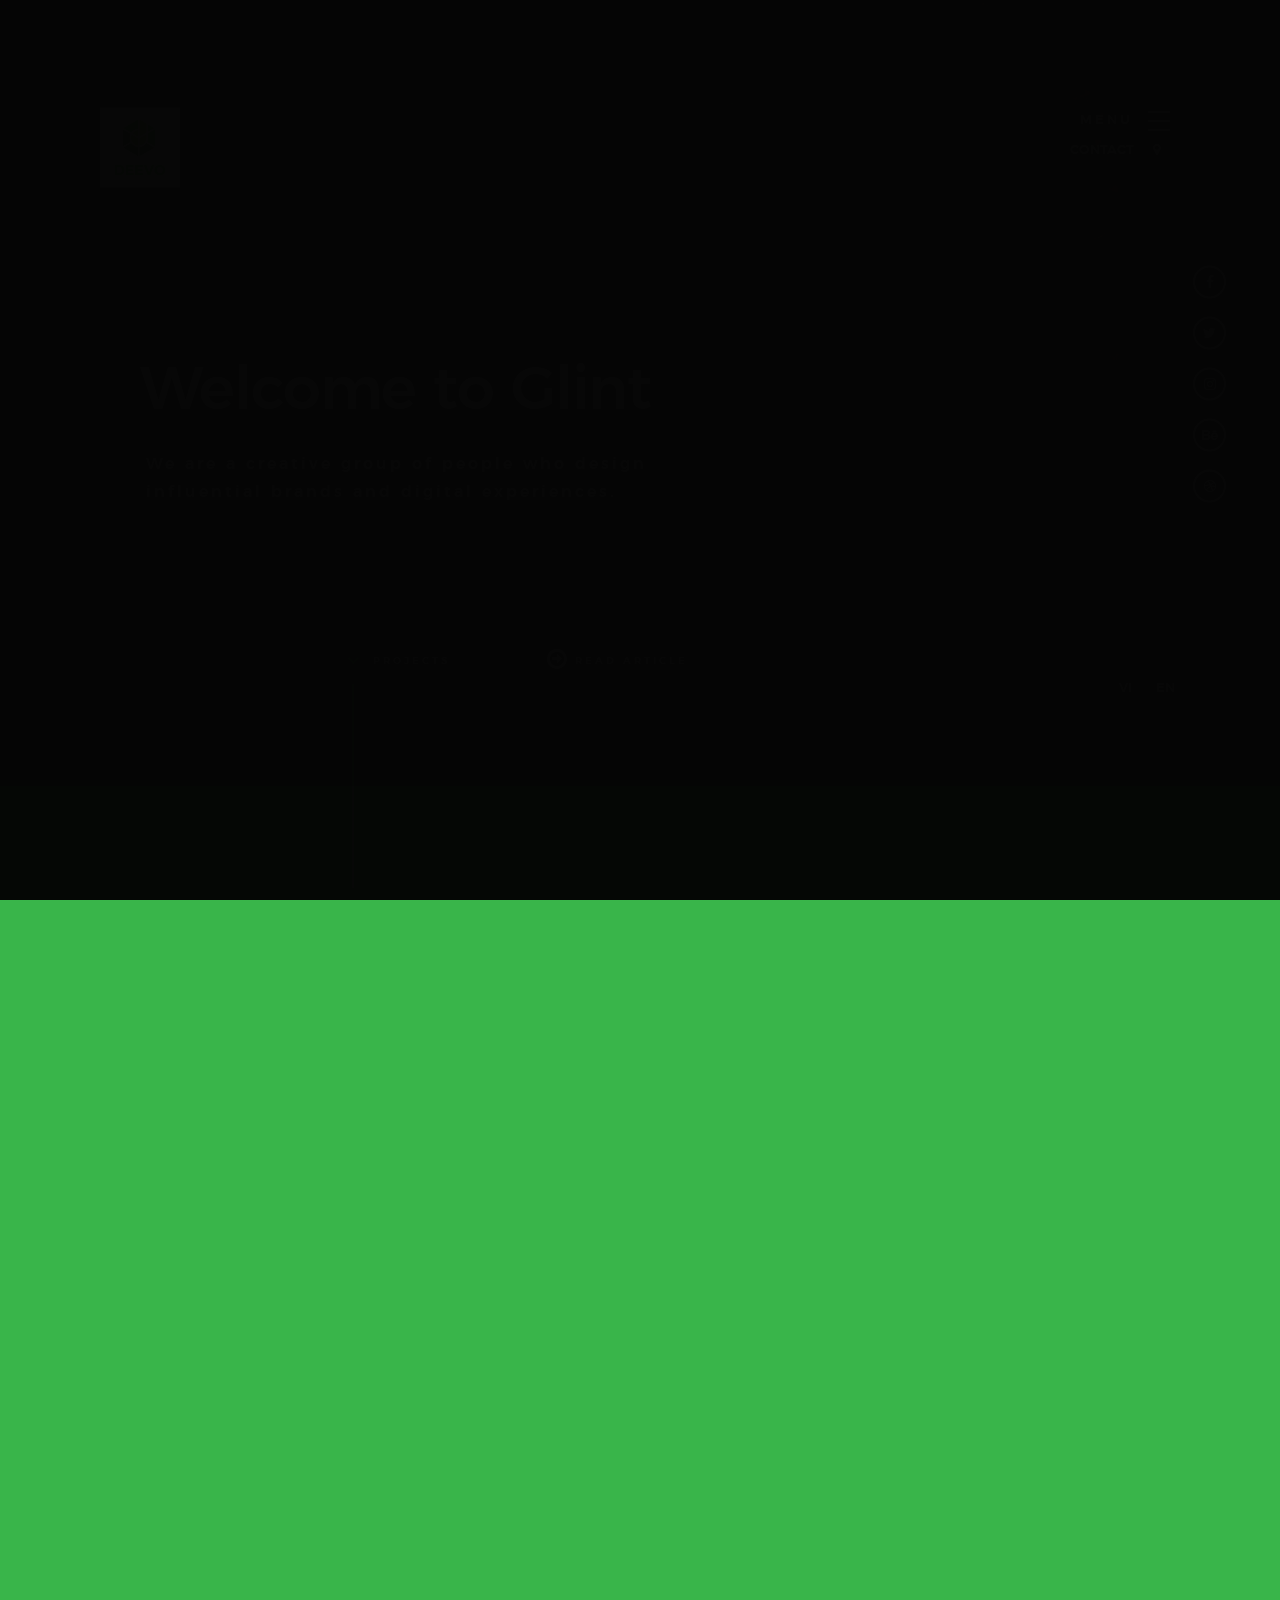
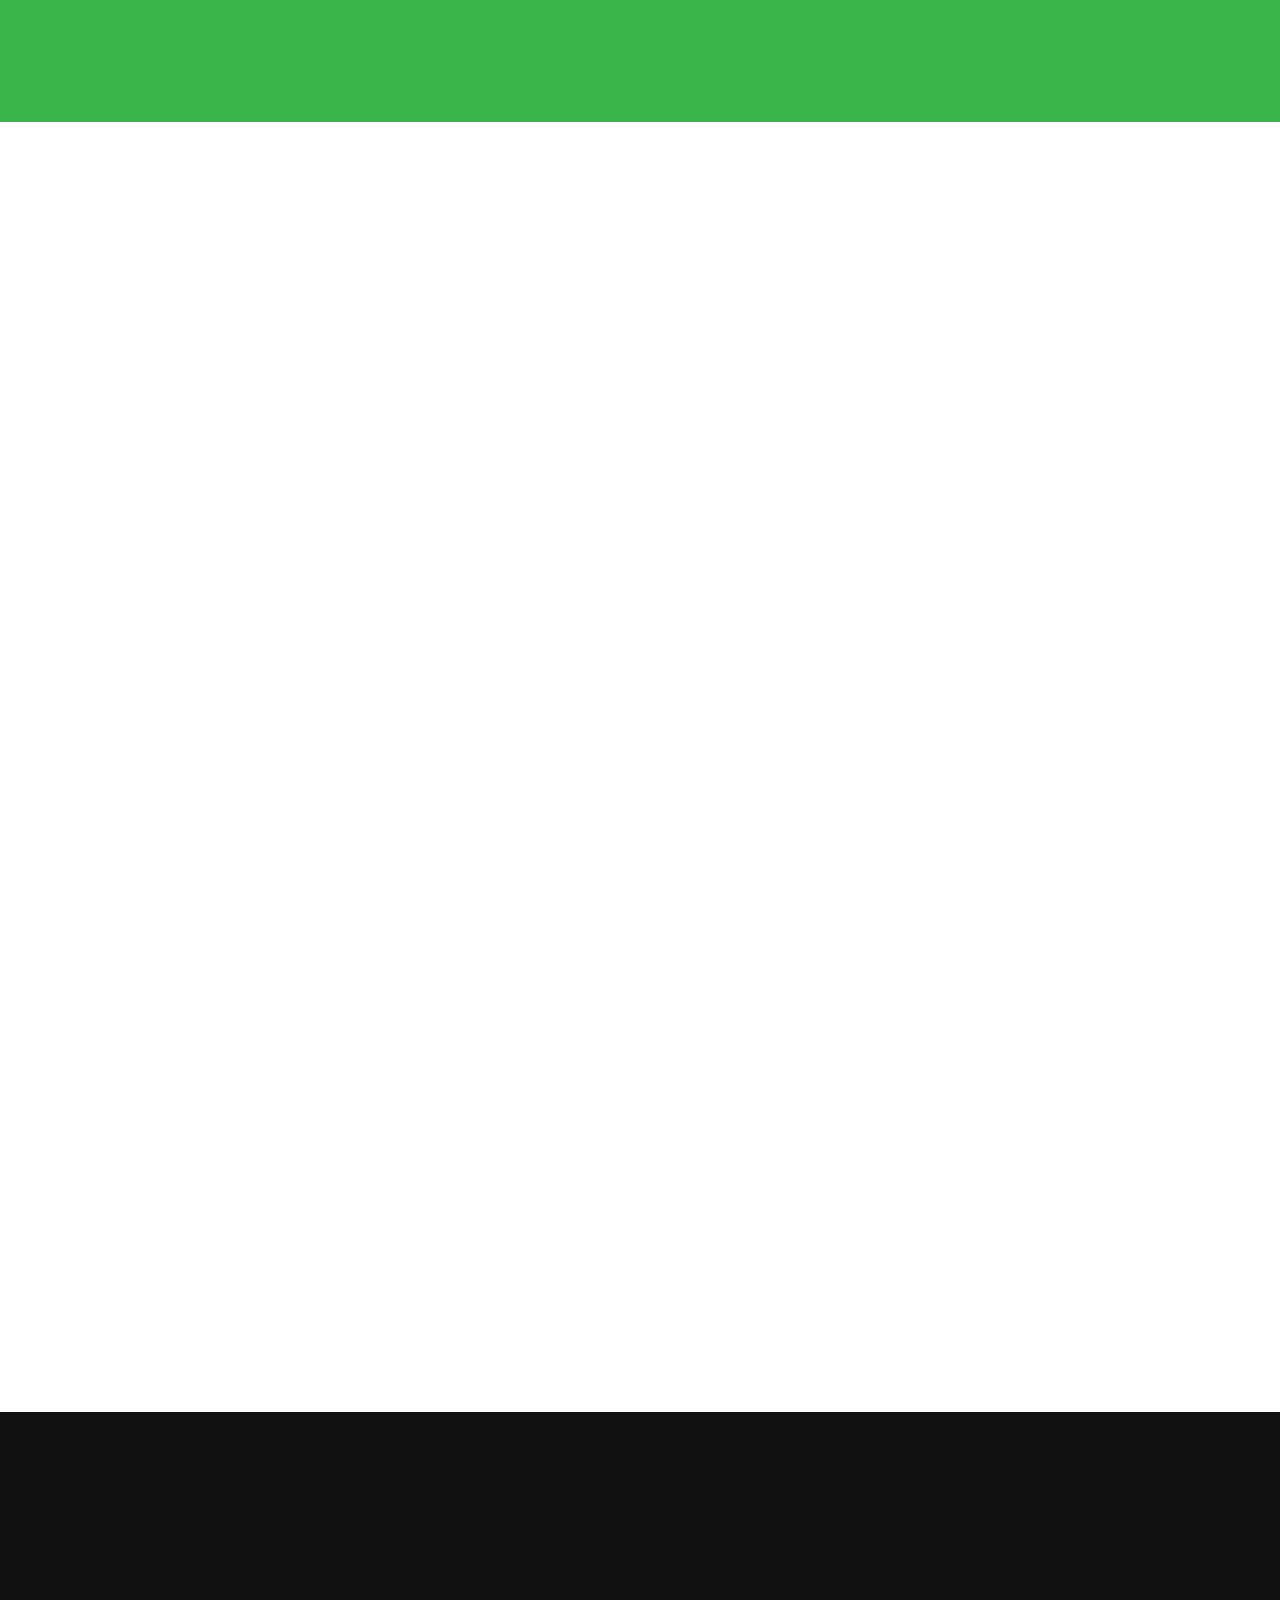
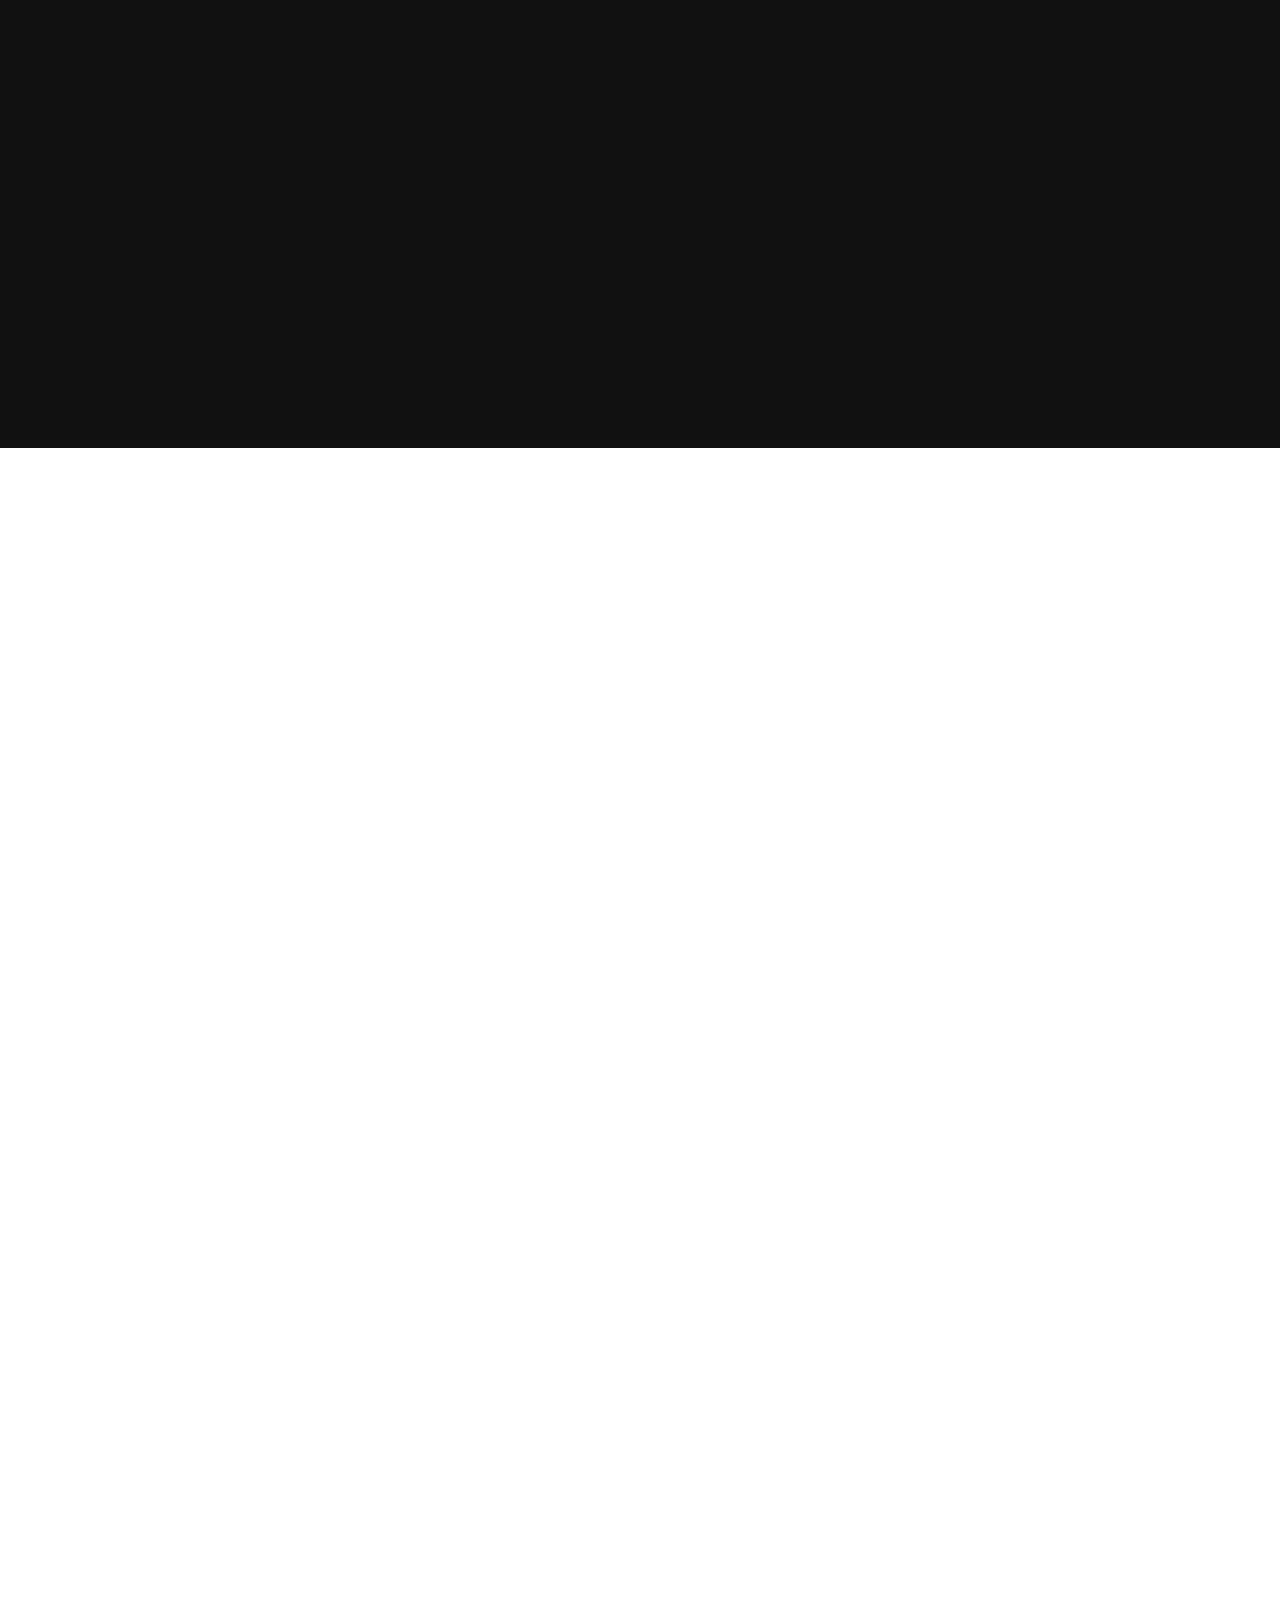
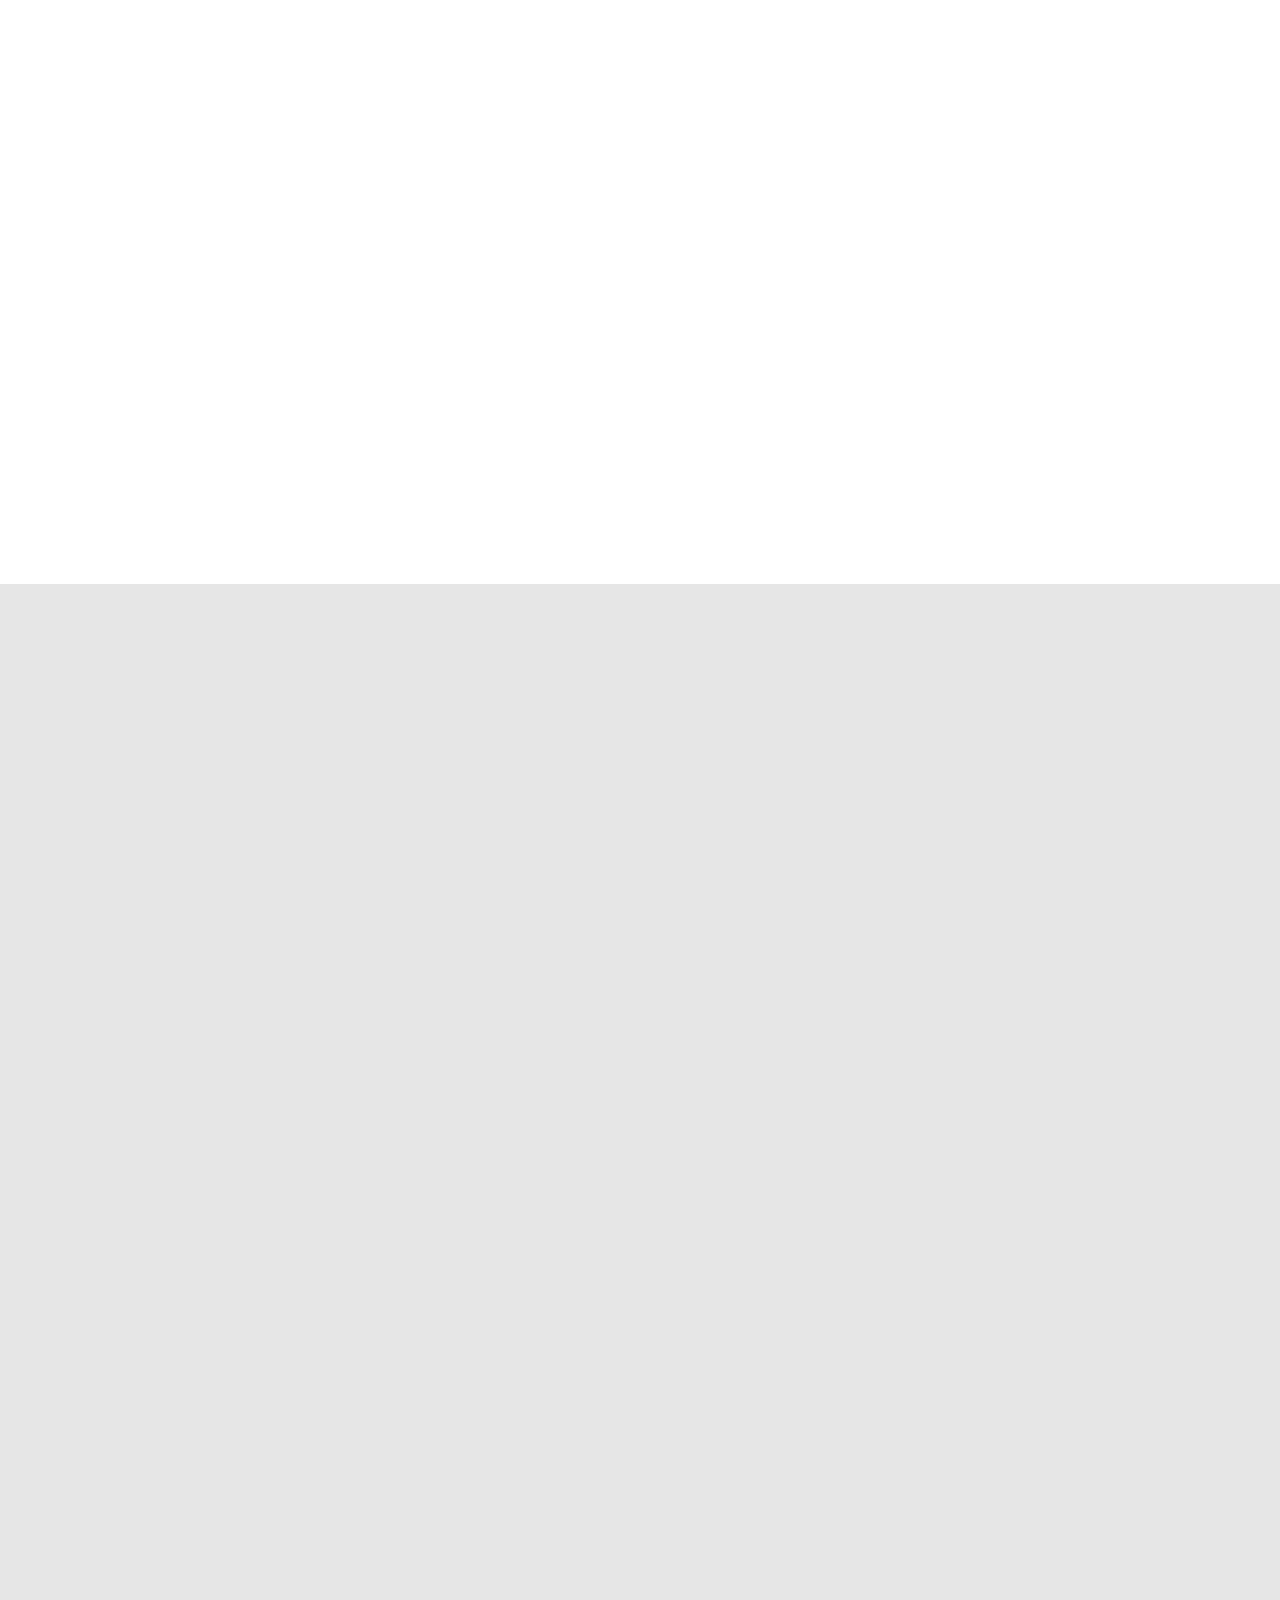
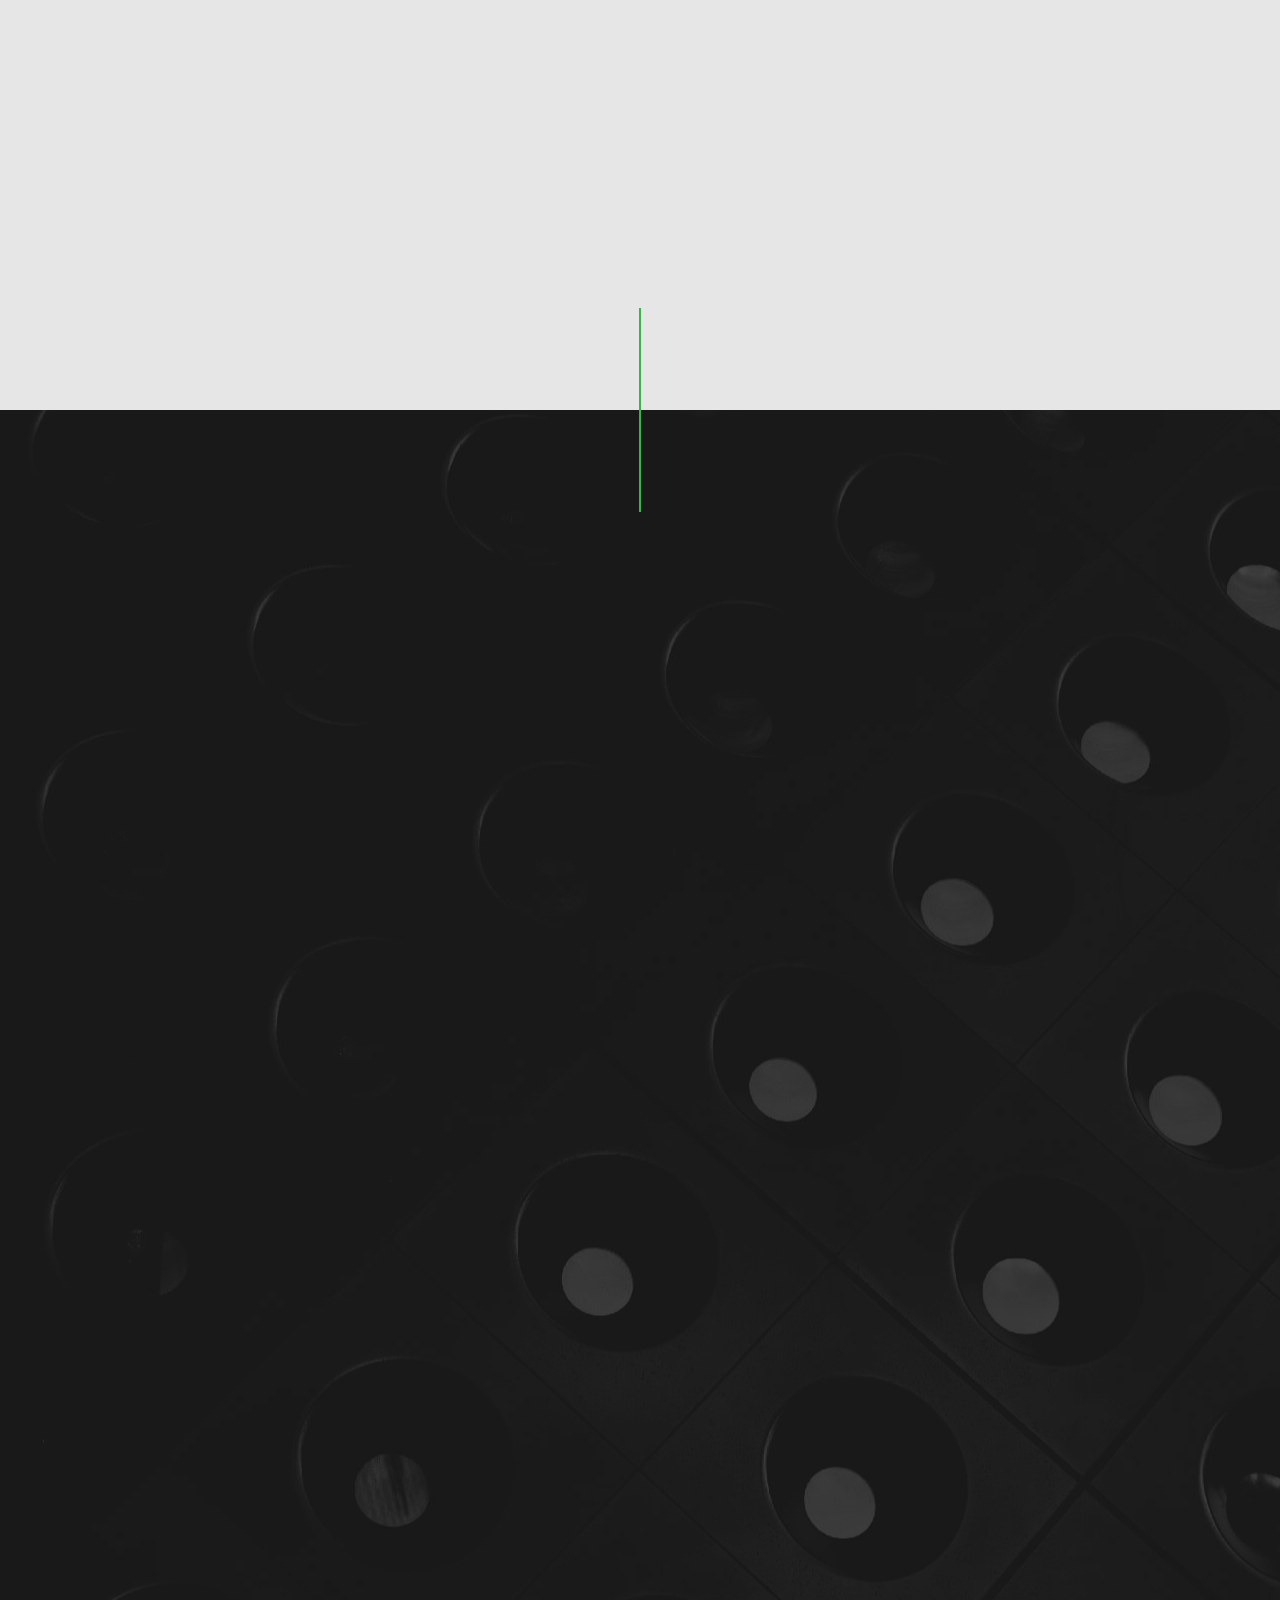
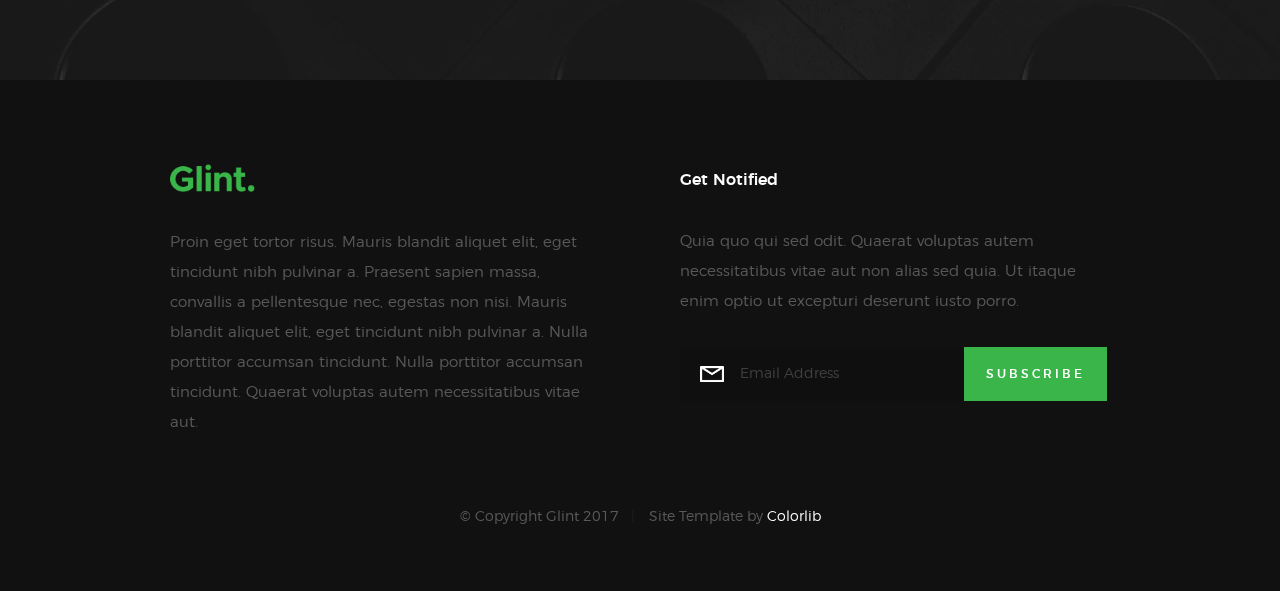
<file: index.html>
<!DOCTYPE html>
<!--[if lt IE 9 ]><html class="no-js oldie" lang="en"> <![endif]-->
<!--[if IE 9 ]><html class="no-js oldie ie9" lang="en"> <![endif]-->
<!--[if (gte IE 9)|!(IE)]><!-->
<html class="no-js" lang="en">
<!--<![endif]-->

<head>

    <!--- basic page needs
    ================================================== -->
    <meta charset="utf-8">
    <title>Deevo</title>
    <meta name="description" content="">
    <meta name="author" content="">

    <!-- mobile specific metas
    ================================================== -->
    <meta name="viewport" content="width=device-width, initial-scale=1">

    <!-- CSS
    ================================================== -->
    <link rel="stylesheet" href="css/base.css">
    <link rel="stylesheet" href="css/vendor.css">
    <link rel="stylesheet" href="css/main.css">

    <!-- script
    ================================================== -->
    <script src="js/modernizr.js"></script>
    <script src="js/pace.min.js"></script>

    <!-- favicons
    ================================================== -->
    <link rel="shortcut icon" href="favicon.ico" type="image/x-icon">
    <link rel="icon" href="favicon.ico" type="image/x-icon">

</head>

<body id="top">
    <div class="container">
    <!-- header
    ================================================== -->
    <header class="s-header">

        <div class="header-logo">
            <a class="site-logo" href="index.html">
                <img src="images/logo.jpg" alt="Homepage">
            </a>
        </div>

        <nav class="header-nav">

            <a href="#0" class="header-nav__close" title="close"><span>Close</span></a>

            <div class="header-nav__content">
                <h3>Navigation</h3>
                
                <ul class="header-nav__list">
                    <li class="current"><a class="smoothscroll"  href="#home" title="home">Home</a></li>
                    <li><a class="smoothscroll"  href="#about" title="about">About</a></li>
                    <li><a class="smoothscroll"  href="#services" title="services">Services</a></li>
                    <li><a class="smoothscroll"  href="#works" title="works">Works</a></li>
                    <li><a class="smoothscroll"  href="#clients" title="clients">Clients</a></li>
                    <li><a class="smoothscroll"  href="#contact" title="contact">Contact</a></li>
                </ul>
    
                <p>Perspiciatis hic praesentium nesciunt. Et neque a dolorum <a href='#0'>voluptatem</a> porro iusto sequi veritatis libero enim. Iusto id suscipit veritatis neque reprehenderit.</p>
    
                <ul class="header-nav__social">
                    <li>
                        <a href="#"><i class="fa fa-facebook"></i></a>
                    </li>
                    <li>
                        <a href="#"><i class="fa fa-twitter"></i></a>
                    </li>
                    <li>
                        <a href="#"><i class="fa fa-instagram"></i></a>
                    </li>
                    <li>
                        <a href="#"><i class="fa fa-behance"></i></a>
                    </li>
                    <li>
                        <a href="#"><i class="fa fa-dribbble"></i></a>
                    </li>
                </ul>

            </div> <!-- end header-nav__content -->

        </nav>  <!-- end header-nav -->

        <a class="header-menu-toggle" href="#0">
            <span class="header-menu-text">Menu</span>
            <span class="header-menu-icon"></span>
        </a>
        <a class="header-contact" href="#0">
            <span class="header-contact-text">CONTACT</span>
            <span class="header-contact-icon"><i class="fa fa-map-marker" aria-hidden="true"></i></span>
        </a>

    </header> <!-- end s-header -->


    <!-- home
    ================================================== -->
    <section id="home" class="s-home target-section" data-parallax="scroll" data-image-src="images/hero-bg.jpg" data-natural-width=3000 data-natural-height=2000 data-position-y=center>

        <div class="overlay"></div>
        <div class="shadow-overlay"></div>

        <div class="home-content">

            <div class="row home-content__main">

                <h1>Welcome to Glint</h1>

                <p>
                    We are a creative group of people who design<br>
                    influential brands and digital experiences.<br>
                </p>

            </div>

            <div class="home-content__scroll">
                <a href="#" class="scroll-link smoothscroll">
                    <span>PROJECTS</span>
                </a>
            </div>

            <div class="home-content__article">
                <a href="#" class="">
                    <i class="fa fa-arrow-circle-o-right"></i>
                    <span>READ ARTICLE</span>
                </a>
            </div>

            <div class="home-content__line"></div>
            <!-- Languages icon -->
            <div class="home-content_languages">
                <a href="#" class="">
                    <span>VI</span>
                </a>
                <a href="#" class="">
                    <span>EN</span>
                </a>
            </div>

        </div> <!-- end home-content -->


        <ul class="home-social">
            <li>
                <a href="#0"><i class="fa fa-facebook" aria-hidden="true"></i><span>Facebook</span></a>
            </li>
            <li>
                <a href="#0"><i class="fa fa-twitter" aria-hidden="true"></i><span>Twiiter</span></a>
            </li>
            <li>
                <a href="#0"><i class="fa fa-instagram" aria-hidden="true"></i><span>Instagram</span></a>
            </li>
            <li>
                <a href="#0"><i class="fa fa-behance" aria-hidden="true"></i><span>Behance</span></a>
            </li>
            <li>
                <a href="#0"><i class="fa fa-dribbble" aria-hidden="true"></i><span>Dribbble</span></a>
            </li>
        </ul> 
        <!-- end home-social -->

    </section> <!-- end s-home -->


    <!-- about
    ================================================== -->
    <section id='about' class="s-about">

        <div class="row section-header has-bottom-sep" data-aos="fade-up">
            <div class="col-full">
                <h3 class="subhead subhead--dark">Hello There</h3>
                <h1 class="display-1 display-1--light">We Are Glint</h1>
            </div>
        </div> <!-- end section-header -->

        <div class="row about-desc" data-aos="fade-up">
            <div class="col-full">
                <p>
                Lorem ipsum dolor sit amet, consectetur adipisicing elit, sed do eiusmod tempor incididunt ut labore et dolore magna aliqua. Ut enim ad minim veniam, quis nostrud exercitation ullamco laboris nisi ut aliquip ex ea commodo consequat. Duis aute irure dolor in reprehenderit in voluptate velit esse cillum dolore eu fugiat nulla pariatur. Excepteur sint occaecat cupidatat non proident, sunt in culpa qui officia deserunt. 
                </p>
            </div>
        </div> <!-- end about-desc -->

        <div class="row about-stats stats block-1-4 block-m-1-2 block-mob-full" data-aos="fade-up">
                
            <div class="col-block stats__col ">
                <div class="stats__count">127</div>
                <h5>Awards Received</h5>
            </div>
            <div class="col-block stats__col">
                <div class="stats__count">1505</div>
                <h5>Cups of Coffee</h5>
            </div>
            <div class="col-block stats__col">
                <div class="stats__count">109</div>
                <h5>Projects Completed</h5>
            </div>
            <div class="col-block stats__col">
                <div class="stats__count">102</div>
                <h5>Happy Clients</h5> 
            </div>

        </div> <!-- end about-stats -->

        <div class="project__line"></div>

    </section> <!-- end s-about -->


    <!-- services
    ================================================== -->
    <section id='services' class="s-services">

        <div class="row section-header has-bottom-sep" data-aos="fade-up">
            <div class="col-full">
                <h3 class="subhead">What We Do</h3>
                <h1 class="display-2">We’ve got everything you need to launch and grow your business</h1>
            </div>
        </div> <!-- end section-header -->

        <div class="row services-list block-1-2 block-tab-full">

            <div class="col-block service-item" data-aos="fade-up">
                <div class="service-icon">
                    <i class="icon-paint-brush"></i>
                </div>
                <div class="service-text">
                    <h3 class="h2">Brand Identity</h3>
                    <p>Nemo cupiditate ab quibusdam quaerat impedit magni. Earum suscipit ipsum laudantium. 
                    Quo delectus est. Maiores voluptas ab sit natus veritatis ut. Debitis nulla cumque veritatis.
                    Sunt suscipit voluptas ipsa in tempora esse soluta sint.
                    </p>
                </div>
            </div>

            <div class="col-block service-item" data-aos="fade-up">
                <div class="service-icon">
                    <i class="icon-group"></i>
                </div>
                <div class="service-text">
                    <h3 class="h2">Illustration</h3>
                    <p>Nemo cupiditate ab quibusdam quaerat impedit magni. Earum suscipit ipsum laudantium. 
                    Quo delectus est. Maiores voluptas ab sit natus veritatis ut. Debitis nulla cumque veritatis.
                    Sunt suscipit voluptas ipsa in tempora esse soluta sint.
                    </p>
                </div>
            </div>

            <div class="col-block service-item" data-aos="fade-up">
                <div class="service-icon">
                    <i class="icon-megaphone"></i>
                </div>  
                <div class="service-text">
                    <h3 class="h2">Marketing</h3>
                    <p>Nemo cupiditate ab quibusdam quaerat impedit magni. Earum suscipit ipsum laudantium. 
                    Quo delectus est. Maiores voluptas ab sit natus veritatis ut. Debitis nulla cumque veritatis.
                    Sunt suscipit voluptas ipsa in tempora esse soluta sint.
                    </p>
                </div>
            </div>

            <div class="col-block service-item" data-aos="fade-up">
                <div class="service-icon">
                    <i class="icon-earth"></i>
                </div>
                <div class="service-text">
                    <h3 class="h2">Web Design</h3>
                    <p>Nemo cupiditate ab quibusdam quaerat impedit magni. Earum suscipit ipsum laudantium. 
                    Quo delectus est. Maiores voluptas ab sit natus veritatis ut. Debitis nulla cumque veritatis.
                    Sunt suscipit voluptas ipsa in tempora esse soluta sint.
                    </p>
                </div>
            </div>

            <div class="col-block service-item" data-aos="fade-up">
                <div class="service-icon">
                    <i class="icon-cube"></i>
                </div>
                <div class="service-text">
                    <h3 class="h2">Packaging Design</h3>
                    <p>Nemo cupiditate ab quibusdam quaerat impedit magni. Earum suscipit ipsum laudantium. 
                    Quo delectus est. Maiores voluptas ab sit natus veritatis ut. Debitis nulla cumque veritatis.
                    Sunt suscipit voluptas ipsa in tempora esse soluta sint.
                    </p>
                </div>
            </div>
    
            <div class="col-block service-item" data-aos="fade-up">
                <div class="service-icon"><i class="icon-lego-block"></i></div>
                <div class="service-text">
                    <h3 class="h2">Web Development</h3>
                    <p>Nemo cupiditate ab quibusdam quaerat impedit magni. Earum suscipit ipsum laudantium. 
                    Quo delectus est. Maiores voluptas ab sit natus veritatis ut. Debitis nulla cumque veritatis.
                    Sunt suscipit voluptas ipsa in tempora esse soluta sint.
                    </p>
                </div>
            </div>

        </div> <!-- end services-list -->

    </section> <!-- end s-services -->


    <!-- works
    ================================================== -->
    <section id='works' class="s-works">

        <div class="intro-wrap">
                
            <div class="row section-header has-bottom-sep light-sep" data-aos="fade-up">
                <div class="col-full">
                    <h3 class="subhead">Recent Works</h3>
                    <h1 class="display-2 display-2--light">We love what we do, check out some of our latest works</h1>
                </div>
            </div> <!-- end section-header -->

        </div> <!-- end intro-wrap -->

        <div class="row works-content">
            <div class="col-full masonry-wrap">
                <div class="masonry">
    
                    <div class="masonry__brick" data-aos="fade-up">
                        <div class="item-folio">
                                
                            <div class="item-folio__thumb">
                                <a href="images/portfolio/gallery/g-shutterbug.jpg" class="thumb-link" title="Shutterbug" data-size="1050x700">
                                    <img src="images/portfolio/lady-shutterbug.jpg" 
                                         srcset="images/portfolio/lady-shutterbug.jpg 1x, images/portfolio/lady-shutterbug@2x.jpg 2x" alt="">
                                </a>
                            </div>
    
                            <div class="item-folio__text">
                                <h3 class="item-folio__title">
                                    Shutterbug
                                </h3>
                                <p class="item-folio__cat">
                                    Branding
                                </p>
                            </div>
    
                            <a href="https://www.behance.net/" class="item-folio__project-link" title="Project link">
                                <i class="icon-link"></i>
                            </a>
    
                            <div class="item-folio__caption">
                                <p>Vero molestiae sed aut natus excepturi. Et tempora numquam. Temporibus iusto quo.Unde dolorem corrupti neque nisi.</p>
                            </div>
    
                        </div>
                    </div> <!-- end masonry__brick -->

                    <div class="masonry__brick" data-aos="fade-up">
                        <div class="item-folio">
                                
                            <div class="item-folio__thumb">
                                <a href="images/portfolio/gallery/g-woodcraft.jpg" class="thumb-link" title="Woodcraft" data-size="1050x700">
                                    <img src="images/portfolio/woodcraft.jpg" 
                                         srcset="images/portfolio/woodcraft.jpg 1x, images/portfolio/woodcraft@2x.jpg 2x" alt="">
                                </a>
                            </div>
    
                            <div class="item-folio__text">
                                <h3 class="item-folio__title">
                                    Woodcraft
                                </h3>
                                <p class="item-folio__cat">
                                    Web Design
                                </p>
                            </div>
    
                            <a href="https://www.behance.net/" class="item-folio__project-link" title="Project link">
                                <i class="icon-link"></i>
                            </a>
    
                            <div class="item-folio__caption">
                                <p>Vero molestiae sed aut natus excepturi. Et tempora numquam. Temporibus iusto quo.Unde dolorem corrupti neque nisi.</p>
                            </div>
    
                        </div>
                    </div> <!-- end masonry__brick -->
    
                    <div class="masonry__brick" data-aos="fade-up">
                        <div class="item-folio">
                                
                            <div class="item-folio__thumb">
                                <a href="images/portfolio/gallery/g-beetle.jpg" class="thumb-link" title="The Beetle Car" data-size="1050x700">
                                    <img src="images/portfolio/the-beetle.jpg"
                                         srcset="images/portfolio/the-beetle.jpg 1x, images/portfolio/the-beetle@2x.jpg 2x" alt="">
                                </a>
                            </div>
    
                            <div class="item-folio__text">
                                <h3 class="item-folio__title">
                                    The Beetle
                                </h3>
                                <p class="item-folio__cat">
                                    Web Development
                                </p>
                            </div>
    
                            <a href="https://www.behance.net/" class="item-folio__project-link" title="Project link">
                                <i class="icon-link"></i>
                            </a>
    
                            <div class="item-folio__caption">
                                <p>Vero molestiae sed aut natus excepturi. Et tempora numquam. Temporibus iusto quo.Unde dolorem corrupti neque nisi.</p>
                            </div>
    
                        </div>
                    </div> <!-- end masonry__brick -->
    
                    <div class="masonry__brick" data-aos="fade-up">
                        <div class="item-folio">
                                
                            <div class="item-folio__thumb">
                                <a href="images/portfolio/gallery/g-grow-green.jpg" class="thumb-link" title="Grow Green" data-size="1050x700">
                                    <img src="images/portfolio/grow-green.jpg" 
                                         srcset="images/portfolio/grow-green.jpg 1x, images/portfolio/grow-green@2x.jpg 2x" alt="">
                                </a>
                            </div>
    
                            <div class="item-folio__text">
                                <h3 class="item-folio__title">
                                    Grow Green
                                </h3>
                                <p class="item-folio__cat">
                                    Branding
                                </p>
                            </div>
    
                            <a href="https://www.behance.net/" class="item-folio__project-link" title="Project link">
                                <i class="icon-link"></i>
                            </a>
    
                            <div class="item-folio__caption">
                                <p>Vero molestiae sed aut natus excepturi. Et tempora numquam. Temporibus iusto quo.Unde dolorem corrupti neque nisi.</p>
                            </div>
    
                        </div>
                    </div> <!-- end masonry__brick -->

                    <div class="masonry__brick" data-aos="fade-up">
                        <div class="item-folio">
                                
                            <div class="item-folio__thumb">
                                <a href="images/portfolio/gallery/g-guitarist.jpg" class="thumb-link" title="Guitarist" data-size="1050x700">
                                    <img src="images/portfolio/guitarist.jpg" 
                                         srcset="images/portfolio/guitarist.jpg 1x, images/portfolio/guitarist@2x.jpg 2x" alt="">
                                </a>
                            </div>
    
                            <div class="item-folio__text">
                                <h3 class="item-folio__title">
                                    Guitarist
                                </h3>
                                <p class="item-folio__cat">
                                    Web Design
                                </p>
                            </div>
    
                            <a href="https://www.behance.net/" class="item-folio__project-link" title="Project link">
                                <i class="icon-link"></i>
                            </a>
    
                            <div class="item-folio__caption">
                                <p>Vero molestiae sed aut natus excepturi. Et tempora numquam. Temporibus iusto quo.Unde dolorem corrupti neque nisi.</p>
                            </div>
    
                        </div>
                    </div> <!-- end masonry__brick -->
    
                    <div class="masonry__brick" data-aos="fade-up">
                        <div class="item-folio">
                                
                            <div class="item-folio__thumb">
                                <a href="images/portfolio/gallery/g-palmeira.jpg" class="thumb-link" title="Palmeira" data-size="1050x700">
                                    <img src="images/portfolio/palmeira.jpg"
                                         srcset="images/portfolio/palmeira.jpg 1x, images/portfolio/palmeira@2x.jpg 2x" alt="">
                                </a>
                            </div>
    
                            <div class="item-folio__text">
                                <h3 class="item-folio__title">
                                    Palmeira
                                </h3>
                                <p class="item-folio__cat">
                                    Web Design
                                </p>
                            </div>
    
                            <a href="https://www.behance.net/" class="item-folio__project-link" title="Project link">
                                <i class="icon-link"></i>
                            </a>
    
                            <div class="item-folio__caption">
                                <p>Vero molestiae sed aut natus excepturi. Et tempora numquam. Temporibus iusto quo.Unde dolorem corrupti neque nisi.</p>
                            </div>
    
                        </div>
                    </div> <!-- end masonry__brick -->

                </div> <!-- end masonry -->
            </div> <!-- end col-full -->
        </div> <!-- end works-content -->

    </section> <!-- end s-works -->


    <!-- clients
    ================================================== -->
    <section id="clients" class="s-clients">

        <div class="row section-header" data-aos="fade-up">
            <div class="col-full">
                <h3 class="subhead">Our Clients</h3>
                <h1 class="display-2">Glint has been honored to
                partner up with these clients</h1>
            </div>
        </div> <!-- end section-header -->

        <div class="row clients-outer" data-aos="fade-up">
            <div class="col-full">
                <div class="clients">
                    
                    <a href="#0" title="" class="clients__slide"><img src="images/clients/apple.png" /></a>
                    <a href="#0" title="" class="clients__slide"><img src="images/clients/atom.png" /></a>
                    <a href="#0" title="" class="clients__slide"><img src="images/clients/blackberry.png" /></a>
                    <a href="#0" title="" class="clients__slide"><img src="images/clients/dropbox.png" /></a>
                    <a href="#0" title="" class="clients__slide"><img src="images/clients/envato.png" /></a>
                    <a href="#0" title="" class="clients__slide"><img src="images/clients/firefox.png" /></a>
                    <a href="#0" title="" class="clients__slide"><img src="images/clients/joomla.png" /></a>
                    <a href="#0" title="" class="clients__slide"><img src="images/clients/magento.png" /></a>
                     
                </div> <!-- end clients -->
            </div> <!-- end col-full -->
        </div> <!-- end clients-outer -->

        <div class="row clients-testimonials" data-aos="fade-up">
            <div class="col-full">
                <div class="testimonials">

                    <div class="testimonials__slide">

                        <p>Qui ipsam temporibus quisquam vel. Maiores eos cumque distinctio nam accusantium ipsum. 
                        Laudantium quia consequatur molestias delectus culpa facere hic dolores aperiam. Accusantium quos qui praesentium corpori.
                        Excepturi nam cupiditate culpa doloremque deleniti repellat.</p>

                        <img src="images/avatars/user-01.jpg" alt="Author image" class="testimonials__avatar">
                        <div class="testimonials__info">
                            <span class="testimonials__name">Tim Cook</span> 
                            <span class="testimonials__pos">CEO, Apple</span>
                        </div>

                    </div>

                    <div class="testimonials__slide">
                        
                        <p>Excepturi nam cupiditate culpa doloremque deleniti repellat. Veniam quos repellat voluptas animi adipisci.
                        Nisi eaque consequatur. Quasi voluptas eius distinctio. Atque eos maxime. Qui ipsam temporibus quisquam vel.</p>

                        <img src="images/avatars/user-05.jpg" alt="Author image" class="testimonials__avatar">
                        <div class="testimonials__info">
                            <span class="testimonials__name">Sundar Pichai</span> 
                            <span class="testimonials__pos">CEO, Google</span>
                        </div>

                    </div>

                    <div class="testimonials__slide">
                        
                        <p>Repellat dignissimos libero. Qui sed at corrupti expedita voluptas odit. Nihil ea quia nesciunt. Ducimus aut sed ipsam.  
                        Autem eaque officia cum exercitationem sunt voluptatum accusamus. Quasi voluptas eius distinctio.</p>

                        <img src="images/avatars/user-02.jpg" alt="Author image" class="testimonials__avatar">
                        <div class="testimonials__info">
                            <span class="testimonials__name">Satya Nadella</span> 
                            <span class="testimonials__pos">CEO, Microsoft</span>
                        </div>

                    </div>

                </div><!-- end testimonials -->
                
            </div> <!-- end col-full -->
        </div> <!-- end client-testimonials -->

    </section> <!-- end s-clients -->


    <!-- contact
    ================================================== -->
    <section id="contact" class="s-contact">

        <div class="overlay"></div>
        <div class="contact__line"></div>

        <div class="row section-header" data-aos="fade-up">
            <div class="col-full">
                <h3 class="subhead">Contact Us</h3>
                <h1 class="display-2 display-2--light">Reach out for a new project or just say hello</h1>
            </div>
        </div>

        <div class="row contact-content" data-aos="fade-up">
            
            <div class="contact-primary">

                <h3 class="h6">Send Us A Message</h3>

                <form name="contactForm" id="contactForm" method="post" action="" novalidate="novalidate">
                    <fieldset>
    
                    <div class="form-field">
                        <input name="contactName" type="text" id="contactName" placeholder="Your Name" value="" minlength="2" required="" aria-required="true" class="full-width">
                    </div>
                    <div class="form-field">
                        <input name="contactEmail" type="email" id="contactEmail" placeholder="Your Email" value="" required="" aria-required="true" class="full-width">
                    </div>
                    <div class="form-field">
                        <input name="contactSubject" type="text" id="contactSubject" placeholder="Subject" value="" class="full-width">
                    </div>
                    <div class="form-field">
                        <textarea name="contactMessage" id="contactMessage" placeholder="Your Message" rows="10" cols="50" required="" aria-required="true" class="full-width"></textarea>
                    </div>
                    <div class="form-field">
                        <button class="full-width btn--primary">Submit</button>
                        <div class="submit-loader">
                            <div class="text-loader">Sending...</div>
                            <div class="s-loader">
                                <div class="bounce1"></div>
                                <div class="bounce2"></div>
                                <div class="bounce3"></div>
                            </div>
                        </div>
                    </div>
    
                    </fieldset>
                </form>

                <!-- contact-warning -->
                <div class="message-warning">
                    Something went wrong. Please try again.
                </div> 
            
                <!-- contact-success -->
                <div class="message-success">
                    Your message was sent, thank you!<br>
                </div>

            </div> <!-- end contact-primary -->

            <div class="contact-secondary">
                <div class="contact-info">

                    <h3 class="h6 hide-on-fullwidth">Contact Info</h3>

                    <div class="cinfo">
                        <h5>Where to Find Us</h5>
                        <p>
                            1600 Amphitheatre Parkway<br>
                            Mountain View, CA<br>
                            94043 US
                        </p>
                    </div>

                    <div class="cinfo">
                        <h5>Email Us At</h5>
                        <p>
                            contact@glintsite.com<br>
                            info@glintsite.com
                        </p>
                    </div>

                    <div class="cinfo">
                        <h5>Call Us At</h5>
                        <p>
                            Phone: (+63) 555 1212<br>
                            Mobile: (+63) 555 0100<br>
                            Fax: (+63) 555 0101
                        </p>
                    </div>

                    <ul class="contact-social">
                        <li>
                            <a href="#"><i class="fa fa-facebook" aria-hidden="true"></i></a>
                        </li>
                        <li>
                            <a href="#"><i class="fa fa-twitter" aria-hidden="true"></i></a>
                        </li>
                        <li>
                            <a href="#"><i class="fa fa-instagram" aria-hidden="true"></i></a>
                        </li>
                        <li>
                            <a href="#"><i class="fa fa-behance" aria-hidden="true"></i></a>
                        </li>
                        <li>
                            <a href="#"><i class="fa fa-dribbble" aria-hidden="true"></i></a>
                        </li>
                    </ul> <!-- end contact-social -->

                </div> <!-- end contact-info -->
            </div> <!-- end contact-secondary -->

        </div> <!-- end contact-content -->

    </section> <!-- end s-contact -->


    <!-- footer
    ================================================== -->
    <footer>

        <div class="row footer-main">

            <div class="col-six tab-full left footer-desc">

                <div class="footer-logo"></div>
                Proin eget tortor risus. Mauris blandit aliquet elit, eget tincidunt nibh pulvinar a. Praesent sapien massa, convallis a pellentesque nec, egestas non nisi. Mauris blandit aliquet elit, eget tincidunt nibh pulvinar a. Nulla porttitor accumsan tincidunt. Nulla porttitor accumsan tincidunt. Quaerat voluptas autem necessitatibus vitae aut.

            </div>

            <div class="col-six tab-full right footer-subscribe">

                <h4>Get Notified</h4>
                <p>Quia quo qui sed odit. Quaerat voluptas autem necessitatibus vitae aut non alias sed quia. Ut itaque enim optio ut excepturi deserunt iusto porro.</p>

                <div class="subscribe-form">
                    <form id="mc-form" class="group" novalidate="true">
                        <input type="email" value="" name="EMAIL" class="email" id="mc-email" placeholder="Email Address" required="">
                        <input type="submit" name="subscribe" value="Subscribe">
                        <label for="mc-email" class="subscribe-message"></label>
                    </form>
                </div>

            </div>

        </div> <!-- end footer-main -->

        <div class="row footer-bottom">

            <div class="col-twelve">
                <div class="copyright">
                    <span>© Copyright Glint 2017</span> 
                    <span>Site Template by <a href="https://www.colorlib.com/">Colorlib</a></span>	
                </div>

                <div class="go-top">
                    <a class="smoothscroll" title="Back to Top" href="#top"><i class="icon-arrow-up" aria-hidden="true"></i></a>
                </div>
            </div>

        </div> <!-- end footer-bottom -->

    </footer> <!-- end footer -->


    <!-- photoswipe background
    ================================================== -->
    <div aria-hidden="true" class="pswp" role="dialog" tabindex="-1">

        <div class="pswp__bg"></div>
        <div class="pswp__scroll-wrap">

            <div class="pswp__container">
                <div class="pswp__item"></div>
                <div class="pswp__item"></div>
                <div class="pswp__item"></div>
            </div>

            <div class="pswp__ui pswp__ui--hidden">
                <div class="pswp__top-bar">
                    <div class="pswp__counter"></div><button class="pswp__button pswp__button--close" title="Close (Esc)"></button> <button class="pswp__button pswp__button--share" title=
                    "Share"></button> <button class="pswp__button pswp__button--fs" title="Toggle fullscreen"></button> <button class="pswp__button pswp__button--zoom" title=
                    "Zoom in/out"></button>
                    <div class="pswp__preloader">
                        <div class="pswp__preloader__icn">
                            <div class="pswp__preloader__cut">
                                <div class="pswp__preloader__donut"></div>
                            </div>
                        </div>
                    </div>
                </div>
                <div class="pswp__share-modal pswp__share-modal--hidden pswp__single-tap">
                    <div class="pswp__share-tooltip"></div>
                </div><button class="pswp__button pswp__button--arrow--left" title="Previous (arrow left)"></button> <button class="pswp__button pswp__button--arrow--right" title=
                "Next (arrow right)"></button>
                <div class="pswp__caption">
                    <div class="pswp__caption__center"></div>
                </div>
            </div>

        </div>

    </div> <!-- end photoSwipe background -->


    <!-- preloader
    ================================================== -->
    <div id="preloader">
        <div id="loader">
            <div class="line-scale-pulse-out">
                <div></div>
                <div></div>
                <div></div>
                <div></div>
                <div></div>
            </div>
        </div>
    </div>
    </div>

    <!-- Java Script
    ================================================== -->
    <script src="js/jquery-3.2.1.min.js"></script>
    <script src="js/plugins.js"></script>
    <script src="js/main.js"></script>

</body>

</html>
</file>
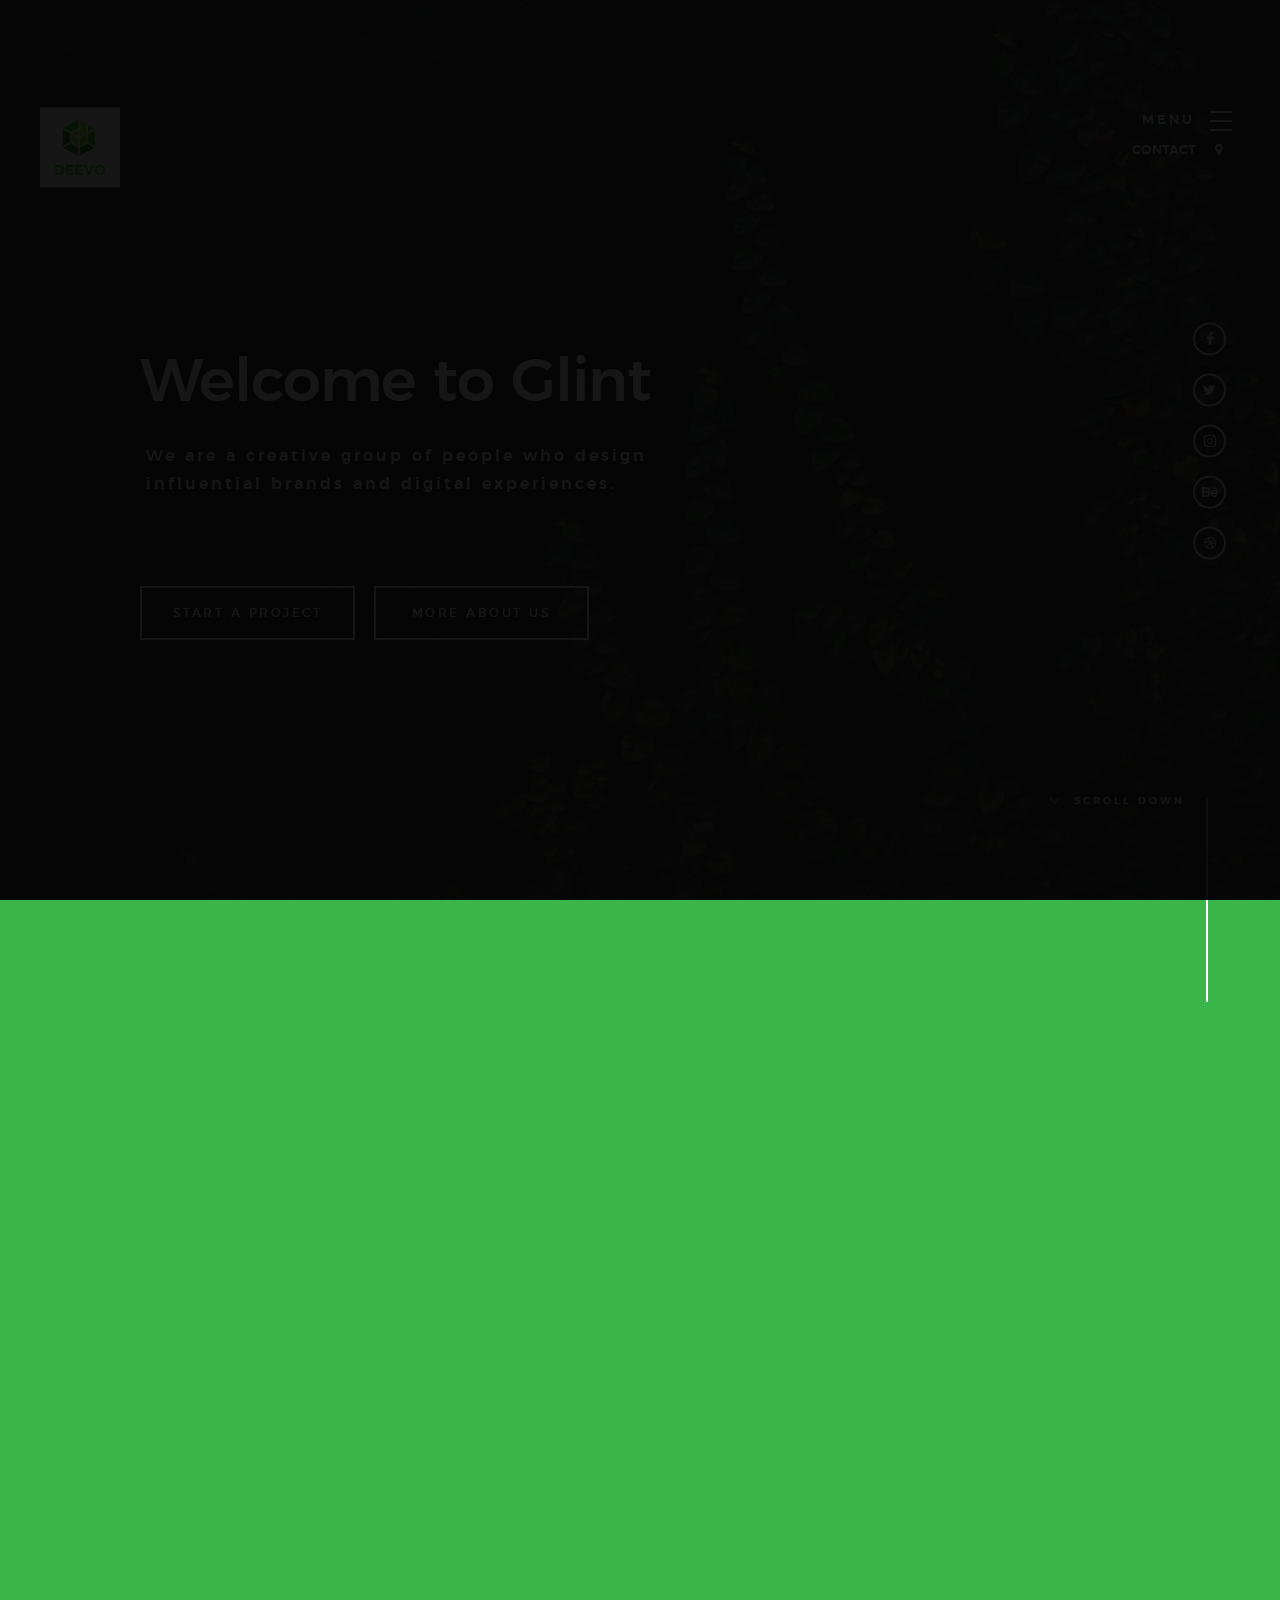
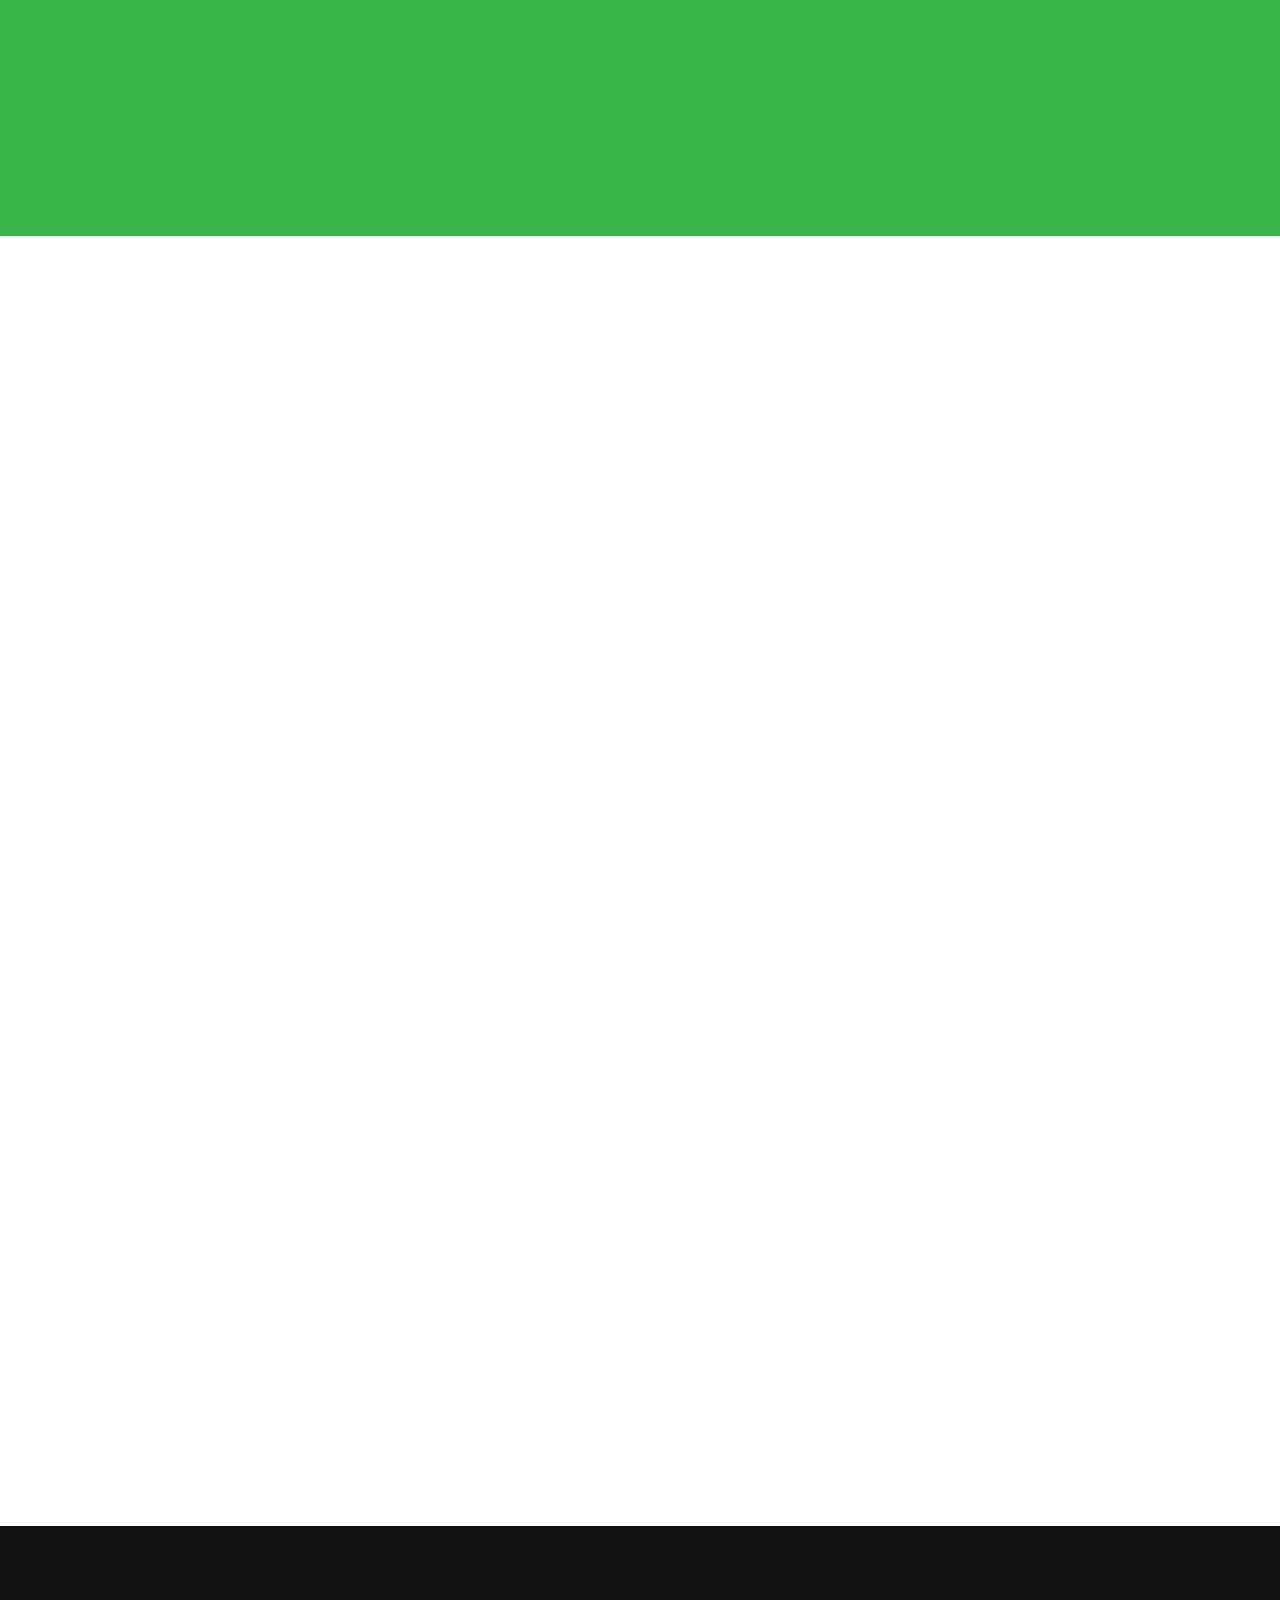
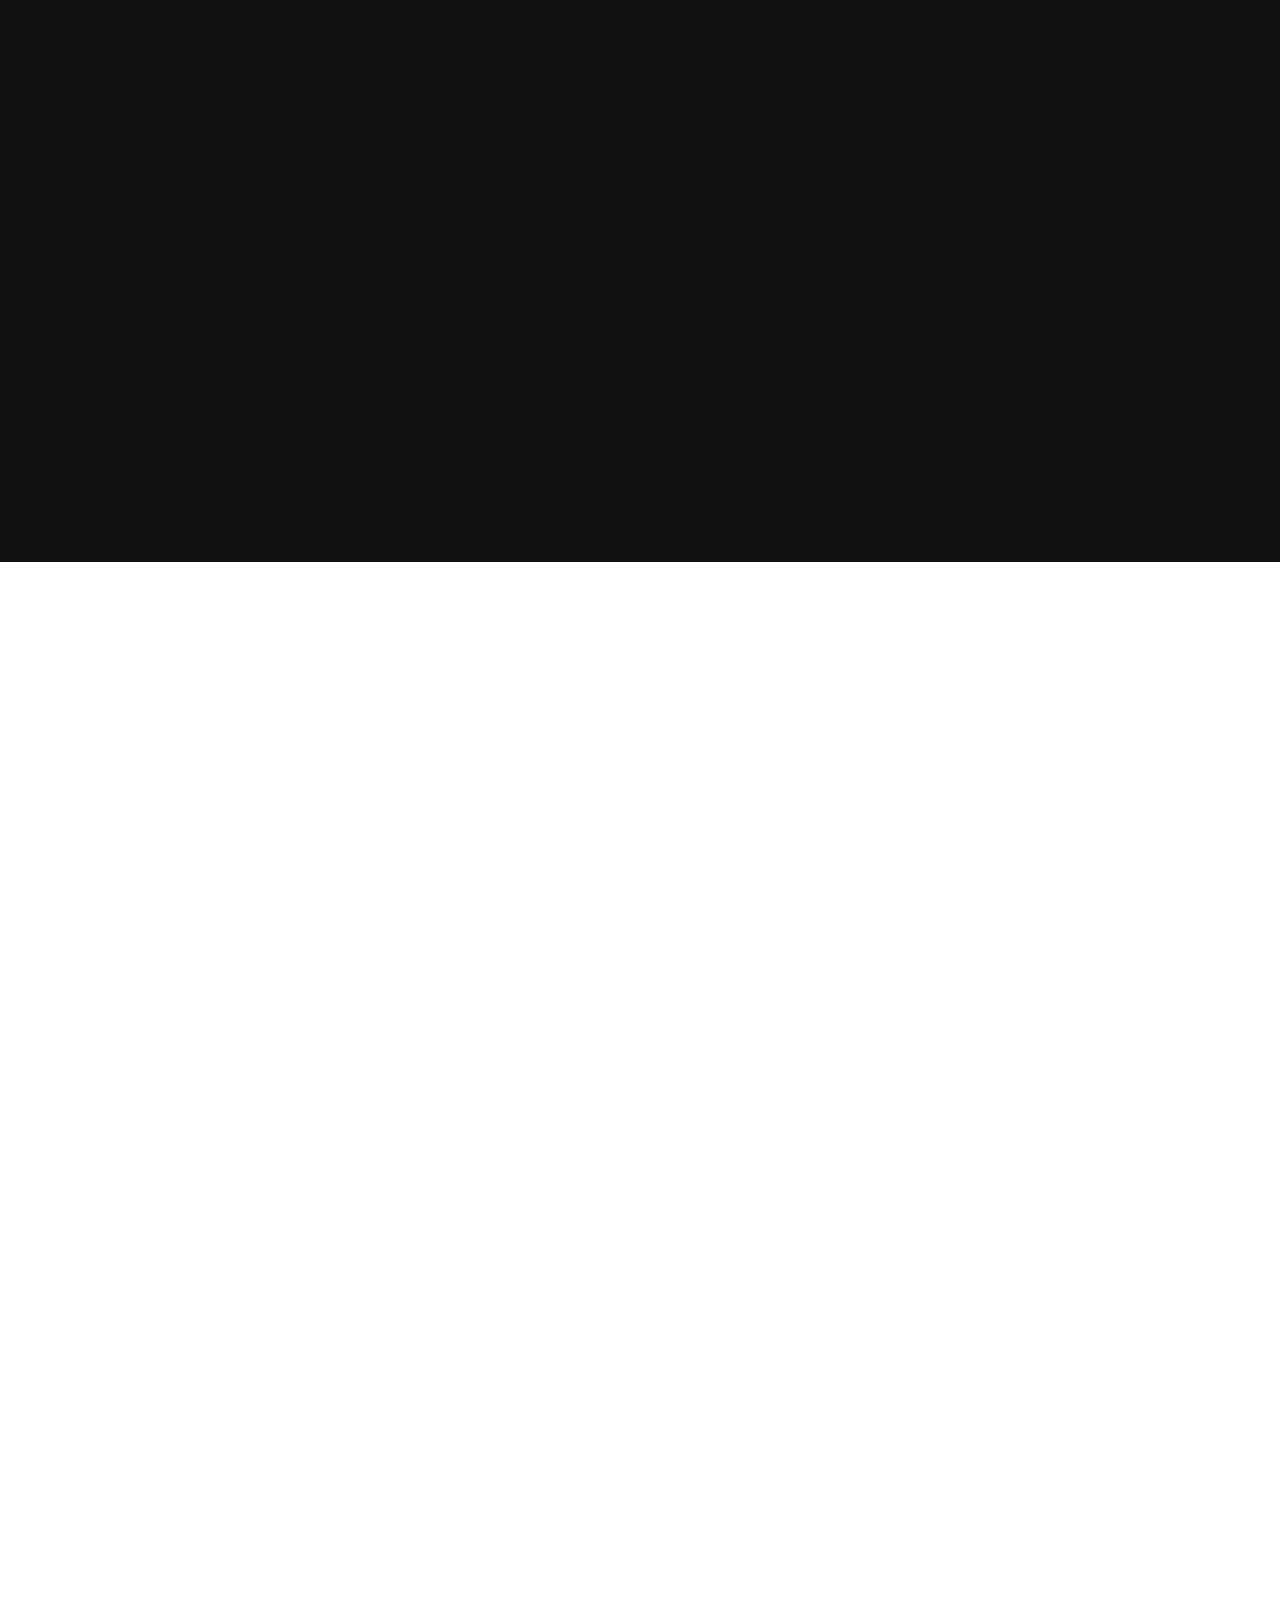
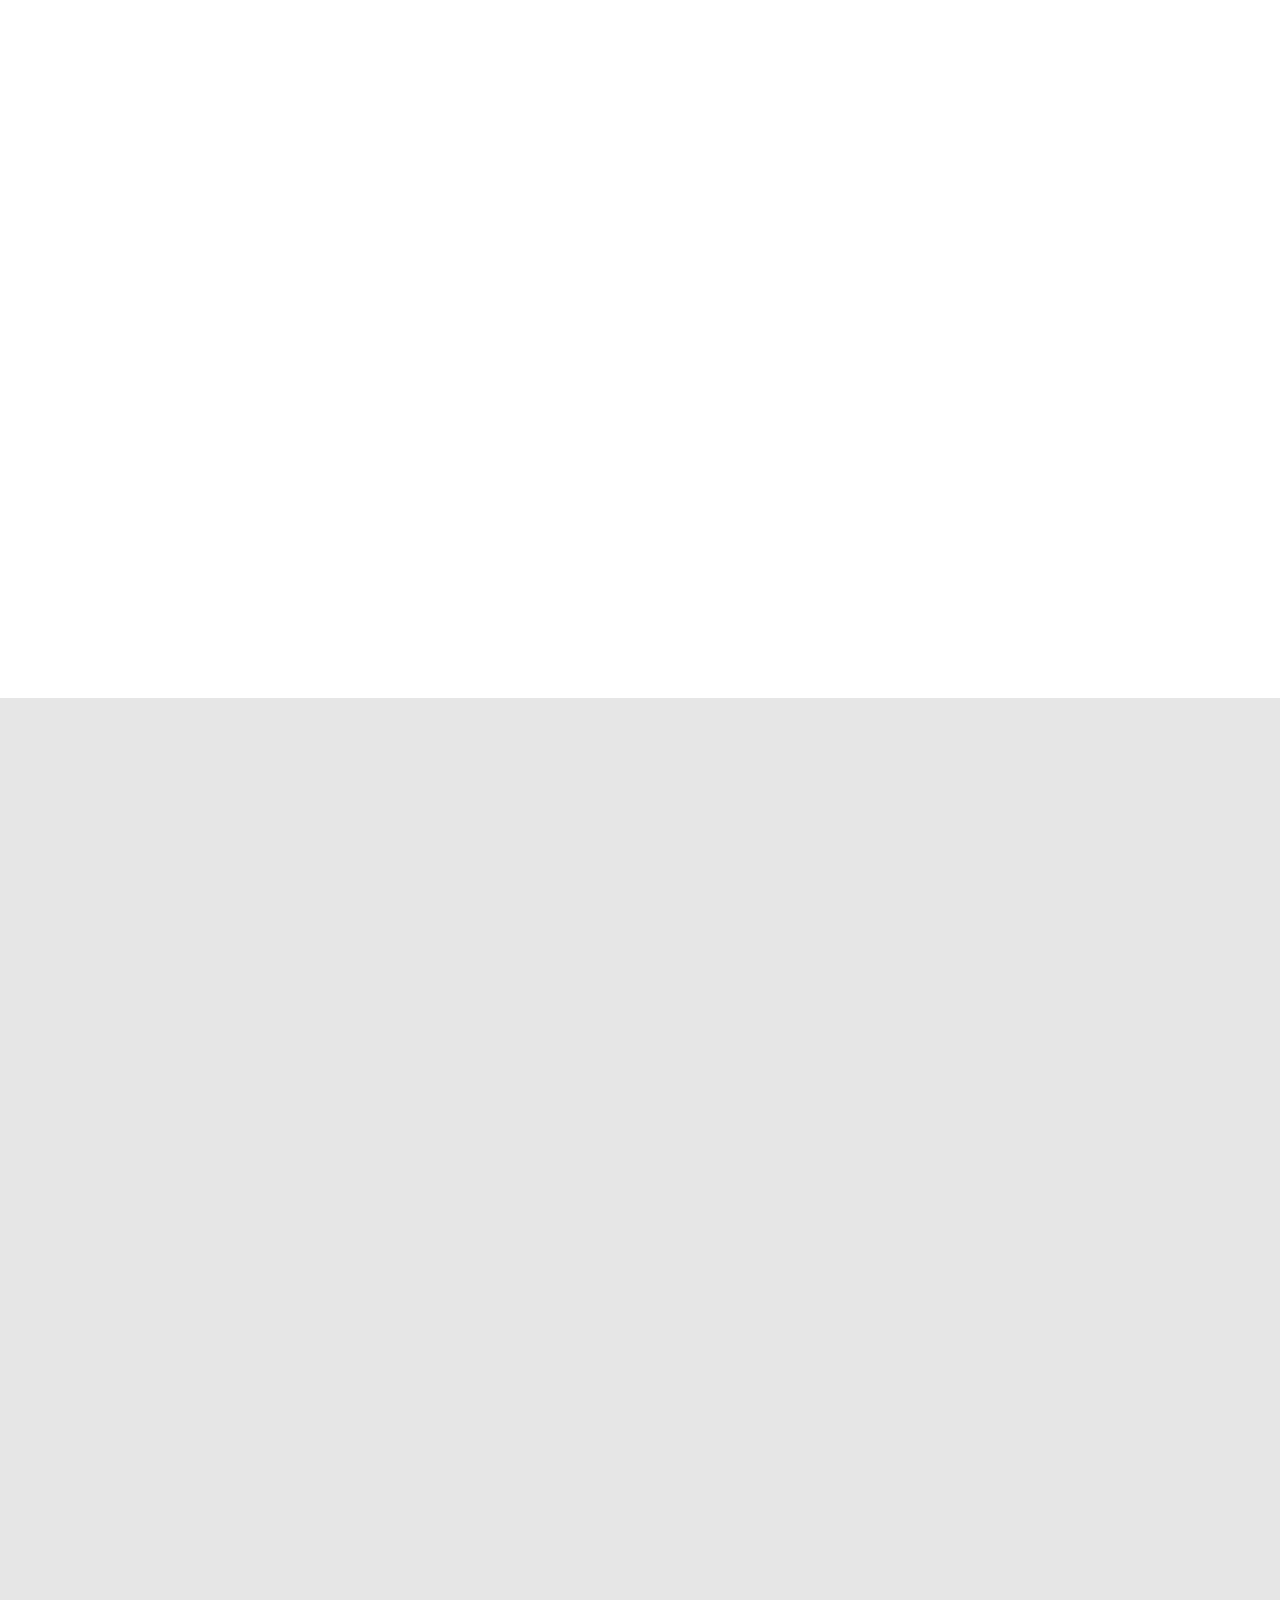
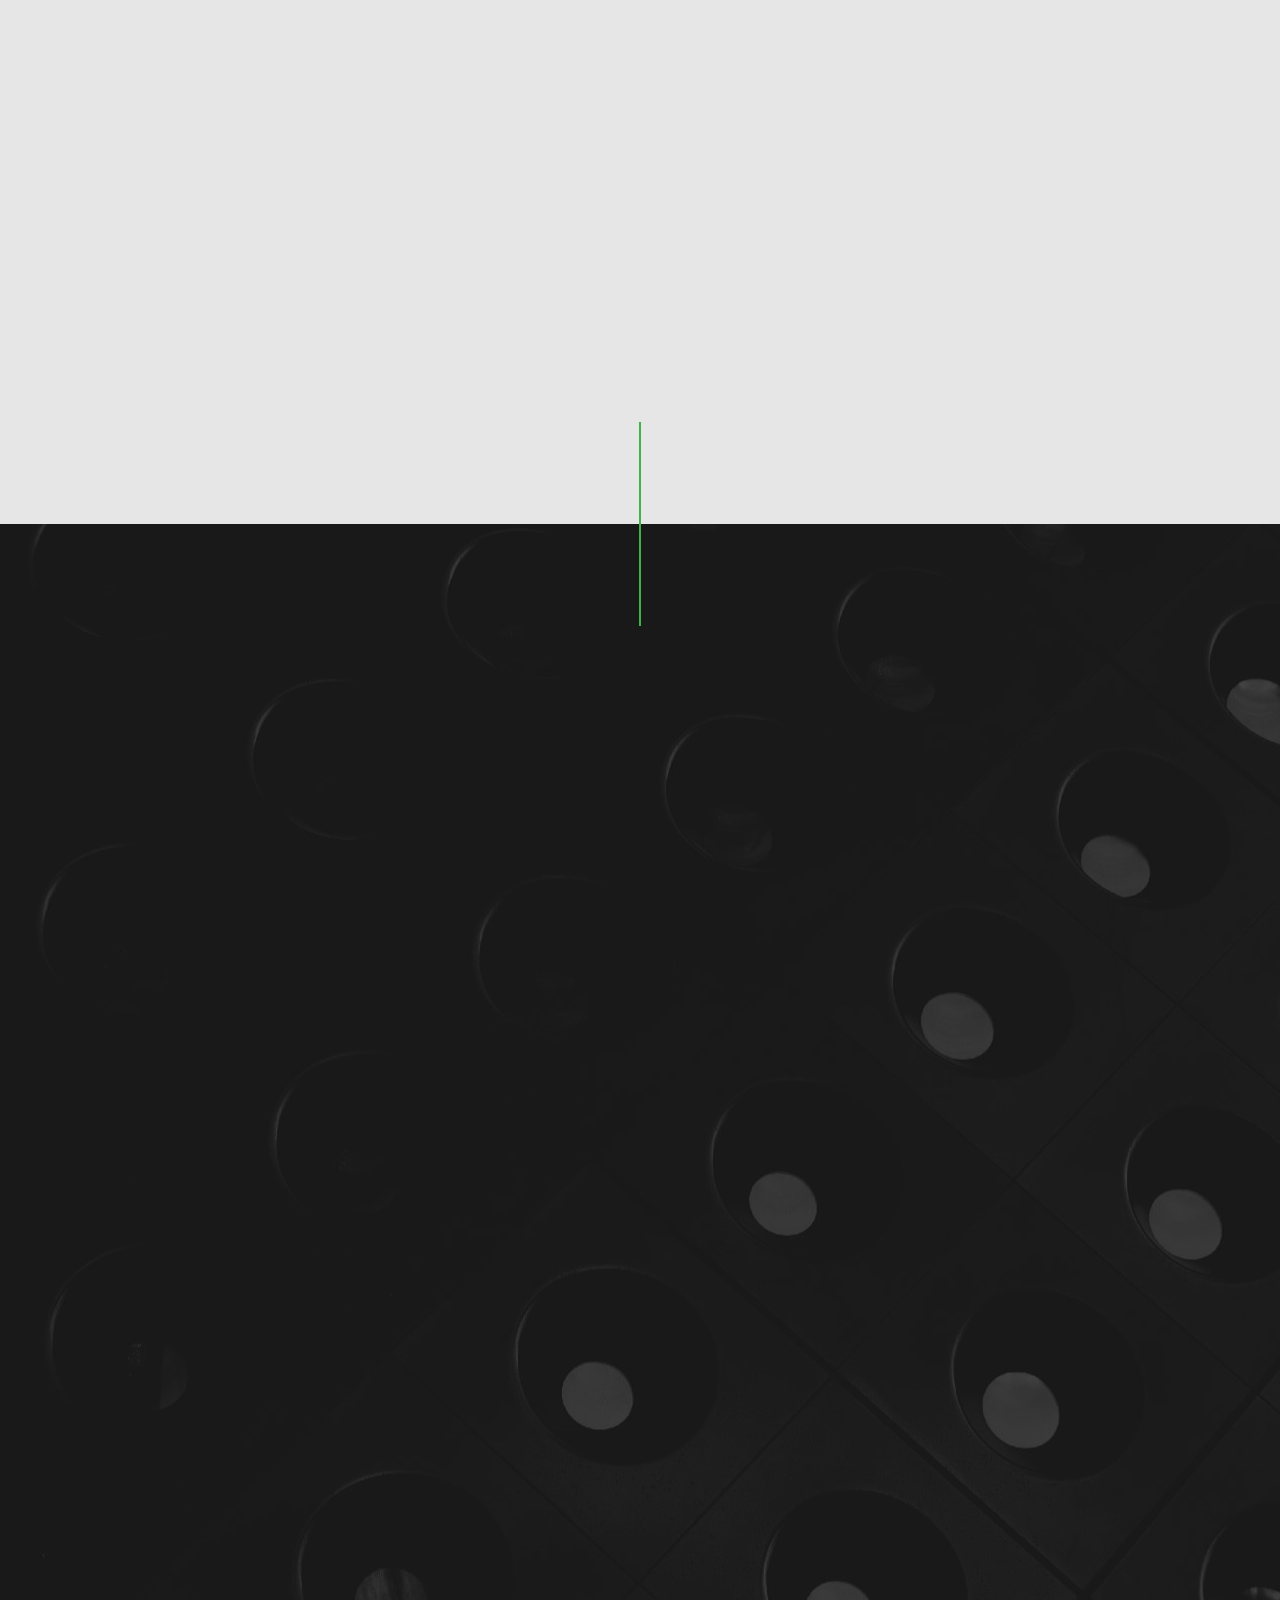
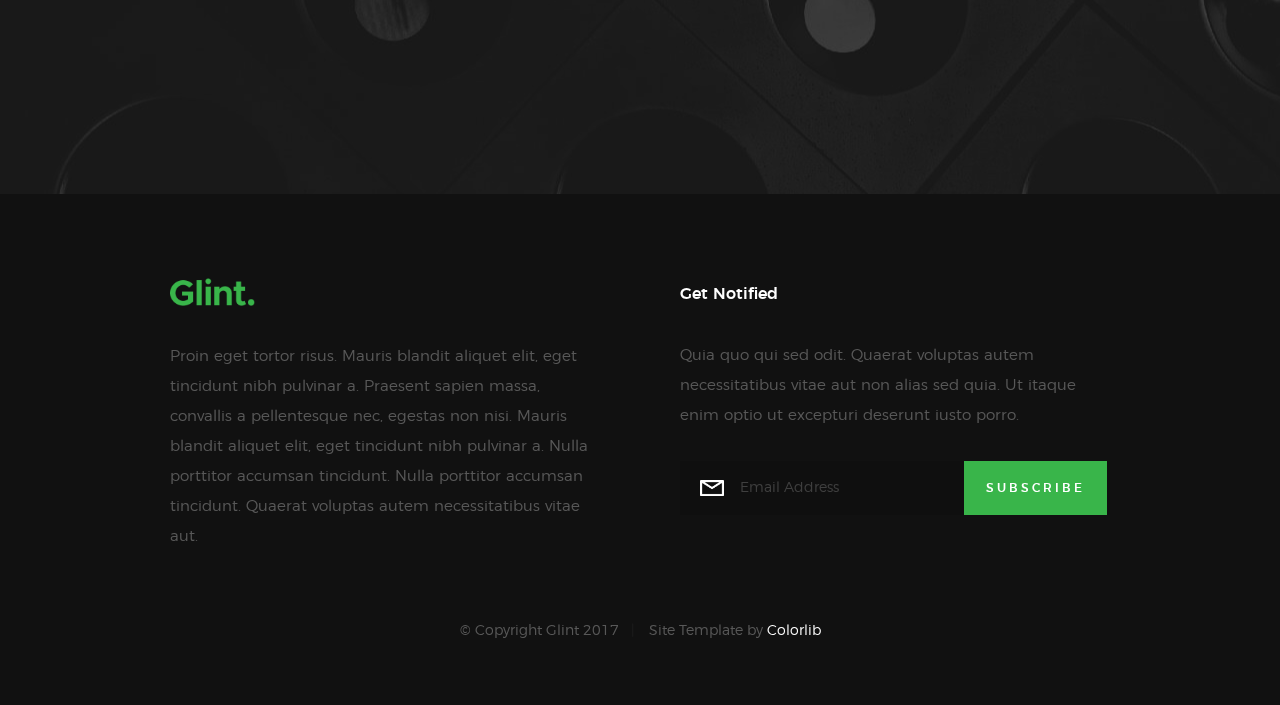
<file: glint/index.html>
<!DOCTYPE html>
<!--[if lt IE 9 ]><html class="no-js oldie" lang="en"> <![endif]-->
<!--[if IE 9 ]><html class="no-js oldie ie9" lang="en"> <![endif]-->
<!--[if (gte IE 9)|!(IE)]><!-->
<html class="no-js" lang="en">
<!--<![endif]-->

<head>

    <!--- basic page needs
    ================================================== -->
    <meta charset="utf-8">
    <title>Deevo</title>
    <meta name="description" content="">
    <meta name="author" content="">

    <!-- mobile specific metas
    ================================================== -->
    <meta name="viewport" content="width=device-width, initial-scale=1">

    <!-- CSS
    ================================================== -->
    <link rel="stylesheet" href="css/base.css">
    <link rel="stylesheet" href="css/vendor.css">
    <link rel="stylesheet" href="css/main.css">

    <!-- script
    ================================================== -->
    <script src="js/modernizr.js"></script>
    <script src="js/pace.min.js"></script>

    <!-- favicons
    ================================================== -->
    <link rel="shortcut icon" href="favicon.ico" type="image/x-icon">
    <link rel="icon" href="favicon.ico" type="image/x-icon">

</head>

<body id="top">

    <!-- header
    ================================================== -->
    <header class="s-header">

        <div class="header-logo">
            <a class="site-logo" href="index.html">
                <img src="images/logo.jpg" alt="Homepage">
            </a>
        </div>

        <nav class="header-nav">

            <a href="#0" class="header-nav__close" title="close"><span>Close</span></a>

            <div class="header-nav__content">
                <h3>Navigation</h3>
                
                <ul class="header-nav__list">
                    <li class="current"><a class="smoothscroll"  href="#home" title="home">Home</a></li>
                    <li><a class="smoothscroll"  href="#about" title="about">About</a></li>
                    <li><a class="smoothscroll"  href="#services" title="services">Services</a></li>
                    <li><a class="smoothscroll"  href="#works" title="works">Works</a></li>
                    <li><a class="smoothscroll"  href="#clients" title="clients">Clients</a></li>
                    <li><a class="smoothscroll"  href="#contact" title="contact">Contact</a></li>
                </ul>
    
                <p>Perspiciatis hic praesentium nesciunt. Et neque a dolorum <a href='#0'>voluptatem</a> porro iusto sequi veritatis libero enim. Iusto id suscipit veritatis neque reprehenderit.</p>
    
                <ul class="header-nav__social">
                    <li>
                        <a href="#"><i class="fa fa-facebook"></i></a>
                    </li>
                    <li>
                        <a href="#"><i class="fa fa-twitter"></i></a>
                    </li>
                    <li>
                        <a href="#"><i class="fa fa-instagram"></i></a>
                    </li>
                    <li>
                        <a href="#"><i class="fa fa-behance"></i></a>
                    </li>
                    <li>
                        <a href="#"><i class="fa fa-dribbble"></i></a>
                    </li>
                </ul>

            </div> <!-- end header-nav__content -->

        </nav>  <!-- end header-nav -->

        <a class="header-menu-toggle" href="#0">
            <span class="header-menu-text">Menu</span>
            <span class="header-menu-icon"></span>
        </a>
        <a class="header-contact" href="#0">
            <span class="header-contact-text">CONTACT</span>
            <span class="header-contact-icon"><i class="fa fa-map-marker" aria-hidden="true"></i></span>
        </a>

    </header> <!-- end s-header -->


    <!-- home
    ================================================== -->
    <section id="home" class="s-home target-section" data-parallax="scroll" data-image-src="images/hero-bg.jpg" data-natural-width=3000 data-natural-height=2000 data-position-y=center>

        <div class="overlay"></div>
        <div class="shadow-overlay"></div>

        <div class="home-content">

            <div class="row home-content__main">

                <h1>Welcome to Glint</h1>

                <p>
                    We are a creative group of people who design<br>
                    influential brands and digital experiences.<br>
                </p>

                <div class="home-content__buttons">
                    <a href="#contact" class="smoothscroll btn btn--stroke">
                        Start a Project
                    </a>
                    <a href="#about" class="smoothscroll btn btn--stroke">
                        More About Us
                    </a>
                </div>

            </div>

            <div class="home-content__scroll">
                <a href="#about" class="scroll-link smoothscroll">
                    <span>Scroll Down</span>
                </a>
            </div>

            <div class="home-content__line"></div>

        </div> <!-- end home-content -->


        <ul class="home-social">
            <li>
                <a href="#0"><i class="fa fa-facebook" aria-hidden="true"></i><span>Facebook</span></a>
            </li>
            <li>
                <a href="#0"><i class="fa fa-twitter" aria-hidden="true"></i><span>Twiiter</span></a>
            </li>
            <li>
                <a href="#0"><i class="fa fa-instagram" aria-hidden="true"></i><span>Instagram</span></a>
            </li>
            <li>
                <a href="#0"><i class="fa fa-behance" aria-hidden="true"></i><span>Behance</span></a>
            </li>
            <li>
                <a href="#0"><i class="fa fa-dribbble" aria-hidden="true"></i><span>Dribbble</span></a>
            </li>
        </ul> 
        <!-- end home-social -->

    </section> <!-- end s-home -->


    <!-- about
    ================================================== -->
    <section id='about' class="s-about">

        <div class="row section-header has-bottom-sep" data-aos="fade-up">
            <div class="col-full">
                <h3 class="subhead subhead--dark">Hello There</h3>
                <h1 class="display-1 display-1--light">We Are Glint</h1>
            </div>
        </div> <!-- end section-header -->

        <div class="row about-desc" data-aos="fade-up">
            <div class="col-full">
                <p>
                Lorem ipsum dolor sit amet, consectetur adipisicing elit, sed do eiusmod tempor incididunt ut labore et dolore magna aliqua. Ut enim ad minim veniam, quis nostrud exercitation ullamco laboris nisi ut aliquip ex ea commodo consequat. Duis aute irure dolor in reprehenderit in voluptate velit esse cillum dolore eu fugiat nulla pariatur. Excepteur sint occaecat cupidatat non proident, sunt in culpa qui officia deserunt. 
                </p>
            </div>
        </div> <!-- end about-desc -->

        <div class="row about-stats stats block-1-4 block-m-1-2 block-mob-full" data-aos="fade-up">
                
            <div class="col-block stats__col ">
                <div class="stats__count">127</div>
                <h5>Awards Received</h5>
            </div>
            <div class="col-block stats__col">
                <div class="stats__count">1505</div>
                <h5>Cups of Coffee</h5>
            </div>
            <div class="col-block stats__col">
                <div class="stats__count">109</div>
                <h5>Projects Completed</h5>
            </div>
            <div class="col-block stats__col">
                <div class="stats__count">102</div>
                <h5>Happy Clients</h5> 
            </div>

        </div> <!-- end about-stats -->

        <div class="about__line"></div>

    </section> <!-- end s-about -->


    <!-- services
    ================================================== -->
    <section id='services' class="s-services">

        <div class="row section-header has-bottom-sep" data-aos="fade-up">
            <div class="col-full">
                <h3 class="subhead">What We Do</h3>
                <h1 class="display-2">We’ve got everything you need to launch and grow your business</h1>
            </div>
        </div> <!-- end section-header -->

        <div class="row services-list block-1-2 block-tab-full">

            <div class="col-block service-item" data-aos="fade-up">
                <div class="service-icon">
                    <i class="icon-paint-brush"></i>
                </div>
                <div class="service-text">
                    <h3 class="h2">Brand Identity</h3>
                    <p>Nemo cupiditate ab quibusdam quaerat impedit magni. Earum suscipit ipsum laudantium. 
                    Quo delectus est. Maiores voluptas ab sit natus veritatis ut. Debitis nulla cumque veritatis.
                    Sunt suscipit voluptas ipsa in tempora esse soluta sint.
                    </p>
                </div>
            </div>

            <div class="col-block service-item" data-aos="fade-up">
                <div class="service-icon">
                    <i class="icon-group"></i>
                </div>
                <div class="service-text">
                    <h3 class="h2">Illustration</h3>
                    <p>Nemo cupiditate ab quibusdam quaerat impedit magni. Earum suscipit ipsum laudantium. 
                    Quo delectus est. Maiores voluptas ab sit natus veritatis ut. Debitis nulla cumque veritatis.
                    Sunt suscipit voluptas ipsa in tempora esse soluta sint.
                    </p>
                </div>
            </div>

            <div class="col-block service-item" data-aos="fade-up">
                <div class="service-icon">
                    <i class="icon-megaphone"></i>
                </div>  
                <div class="service-text">
                    <h3 class="h2">Marketing</h3>
                    <p>Nemo cupiditate ab quibusdam quaerat impedit magni. Earum suscipit ipsum laudantium. 
                    Quo delectus est. Maiores voluptas ab sit natus veritatis ut. Debitis nulla cumque veritatis.
                    Sunt suscipit voluptas ipsa in tempora esse soluta sint.
                    </p>
                </div>
            </div>

            <div class="col-block service-item" data-aos="fade-up">
                <div class="service-icon">
                    <i class="icon-earth"></i>
                </div>
                <div class="service-text">
                    <h3 class="h2">Web Design</h3>
                    <p>Nemo cupiditate ab quibusdam quaerat impedit magni. Earum suscipit ipsum laudantium. 
                    Quo delectus est. Maiores voluptas ab sit natus veritatis ut. Debitis nulla cumque veritatis.
                    Sunt suscipit voluptas ipsa in tempora esse soluta sint.
                    </p>
                </div>
            </div>

            <div class="col-block service-item" data-aos="fade-up">
                <div class="service-icon">
                    <i class="icon-cube"></i>
                </div>
                <div class="service-text">
                    <h3 class="h2">Packaging Design</h3>
                    <p>Nemo cupiditate ab quibusdam quaerat impedit magni. Earum suscipit ipsum laudantium. 
                    Quo delectus est. Maiores voluptas ab sit natus veritatis ut. Debitis nulla cumque veritatis.
                    Sunt suscipit voluptas ipsa in tempora esse soluta sint.
                    </p>
                </div>
            </div>
    
            <div class="col-block service-item" data-aos="fade-up">
                <div class="service-icon"><i class="icon-lego-block"></i></div>
                <div class="service-text">
                    <h3 class="h2">Web Development</h3>
                    <p>Nemo cupiditate ab quibusdam quaerat impedit magni. Earum suscipit ipsum laudantium. 
                    Quo delectus est. Maiores voluptas ab sit natus veritatis ut. Debitis nulla cumque veritatis.
                    Sunt suscipit voluptas ipsa in tempora esse soluta sint.
                    </p>
                </div>
            </div>

        </div> <!-- end services-list -->

    </section> <!-- end s-services -->


    <!-- works
    ================================================== -->
    <section id='works' class="s-works">

        <div class="intro-wrap">
                
            <div class="row section-header has-bottom-sep light-sep" data-aos="fade-up">
                <div class="col-full">
                    <h3 class="subhead">Recent Works</h3>
                    <h1 class="display-2 display-2--light">We love what we do, check out some of our latest works</h1>
                </div>
            </div> <!-- end section-header -->

        </div> <!-- end intro-wrap -->

        <div class="row works-content">
            <div class="col-full masonry-wrap">
                <div class="masonry">
    
                    <div class="masonry__brick" data-aos="fade-up">
                        <div class="item-folio">
                                
                            <div class="item-folio__thumb">
                                <a href="images/portfolio/gallery/g-shutterbug.jpg" class="thumb-link" title="Shutterbug" data-size="1050x700">
                                    <img src="images/portfolio/lady-shutterbug.jpg" 
                                         srcset="images/portfolio/lady-shutterbug.jpg 1x, images/portfolio/lady-shutterbug@2x.jpg 2x" alt="">
                                </a>
                            </div>
    
                            <div class="item-folio__text">
                                <h3 class="item-folio__title">
                                    Shutterbug
                                </h3>
                                <p class="item-folio__cat">
                                    Branding
                                </p>
                            </div>
    
                            <a href="https://www.behance.net/" class="item-folio__project-link" title="Project link">
                                <i class="icon-link"></i>
                            </a>
    
                            <div class="item-folio__caption">
                                <p>Vero molestiae sed aut natus excepturi. Et tempora numquam. Temporibus iusto quo.Unde dolorem corrupti neque nisi.</p>
                            </div>
    
                        </div>
                    </div> <!-- end masonry__brick -->

                    <div class="masonry__brick" data-aos="fade-up">
                        <div class="item-folio">
                                
                            <div class="item-folio__thumb">
                                <a href="images/portfolio/gallery/g-woodcraft.jpg" class="thumb-link" title="Woodcraft" data-size="1050x700">
                                    <img src="images/portfolio/woodcraft.jpg" 
                                         srcset="images/portfolio/woodcraft.jpg 1x, images/portfolio/woodcraft@2x.jpg 2x" alt="">
                                </a>
                            </div>
    
                            <div class="item-folio__text">
                                <h3 class="item-folio__title">
                                    Woodcraft
                                </h3>
                                <p class="item-folio__cat">
                                    Web Design
                                </p>
                            </div>
    
                            <a href="https://www.behance.net/" class="item-folio__project-link" title="Project link">
                                <i class="icon-link"></i>
                            </a>
    
                            <div class="item-folio__caption">
                                <p>Vero molestiae sed aut natus excepturi. Et tempora numquam. Temporibus iusto quo.Unde dolorem corrupti neque nisi.</p>
                            </div>
    
                        </div>
                    </div> <!-- end masonry__brick -->
    
                    <div class="masonry__brick" data-aos="fade-up">
                        <div class="item-folio">
                                
                            <div class="item-folio__thumb">
                                <a href="images/portfolio/gallery/g-beetle.jpg" class="thumb-link" title="The Beetle Car" data-size="1050x700">
                                    <img src="images/portfolio/the-beetle.jpg"
                                         srcset="images/portfolio/the-beetle.jpg 1x, images/portfolio/the-beetle@2x.jpg 2x" alt="">
                                </a>
                            </div>
    
                            <div class="item-folio__text">
                                <h3 class="item-folio__title">
                                    The Beetle
                                </h3>
                                <p class="item-folio__cat">
                                    Web Development
                                </p>
                            </div>
    
                            <a href="https://www.behance.net/" class="item-folio__project-link" title="Project link">
                                <i class="icon-link"></i>
                            </a>
    
                            <div class="item-folio__caption">
                                <p>Vero molestiae sed aut natus excepturi. Et tempora numquam. Temporibus iusto quo.Unde dolorem corrupti neque nisi.</p>
                            </div>
    
                        </div>
                    </div> <!-- end masonry__brick -->
    
                    <div class="masonry__brick" data-aos="fade-up">
                        <div class="item-folio">
                                
                            <div class="item-folio__thumb">
                                <a href="images/portfolio/gallery/g-grow-green.jpg" class="thumb-link" title="Grow Green" data-size="1050x700">
                                    <img src="images/portfolio/grow-green.jpg" 
                                         srcset="images/portfolio/grow-green.jpg 1x, images/portfolio/grow-green@2x.jpg 2x" alt="">
                                </a>
                            </div>
    
                            <div class="item-folio__text">
                                <h3 class="item-folio__title">
                                    Grow Green
                                </h3>
                                <p class="item-folio__cat">
                                    Branding
                                </p>
                            </div>
    
                            <a href="https://www.behance.net/" class="item-folio__project-link" title="Project link">
                                <i class="icon-link"></i>
                            </a>
    
                            <div class="item-folio__caption">
                                <p>Vero molestiae sed aut natus excepturi. Et tempora numquam. Temporibus iusto quo.Unde dolorem corrupti neque nisi.</p>
                            </div>
    
                        </div>
                    </div> <!-- end masonry__brick -->

                    <div class="masonry__brick" data-aos="fade-up">
                        <div class="item-folio">
                                
                            <div class="item-folio__thumb">
                                <a href="images/portfolio/gallery/g-guitarist.jpg" class="thumb-link" title="Guitarist" data-size="1050x700">
                                    <img src="images/portfolio/guitarist.jpg" 
                                         srcset="images/portfolio/guitarist.jpg 1x, images/portfolio/guitarist@2x.jpg 2x" alt="">
                                </a>
                            </div>
    
                            <div class="item-folio__text">
                                <h3 class="item-folio__title">
                                    Guitarist
                                </h3>
                                <p class="item-folio__cat">
                                    Web Design
                                </p>
                            </div>
    
                            <a href="https://www.behance.net/" class="item-folio__project-link" title="Project link">
                                <i class="icon-link"></i>
                            </a>
    
                            <div class="item-folio__caption">
                                <p>Vero molestiae sed aut natus excepturi. Et tempora numquam. Temporibus iusto quo.Unde dolorem corrupti neque nisi.</p>
                            </div>
    
                        </div>
                    </div> <!-- end masonry__brick -->
    
                    <div class="masonry__brick" data-aos="fade-up">
                        <div class="item-folio">
                                
                            <div class="item-folio__thumb">
                                <a href="images/portfolio/gallery/g-palmeira.jpg" class="thumb-link" title="Palmeira" data-size="1050x700">
                                    <img src="images/portfolio/palmeira.jpg"
                                         srcset="images/portfolio/palmeira.jpg 1x, images/portfolio/palmeira@2x.jpg 2x" alt="">
                                </a>
                            </div>
    
                            <div class="item-folio__text">
                                <h3 class="item-folio__title">
                                    Palmeira
                                </h3>
                                <p class="item-folio__cat">
                                    Web Design
                                </p>
                            </div>
    
                            <a href="https://www.behance.net/" class="item-folio__project-link" title="Project link">
                                <i class="icon-link"></i>
                            </a>
    
                            <div class="item-folio__caption">
                                <p>Vero molestiae sed aut natus excepturi. Et tempora numquam. Temporibus iusto quo.Unde dolorem corrupti neque nisi.</p>
                            </div>
    
                        </div>
                    </div> <!-- end masonry__brick -->

                </div> <!-- end masonry -->
            </div> <!-- end col-full -->
        </div> <!-- end works-content -->

    </section> <!-- end s-works -->


    <!-- clients
    ================================================== -->
    <section id="clients" class="s-clients">

        <div class="row section-header" data-aos="fade-up">
            <div class="col-full">
                <h3 class="subhead">Our Clients</h3>
                <h1 class="display-2">Glint has been honored to
                partner up with these clients</h1>
            </div>
        </div> <!-- end section-header -->

        <div class="row clients-outer" data-aos="fade-up">
            <div class="col-full">
                <div class="clients">
                    
                    <a href="#0" title="" class="clients__slide"><img src="images/clients/apple.png" /></a>
                    <a href="#0" title="" class="clients__slide"><img src="images/clients/atom.png" /></a>
                    <a href="#0" title="" class="clients__slide"><img src="images/clients/blackberry.png" /></a>
                    <a href="#0" title="" class="clients__slide"><img src="images/clients/dropbox.png" /></a>
                    <a href="#0" title="" class="clients__slide"><img src="images/clients/envato.png" /></a>
                    <a href="#0" title="" class="clients__slide"><img src="images/clients/firefox.png" /></a>
                    <a href="#0" title="" class="clients__slide"><img src="images/clients/joomla.png" /></a>
                    <a href="#0" title="" class="clients__slide"><img src="images/clients/magento.png" /></a>
                     
                </div> <!-- end clients -->
            </div> <!-- end col-full -->
        </div> <!-- end clients-outer -->

        <div class="row clients-testimonials" data-aos="fade-up">
            <div class="col-full">
                <div class="testimonials">

                    <div class="testimonials__slide">

                        <p>Qui ipsam temporibus quisquam vel. Maiores eos cumque distinctio nam accusantium ipsum. 
                        Laudantium quia consequatur molestias delectus culpa facere hic dolores aperiam. Accusantium quos qui praesentium corpori.
                        Excepturi nam cupiditate culpa doloremque deleniti repellat.</p>

                        <img src="images/avatars/user-01.jpg" alt="Author image" class="testimonials__avatar">
                        <div class="testimonials__info">
                            <span class="testimonials__name">Tim Cook</span> 
                            <span class="testimonials__pos">CEO, Apple</span>
                        </div>

                    </div>

                    <div class="testimonials__slide">
                        
                        <p>Excepturi nam cupiditate culpa doloremque deleniti repellat. Veniam quos repellat voluptas animi adipisci.
                        Nisi eaque consequatur. Quasi voluptas eius distinctio. Atque eos maxime. Qui ipsam temporibus quisquam vel.</p>

                        <img src="images/avatars/user-05.jpg" alt="Author image" class="testimonials__avatar">
                        <div class="testimonials__info">
                            <span class="testimonials__name">Sundar Pichai</span> 
                            <span class="testimonials__pos">CEO, Google</span>
                        </div>

                    </div>

                    <div class="testimonials__slide">
                        
                        <p>Repellat dignissimos libero. Qui sed at corrupti expedita voluptas odit. Nihil ea quia nesciunt. Ducimus aut sed ipsam.  
                        Autem eaque officia cum exercitationem sunt voluptatum accusamus. Quasi voluptas eius distinctio.</p>

                        <img src="images/avatars/user-02.jpg" alt="Author image" class="testimonials__avatar">
                        <div class="testimonials__info">
                            <span class="testimonials__name">Satya Nadella</span> 
                            <span class="testimonials__pos">CEO, Microsoft</span>
                        </div>

                    </div>

                </div><!-- end testimonials -->
                
            </div> <!-- end col-full -->
        </div> <!-- end client-testimonials -->

    </section> <!-- end s-clients -->


    <!-- contact
    ================================================== -->
    <section id="contact" class="s-contact">

        <div class="overlay"></div>
        <div class="contact__line"></div>

        <div class="row section-header" data-aos="fade-up">
            <div class="col-full">
                <h3 class="subhead">Contact Us</h3>
                <h1 class="display-2 display-2--light">Reach out for a new project or just say hello</h1>
            </div>
        </div>

        <div class="row contact-content" data-aos="fade-up">
            
            <div class="contact-primary">

                <h3 class="h6">Send Us A Message</h3>

                <form name="contactForm" id="contactForm" method="post" action="" novalidate="novalidate">
                    <fieldset>
    
                    <div class="form-field">
                        <input name="contactName" type="text" id="contactName" placeholder="Your Name" value="" minlength="2" required="" aria-required="true" class="full-width">
                    </div>
                    <div class="form-field">
                        <input name="contactEmail" type="email" id="contactEmail" placeholder="Your Email" value="" required="" aria-required="true" class="full-width">
                    </div>
                    <div class="form-field">
                        <input name="contactSubject" type="text" id="contactSubject" placeholder="Subject" value="" class="full-width">
                    </div>
                    <div class="form-field">
                        <textarea name="contactMessage" id="contactMessage" placeholder="Your Message" rows="10" cols="50" required="" aria-required="true" class="full-width"></textarea>
                    </div>
                    <div class="form-field">
                        <button class="full-width btn--primary">Submit</button>
                        <div class="submit-loader">
                            <div class="text-loader">Sending...</div>
                            <div class="s-loader">
                                <div class="bounce1"></div>
                                <div class="bounce2"></div>
                                <div class="bounce3"></div>
                            </div>
                        </div>
                    </div>
    
                    </fieldset>
                </form>

                <!-- contact-warning -->
                <div class="message-warning">
                    Something went wrong. Please try again.
                </div> 
            
                <!-- contact-success -->
                <div class="message-success">
                    Your message was sent, thank you!<br>
                </div>

            </div> <!-- end contact-primary -->

            <div class="contact-secondary">
                <div class="contact-info">

                    <h3 class="h6 hide-on-fullwidth">Contact Info</h3>

                    <div class="cinfo">
                        <h5>Where to Find Us</h5>
                        <p>
                            1600 Amphitheatre Parkway<br>
                            Mountain View, CA<br>
                            94043 US
                        </p>
                    </div>

                    <div class="cinfo">
                        <h5>Email Us At</h5>
                        <p>
                            contact@glintsite.com<br>
                            info@glintsite.com
                        </p>
                    </div>

                    <div class="cinfo">
                        <h5>Call Us At</h5>
                        <p>
                            Phone: (+63) 555 1212<br>
                            Mobile: (+63) 555 0100<br>
                            Fax: (+63) 555 0101
                        </p>
                    </div>

                    <ul class="contact-social">
                        <li>
                            <a href="#"><i class="fa fa-facebook" aria-hidden="true"></i></a>
                        </li>
                        <li>
                            <a href="#"><i class="fa fa-twitter" aria-hidden="true"></i></a>
                        </li>
                        <li>
                            <a href="#"><i class="fa fa-instagram" aria-hidden="true"></i></a>
                        </li>
                        <li>
                            <a href="#"><i class="fa fa-behance" aria-hidden="true"></i></a>
                        </li>
                        <li>
                            <a href="#"><i class="fa fa-dribbble" aria-hidden="true"></i></a>
                        </li>
                    </ul> <!-- end contact-social -->

                </div> <!-- end contact-info -->
            </div> <!-- end contact-secondary -->

        </div> <!-- end contact-content -->

    </section> <!-- end s-contact -->


    <!-- footer
    ================================================== -->
    <footer>

        <div class="row footer-main">

            <div class="col-six tab-full left footer-desc">

                <div class="footer-logo"></div>
                Proin eget tortor risus. Mauris blandit aliquet elit, eget tincidunt nibh pulvinar a. Praesent sapien massa, convallis a pellentesque nec, egestas non nisi. Mauris blandit aliquet elit, eget tincidunt nibh pulvinar a. Nulla porttitor accumsan tincidunt. Nulla porttitor accumsan tincidunt. Quaerat voluptas autem necessitatibus vitae aut.

            </div>

            <div class="col-six tab-full right footer-subscribe">

                <h4>Get Notified</h4>
                <p>Quia quo qui sed odit. Quaerat voluptas autem necessitatibus vitae aut non alias sed quia. Ut itaque enim optio ut excepturi deserunt iusto porro.</p>

                <div class="subscribe-form">
                    <form id="mc-form" class="group" novalidate="true">
                        <input type="email" value="" name="EMAIL" class="email" id="mc-email" placeholder="Email Address" required="">
                        <input type="submit" name="subscribe" value="Subscribe">
                        <label for="mc-email" class="subscribe-message"></label>
                    </form>
                </div>

            </div>

        </div> <!-- end footer-main -->

        <div class="row footer-bottom">

            <div class="col-twelve">
                <div class="copyright">
                    <span>© Copyright Glint 2017</span> 
                    <span>Site Template by <a href="https://www.colorlib.com/">Colorlib</a></span>	
                </div>

                <div class="go-top">
                    <a class="smoothscroll" title="Back to Top" href="#top"><i class="icon-arrow-up" aria-hidden="true"></i></a>
                </div>
            </div>

        </div> <!-- end footer-bottom -->

    </footer> <!-- end footer -->


    <!-- photoswipe background
    ================================================== -->
    <div aria-hidden="true" class="pswp" role="dialog" tabindex="-1">

        <div class="pswp__bg"></div>
        <div class="pswp__scroll-wrap">

            <div class="pswp__container">
                <div class="pswp__item"></div>
                <div class="pswp__item"></div>
                <div class="pswp__item"></div>
            </div>

            <div class="pswp__ui pswp__ui--hidden">
                <div class="pswp__top-bar">
                    <div class="pswp__counter"></div><button class="pswp__button pswp__button--close" title="Close (Esc)"></button> <button class="pswp__button pswp__button--share" title=
                    "Share"></button> <button class="pswp__button pswp__button--fs" title="Toggle fullscreen"></button> <button class="pswp__button pswp__button--zoom" title=
                    "Zoom in/out"></button>
                    <div class="pswp__preloader">
                        <div class="pswp__preloader__icn">
                            <div class="pswp__preloader__cut">
                                <div class="pswp__preloader__donut"></div>
                            </div>
                        </div>
                    </div>
                </div>
                <div class="pswp__share-modal pswp__share-modal--hidden pswp__single-tap">
                    <div class="pswp__share-tooltip"></div>
                </div><button class="pswp__button pswp__button--arrow--left" title="Previous (arrow left)"></button> <button class="pswp__button pswp__button--arrow--right" title=
                "Next (arrow right)"></button>
                <div class="pswp__caption">
                    <div class="pswp__caption__center"></div>
                </div>
            </div>

        </div>

    </div> <!-- end photoSwipe background -->


    <!-- preloader
    ================================================== -->
    <div id="preloader">
        <div id="loader">
            <div class="line-scale-pulse-out">
                <div></div>
                <div></div>
                <div></div>
                <div></div>
                <div></div>
            </div>
        </div>
    </div>


    <!-- Java Script
    ================================================== -->
    <script src="js/jquery-3.2.1.min.js"></script>
    <script src="js/plugins.js"></script>
    <script src="js/main.js"></script>

</body>

</html>
</file>
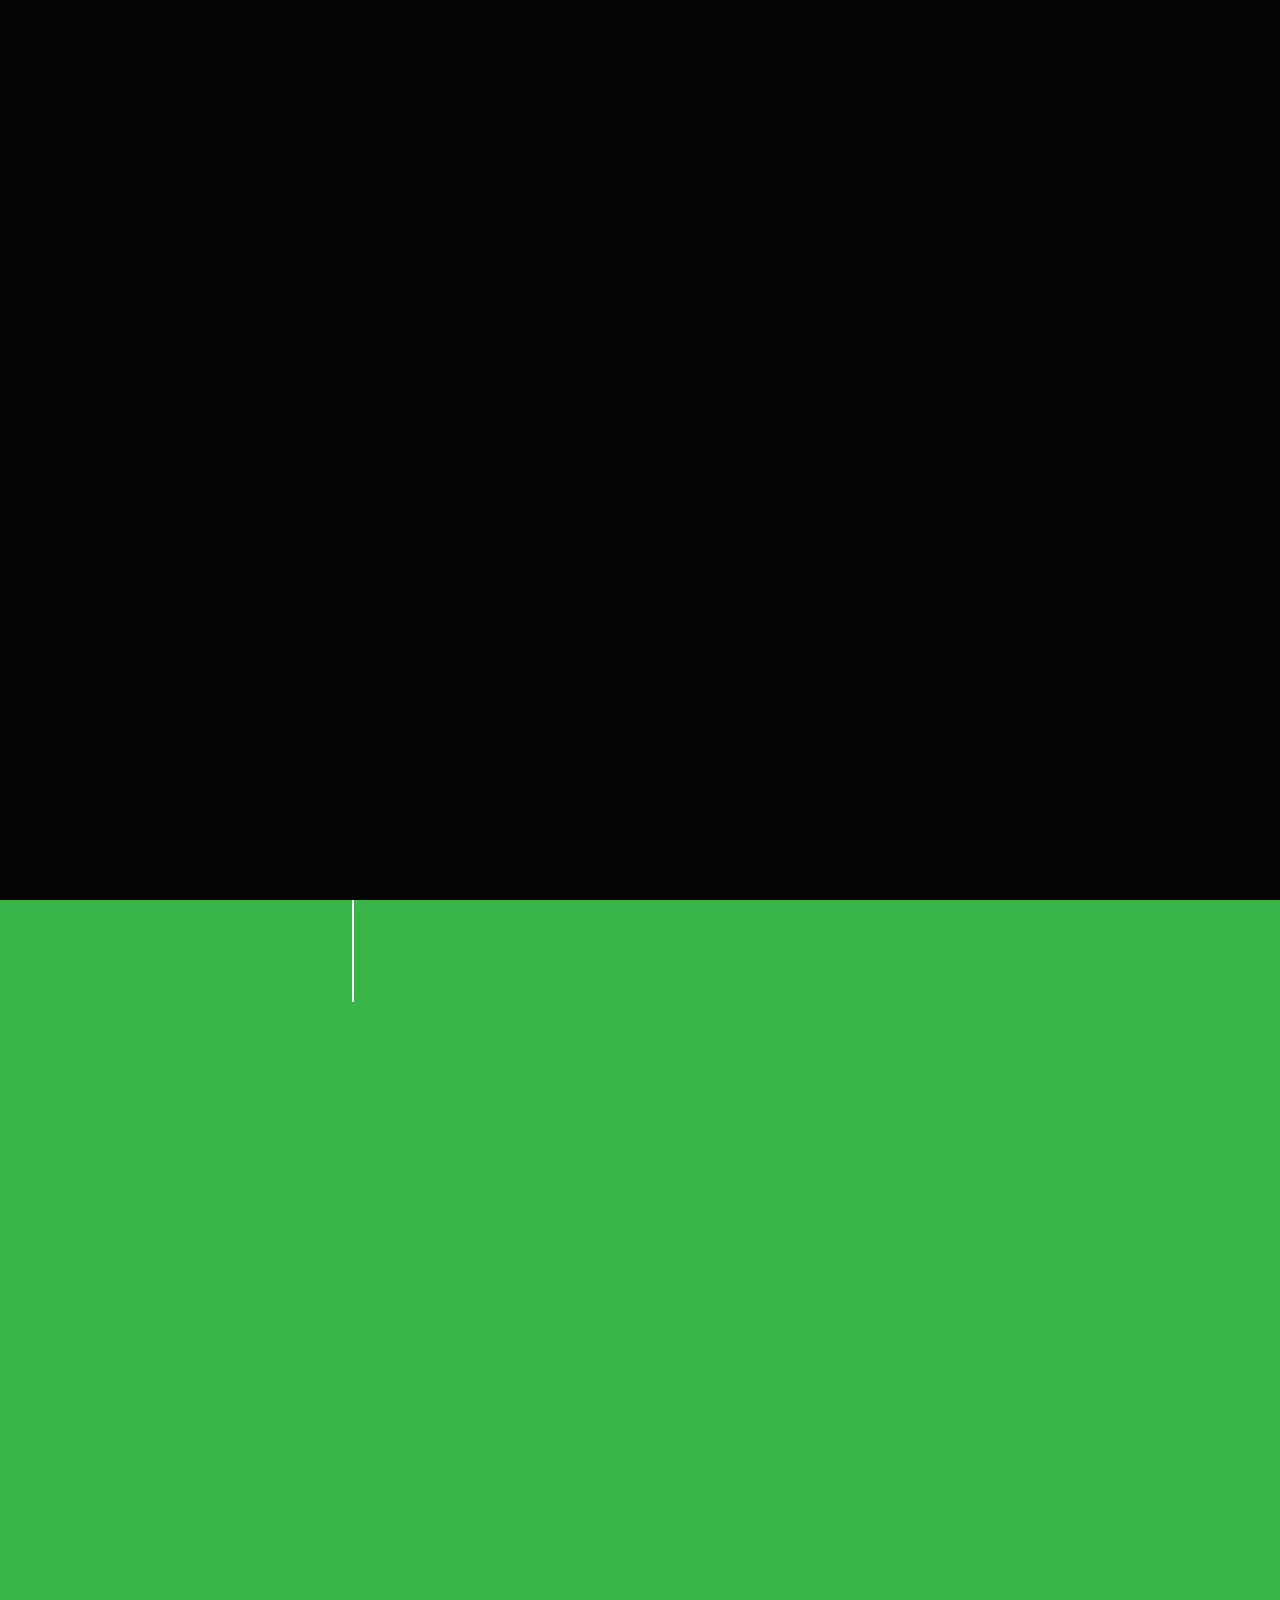
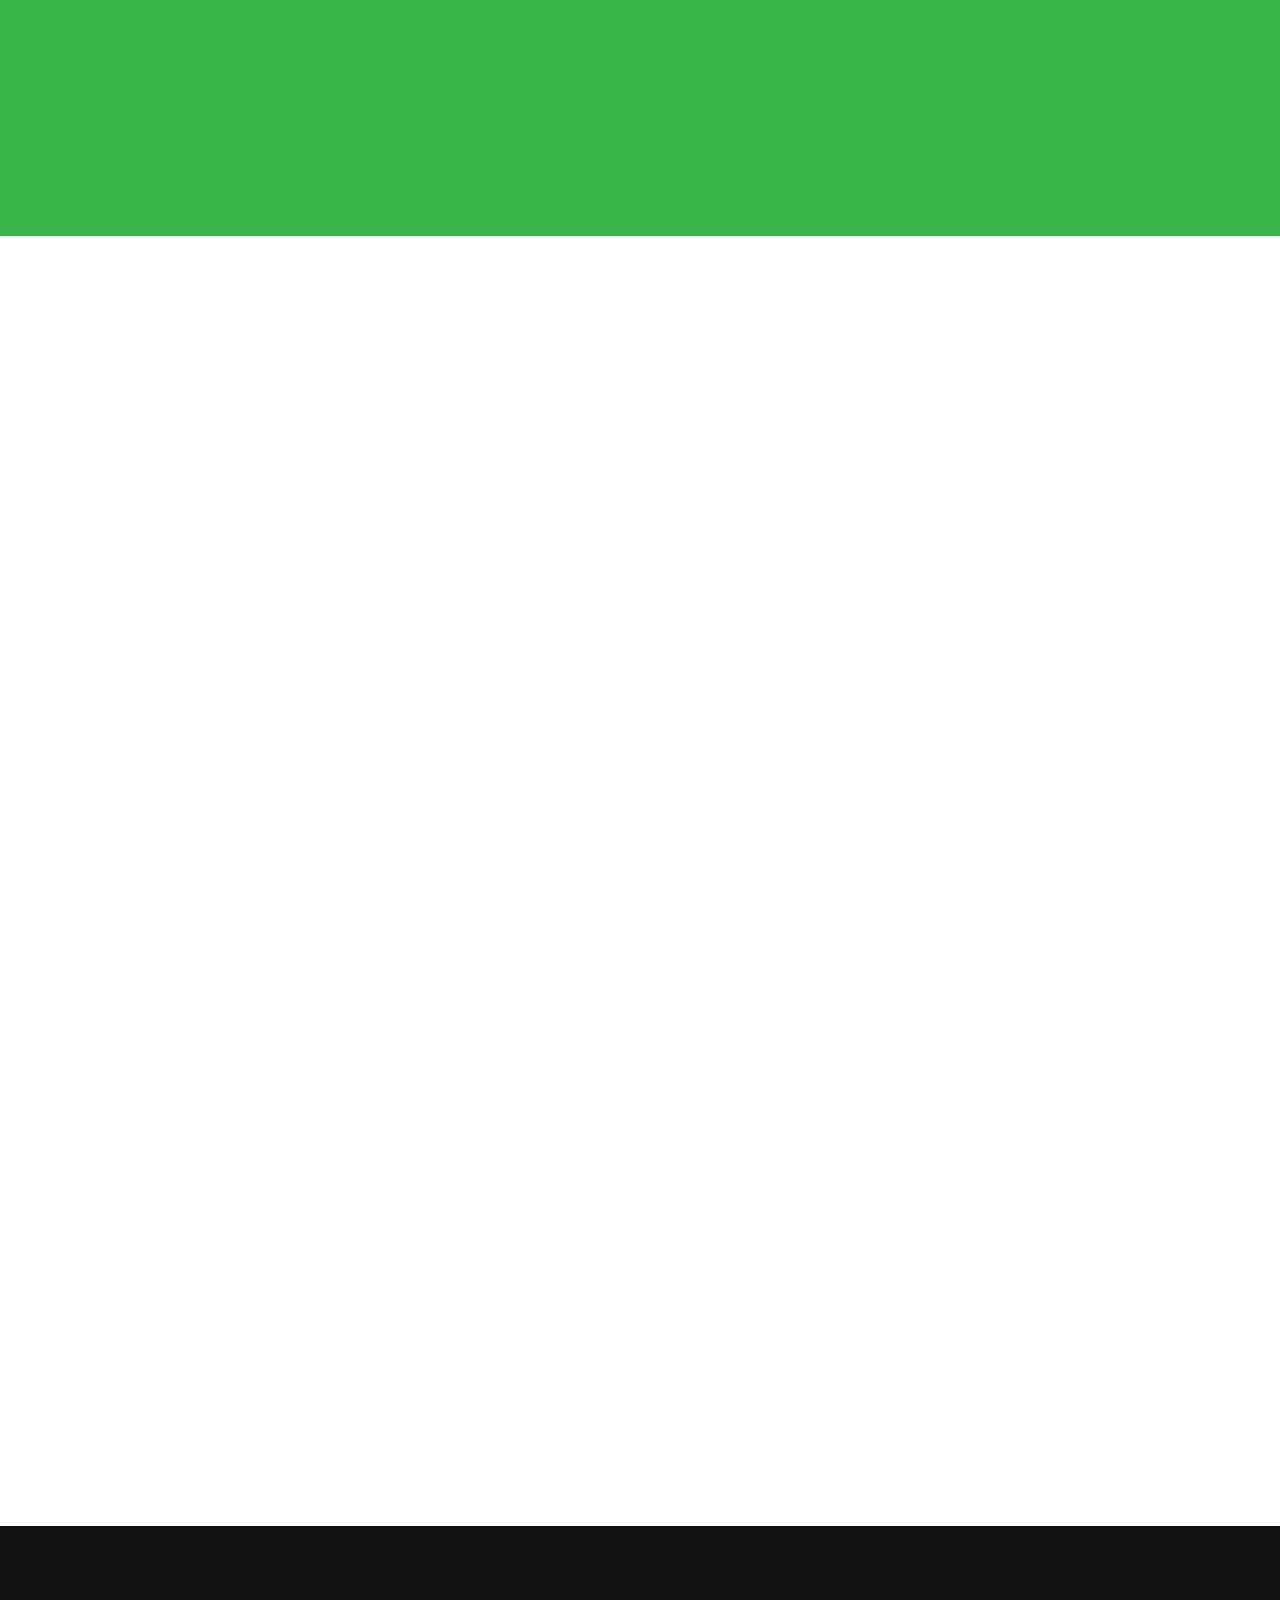
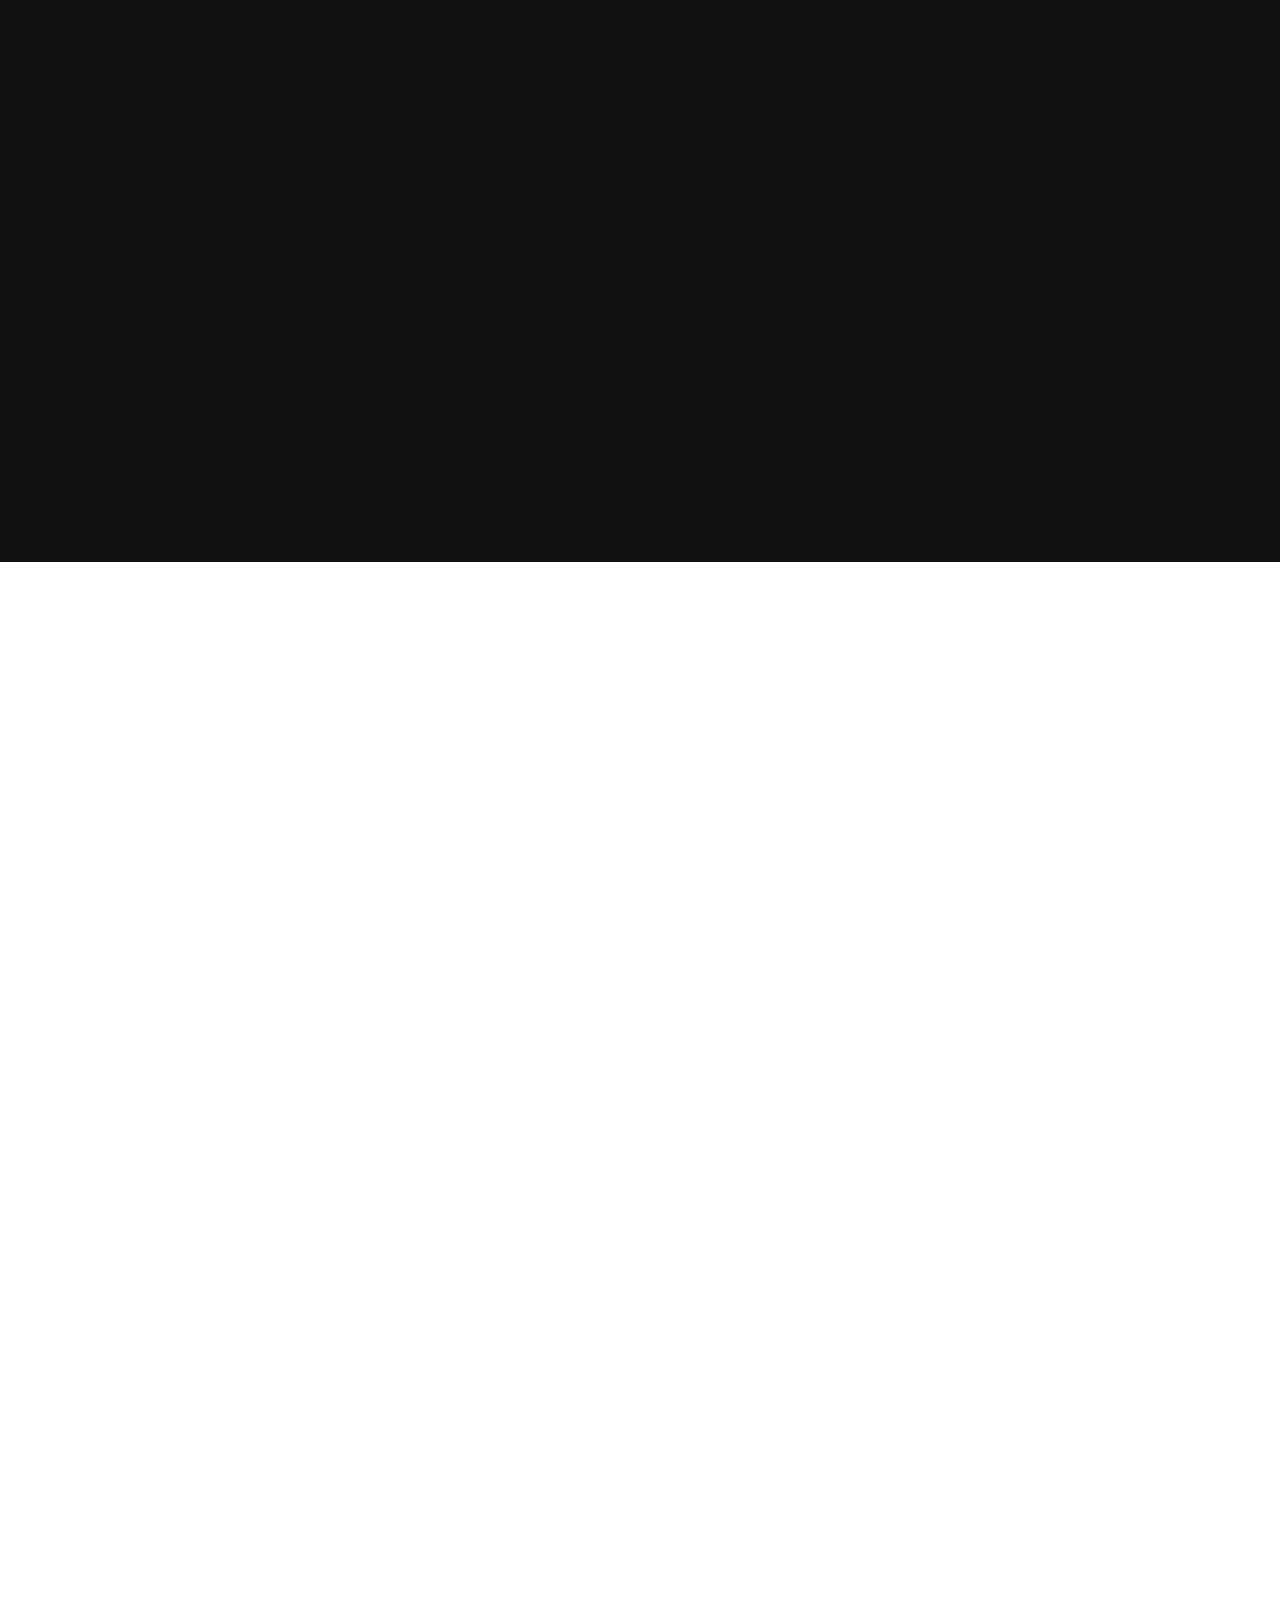
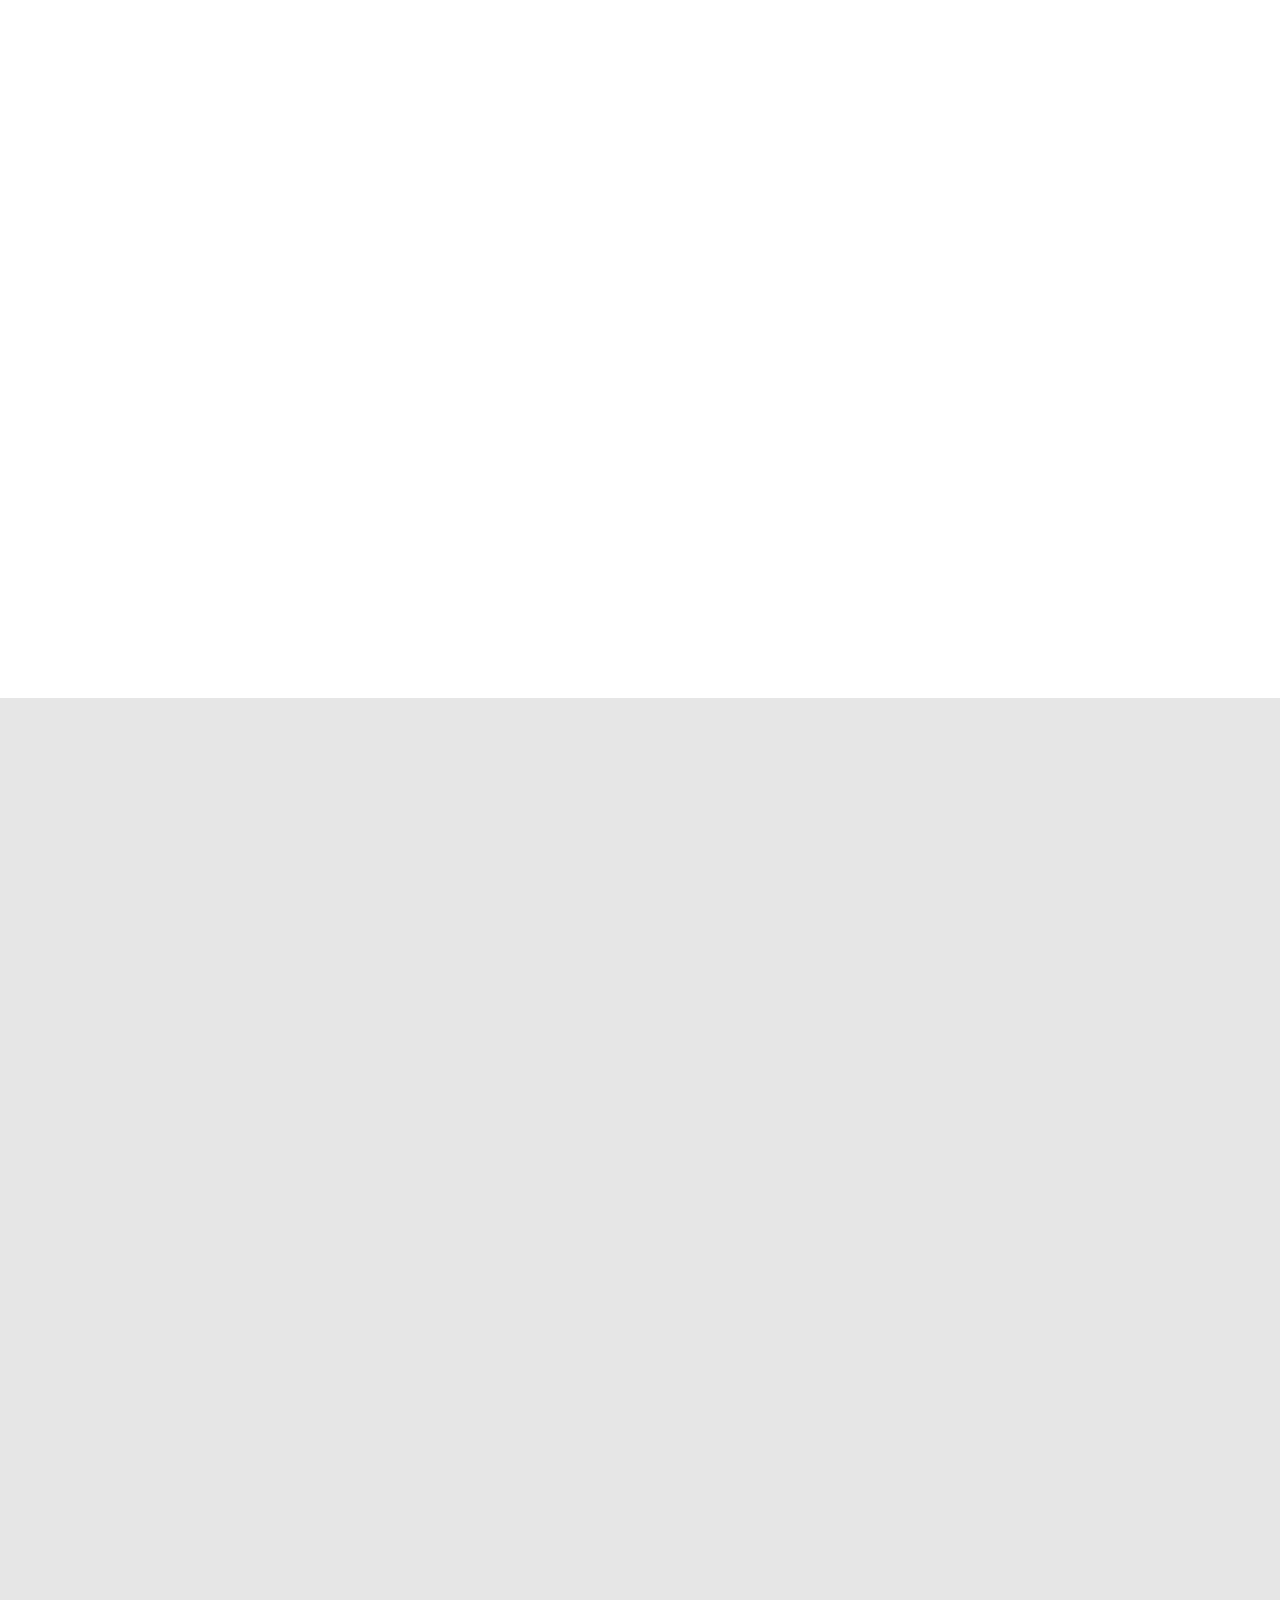
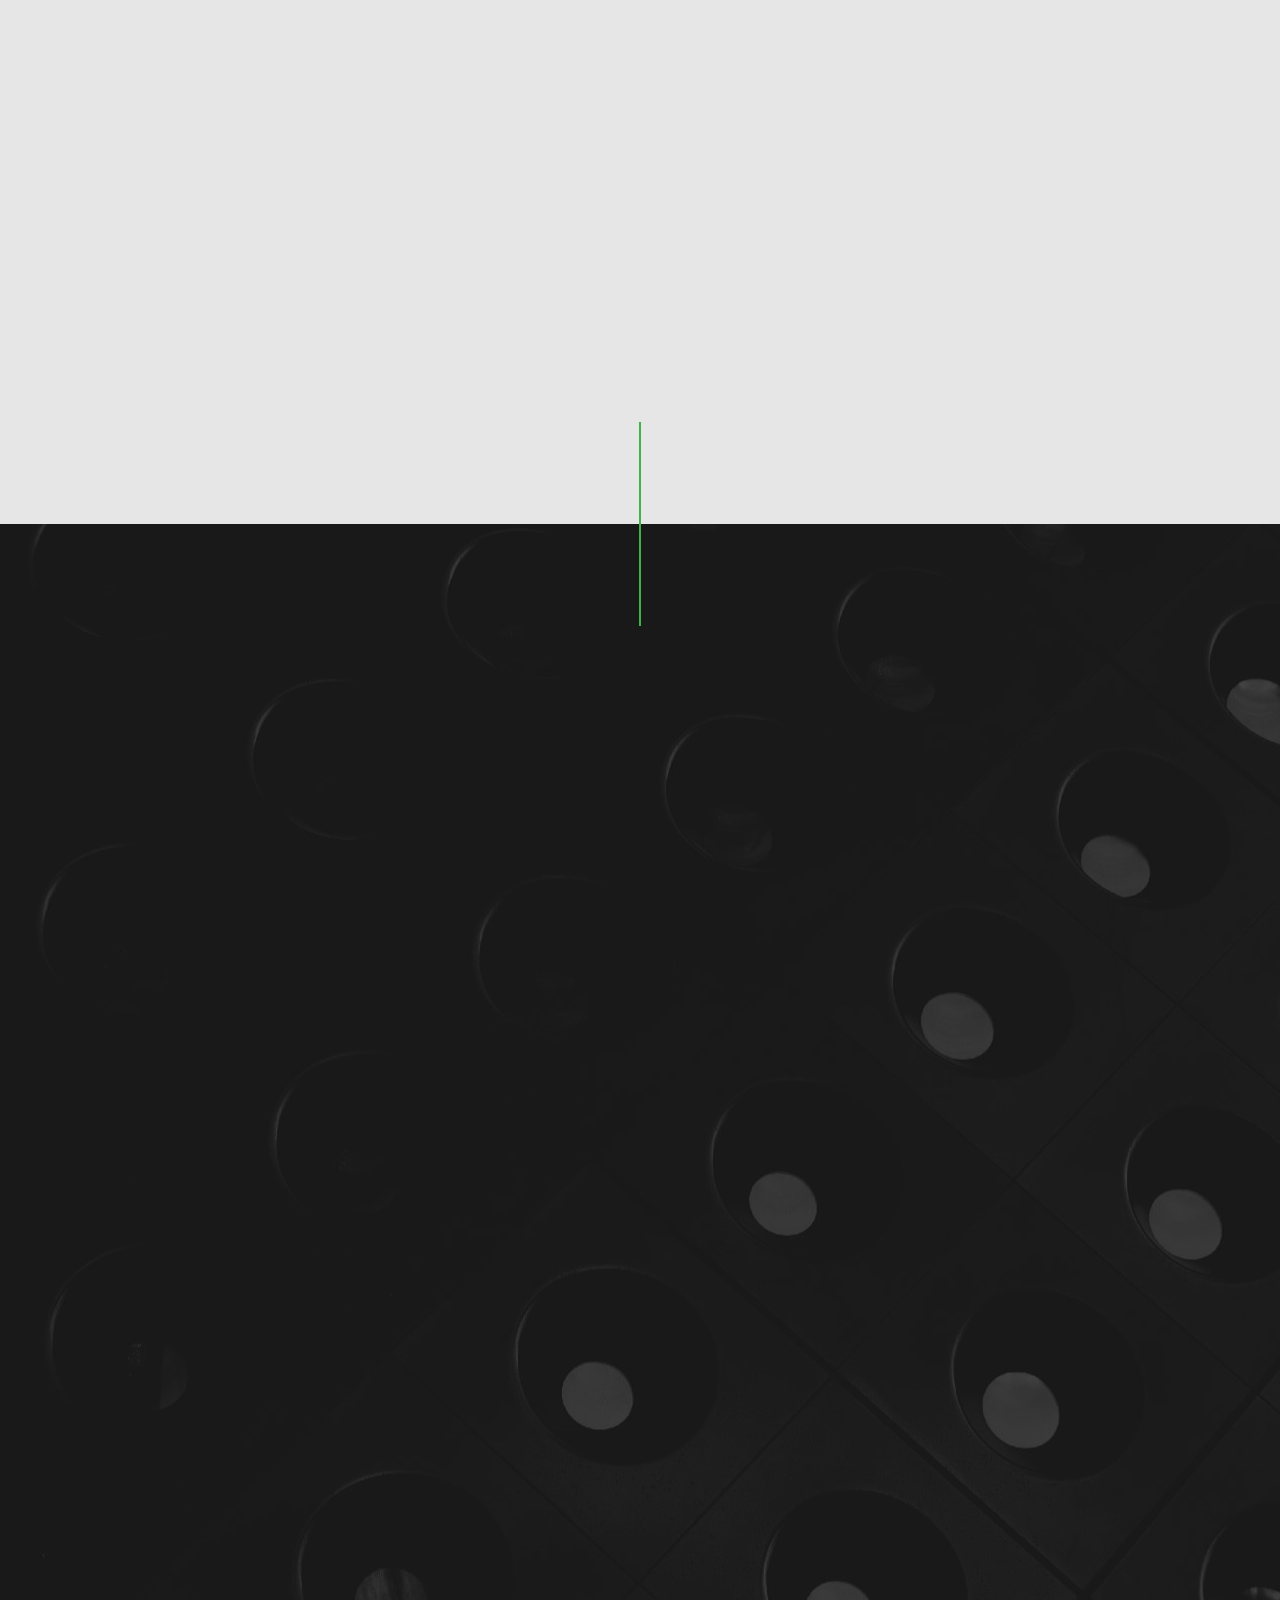
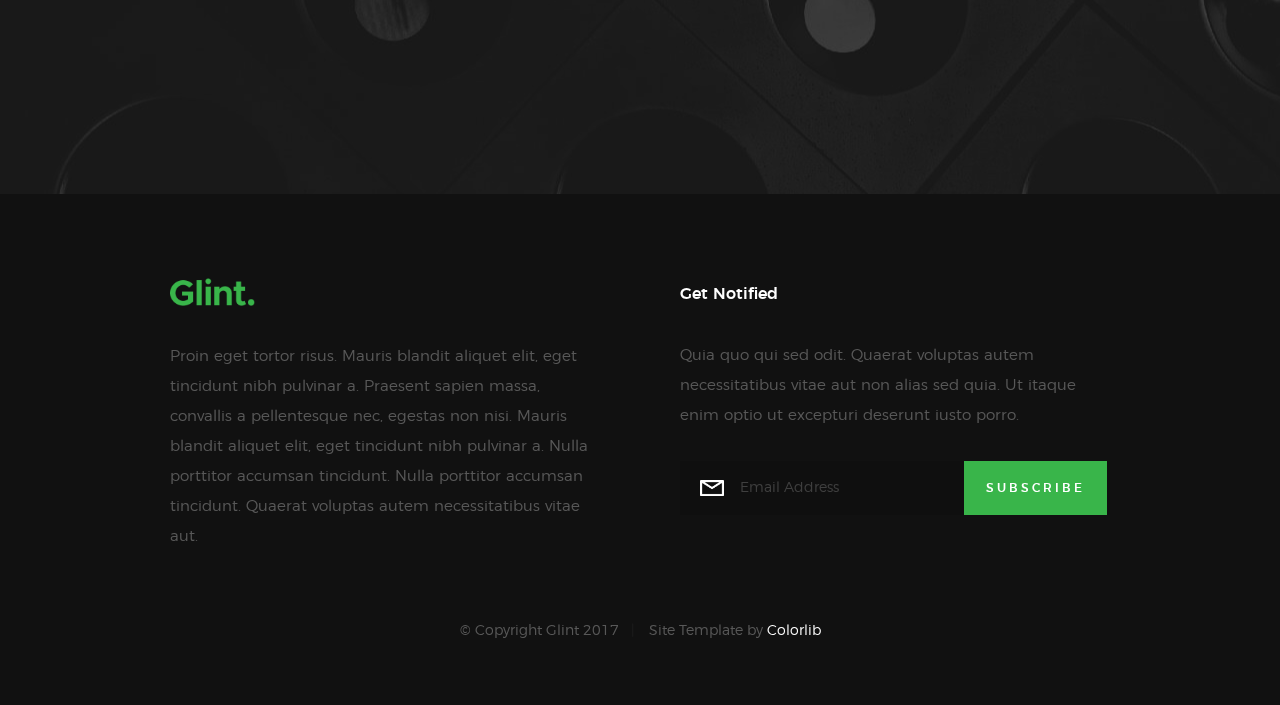
<file: index_lab.html>
<!DOCTYPE html>
<!--[if lt IE 9 ]><html class="no-js oldie" lang="en"> <![endif]-->
<!--[if IE 9 ]><html class="no-js oldie ie9" lang="en"> <![endif]-->
<!--[if (gte IE 9)|!(IE)]><!-->
<html class="no-js" lang="en">
<!--<![endif]-->

<head>

    <!--- basic page needs
    ================================================== -->
    <meta charset="utf-8">
    <title>Deevo</title>
    <meta name="description" content="">
    <meta name="author" content="">

    <!-- mobile specific metas
    ================================================== -->
    <meta name="viewport" content="width=device-width, initial-scale=1">

    <!-- CSS
    ================================================== -->
    <link rel="stylesheet" href="css/base.css">
    <link rel="stylesheet" href="css/vendor.css">
    <link rel="stylesheet" href="css/main.css">

    <!-- script
    ================================================== -->
    <script src="js/modernizr.js"></script>
    <script src="js/pace.min.js"></script>

    <!-- favicons
    ================================================== -->
    <link rel="shortcut icon" href="favicon.ico" type="image/x-icon">
    <link rel="icon" href="favicon.ico" type="image/x-icon">

</head>

<body id="top">
    <!-- header
    ================================================== -->
    <header class="s-header">

        <div class="header-logo">
            <a class="site-logo" href="index.html">
                <img src="images/logo.jpg" alt="Homepage">
            </a>
        </div>

        <nav class="header-nav">

            <a href="#0" class="header-nav__close" title="close"><span>Close</span></a>

            <div class="header-nav__content">
                <h3>Navigation</h3>
                
                <ul class="header-nav__list">
                    <li class="current"><a class="smoothscroll"  href="#home" title="home">Home</a></li>
                    <li><a class="smoothscroll"  href="#about" title="about">About</a></li>
                    <li><a class="smoothscroll"  href="#services" title="services">Services</a></li>
                    <li><a class="smoothscroll"  href="#works" title="works">Works</a></li>
                    <li><a class="smoothscroll"  href="#clients" title="clients">Clients</a></li>
                    <li><a class="smoothscroll"  href="#contact" title="contact">Contact</a></li>
                </ul>
    
                <p>Perspiciatis hic praesentium nesciunt. Et neque a dolorum <a href='#0'>voluptatem</a> porro iusto sequi veritatis libero enim. Iusto id suscipit veritatis neque reprehenderit.</p>
    
                <ul class="header-nav__social">
                    <li>
                        <a href="#"><i class="fa fa-facebook"></i></a>
                    </li>
                    <li>
                        <a href="#"><i class="fa fa-twitter"></i></a>
                    </li>
                    <li>
                        <a href="#"><i class="fa fa-instagram"></i></a>
                    </li>
                    <li>
                        <a href="#"><i class="fa fa-behance"></i></a>
                    </li>
                    <li>
                        <a href="#"><i class="fa fa-dribbble"></i></a>
                    </li>
                </ul>

            </div> <!-- end header-nav__content -->

        </nav>  <!-- end header-nav -->

        <a class="header-menu-toggle" href="#0">
            <span class="header-menu-text">Menu</span>
            <span class="header-menu-icon"></span>
        </a>
        <a class="header-contact" href="#0">
            <span class="header-contact-text">CONTACT</span>
            <span class="header-contact-icon"><i class="fa fa-map-marker" aria-hidden="true"></i></span>
        </a>

    </header> <!-- end s-header -->


    <!-- home
    ================================================== -->
    <section id="home" class="s-home target-section" data-parallax="scroll" data-image-src="images/hero-bg.jpg" data-natural-width=3000 data-natural-height=2000 data-position-y=center>

        <div class="overlay"></div>
        <div class="shadow-overlay"></div>

        <div class="home-content">

            <div class="row home-content__main">

                <h1>Welcome to Glint</h1>

                <p>
                    We are a creative group of people who design<br>
                    influential brands and digital experiences.<br>
                </p>

            </div>

            <div class="home-content__scroll">
                <a href="#" class="scroll-link smoothscroll">
                    <span>PROJECTS</span>
                </a>
            </div>

            <div class="home-content__article">
                <a href="#" class="">
                    <i class="fa fa-arrow-circle-o-right"></i>
                    <span>READ ARTICLE</span>
                </a>
            </div>

            <div class="home-content__line"></div>
            <!-- Languages icon -->
            <div class="home-content_languages">
                <a href="#" class="">
                    <span>VI</span>
                </a>
                <a href="#" class="">
                    <span>EN</span>
                </a>
            </div>

        </div> <!-- end home-content -->


        <ul class="home-social">
            <li>
                <a href="#0"><i class="fa fa-facebook" aria-hidden="true"></i><span>Facebook</span></a>
            </li>
            <li>
                <a href="#0"><i class="fa fa-twitter" aria-hidden="true"></i><span>Twiiter</span></a>
            </li>
            <li>
                <a href="#0"><i class="fa fa-instagram" aria-hidden="true"></i><span>Instagram</span></a>
            </li>
            <li>
                <a href="#0"><i class="fa fa-behance" aria-hidden="true"></i><span>Behance</span></a>
            </li>
            <li>
                <a href="#0"><i class="fa fa-dribbble" aria-hidden="true"></i><span>Dribbble</span></a>
            </li>
        </ul> 
        <!-- end home-social -->

    </section> <!-- end s-home -->


    <!-- about
    ================================================== -->
    <section id='about' class="s-about">

        <div class="row section-header has-bottom-sep" data-aos="fade-up">
            <div class="col-full">
                <h3 class="subhead subhead--dark">Hello There</h3>
                <h1 class="display-1 display-1--light">We Are Glint</h1>
            </div>
        </div> <!-- end section-header -->

        <div class="row about-desc" data-aos="fade-up">
            <div class="col-full">
                <p>
                Lorem ipsum dolor sit amet, consectetur adipisicing elit, sed do eiusmod tempor incididunt ut labore et dolore magna aliqua. Ut enim ad minim veniam, quis nostrud exercitation ullamco laboris nisi ut aliquip ex ea commodo consequat. Duis aute irure dolor in reprehenderit in voluptate velit esse cillum dolore eu fugiat nulla pariatur. Excepteur sint occaecat cupidatat non proident, sunt in culpa qui officia deserunt. 
                </p>
            </div>
        </div> <!-- end about-desc -->

        <div class="row about-stats stats block-1-4 block-m-1-2 block-mob-full" data-aos="fade-up">
                
            <div class="col-block stats__col ">
                <div class="stats__count">127</div>
                <h5>Awards Received</h5>
            </div>
            <div class="col-block stats__col">
                <div class="stats__count">1505</div>
                <h5>Cups of Coffee</h5>
            </div>
            <div class="col-block stats__col">
                <div class="stats__count">109</div>
                <h5>Projects Completed</h5>
            </div>
            <div class="col-block stats__col">
                <div class="stats__count">102</div>
                <h5>Happy Clients</h5> 
            </div>

        </div> <!-- end about-stats -->

        <div class="project__line"></div>

    </section> <!-- end s-about -->


    <!-- services
    ================================================== -->
    <section id='services' class="s-services">

        <div class="row section-header has-bottom-sep" data-aos="fade-up">
            <div class="col-full">
                <h3 class="subhead">What We Do</h3>
                <h1 class="display-2">We’ve got everything you need to launch and grow your business</h1>
            </div>
        </div> <!-- end section-header -->

        <div class="row services-list block-1-2 block-tab-full">

            <div class="col-block service-item" data-aos="fade-up">
                <div class="service-icon">
                    <i class="icon-paint-brush"></i>
                </div>
                <div class="service-text">
                    <h3 class="h2">Brand Identity</h3>
                    <p>Nemo cupiditate ab quibusdam quaerat impedit magni. Earum suscipit ipsum laudantium. 
                    Quo delectus est. Maiores voluptas ab sit natus veritatis ut. Debitis nulla cumque veritatis.
                    Sunt suscipit voluptas ipsa in tempora esse soluta sint.
                    </p>
                </div>
            </div>

            <div class="col-block service-item" data-aos="fade-up">
                <div class="service-icon">
                    <i class="icon-group"></i>
                </div>
                <div class="service-text">
                    <h3 class="h2">Illustration</h3>
                    <p>Nemo cupiditate ab quibusdam quaerat impedit magni. Earum suscipit ipsum laudantium. 
                    Quo delectus est. Maiores voluptas ab sit natus veritatis ut. Debitis nulla cumque veritatis.
                    Sunt suscipit voluptas ipsa in tempora esse soluta sint.
                    </p>
                </div>
            </div>

            <div class="col-block service-item" data-aos="fade-up">
                <div class="service-icon">
                    <i class="icon-megaphone"></i>
                </div>  
                <div class="service-text">
                    <h3 class="h2">Marketing</h3>
                    <p>Nemo cupiditate ab quibusdam quaerat impedit magni. Earum suscipit ipsum laudantium. 
                    Quo delectus est. Maiores voluptas ab sit natus veritatis ut. Debitis nulla cumque veritatis.
                    Sunt suscipit voluptas ipsa in tempora esse soluta sint.
                    </p>
                </div>
            </div>

            <div class="col-block service-item" data-aos="fade-up">
                <div class="service-icon">
                    <i class="icon-earth"></i>
                </div>
                <div class="service-text">
                    <h3 class="h2">Web Design</h3>
                    <p>Nemo cupiditate ab quibusdam quaerat impedit magni. Earum suscipit ipsum laudantium. 
                    Quo delectus est. Maiores voluptas ab sit natus veritatis ut. Debitis nulla cumque veritatis.
                    Sunt suscipit voluptas ipsa in tempora esse soluta sint.
                    </p>
                </div>
            </div>

            <div class="col-block service-item" data-aos="fade-up">
                <div class="service-icon">
                    <i class="icon-cube"></i>
                </div>
                <div class="service-text">
                    <h3 class="h2">Packaging Design</h3>
                    <p>Nemo cupiditate ab quibusdam quaerat impedit magni. Earum suscipit ipsum laudantium. 
                    Quo delectus est. Maiores voluptas ab sit natus veritatis ut. Debitis nulla cumque veritatis.
                    Sunt suscipit voluptas ipsa in tempora esse soluta sint.
                    </p>
                </div>
            </div>
    
            <div class="col-block service-item" data-aos="fade-up">
                <div class="service-icon"><i class="icon-lego-block"></i></div>
                <div class="service-text">
                    <h3 class="h2">Web Development</h3>
                    <p>Nemo cupiditate ab quibusdam quaerat impedit magni. Earum suscipit ipsum laudantium. 
                    Quo delectus est. Maiores voluptas ab sit natus veritatis ut. Debitis nulla cumque veritatis.
                    Sunt suscipit voluptas ipsa in tempora esse soluta sint.
                    </p>
                </div>
            </div>

        </div> <!-- end services-list -->

    </section> <!-- end s-services -->


    <!-- works
    ================================================== -->
    <section id='works' class="s-works">

        <div class="intro-wrap">
                
            <div class="row section-header has-bottom-sep light-sep" data-aos="fade-up">
                <div class="col-full">
                    <h3 class="subhead">Recent Works</h3>
                    <h1 class="display-2 display-2--light">We love what we do, check out some of our latest works</h1>
                </div>
            </div> <!-- end section-header -->

        </div> <!-- end intro-wrap -->

        <div class="row works-content">
            <div class="col-full masonry-wrap">
                <div class="masonry">
    
                    <div class="masonry__brick" data-aos="fade-up">
                        <div class="item-folio">
                                
                            <div class="item-folio__thumb">
                                <a href="images/portfolio/gallery/g-shutterbug.jpg" class="thumb-link" title="Shutterbug" data-size="1050x700">
                                    <img src="images/portfolio/lady-shutterbug.jpg" 
                                         srcset="images/portfolio/lady-shutterbug.jpg 1x, images/portfolio/lady-shutterbug@2x.jpg 2x" alt="">
                                </a>
                            </div>
    
                            <div class="item-folio__text">
                                <h3 class="item-folio__title">
                                    Shutterbug
                                </h3>
                                <p class="item-folio__cat">
                                    Branding
                                </p>
                            </div>
    
                            <a href="https://www.behance.net/" class="item-folio__project-link" title="Project link">
                                <i class="icon-link"></i>
                            </a>
    
                            <div class="item-folio__caption">
                                <p>Vero molestiae sed aut natus excepturi. Et tempora numquam. Temporibus iusto quo.Unde dolorem corrupti neque nisi.</p>
                            </div>
    
                        </div>
                    </div> <!-- end masonry__brick -->

                    <div class="masonry__brick" data-aos="fade-up">
                        <div class="item-folio">
                                
                            <div class="item-folio__thumb">
                                <a href="images/portfolio/gallery/g-woodcraft.jpg" class="thumb-link" title="Woodcraft" data-size="1050x700">
                                    <img src="images/portfolio/woodcraft.jpg" 
                                         srcset="images/portfolio/woodcraft.jpg 1x, images/portfolio/woodcraft@2x.jpg 2x" alt="">
                                </a>
                            </div>
    
                            <div class="item-folio__text">
                                <h3 class="item-folio__title">
                                    Woodcraft
                                </h3>
                                <p class="item-folio__cat">
                                    Web Design
                                </p>
                            </div>
    
                            <a href="https://www.behance.net/" class="item-folio__project-link" title="Project link">
                                <i class="icon-link"></i>
                            </a>
    
                            <div class="item-folio__caption">
                                <p>Vero molestiae sed aut natus excepturi. Et tempora numquam. Temporibus iusto quo.Unde dolorem corrupti neque nisi.</p>
                            </div>
    
                        </div>
                    </div> <!-- end masonry__brick -->
    
                    <div class="masonry__brick" data-aos="fade-up">
                        <div class="item-folio">
                                
                            <div class="item-folio__thumb">
                                <a href="images/portfolio/gallery/g-beetle.jpg" class="thumb-link" title="The Beetle Car" data-size="1050x700">
                                    <img src="images/portfolio/the-beetle.jpg"
                                         srcset="images/portfolio/the-beetle.jpg 1x, images/portfolio/the-beetle@2x.jpg 2x" alt="">
                                </a>
                            </div>
    
                            <div class="item-folio__text">
                                <h3 class="item-folio__title">
                                    The Beetle
                                </h3>
                                <p class="item-folio__cat">
                                    Web Development
                                </p>
                            </div>
    
                            <a href="https://www.behance.net/" class="item-folio__project-link" title="Project link">
                                <i class="icon-link"></i>
                            </a>
    
                            <div class="item-folio__caption">
                                <p>Vero molestiae sed aut natus excepturi. Et tempora numquam. Temporibus iusto quo.Unde dolorem corrupti neque nisi.</p>
                            </div>
    
                        </div>
                    </div> <!-- end masonry__brick -->
    
                    <div class="masonry__brick" data-aos="fade-up">
                        <div class="item-folio">
                                
                            <div class="item-folio__thumb">
                                <a href="images/portfolio/gallery/g-grow-green.jpg" class="thumb-link" title="Grow Green" data-size="1050x700">
                                    <img src="images/portfolio/grow-green.jpg" 
                                         srcset="images/portfolio/grow-green.jpg 1x, images/portfolio/grow-green@2x.jpg 2x" alt="">
                                </a>
                            </div>
    
                            <div class="item-folio__text">
                                <h3 class="item-folio__title">
                                    Grow Green
                                </h3>
                                <p class="item-folio__cat">
                                    Branding
                                </p>
                            </div>
    
                            <a href="https://www.behance.net/" class="item-folio__project-link" title="Project link">
                                <i class="icon-link"></i>
                            </a>
    
                            <div class="item-folio__caption">
                                <p>Vero molestiae sed aut natus excepturi. Et tempora numquam. Temporibus iusto quo.Unde dolorem corrupti neque nisi.</p>
                            </div>
    
                        </div>
                    </div> <!-- end masonry__brick -->

                    <div class="masonry__brick" data-aos="fade-up">
                        <div class="item-folio">
                                
                            <div class="item-folio__thumb">
                                <a href="images/portfolio/gallery/g-guitarist.jpg" class="thumb-link" title="Guitarist" data-size="1050x700">
                                    <img src="images/portfolio/guitarist.jpg" 
                                         srcset="images/portfolio/guitarist.jpg 1x, images/portfolio/guitarist@2x.jpg 2x" alt="">
                                </a>
                            </div>
    
                            <div class="item-folio__text">
                                <h3 class="item-folio__title">
                                    Guitarist
                                </h3>
                                <p class="item-folio__cat">
                                    Web Design
                                </p>
                            </div>
    
                            <a href="https://www.behance.net/" class="item-folio__project-link" title="Project link">
                                <i class="icon-link"></i>
                            </a>
    
                            <div class="item-folio__caption">
                                <p>Vero molestiae sed aut natus excepturi. Et tempora numquam. Temporibus iusto quo.Unde dolorem corrupti neque nisi.</p>
                            </div>
    
                        </div>
                    </div> <!-- end masonry__brick -->
    
                    <div class="masonry__brick" data-aos="fade-up">
                        <div class="item-folio">
                                
                            <div class="item-folio__thumb">
                                <a href="images/portfolio/gallery/g-palmeira.jpg" class="thumb-link" title="Palmeira" data-size="1050x700">
                                    <img src="images/portfolio/palmeira.jpg"
                                         srcset="images/portfolio/palmeira.jpg 1x, images/portfolio/palmeira@2x.jpg 2x" alt="">
                                </a>
                            </div>
    
                            <div class="item-folio__text">
                                <h3 class="item-folio__title">
                                    Palmeira
                                </h3>
                                <p class="item-folio__cat">
                                    Web Design
                                </p>
                            </div>
    
                            <a href="https://www.behance.net/" class="item-folio__project-link" title="Project link">
                                <i class="icon-link"></i>
                            </a>
    
                            <div class="item-folio__caption">
                                <p>Vero molestiae sed aut natus excepturi. Et tempora numquam. Temporibus iusto quo.Unde dolorem corrupti neque nisi.</p>
                            </div>
    
                        </div>
                    </div> <!-- end masonry__brick -->

                </div> <!-- end masonry -->
            </div> <!-- end col-full -->
        </div> <!-- end works-content -->

    </section> <!-- end s-works -->


    <!-- clients
    ================================================== -->
    <section id="clients" class="s-clients">

        <div class="row section-header" data-aos="fade-up">
            <div class="col-full">
                <h3 class="subhead">Our Clients</h3>
                <h1 class="display-2">Glint has been honored to
                partner up with these clients</h1>
            </div>
        </div> <!-- end section-header -->

        <div class="row clients-outer" data-aos="fade-up">
            <div class="col-full">
                <div class="clients">
                    
                    <a href="#0" title="" class="clients__slide"><img src="images/clients/apple.png" /></a>
                    <a href="#0" title="" class="clients__slide"><img src="images/clients/atom.png" /></a>
                    <a href="#0" title="" class="clients__slide"><img src="images/clients/blackberry.png" /></a>
                    <a href="#0" title="" class="clients__slide"><img src="images/clients/dropbox.png" /></a>
                    <a href="#0" title="" class="clients__slide"><img src="images/clients/envato.png" /></a>
                    <a href="#0" title="" class="clients__slide"><img src="images/clients/firefox.png" /></a>
                    <a href="#0" title="" class="clients__slide"><img src="images/clients/joomla.png" /></a>
                    <a href="#0" title="" class="clients__slide"><img src="images/clients/magento.png" /></a>
                     
                </div> <!-- end clients -->
            </div> <!-- end col-full -->
        </div> <!-- end clients-outer -->

        <div class="row clients-testimonials" data-aos="fade-up">
            <div class="col-full">
                <div class="testimonials">

                    <div class="testimonials__slide">

                        <p>Qui ipsam temporibus quisquam vel. Maiores eos cumque distinctio nam accusantium ipsum. 
                        Laudantium quia consequatur molestias delectus culpa facere hic dolores aperiam. Accusantium quos qui praesentium corpori.
                        Excepturi nam cupiditate culpa doloremque deleniti repellat.</p>

                        <img src="images/avatars/user-01.jpg" alt="Author image" class="testimonials__avatar">
                        <div class="testimonials__info">
                            <span class="testimonials__name">Tim Cook</span> 
                            <span class="testimonials__pos">CEO, Apple</span>
                        </div>

                    </div>

                    <div class="testimonials__slide">
                        
                        <p>Excepturi nam cupiditate culpa doloremque deleniti repellat. Veniam quos repellat voluptas animi adipisci.
                        Nisi eaque consequatur. Quasi voluptas eius distinctio. Atque eos maxime. Qui ipsam temporibus quisquam vel.</p>

                        <img src="images/avatars/user-05.jpg" alt="Author image" class="testimonials__avatar">
                        <div class="testimonials__info">
                            <span class="testimonials__name">Sundar Pichai</span> 
                            <span class="testimonials__pos">CEO, Google</span>
                        </div>

                    </div>

                    <div class="testimonials__slide">
                        
                        <p>Repellat dignissimos libero. Qui sed at corrupti expedita voluptas odit. Nihil ea quia nesciunt. Ducimus aut sed ipsam.  
                        Autem eaque officia cum exercitationem sunt voluptatum accusamus. Quasi voluptas eius distinctio.</p>

                        <img src="images/avatars/user-02.jpg" alt="Author image" class="testimonials__avatar">
                        <div class="testimonials__info">
                            <span class="testimonials__name">Satya Nadella</span> 
                            <span class="testimonials__pos">CEO, Microsoft</span>
                        </div>

                    </div>

                </div><!-- end testimonials -->
                
            </div> <!-- end col-full -->
        </div> <!-- end client-testimonials -->

    </section> <!-- end s-clients -->


    <!-- contact
    ================================================== -->
    <section id="contact" class="s-contact">

        <div class="overlay"></div>
        <div class="contact__line"></div>

        <div class="row section-header" data-aos="fade-up">
            <div class="col-full">
                <h3 class="subhead">Contact Us</h3>
                <h1 class="display-2 display-2--light">Reach out for a new project or just say hello</h1>
            </div>
        </div>

        <div class="row contact-content" data-aos="fade-up">
            
            <div class="contact-primary">

                <h3 class="h6">Send Us A Message</h3>

                <form name="contactForm" id="contactForm" method="post" action="" novalidate="novalidate">
                    <fieldset>
    
                    <div class="form-field">
                        <input name="contactName" type="text" id="contactName" placeholder="Your Name" value="" minlength="2" required="" aria-required="true" class="full-width">
                    </div>
                    <div class="form-field">
                        <input name="contactEmail" type="email" id="contactEmail" placeholder="Your Email" value="" required="" aria-required="true" class="full-width">
                    </div>
                    <div class="form-field">
                        <input name="contactSubject" type="text" id="contactSubject" placeholder="Subject" value="" class="full-width">
                    </div>
                    <div class="form-field">
                        <textarea name="contactMessage" id="contactMessage" placeholder="Your Message" rows="10" cols="50" required="" aria-required="true" class="full-width"></textarea>
                    </div>
                    <div class="form-field">
                        <button class="full-width btn--primary">Submit</button>
                        <div class="submit-loader">
                            <div class="text-loader">Sending...</div>
                            <div class="s-loader">
                                <div class="bounce1"></div>
                                <div class="bounce2"></div>
                                <div class="bounce3"></div>
                            </div>
                        </div>
                    </div>
    
                    </fieldset>
                </form>

                <!-- contact-warning -->
                <div class="message-warning">
                    Something went wrong. Please try again.
                </div> 
            
                <!-- contact-success -->
                <div class="message-success">
                    Your message was sent, thank you!<br>
                </div>

            </div> <!-- end contact-primary -->

            <div class="contact-secondary">
                <div class="contact-info">

                    <h3 class="h6 hide-on-fullwidth">Contact Info</h3>

                    <div class="cinfo">
                        <h5>Where to Find Us</h5>
                        <p>
                            1600 Amphitheatre Parkway<br>
                            Mountain View, CA<br>
                            94043 US
                        </p>
                    </div>

                    <div class="cinfo">
                        <h5>Email Us At</h5>
                        <p>
                            contact@glintsite.com<br>
                            info@glintsite.com
                        </p>
                    </div>

                    <div class="cinfo">
                        <h5>Call Us At</h5>
                        <p>
                            Phone: (+63) 555 1212<br>
                            Mobile: (+63) 555 0100<br>
                            Fax: (+63) 555 0101
                        </p>
                    </div>

                    <ul class="contact-social">
                        <li>
                            <a href="#"><i class="fa fa-facebook" aria-hidden="true"></i></a>
                        </li>
                        <li>
                            <a href="#"><i class="fa fa-twitter" aria-hidden="true"></i></a>
                        </li>
                        <li>
                            <a href="#"><i class="fa fa-instagram" aria-hidden="true"></i></a>
                        </li>
                        <li>
                            <a href="#"><i class="fa fa-behance" aria-hidden="true"></i></a>
                        </li>
                        <li>
                            <a href="#"><i class="fa fa-dribbble" aria-hidden="true"></i></a>
                        </li>
                    </ul> <!-- end contact-social -->

                </div> <!-- end contact-info -->
            </div> <!-- end contact-secondary -->

        </div> <!-- end contact-content -->

    </section> <!-- end s-contact -->


    <!-- footer
    ================================================== -->
    <footer>

        <div class="row footer-main">

            <div class="col-six tab-full left footer-desc">

                <div class="footer-logo"></div>
                Proin eget tortor risus. Mauris blandit aliquet elit, eget tincidunt nibh pulvinar a. Praesent sapien massa, convallis a pellentesque nec, egestas non nisi. Mauris blandit aliquet elit, eget tincidunt nibh pulvinar a. Nulla porttitor accumsan tincidunt. Nulla porttitor accumsan tincidunt. Quaerat voluptas autem necessitatibus vitae aut.

            </div>

            <div class="col-six tab-full right footer-subscribe">

                <h4>Get Notified</h4>
                <p>Quia quo qui sed odit. Quaerat voluptas autem necessitatibus vitae aut non alias sed quia. Ut itaque enim optio ut excepturi deserunt iusto porro.</p>

                <div class="subscribe-form">
                    <form id="mc-form" class="group" novalidate="true">
                        <input type="email" value="" name="EMAIL" class="email" id="mc-email" placeholder="Email Address" required="">
                        <input type="submit" name="subscribe" value="Subscribe">
                        <label for="mc-email" class="subscribe-message"></label>
                    </form>
                </div>

            </div>

        </div> <!-- end footer-main -->

        <div class="row footer-bottom">

            <div class="col-twelve">
                <div class="copyright">
                    <span>© Copyright Glint 2017</span> 
                    <span>Site Template by <a href="https://www.colorlib.com/">Colorlib</a></span>	
                </div>

                <div class="go-top">
                    <a class="smoothscroll" title="Back to Top" href="#top"><i class="icon-arrow-up" aria-hidden="true"></i></a>
                </div>
            </div>

        </div> <!-- end footer-bottom -->

    </footer> <!-- end footer -->


    <!-- photoswipe background
    ================================================== -->
    <div aria-hidden="true" class="pswp" role="dialog" tabindex="-1">

        <div class="pswp__bg"></div>
        <div class="pswp__scroll-wrap">

            <div class="pswp__container">
                <div class="pswp__item"></div>
                <div class="pswp__item"></div>
                <div class="pswp__item"></div>
            </div>

            <div class="pswp__ui pswp__ui--hidden">
                <div class="pswp__top-bar">
                    <div class="pswp__counter"></div><button class="pswp__button pswp__button--close" title="Close (Esc)"></button> <button class="pswp__button pswp__button--share" title=
                    "Share"></button> <button class="pswp__button pswp__button--fs" title="Toggle fullscreen"></button> <button class="pswp__button pswp__button--zoom" title=
                    "Zoom in/out"></button>
                    <div class="pswp__preloader">
                        <div class="pswp__preloader__icn">
                            <div class="pswp__preloader__cut">
                                <div class="pswp__preloader__donut"></div>
                            </div>
                        </div>
                    </div>
                </div>
                <div class="pswp__share-modal pswp__share-modal--hidden pswp__single-tap">
                    <div class="pswp__share-tooltip"></div>
                </div><button class="pswp__button pswp__button--arrow--left" title="Previous (arrow left)"></button> <button class="pswp__button pswp__button--arrow--right" title=
                "Next (arrow right)"></button>
                <div class="pswp__caption">
                    <div class="pswp__caption__center"></div>
                </div>
            </div>

        </div>

    </div> <!-- end photoSwipe background -->


    <!-- preloader
    ================================================== -->
    <div id="preloader">
        <div id="loader">
            <div class="line-scale-pulse-out">
                <div></div>
                <div></div>
                <div></div>
                <div></div>
                <div></div>
            </div>
        </div>
    </div>
    </div>

    <!-- Java Script
    ================================================== -->
    <script src="js/jquery-3.2.1.min.js"></script>
    <script src="js/plugins.js"></script>
    <script src="js/main.js"></script>

</body>

</html>
</file>
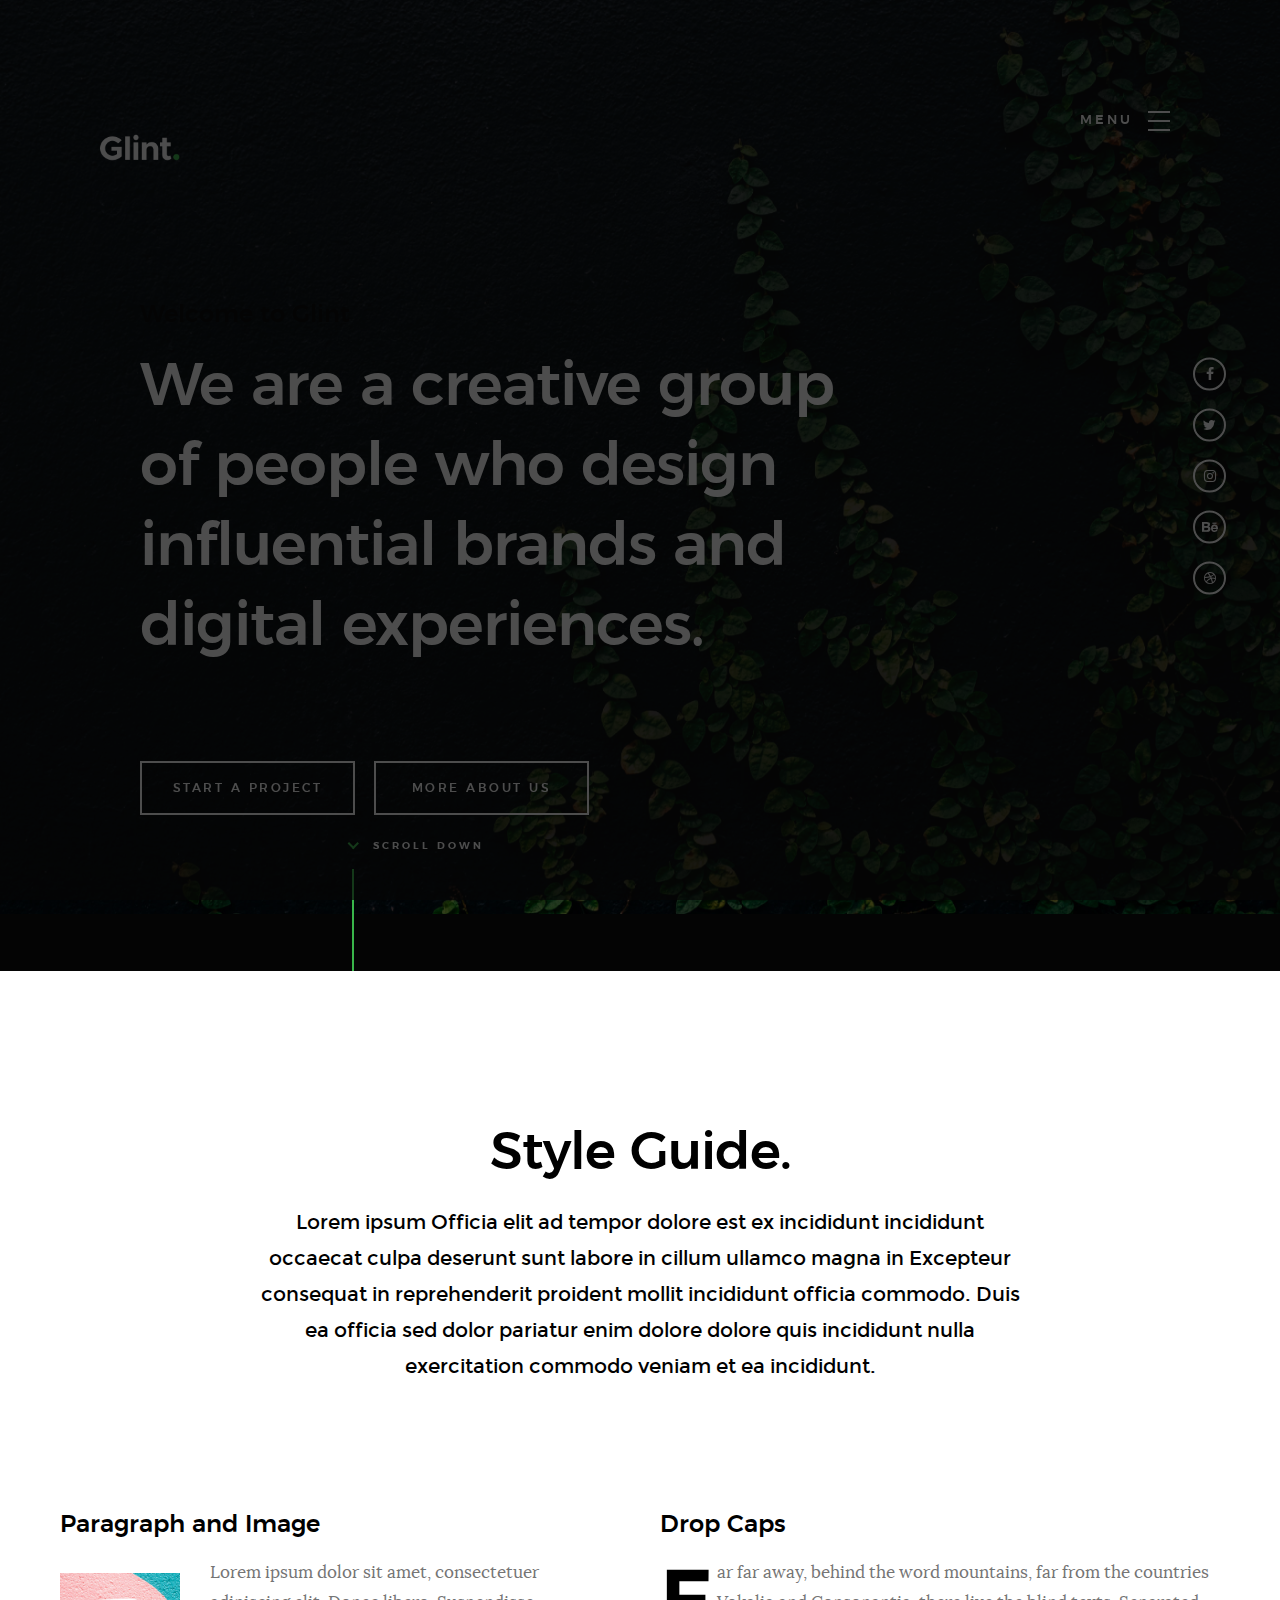
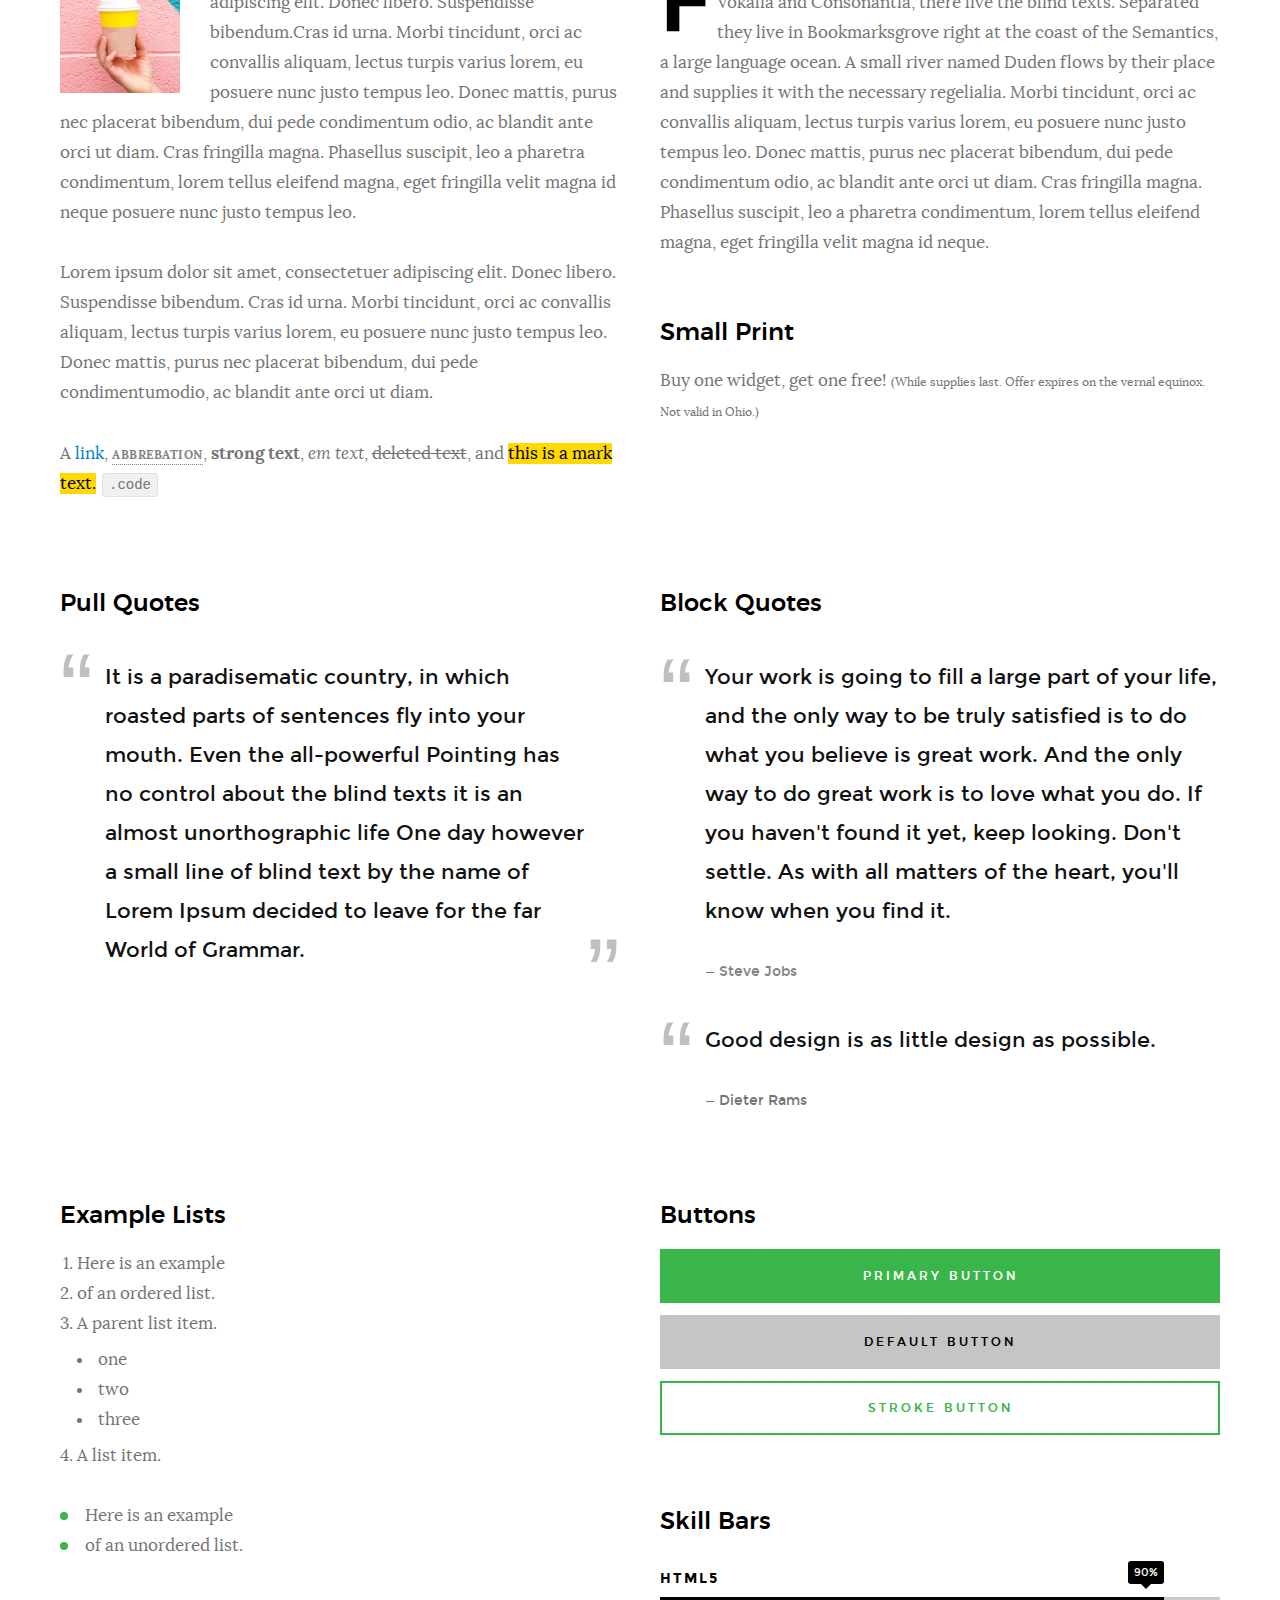
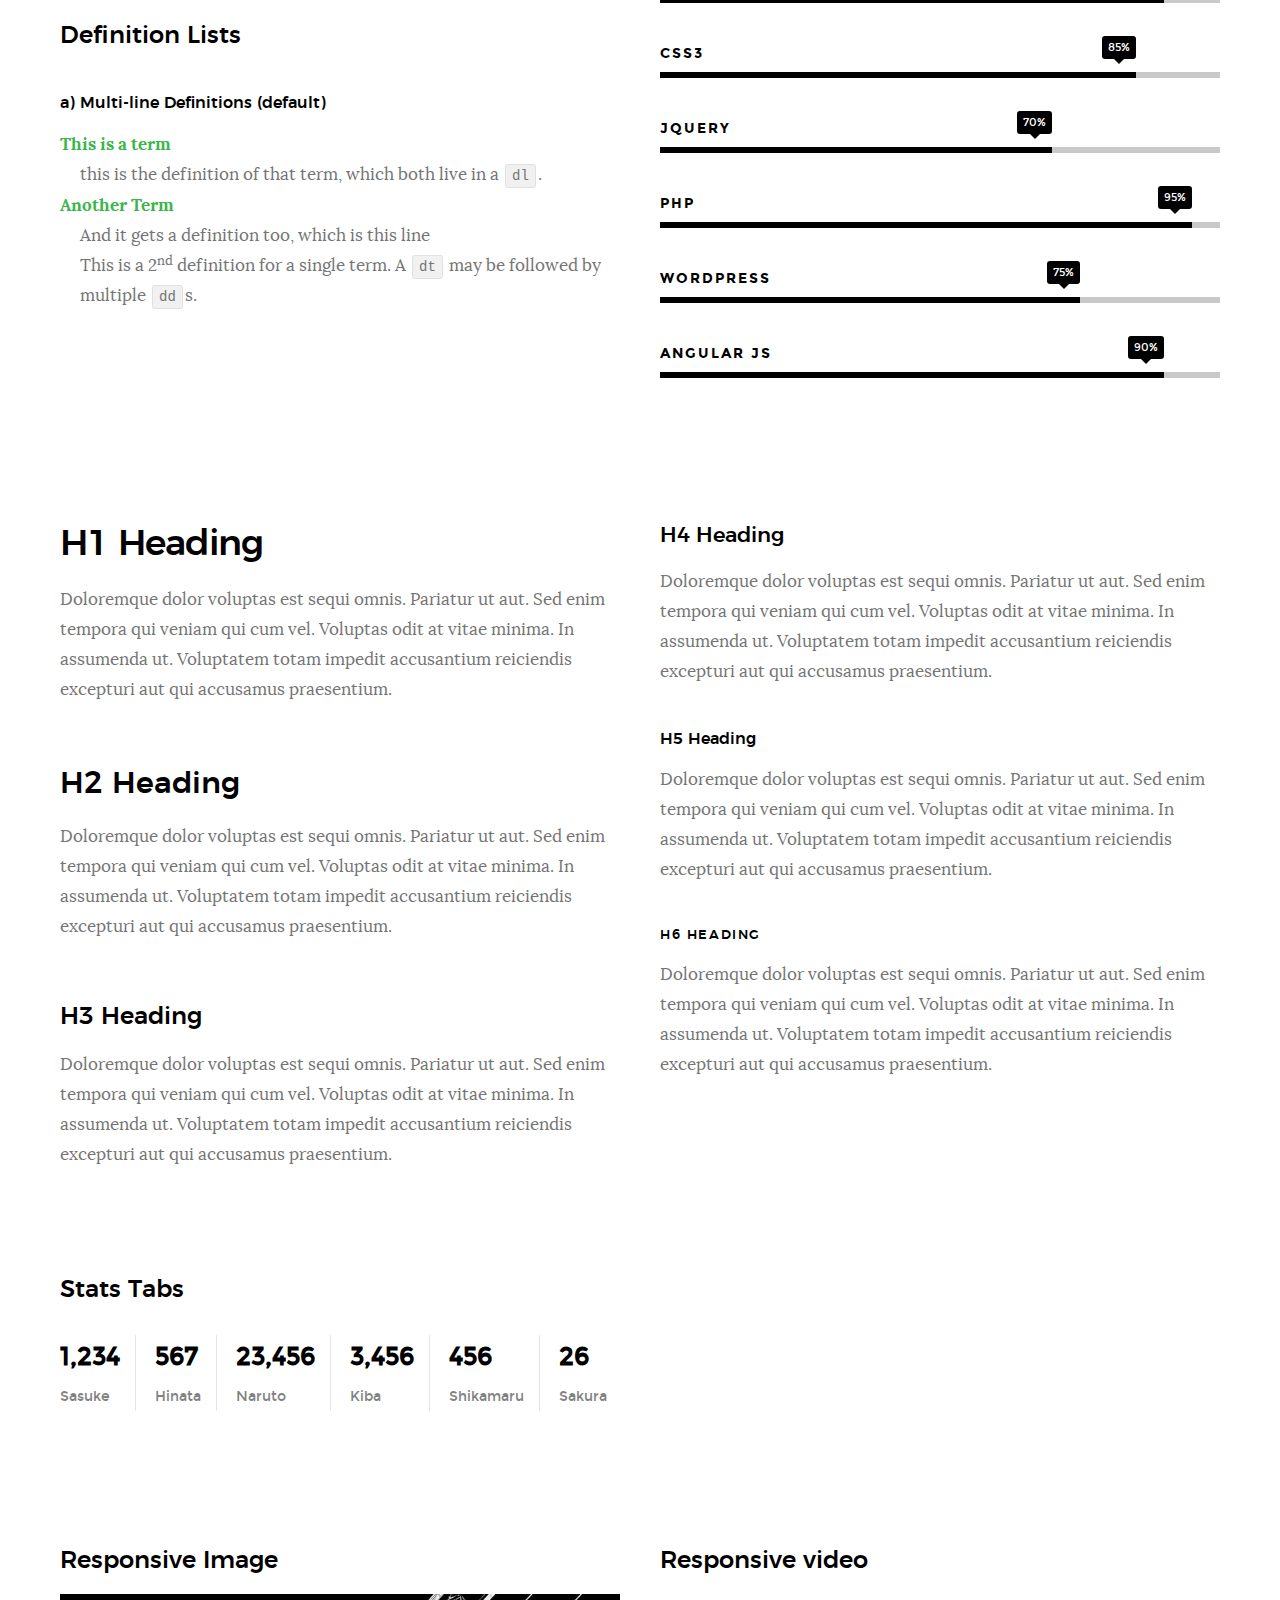
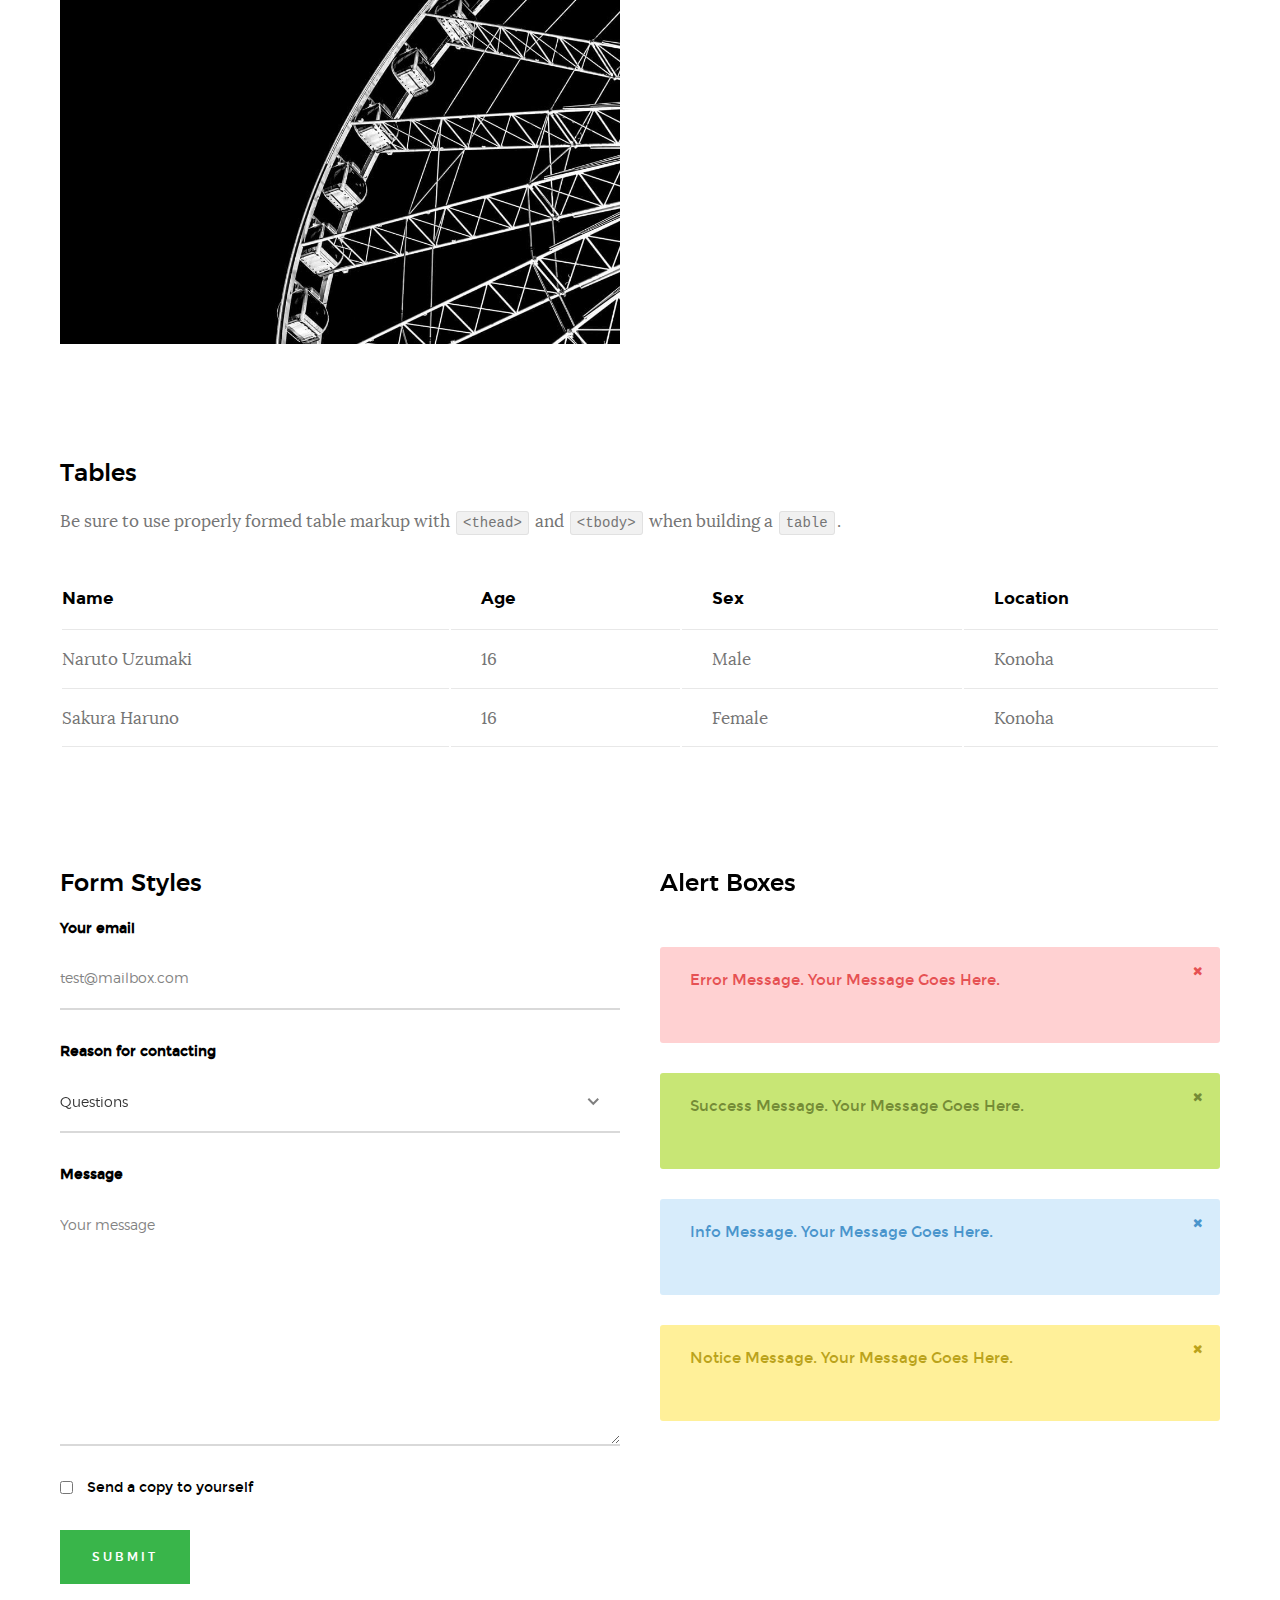
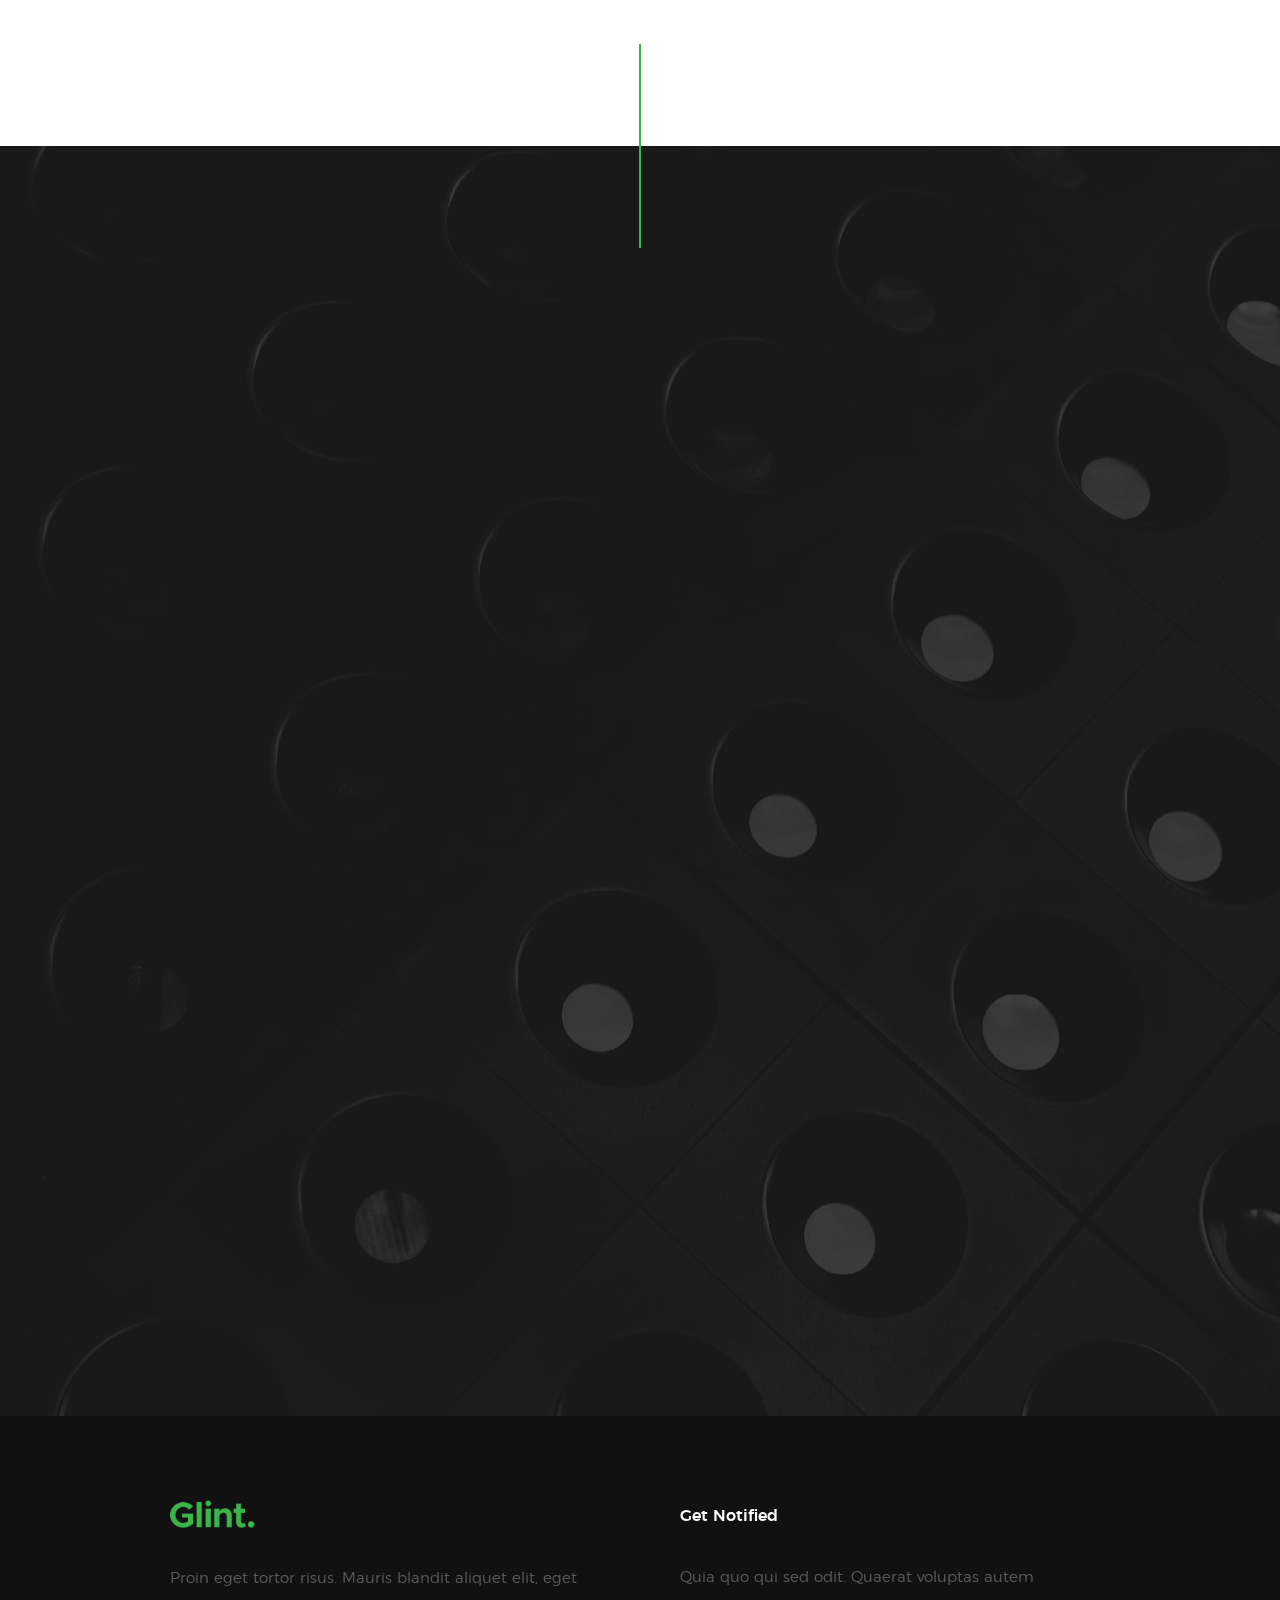
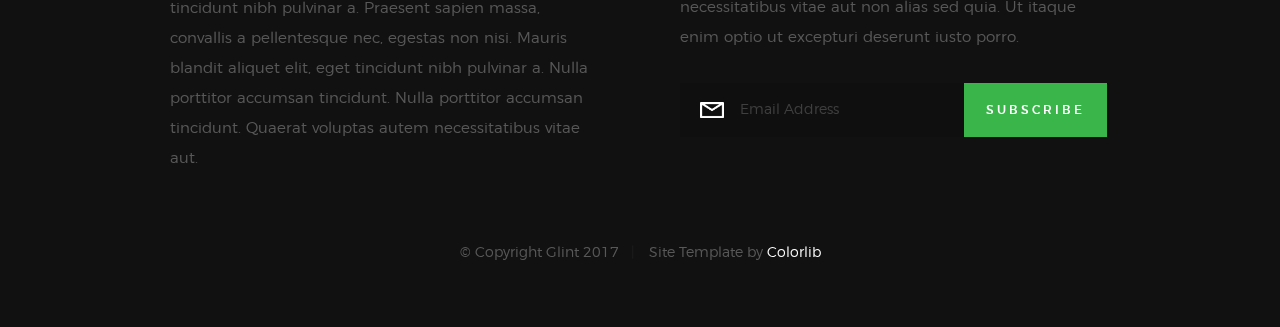
<file: styles.html>
<!DOCTYPE html>
<!--[if lt IE 9 ]><html class="no-js oldie" lang="en"> <![endif]-->
<!--[if IE 9 ]><html class="no-js oldie ie9" lang="en"> <![endif]-->
<!--[if (gte IE 9)|!(IE)]><!-->
<html class="no-js" lang="en">
<!--<![endif]-->

<head>

    <!--- basic page needs
    ================================================== -->
    <meta charset="utf-8">
    <title>Glint - Style Guide</title>
    <meta name="description" content="">
    <meta name="author" content="">

    <!-- mobile specific metas
    ================================================== -->
    <meta name="viewport" content="width=device-width, initial-scale=1">

    <!-- CSS
    ================================================== -->
    <link rel="stylesheet" href="css/base.css">
    <link rel="stylesheet" href="css/vendor.css">
    <link rel="stylesheet" href="css/main.css">

    <style type="text/css" media="screen">
        .s-styles { 
            background: white;
            padding-top: 15rem;
            padding-bottom: 12rem;
        }
     </style> 

    <!-- script
    ================================================== -->
    <script src="js/modernizr.js"></script>
    <script src="js/pace.min.js"></script>

    <!-- favicons
    ================================================== -->
    <link rel="shortcut icon" href="favicon.ico" type="image/x-icon">
    <link rel="icon" href="favicon.ico" type="image/x-icon">

</head>

<body id="top">

    <!-- header
    ================================================== -->
    <header class="s-header">

        <div class="header-logo">
            <a class="site-logo" href="index.html">
                <img src="images/logo.png" alt="Homepage">
            </a>
        </div>

        <nav class="header-nav">

            <a href="#0" class="header-nav__close" title="close"><span>Close</span></a>

            <div class="header-nav__content">
                <h3>Navigation</h3>
                
                <ul class="header-nav__list">
                    <li class="current"><a class="smoothscroll"  href="index.html" title="home">Home</a></li>
                    <li><a href="index.html#about" title="about">About</a></li>
                    <li><a href="index.html#services" title="services">Services</a></li>
                    <li><a href="index.html#works" title="works">Works</a></li>
                    <li><a href="index.html#clients" title="clients">Clients</a></li>
                    <li><a href="#contact" title="contact">Contact</a></li>
                </ul>
    
                <p>Perspiciatis hic praesentium nesciunt. Et neque a dolorum <a href='#0'>voluptatem</a> porro iusto sequi veritatis libero enim. Iusto id suscipit veritatis neque reprehenderit.</p>
    
                <ul class="header-nav__social">
                    <li>
                        <a href="#0"><i class="fa fa-facebook"></i></a>
                    </li>
                    <li>
                        <a href="#0"><i class="fa fa-twitter"></i></a>
                    </li>
                    <li>
                        <a href="#0"><i class="fa fa-instagram"></i></a>
                    </li>
                    <li>
                        <a href="#0"><i class="fa fa-behance"></i></a>
                    </li>
                    <li>
                        <a href="#0"><i class="fa fa-dribbble"></i></a>
                    </li>
                </ul>

            </div> <!-- end header-nav__content -->

        </nav>  <!-- end header-nav -->

        <a class="header-menu-toggle" href="#0">
            <span class="header-menu-text">Menu</span>
            <span class="header-menu-icon"></span>
        </a>

    </header> <!-- end s-header -->


    <!-- home
    ================================================== -->
    <section id="home" class="s-home target-section" data-parallax="scroll" data-image-src="images/hero-bg.jpg" data-natural-width=3000 data-natural-height=2000 data-position-y=center>

        <div class="overlay"></div>
        <div class="shadow-overlay"></div>

        <div class="home-content">

            <div class="row home-content__main">

                <h3>Welcome to Glint</h3>

                <h1>
                    We are a creative group <br>
                    of people who design <br>
                    influential brands and <br>
                    digital experiences.
                </h1>

                <div class="home-content__buttons">
                    <a href="#contact" class="smoothscroll btn btn--stroke">
                        Start a Project
                    </a>
                    <a href="index.html#about" class="smoothscroll btn btn--stroke">
                        More About Us
                    </a>
                </div>

            </div>

            <div class="home-content__scroll">
                <a href="#styles" class="scroll-link smoothscroll">
                    <span>Scroll Down</span>
                </a>
            </div>

            <div class="home-content__line"></div>

        </div> <!-- end home-content -->


        <ul class="home-social">
            <li>
                <a href="#0"><i class="fa fa-facebook" aria-hidden="true"></i><span>Facebook</span></a>
            </li>
            <li>
                <a href="#0"><i class="fa fa-twitter" aria-hidden="true"></i><span>Twiiter</span></a>
            </li>
            <li>
                <a href="#0"><i class="fa fa-instagram" aria-hidden="true"></i><span>Instagram</span></a>
            </li>
            <li>
                <a href="#0"><i class="fa fa-behance" aria-hidden="true"></i><span>Behance</span></a>
            </li>
            <li>
                <a href="#0"><i class="fa fa-dribbble" aria-hidden="true"></i><span>Dribbble</span></a>
            </li>
        </ul> 
        <!-- end home-social -->

    </section> <!-- end s-home -->


    <!-- styles
    ================================================== -->
    <section id="styles" class="s-styles">
        
        <div class="row narrow section-intro add-bottom text-center">

            <div class="col-twelve tab-full">

                <h1 class="display-2">Style Guide.</h1>

                <p class="lead">Lorem ipsum Officia elit ad tempor dolore est ex incididunt incididunt occaecat culpa deserunt sunt labore in cillum ullamco magna in Excepteur consequat in reprehenderit proident mollit incididunt officia commodo.
                Duis ea officia sed dolor pariatur enim dolore dolore quis incididunt nulla exercitation commodo veniam et ea incididunt.</p>

            </div>

        </div>

        <div class="row">

            <div class="col-six tab-full">

                <h3>Paragraph and Image</h3>

                <p><a href="#"><img width="120" height="120" class="pull-left" alt="sample-image" src="images/sample-image.jpg"></a>
                Lorem ipsum dolor sit amet, consectetuer adipiscing elit. Donec libero. Suspendisse bibendum.Cras id urna. Morbi tincidunt, orci ac convallis aliquam, lectus turpis varius lorem, eu posuere nunc justo tempus leo. Donec mattis, purus nec placerat bibendum, dui pede condimentum odio, ac blandit ante orci ut diam. Cras fringilla magna. Phasellus suscipit, leo a pharetra condimentum, lorem tellus eleifend magna, eget fringilla velit magna id neque posuere nunc justo tempus leo. </p>

                <p>
                Lorem ipsum dolor sit amet, consectetuer adipiscing elit. Donec libero. Suspendisse bibendum. Cras id urna. Morbi tincidunt, orci ac convallis aliquam, lectus turpis varius lorem, eu posuere nunc justo tempus leo. Donec mattis, purus nec placerat bibendum, dui pede condimentumodio, ac blandit ante orci ut diam.	
                </p>

                <p>A <a href="#">link</a>,
                <abbr title="this really isn't a very good description">abbrebation</abbr>,
                <strong>strong text</strong>,
                <em>em text</em>,
                <del>deleted text</del>, and
                <mark>this is a mark text.</mark>
                <code>.code</code>
                </p>

            </div>

            <div class="col-six tab-full">

                <h3>Drop Caps</h3>

                <p class="drop-cap">Far far away, behind the word mountains, far from the countries Vokalia and Consonantia,
                there live the blind texts. Separated they live in Bookmarksgrove right at the coast of the
                Semantics, a large language ocean. A small river named Duden flows by their place and supplies it with the necessary regelialia. Morbi tincidunt, orci ac convallis aliquam, lectus turpis varius lorem, eu	posuere nunc justo tempus leo. Donec mattis, purus nec placerat bibendum, dui pede condimentum odio, ac blandit ante orci ut diam. Cras fringilla magna. Phasellus suscipit, leo a pharetra condimentum, lorem tellus eleifend magna, eget fringilla velit magna id neque.
                </p>

                <h3>Small Print</h3>

                <p>Buy one widget, get one free!
                <small>(While supplies last. Offer expires on the vernal equinox. Not valid in Ohio.)</small>
                </p>

            </div>

        </div> <!-- end row -->

        <div class="row">

            <div class="col-six tab-full">

                <h3>Pull Quotes</h3>

                <aside class="pull-quote">
                    <blockquote>
                    <p>It is a paradisematic country, in which roasted parts of
                    sentences fly into your mouth. Even the all-powerful Pointing has no control about the blind
                    texts it is an almost unorthographic life One day however a small line of blind text by the name
                    of Lorem Ipsum decided to leave for the far World of Grammar.</p>
                    </blockquote>
                </aside>

            </div>

            <div class="col-six tab-full">

                <h3>Block Quotes</h3>

                <blockquote cite="http://where-i-got-my-info-from.com">
                <p>Your work is going to fill a large part of your life, and the only way to be truly satisfied is
                to do what you believe is great work. And the only way to do great work is to love what you do.
                If you haven't found it yet, keep looking. Don't settle. As with all matters of the heart, you'll know when you find it.
                </p>
                <cite>
                    <a href="#">Steve Jobs</a>
                </cite>
                </blockquote>

                <blockquote>
                <p>Good design is as little design as possible.</p>
                <cite>Dieter Rams</cite>
                </blockquote>

            </div>

        </div> <!-- end row -->


        <div class="row half-bottom">

            <div class="col-six tab-full">

                <h3>Example Lists</h3>

                <ol>
                    <li>Here is an example</li>
                    <li>of an ordered list.</li>
                    <li>A parent list item.
                        <ul>
                            <li>one</li>
                            <li>two</li>
                            <li>three</li>
                        </ul>
                        </li>
                        <li>A list item.</li>
                    </ol>

                <ul class="disc">
                    <li>Here is an example</li>
                    <li>of an unordered list.</li>
                </ul>

                <h3>Definition Lists</h3>

                <h5>a) Multi-line Definitions (default) </h5>

                <dl>
                    <dt><strong>This is a term</strong></dt>
                        <dd>this is the definition of that term, which both live in a <code>dl</code>.</dd>
                    <dt><strong>Another Term</strong></dt>
                        <dd>And it gets a definition too, which is this line</dd>
                        <dd>This is a 2<sup>nd</sup> definition for a single term. A <code>dt</code> may be followed by multiple <code>dd</code>s.</dd>
                </dl>

            </div>

            <div class="col-six tab-full">

                <h3>Buttons</h3>

                <p>
                    <a class="btn btn--primary full-width" href="#0">Primary Button</a>
                    <a class="btn full-width" href="#0">Default Button</a>
                    <a class="btn btn--stroke full-width" href="#0">Stroke Button</a>
                </p>

                <h3>Skill Bars</h3>
                
                <ul class="skill-bars">
                    <li>
                    <div class="progress percent90"><span>90%</span></div>
                    <strong>HTML5</strong>
                    </li>
                    <li>
                    <div class="progress percent85"><span>85%</span></div>
                    <strong>CSS3</strong>
                    </li>
                    <li>
                    <div class="progress percent70"><span>70%</span></div>
                    <strong>JQuery</strong>
                    </li>
                    <li>
                    <div class="progress percent95"><span>95%</span></div>
                    <strong>PHP</strong>
                    </li>
                    <li>
                    <div class="progress percent75"><span>75%</span></div>
                    <strong>Wordpress</strong>
                    </li>
                    <li>
                    <div class="progress percent90"><span>90%</span></div>
                    <strong>Angular JS</strong>
                    </li>
                </ul>

            </div>

        </div> <!-- end row -->

        <div class="row half-bottom">

            <div class="col-six tab-full">
                    
                <h1>H1 Heading</h1>
                <p>Doloremque dolor voluptas est sequi omnis. Pariatur ut aut. Sed enim tempora qui veniam qui cum vel. 
                Voluptas odit at vitae minima. In assumenda ut. Voluptatem totam impedit accusantium reiciendis excepturi aut qui accusamus praesentium.</p>

                <h2>H2 Heading</h2>
                <p>Doloremque dolor voluptas est sequi omnis. Pariatur ut aut. Sed enim tempora qui veniam qui cum vel. 
                Voluptas odit at vitae minima. In assumenda ut. Voluptatem totam impedit accusantium reiciendis excepturi aut qui accusamus praesentium.</p>

                <h3>H3 Heading</h3>
                <p>Doloremque dolor voluptas est sequi omnis. Pariatur ut aut. Sed enim tempora qui veniam qui cum vel. 
                Voluptas odit at vitae minima. In assumenda ut. Voluptatem totam impedit accusantium reiciendis excepturi aut qui accusamus praesentium.</p>

            </div>

            <div class="col-six tab-full">
                    
                <h4>H4 Heading</h4>
                <p>Doloremque dolor voluptas est sequi omnis. Pariatur ut aut. Sed enim tempora qui veniam qui cum vel. 
                Voluptas odit at vitae minima. In assumenda ut. Voluptatem totam impedit accusantium reiciendis excepturi aut qui accusamus praesentium.</p>

                <h5>H5 Heading</h5>
                <p>Doloremque dolor voluptas est sequi omnis. Pariatur ut aut. Sed enim tempora qui veniam qui cum vel. 
                Voluptas odit at vitae minima. In assumenda ut. Voluptatem totam impedit accusantium reiciendis excepturi aut qui accusamus praesentium.</p>

                <h6>H6 Heading</h6>
                <p>Doloremque dolor voluptas est sequi omnis. Pariatur ut aut. Sed enim tempora qui veniam qui cum vel. 
                Voluptas odit at vitae minima. In assumenda ut. Voluptatem totam impedit accusantium reiciendis excepturi aut qui accusamus praesentium.</p>

            </div>

        </div>


        <div class="row half-bottom">

            <div class="col-twelve">

                    <h3>Stats Tabs</h3>

                <ul class="stats-tabs">
                    <li><a href="#">1,234 <em>Sasuke</em></a></li>
                    <li><a href="#">567 <em>Hinata</em></a></li>
                    <li><a href="#">23,456 <em>Naruto</em></a></li>
                    <li><a href="#">3,456 <em>Kiba</em></a></li>
                    <li><a href="#">456 <em>Shikamaru</em></a></li>
                    <li><a href="#">26 <em>Sakura</em></a></li>
                    </ul>

            </div>

        </div> <!-- end row -->


        <div class="row half-bottom">

            <div class="col-six tab-full">

                <h3>Responsive Image</h3>
                <p><img src="images/wheel-500.jpg" 
                    srcset="images/wheel-1000.jpg 1000w, 
                    images/wheel-500.jpg 500w" 
                    sizes="(max-width: 1000px) 100vw, 1000px" alt=""></p>

            </div>

            <div class="col-six tab-full">

                <h3>Responsive video</h3>

                <div class="video-container">
                <iframe src="https://player.vimeo.com/video/14592941?title=0&amp;byline=0&amp;portrait=0&amp;color=F64B39" width="500" height="281" frameborder="0" webkitallowfullscreen mozallowfullscreen allowfullscreen></iframe> 
                </div>

            </div>
            
        </div> <!-- end row -->


        <div class="row add-bottom">

            <div class="col-twelve">

                <h3>Tables</h3>
                <p>Be sure to use properly formed table markup with <code>&lt;thead&gt;</code> and <code>&lt;tbody&gt;</code> when building a <code>table</code>.</p>

                <div class="table-responsive">

                    <table>
                            <thead>
                            <tr>
                                <th>Name</th>
                                <th>Age</th>
                                <th>Sex</th>
                                <th>Location</th>
                            </tr>
                            </thead>
                            <tbody>
                            <tr>
                                <td>Naruto Uzumaki</td>
                                <td>16</td>
                                <td>Male</td>
                                <td>Konoha</td>
                            </tr>
                            <tr>
                                <td>Sakura Haruno</td>
                                <td>16</td>
                                <td>Female</td>
                                <td>Konoha</td>
                            </tr>
                            </tbody>
                    </table>

                </div>

            </div>
            
        </div> <!-- end row -->
    

        <div class="row">

            <div class="col-six tab-full">

                <h3>Form Styles</h3>

                <form>
                        <div>
                            <label for="sampleInput">Your email</label>
                            <input class="full-width" type="email" placeholder="test@mailbox.com" id="sampleInput">
                    </div>
                    <div>
                            <label for="sampleRecipientInput">Reason for contacting</label>
                            <div class="cl-custom-select">
                                <select class="full-width" id="sampleRecipientInput">
                                    <option value="Option 1">Questions</option>
                                    <option value="Option 2">Report</option>
                                    <option value="Option 3">Others</option>
                                </select>
                            </div>
                    </div>
                    
                        <label for="exampleMessage">Message</label>
                        <textarea class="full-width" placeholder="Your message" id="exampleMessage"></textarea>

                        <label class="add-bottom">
                            <input type="checkbox">
                            <span class="label-text">Send a copy to yourself</span>
                        </label>
                    
                        <input class="btn--primary" type="submit" value="Submit">

                </form>

            </div>

            <div class="col-six tab-full">

                <h3>Alert Boxes</h3>

                <br>
                
                <div class="alert-box alert-box--error hideit">
                    <p>Error Message. Your Message Goes Here.</p>
                    <i class="fa fa-times alert-box__close" aria-hidden="true"></i>
                </div><!-- /error -->
                        
                <div class="alert-box alert-box--success hideit">
                    <p>Success Message. Your Message Goes Here.</p>
                    <i class="fa fa-times alert-box__close" aria-hidden="true"></i>
                </div><!-- /success -->
                        
                <div class="alert-box alert-box--info hideit">
                    <p>Info Message. Your Message Goes Here.</p>
                    <i class="fa fa-times alert-box__close" aria-hidden="true"></i>
                </div><!-- /info -->
                        
                <div class="alert-box alert-box--notice hideit">
                    <p>Notice Message. Your Message Goes Here.</p>
                    <i class="fa fa-times alert-box__close" aria-hidden="true"></i>
                </div><!-- /notice -->
            
            </div>

        </div> <!-- end row -->

    </section> <!-- end styles -->


    <!-- contact
    ================================================== -->
    <section id="contact" class="s-contact">

        <div class="overlay"></div>
        <div class="contact__line"></div>

        <div class="row section-header" data-aos="fade-up">
            <div class="col-full">
                <h3 class="subhead">Contact Us</h3>
                <h1 class="display-2 display-2--light">Reach out for a new project or just say hello</h1>
            </div>
        </div>

        <div class="row contact-content" data-aos="fade-up">
            
            <div class="contact-primary">

                <h3 class="h6">Send Us A Message</h3>

                <form name="contactForm" id="contactForm" method="post" action="" novalidate="novalidate">
                    <fieldset>
    
                    <div class="form-field">
                        <input name="contactName" type="text" id="contactName" placeholder="Your Name" value="" minlength="2" required="" aria-required="true" class="full-width">
                    </div>
                    <div class="form-field">
                        <input name="contactEmail" type="email" id="contactEmail" placeholder="Your Email" value="" required="" aria-required="true" class="full-width">
                    </div>
                    <div class="form-field">
                        <input name="contactSubject" type="text" id="contactSubject" placeholder="Subject" value="" class="full-width">
                    </div>
                    <div class="form-field">
                        <textarea name="contactMessage" id="contactMessage" placeholder="Your Message" rows="10" cols="50" required="" aria-required="true" class="full-width"></textarea>
                    </div>
                    <div class="form-field">
                        <button class="full-width btn--primary">Submit</button>
                        <div class="submit-loader">
                            <div class="text-loader">Sending...</div>
                            <div class="s-loader">
                                <div class="bounce1"></div>
                                <div class="bounce2"></div>
                                <div class="bounce3"></div>
                            </div>
                        </div>
                    </div>
    
                    </fieldset>
                </form>

                <!-- contact-warning -->
                <div class="message-warning">
                    Something went wrong. Please try again.
                </div> 
            
                <!-- contact-success -->
                <div class="message-success">
                    Your message was sent, thank you!<br>
                </div>

            </div> <!-- end contact-primary -->

            <div class="contact-secondary">
                <div class="contact-info">

                    <h3 class="h6 hide-on-fullwidth">Contact Info</h3>

                    <div class="cinfo">
                        <h5>Where to Find Us</h5>
                        <p>
                            1600 Amphitheatre Parkway<br>
                            Mountain View, CA<br>
                            94043 US
                        </p>
                    </div>

                    <div class="cinfo">
                        <h5>Email Us At</h5>
                        <p>
                            contact@glintsite.com<br>
                            info@glintsite.com
                        </p>
                    </div>

                    <div class="cinfo">
                        <h5>Call Us At</h5>
                        <p>
                            Phone: (+63) 555 1212<br>
                            Mobile: (+63) 555 0100<br>
                            Fax: (+63) 555 0101
                        </p>
                    </div>

                    <ul class="contact-social">
                        <li>
                            <a href="#"><i class="fa fa-facebook" aria-hidden="true"></i></a>
                        </li>
                        <li>
                            <a href="#"><i class="fa fa-twitter" aria-hidden="true"></i></a>
                        </li>
                        <li>
                            <a href="#"><i class="fa fa-instagram" aria-hidden="true"></i></a>
                        </li>
                        <li>
                            <a href="#"><i class="fa fa-behance" aria-hidden="true"></i></a>
                        </li>
                        <li>
                            <a href="#"><i class="fa fa-dribbble" aria-hidden="true"></i></a>
                        </li>
                    </ul> <!-- end contact-social -->

                </div> <!-- end contact-info -->
            </div> <!-- end contact-secondary -->

        </div> <!-- end contact-content -->

    </section> <!-- end s-contact -->


    <!-- footer
    ================================================== -->
    <footer>

        <div class="row footer-main">

            <div class="col-six tab-full left footer-desc">

                <div class="footer-logo"></div>
                Proin eget tortor risus. Mauris blandit aliquet elit, eget tincidunt nibh pulvinar a. Praesent sapien massa, convallis a pellentesque nec, egestas non nisi. Mauris blandit aliquet elit, eget tincidunt nibh pulvinar a. Nulla porttitor accumsan tincidunt. Nulla porttitor accumsan tincidunt. Quaerat voluptas autem necessitatibus vitae aut.

            </div>

            <div class="col-six tab-full right footer-subscribe">

                <h4>Get Notified</h4>
                <p>Quia quo qui sed odit. Quaerat voluptas autem necessitatibus vitae aut non alias sed quia. Ut itaque enim optio ut excepturi deserunt iusto porro.</p>

                <div class="subscribe-form">
                    <form id="mc-form" class="group" novalidate="true">
                        <input type="email" value="" name="EMAIL" class="email" id="mc-email" placeholder="Email Address" required="">
                        <input type="submit" name="subscribe" value="Subscribe">
                        <label for="mc-email" class="subscribe-message"></label>
                    </form>
                </div>

            </div>

        </div> <!-- end footer-main -->

        <div class="row footer-bottom">

            <div class="col-twelve">
                <div class="copyright">
                    <span>© Copyright Glint 2017</span> 
                    <span>Site Template by <a href="https://www.colorlib.com/">Colorlib</a></span>	
                </div>

                <div class="go-top">
                    <a class="smoothscroll" title="Back to Top" href="#top"><i class="icon-arrow-up" aria-hidden="true"></i></a>
                </div>
            </div>

        </div> <!-- end footer-bottom -->

    </footer> <!-- end footer -->


    <!-- photoswipe background
    ================================================== -->
    <div aria-hidden="true" class="pswp" role="dialog" tabindex="-1">

        <div class="pswp__bg"></div>
        <div class="pswp__scroll-wrap">

            <div class="pswp__container">
                <div class="pswp__item"></div>
                <div class="pswp__item"></div>
                <div class="pswp__item"></div>
            </div>

            <div class="pswp__ui pswp__ui--hidden">
                <div class="pswp__top-bar">
                    <div class="pswp__counter"></div><button class="pswp__button pswp__button--close" title="Close (Esc)"></button> <button class="pswp__button pswp__button--share" title=
                    "Share"></button> <button class="pswp__button pswp__button--fs" title="Toggle fullscreen"></button> <button class="pswp__button pswp__button--zoom" title=
                    "Zoom in/out"></button>
                    <div class="pswp__preloader">
                        <div class="pswp__preloader__icn">
                            <div class="pswp__preloader__cut">
                                <div class="pswp__preloader__donut"></div>
                            </div>
                        </div>
                    </div>
                </div>
                <div class="pswp__share-modal pswp__share-modal--hidden pswp__single-tap">
                    <div class="pswp__share-tooltip"></div>
                </div><button class="pswp__button pswp__button--arrow--left" title="Previous (arrow left)"></button> <button class="pswp__button pswp__button--arrow--right" title=
                "Next (arrow right)"></button>
                <div class="pswp__caption">
                    <div class="pswp__caption__center"></div>
                </div>
            </div>

        </div>

    </div> <!-- end photoSwipe background -->


    <!-- preloader
    ================================================== -->
    <div id="preloader">
        <div id="loader">
            <div class="line-scale-pulse-out">
                <div></div>
                <div></div>
                <div></div>
                <div></div>
                <div></div>
            </div>
        </div>
    </div>


    <!-- Java Script
    ================================================== -->
    <script src="js/jquery-3.2.1.min.js"></script>
    <script src="js/plugins.js"></script>
    <script src="js/main.js"></script>

</body>

</html>
</file>
<file: css/base.css>
/* =================================================================== 
 *
 *  Glint v1.0 Base Stylesheet
 *  11-20-2017
 *  ------------------------------------------------------------------
 *
 *  TOC:
 *  # imports 
 *  # normalize
 *  # basic/base setup styles
 *      ## Media
 *      ## Typography resets 
 *      ## links
 *      ## inputs
 *  # grid
 *      ## medium size devices
 *      ## tablets
 *      ## mobile devices
 *      ## small mobile devices
 *  # block grids
 *      ## medium size devices
 *      ## tablets
 *      ## mobile devices
 *      ## small mobile devices
 *  # MISC
 *
 * =================================================================== */


/* ===================================================================
 * # imports 
 *
 * ------------------------------------------------------------------- */
@import url("font-awesome/css/font-awesome.min.css");
@import url("micons/micons.css");
@import url("fonts.css");


/* ===================================================================
 * # normalize
 * normalize.css v5.0.0 | MIT License | 
 * github.com/necolas/normalize.css
 *
 * ------------------------------------------------------------------- */
html {
    font-family: sans-serif;
    line-height: 1.15;
    -ms-text-size-adjust: 100%;
    -webkit-text-size-adjust: 100%;
}

body {
    margin: 0;
}

article,
aside,
footer,
header,
nav,
section {
    display: block;
}

h1 {
    font-size: 2em;
    margin: 0.67em 0;
}

figcaption,
figure,
main {
    display: block;
}

figure {
    margin: 1em 40px;
}

hr {
    box-sizing: content-box;
    height: 0;
    overflow: visible;
}

pre {
    font-family: monospace, monospace;
    font-size: 1em;
}

a {
    background-color: transparent;
    -webkit-text-decoration-skip: objects;
}

a:active,
a:hover {
    outline-width: 0;
}

abbr[title] {
    border-bottom: none;
    text-decoration: underline;
    text-decoration: underline dotted;
}

b,
strong {
    font-weight: inherit;
}

b,
strong {
    font-weight: bolder;
}

code,
kbd,
samp {
    font-family: monospace, monospace;
    font-size: 1em;
}

dfn {
    font-style: italic;
}

mark {
    background-color: #ff0;
    color: #000;
}

small {
    font-size: 80%;
}

sub,
sup {
    font-size: 75%;
    line-height: 0;
    position: relative;
    vertical-align: baseline;
}

sub {
    bottom: -0.25em;
}

sup {
    top: -0.5em;
}

audio,
video {
    display: inline-block;
}

audio:not([controls]) {
    display: none;
    height: 0;
}

img {
    border-style: none;
}

svg:not(:root) {
    overflow: hidden;
}

button,
input,
optgroup,
select,
textarea {
    font-family: sans-serif;
    font-size: 100%;
    line-height: 1.15;
    margin: 0;
}

button,
input {
    overflow: visible;
}

button,
select {
    text-transform: none;
}

button,
html [type="button"],
[type="reset"],
[type="submit"] {
    -webkit-appearance: button;
}

button::-moz-focus-inner,
[type="button"]::-moz-focus-inner,
[type="reset"]::-moz-focus-inner,
[type="submit"]::-moz-focus-inner {
    border-style: none;
    padding: 0;
}

button:-moz-focusring,
[type="button"]:-moz-focusring,
[type="reset"]:-moz-focusring,
[type="submit"]:-moz-focusring {
    outline: 1px dotted ButtonText;
}

fieldset {
    border: 1px solid #c0c0c0;
    margin: 0 2px;
    padding: 0.35em 0.625em 0.75em;
}

legend {
    box-sizing: border-box;
    color: inherit;
    display: table;
    max-width: 100%;
    padding: 0;
    white-space: normal;
}

progress {
    display: inline-block;
    vertical-align: baseline;
}

textarea {
    overflow: auto;
}

[type="checkbox"],
[type="radio"] {
    box-sizing: border-box;
    padding: 0;
}

[type="number"]::-webkit-inner-spin-button,
[type="number"]::-webkit-outer-spin-button {
    height: auto;
}

[type="search"] {
    -webkit-appearance: textfield;
    outline-offset: -2px;
}

[type="search"]::-webkit-search-cancel-button,
[type="search"]::-webkit-search-decoration {
    -webkit-appearance: none;
}

::-webkit-file-upload-button {
    -webkit-appearance: button;
    font: inherit;
}

details,
menu {
    display: block;
}

summary {
    display: list-item;
}

canvas {
    display: inline-block;
}

template {
    display: none;
}

[hidden] {
    display: none;
}


/* ===================================================================
 * # basic/base setup styles
 *
 * ------------------------------------------------------------------- */
html {
    font-size: 62.5%;
    box-sizing: border-box;
}

*,
*::before,
*::after {
    box-sizing: inherit;
}

body {
    font-weight: normal;
    line-height: 1;
    word-wrap: break-word;
    text-rendering: optimizeLegibility;
    -webkit-overflow-scrolling: touch;
    -webkit-text-size-adjust: none;
}

body,
input,
button {
    -moz-osx-font-smoothing: grayscale;
    -webkit-font-smoothing: antialiased;
}


/* ------------------------------------------------------------------- 
 * ## Media
 * ------------------------------------------------------------------- */
img,
video {
    max-width: 100%;
    height: auto;
}


/* ------------------------------------------------------------------- 
 * ## Typography resets 
 * ------------------------------------------------------------------- */
div,
dl,
dt,
dd,
ul,
ol,
li,
h1,
h2,
h3,
h4,
h5,
h6,
pre,
form,
p,
blockquote,
th,
td {
    margin: 0;
    padding: 0;
}

h1,
h2,
h3,
h4,
h5,
h6 {
    -webkit-font-smoothing: auto;
    -webkit-font-smoothing: antialiased;
    -webkit-font-variant-ligatures: common-ligatures;
    -moz-font-variant-ligatures: common-ligatures;
    font-variant-ligatures: common-ligatures;
    text-rendering: optimizeLegibility;
}

em,
i {
    font-style: italic;
    line-height: inherit;
}

strong,
b {
    font-weight: bold;
    line-height: inherit;
}

small {
    font-size: 60%;
    line-height: inherit;
}

ol,
ul {
    list-style: none;
}

li {
    display: block;
}


/* ------------------------------------------------------------------- 
 * ## links 
 * ------------------------------------------------------------------- */
a {
    text-decoration: none;
    line-height: inherit;
}

a img {
    border: none;
}


/* ------------------------------------------------------------------- 
 * ## inputs 
 * ------------------------------------------------------------------- */
fieldset {
    margin: 0;
    padding: 0;
}

input[type="email"],
input[type="number"],
input[type="search"],
input[type="text"],
input[type="tel"],
input[type="url"],
input[type="password"],
textarea {
    -webkit-appearance: none;
    -moz-appearance: none;
    -ms-appearance: none;
    -o-appearance: none;
    appearance: none;
}


/* ===================================================================
 * # grid
 *
 * ------------------------------------------------------------------- */
.row {
    width: 94%;
    max-width: 1200px;
    margin: 0 auto;
}

.row:after {
    content: "";
    display: table;
    clear: both;
}

.row .row {
    width: auto;
    max-width: none;
    margin-left: -20px;
    margin-right: -20px;
}


/* column blocks
 * -------------------------------------- */
[class*="col-"] {
    float: left;
    padding: 0 20px;
}

[class*="col-"]+[class*="col-"].end {
    float: right;
}


/* column width classes 
 * -------------------------------------- */
.col-one {
    width: 8.33333%;
}

.col-two,
.col-1-6 {
    width: 16.66667%;
}

.col-three,
.col-1-4 {
    width: 25%;
}

.col-four,
.col-1-3 {
    width: 33.33333%;
}

.col-five {
    width: 41.66667%;
}

.col-six,
.col-1-2 {
    width: 50%;
}

.col-seven {
    width: 58.33333%;
}

.col-eight,
.col-2-3 {
    width: 66.66667%;
}

.col-nine,
.col-3-4 {
    width: 75%;
}

.col-ten,
.col-5-6 {
    width: 83.33333%;
}

.col-eleven {
    width: 91.66667%;
}

.col-twelve,
.col-full {
    width: 100%;
}


/* ------------------------------------------------------------------- 
 * ## medium size devices
 * ------------------------------------------------------------------- */
@media only screen and (max-width: 1200px) {
    .row .row {
        margin-left: -15px;
        margin-right: -15px;
    }
    [class*="col-"] {
        padding: 0 15px;
    }
    .md-two,
    .md-1-6 {
        width: 16.66667%;
    }
    .md-one {
        width: 8.33333%;
    }
    .md-three,
    .md-1-4 {
        width: 25%;
    }
    .md-four,
    .md-1-3 {
        width: 33.33333%;
    }
    .md-five {
        width: 41.66667%;
    }
    .md-six,
    .md-1-2 {
        width: 50%;
    }
    .md-seven {
        width: 58.33333%;
    }
    .md-eight,
    .md-2-3 {
        width: 66.66667%;
    }
    .md-nine,
    .md-3-4 {
        width: 75%;
    }
    .md-ten,
    .md-5-6 {
        width: 83.33333%;
    }
    .md-eleven {
        width: 91.66667%;
    }
    .md-twelve,
    .md-full {
        width: 100%;
    }
}


/* ------------------------------------------------------------------- 
 * ## tablets
 * ------------------------------------------------------------------- */
@media only screen and (max-width: 800px) {
    .row {
        width: 90%;
    }
    .tab-1-4 {
        width: 25%;
    }
    .tab-1-3 {
        width: 33.33333%;
    }
    .tab-1-2 {
        width: 50%;
    }
    .tab-2-3 {
        width: 66.66667%;
    }
    .tab-3-4 {
        width: 75%;
    }
    .tab-full {
        width: 100%;
    }
}


/* ------------------------------------------------------------------- 
 * ## mobile devices
 * ------------------------------------------------------------------- */
@media only screen and (max-width: 600px) {
    .row {
        width: auto;
        padding-left: 25px;
        padding-right: 25px;
    }
    .row .row {
        margin-left: -10px;
        margin-right: -10px;
    }
    [class*="col-"] {
        padding: 0 10px;
    }
    .mob-1-4 {
        width: 25%;
    }
    .mob-1-3 {
        width: 33.33333%;
    }
    .mob-1-2 {
        width: 50%;
    }
    .mob-2-3 {
        width: 66.66667%;
    }
    .mob-3-4 {
        width: 75%;
    }
    .mob-full {
        width: 100%;
    }
}


/* ------------------------------------------------------------------- 
 * ## small mobile devices
 * ------------------------------------------------------------------- */

/* stack columns on small mobile devices
 * ------------------------------------------------------------------- */

@media only screen and (max-width: 400px) {
    .row .row {
        padding-left: 0;
        padding-right: 0;
        margin-left: 0;
        margin-right: 0;
    }
    [class*="col-"] {
        width: 100% !important;
        float: none !important;
        clear: both !important;
        margin-left: 0;
        margin-right: 0;
        padding: 0;
    }
    [class*="col-"]+[class*="col-"].end {
        float: none;
    }
}


/* ===================================================================
 * # block grids
 * ------------------------------------------------------------------- */

/*   Equally-sized columns define at row level
 * ------------------------------------------------------------------- */
[class*="block-"]:after {
    content: "";
    display: table;
    clear: both;
}

.block-1-6 .col-block {
    width: 16.66667%;
}

.block-1-5 .col-block {
    width: 20%;
}

.block-1-4 .col-block {
    width: 25%;
}

.block-1-3 .col-block {
    width: 33.33333%;
}

.block-1-2 .col-block {
    width: 50%;
}


/**
 * Clearing for block grid columns. Allow columns with 
 * different heights to align properly.
 */

.block-1-6 .col-block:nth-child(6n+1),
.block-1-5 .col-block:nth-child(5n+1),
.block-1-4 .col-block:nth-child(4n+1),
.block-1-3 .col-block:nth-child(3n+1),
.block-1-2 .col-block:nth-child(2n+1) {
    clear: both;
}


/* ------------------------------------------------------------------- 
 * ## medium size devices
 * ------------------------------------------------------------------- */
@media only screen and (max-width: 1200px) {
    .block-m-1-6 .col-block {
        width: 16.66667%;
    }
    .block-m-1-5 .col-block {
        width: 20%;
    }
    .block-m-1-4 .col-block {
        width: 25%;
    }
    .block-m-1-3 .col-block {
        width: 33.33333%;
    }
    .block-m-1-2 .col-block {
        width: 50%;
    }
    .block-m-full .col-block {
        width: 100%;
        clear: both;
    }
    [class*="block-m-"] .col-block:nth-child(n) {
        clear: none;
    }
    .block-m-1-6 .col-block:nth-child(6n+1),
    .block-m-1-5 .col-block:nth-child(5n+1),
    .block-m-1-4 .col-block:nth-child(4n+1),
    .block-m-1-3 .col-block:nth-child(3n+1),
    .block-m-1-2 .col-block:nth-child(2n+1) {
        clear: both;
    }
}


/* ------------------------------------------------------------------- 
 * ## tablets
 * ------------------------------------------------------------------- */
@media only screen and (max-width: 800px) {
    .block-tab-1-6 .col-block {
        width: 16.66667%;
    }
    .block-tab-1-5 .col-block {
        width: 20%;
    }
    .block-tab-1-4 .col-block {
        width: 25%;
    }
    .block-tab-1-3 .col-block {
        width: 33.33333%;
    }
    .block-tab-1-2 .col-block {
        width: 50%;
    }
    .block-tab-full .col-block {
        width: 100%;
        clear: both;
    }
    [class*="block-tab-"] .col-block:nth-child(n) {
        clear: none;
    }
    .block-tab-1-6 .col-block:nth-child(6n+1),
    .block-tab-1-6 .col-block:nth-child(5n+1),
    .block-tab-1-4 .col-block:nth-child(4n+1),
    .block-tab-1-3 .col-block:nth-child(3n+1),
    .block-tab-1-2 .col-block:nth-child(2n+1) {
        clear: both;
    }
}


/* ------------------------------------------------------------------- 
 * ## mobile devices
 * ------------------------------------------------------------------- */
@media only screen and (max-width: 600px) {
    .block-mob-1-6 .col-block {
        width: 16.66667%;
    }
    .block-mob-1-5 .col-block {
        width: 20%;
    }
    .block-mob-1-4 .col-block {
        width: 25%;
    }
    .block-mob-1-3 .col-block {
        width: 33.33333%;
    }
    .block-mob-1-2 .col-block {
        width: 50%;
    }
    .block-mob-full .col-block {
        width: 100%;
        clear: both;
    }
    [class*="block-mob-"] .col-block:nth-child(n) {
        clear: none;
    }
    .block-mob-1-6 .col-block:nth-child(6n+1),
    .block-mob-1-5 .col-block:nth-child(5n+1),
    .block-mob-1-4 .col-block:nth-child(4n+1),
    .block-mob-1-3 .col-block:nth-child(3n+1),
    .block-mob-1-2 .col-block:nth-child(2n+1) {
        clear: both;
    }
}


/* ------------------------------------------------------------------- 
 * ## small mobile devices
 * ------------------------------------------------------------------- */

/* stack columns on small mobile devices
 * ------------------------------------------------------------------- */

@media only screen and (max-width: 400px) {
    .stack .col-block {
        width: 100% !important;
        float: none !important;
        clear: both !important;
        margin-left: 0;
        margin-right: 0;
    }
}


/* ===================================================================
 * # MISC
 *
 * ------------------------------------------------------------------- */
.group:after {
    content: "";
    display: table;
    clear: both;
}


/* Misc Helper Styles
 * -------------------------------------- */
.is-hidden {
    display: none;
}

.is-invisible {
    visibility: hidden;
}

.antialiased {
    -webkit-font-smoothing: antialiased;
    -moz-osx-font-smoothing: grayscale;
}

.overflow-hidden {
    overflow: hidden;
}

.remove-bottom {
    margin-bottom: 0;
}

.half-bottom {
    margin-bottom: 1.5rem !important;
}

.add-bottom {
    margin-bottom: 3rem !important;
}

.no-border {
    border: none;
}

.full-width {
    width: 100%;
}

.text-center {
    text-align: center;
}

.text-left {
    text-align: left;
}

.text-right {
    text-align: right;
}

.pull-left {
    float: left;
}

.pull-right {
    float: right;
}

.align-center {
    margin-left: auto;
    margin-right: auto;
    text-align: center;
}


/*# sourceMappingURL=base.css.map */
</file>
<file: css/vendor.css>
/* =================================================================== 
 *
 *  Glint v1.0 Vendor/Third Party CSS 
 *  11-20-2017
 *  ------------------------------------------------------------------
 *
 *  TOC:
 *  # animate on scroll
 *  # slick slider
 *  # photoswipe
 *  # photoSwipe skin
 *
 * =================================================================== */


/* ===================================================================
 * # animate on scroll 
 * https://michalsnik.github.io/aos/
 *
 * ------------------------------------------------------------------- */
[data-aos][data-aos][data-aos-duration='50'], body[data-aos-duration='50'] [data-aos] {
    transition-duration: 50ms;
}

[data-aos][data-aos][data-aos-delay='50'], body[data-aos-delay='50'] [data-aos] {
    transition-delay: 0;
}

[data-aos][data-aos][data-aos-delay='50'].aos-animate, body[data-aos-delay='50'] [data-aos].aos-animate {
    transition-delay: 50ms;
}

[data-aos][data-aos][data-aos-duration='100'], body[data-aos-duration='100'] [data-aos] {
    transition-duration: .1s;
}

[data-aos][data-aos][data-aos-delay='100'], body[data-aos-delay='100'] [data-aos] {
    transition-delay: 0;
}

[data-aos][data-aos][data-aos-delay='100'].aos-animate, body[data-aos-delay='100'] [data-aos].aos-animate {
    transition-delay: .1s;
}

[data-aos][data-aos][data-aos-duration='150'], body[data-aos-duration='150'] [data-aos] {
    transition-duration: .15s;
}

[data-aos][data-aos][data-aos-delay='150'], body[data-aos-delay='150'] [data-aos] {
    transition-delay: 0;
}

[data-aos][data-aos][data-aos-delay='150'].aos-animate, body[data-aos-delay='150'] [data-aos].aos-animate {
    transition-delay: .15s;
}

[data-aos][data-aos][data-aos-duration='200'], body[data-aos-duration='200'] [data-aos] {
    transition-duration: .2s;
}

[data-aos][data-aos][data-aos-delay='200'], body[data-aos-delay='200'] [data-aos] {
    transition-delay: 0;
}

[data-aos][data-aos][data-aos-delay='200'].aos-animate, body[data-aos-delay='200'] [data-aos].aos-animate {
    transition-delay: .2s;
}

[data-aos][data-aos][data-aos-duration='250'], body[data-aos-duration='250'] [data-aos] {
    transition-duration: .25s;
}

[data-aos][data-aos][data-aos-delay='250'], body[data-aos-delay='250'] [data-aos] {
    transition-delay: 0;
}

[data-aos][data-aos][data-aos-delay='250'].aos-animate, body[data-aos-delay='250'] [data-aos].aos-animate {
    transition-delay: .25s;
}

[data-aos][data-aos][data-aos-duration='300'], body[data-aos-duration='300'] [data-aos] {
    transition-duration: .3s;
}

[data-aos][data-aos][data-aos-delay='300'], body[data-aos-delay='300'] [data-aos] {
    transition-delay: 0;
}

[data-aos][data-aos][data-aos-delay='300'].aos-animate, body[data-aos-delay='300'] [data-aos].aos-animate {
    transition-delay: .3s;
}

[data-aos][data-aos][data-aos-duration='350'], body[data-aos-duration='350'] [data-aos] {
    transition-duration: .35s;
}

[data-aos][data-aos][data-aos-delay='350'], body[data-aos-delay='350'] [data-aos] {
    transition-delay: 0;
}

[data-aos][data-aos][data-aos-delay='350'].aos-animate, body[data-aos-delay='350'] [data-aos].aos-animate {
    transition-delay: .35s;
}

[data-aos][data-aos][data-aos-duration='400'], body[data-aos-duration='400'] [data-aos] {
    transition-duration: .4s;
}

[data-aos][data-aos][data-aos-delay='400'], body[data-aos-delay='400'] [data-aos] {
    transition-delay: 0;
}

[data-aos][data-aos][data-aos-delay='400'].aos-animate, body[data-aos-delay='400'] [data-aos].aos-animate {
    transition-delay: .4s;
}

[data-aos][data-aos][data-aos-duration='450'], body[data-aos-duration='450'] [data-aos] {
    transition-duration: .45s;
}

[data-aos][data-aos][data-aos-delay='450'], body[data-aos-delay='450'] [data-aos] {
    transition-delay: 0;
}

[data-aos][data-aos][data-aos-delay='450'].aos-animate, body[data-aos-delay='450'] [data-aos].aos-animate {
    transition-delay: .45s;
}

[data-aos][data-aos][data-aos-duration='500'], body[data-aos-duration='500'] [data-aos] {
    transition-duration: .5s;
}

[data-aos][data-aos][data-aos-delay='500'], body[data-aos-delay='500'] [data-aos] {
    transition-delay: 0;
}

[data-aos][data-aos][data-aos-delay='500'].aos-animate, body[data-aos-delay='500'] [data-aos].aos-animate {
    transition-delay: .5s;
}

[data-aos][data-aos][data-aos-duration='550'], body[data-aos-duration='550'] [data-aos] {
    transition-duration: .55s;
}

[data-aos][data-aos][data-aos-delay='550'], body[data-aos-delay='550'] [data-aos] {
    transition-delay: 0;
}

[data-aos][data-aos][data-aos-delay='550'].aos-animate, body[data-aos-delay='550'] [data-aos].aos-animate {
    transition-delay: .55s;
}

[data-aos][data-aos][data-aos-duration='600'], body[data-aos-duration='600'] [data-aos] {
    transition-duration: .6s;
}

[data-aos][data-aos][data-aos-delay='600'], body[data-aos-delay='600'] [data-aos] {
    transition-delay: 0;
}

[data-aos][data-aos][data-aos-delay='600'].aos-animate, body[data-aos-delay='600'] [data-aos].aos-animate {
    transition-delay: .6s;
}

[data-aos][data-aos][data-aos-duration='650'], body[data-aos-duration='650'] [data-aos] {
    transition-duration: .65s;
}

[data-aos][data-aos][data-aos-delay='650'], body[data-aos-delay='650'] [data-aos] {
    transition-delay: 0;
}

[data-aos][data-aos][data-aos-delay='650'].aos-animate, body[data-aos-delay='650'] [data-aos].aos-animate {
    transition-delay: .65s;
}

[data-aos][data-aos][data-aos-duration='700'], body[data-aos-duration='700'] [data-aos] {
    transition-duration: .7s;
}

[data-aos][data-aos][data-aos-delay='700'], body[data-aos-delay='700'] [data-aos] {
    transition-delay: 0;
}

[data-aos][data-aos][data-aos-delay='700'].aos-animate, body[data-aos-delay='700'] [data-aos].aos-animate {
    transition-delay: .7s;
}

[data-aos][data-aos][data-aos-duration='750'], body[data-aos-duration='750'] [data-aos] {
    transition-duration: .75s;
}

[data-aos][data-aos][data-aos-delay='750'], body[data-aos-delay='750'] [data-aos] {
    transition-delay: 0;
}

[data-aos][data-aos][data-aos-delay='750'].aos-animate, body[data-aos-delay='750'] [data-aos].aos-animate {
    transition-delay: .75s;
}

[data-aos][data-aos][data-aos-duration='800'], body[data-aos-duration='800'] [data-aos] {
    transition-duration: .8s;
}

[data-aos][data-aos][data-aos-delay='800'], body[data-aos-delay='800'] [data-aos] {
    transition-delay: 0;
}

[data-aos][data-aos][data-aos-delay='800'].aos-animate, body[data-aos-delay='800'] [data-aos].aos-animate {
    transition-delay: .8s;
}

[data-aos][data-aos][data-aos-duration='850'], body[data-aos-duration='850'] [data-aos] {
    transition-duration: .85s;
}

[data-aos][data-aos][data-aos-delay='850'], body[data-aos-delay='850'] [data-aos] {
    transition-delay: 0;
}

[data-aos][data-aos][data-aos-delay='850'].aos-animate, body[data-aos-delay='850'] [data-aos].aos-animate {
    transition-delay: .85s;
}

[data-aos][data-aos][data-aos-duration='900'], body[data-aos-duration='900'] [data-aos] {
    transition-duration: .9s;
}

[data-aos][data-aos][data-aos-delay='900'], body[data-aos-delay='900'] [data-aos] {
    transition-delay: 0;
}

[data-aos][data-aos][data-aos-delay='900'].aos-animate, body[data-aos-delay='900'] [data-aos].aos-animate {
    transition-delay: .9s;
}

[data-aos][data-aos][data-aos-duration='950'], body[data-aos-duration='950'] [data-aos] {
    transition-duration: .95s;
}

[data-aos][data-aos][data-aos-delay='950'], body[data-aos-delay='950'] [data-aos] {
    transition-delay: 0;
}

[data-aos][data-aos][data-aos-delay='950'].aos-animate, body[data-aos-delay='950'] [data-aos].aos-animate {
    transition-delay: .95s;
}

[data-aos][data-aos][data-aos-duration='1000'], body[data-aos-duration='1000'] [data-aos] {
    transition-duration: 1s;
}

[data-aos][data-aos][data-aos-delay='1000'], body[data-aos-delay='1000'] [data-aos] {
    transition-delay: 0;
}

[data-aos][data-aos][data-aos-delay='1000'].aos-animate, body[data-aos-delay='1000'] [data-aos].aos-animate {
    transition-delay: 1s;
}

[data-aos][data-aos][data-aos-duration='1050'], body[data-aos-duration='1050'] [data-aos] {
    transition-duration: 1.05s;
}

[data-aos][data-aos][data-aos-delay='1050'], body[data-aos-delay='1050'] [data-aos] {
    transition-delay: 0;
}

[data-aos][data-aos][data-aos-delay='1050'].aos-animate, body[data-aos-delay='1050'] [data-aos].aos-animate {
    transition-delay: 1.05s;
}

[data-aos][data-aos][data-aos-duration='1100'], body[data-aos-duration='1100'] [data-aos] {
    transition-duration: 1.1s;
}

[data-aos][data-aos][data-aos-delay='1100'], body[data-aos-delay='1100'] [data-aos] {
    transition-delay: 0;
}

[data-aos][data-aos][data-aos-delay='1100'].aos-animate, body[data-aos-delay='1100'] [data-aos].aos-animate {
    transition-delay: 1.1s;
}

[data-aos][data-aos][data-aos-duration='1150'], body[data-aos-duration='1150'] [data-aos] {
    transition-duration: 1.15s;
}

[data-aos][data-aos][data-aos-delay='1150'], body[data-aos-delay='1150'] [data-aos] {
    transition-delay: 0;
}

[data-aos][data-aos][data-aos-delay='1150'].aos-animate, body[data-aos-delay='1150'] [data-aos].aos-animate {
    transition-delay: 1.15s;
}

[data-aos][data-aos][data-aos-duration='1200'], body[data-aos-duration='1200'] [data-aos] {
    transition-duration: 1.2s;
}

[data-aos][data-aos][data-aos-delay='1200'], body[data-aos-delay='1200'] [data-aos] {
    transition-delay: 0;
}

[data-aos][data-aos][data-aos-delay='1200'].aos-animate, body[data-aos-delay='1200'] [data-aos].aos-animate {
    transition-delay: 1.2s;
}

[data-aos][data-aos][data-aos-duration='1250'], body[data-aos-duration='1250'] [data-aos] {
    transition-duration: 1.25s;
}

[data-aos][data-aos][data-aos-delay='1250'], body[data-aos-delay='1250'] [data-aos] {
    transition-delay: 0;
}

[data-aos][data-aos][data-aos-delay='1250'].aos-animate, body[data-aos-delay='1250'] [data-aos].aos-animate {
    transition-delay: 1.25s;
}

[data-aos][data-aos][data-aos-duration='1300'], body[data-aos-duration='1300'] [data-aos] {
    transition-duration: 1.3s;
}

[data-aos][data-aos][data-aos-delay='1300'], body[data-aos-delay='1300'] [data-aos] {
    transition-delay: 0;
}

[data-aos][data-aos][data-aos-delay='1300'].aos-animate, body[data-aos-delay='1300'] [data-aos].aos-animate {
    transition-delay: 1.3s;
}

[data-aos][data-aos][data-aos-duration='1350'], body[data-aos-duration='1350'] [data-aos] {
    transition-duration: 1.35s;
}

[data-aos][data-aos][data-aos-delay='1350'], body[data-aos-delay='1350'] [data-aos] {
    transition-delay: 0;
}

[data-aos][data-aos][data-aos-delay='1350'].aos-animate, body[data-aos-delay='1350'] [data-aos].aos-animate {
    transition-delay: 1.35s;
}

[data-aos][data-aos][data-aos-duration='1400'], body[data-aos-duration='1400'] [data-aos] {
    transition-duration: 1.4s;
}

[data-aos][data-aos][data-aos-delay='1400'], body[data-aos-delay='1400'] [data-aos] {
    transition-delay: 0;
}

[data-aos][data-aos][data-aos-delay='1400'].aos-animate, body[data-aos-delay='1400'] [data-aos].aos-animate {
    transition-delay: 1.4s;
}

[data-aos][data-aos][data-aos-duration='1450'], body[data-aos-duration='1450'] [data-aos] {
    transition-duration: 1.45s;
}

[data-aos][data-aos][data-aos-delay='1450'], body[data-aos-delay='1450'] [data-aos] {
    transition-delay: 0;
}

[data-aos][data-aos][data-aos-delay='1450'].aos-animate, body[data-aos-delay='1450'] [data-aos].aos-animate {
    transition-delay: 1.45s;
}

[data-aos][data-aos][data-aos-duration='1500'], body[data-aos-duration='1500'] [data-aos] {
    transition-duration: 1.5s;
}

[data-aos][data-aos][data-aos-delay='1500'], body[data-aos-delay='1500'] [data-aos] {
    transition-delay: 0;
}

[data-aos][data-aos][data-aos-delay='1500'].aos-animate, body[data-aos-delay='1500'] [data-aos].aos-animate {
    transition-delay: 1.5s;
}

[data-aos][data-aos][data-aos-duration='1550'], body[data-aos-duration='1550'] [data-aos] {
    transition-duration: 1.55s;
}

[data-aos][data-aos][data-aos-delay='1550'], body[data-aos-delay='1550'] [data-aos] {
    transition-delay: 0;
}

[data-aos][data-aos][data-aos-delay='1550'].aos-animate, body[data-aos-delay='1550'] [data-aos].aos-animate {
    transition-delay: 1.55s;
}

[data-aos][data-aos][data-aos-duration='1600'], body[data-aos-duration='1600'] [data-aos] {
    transition-duration: 1.6s;
}

[data-aos][data-aos][data-aos-delay='1600'], body[data-aos-delay='1600'] [data-aos] {
    transition-delay: 0;
}

[data-aos][data-aos][data-aos-delay='1600'].aos-animate, body[data-aos-delay='1600'] [data-aos].aos-animate {
    transition-delay: 1.6s;
}

[data-aos][data-aos][data-aos-duration='1650'], body[data-aos-duration='1650'] [data-aos] {
    transition-duration: 1.65s;
}

[data-aos][data-aos][data-aos-delay='1650'], body[data-aos-delay='1650'] [data-aos] {
    transition-delay: 0;
}

[data-aos][data-aos][data-aos-delay='1650'].aos-animate, body[data-aos-delay='1650'] [data-aos].aos-animate {
    transition-delay: 1.65s;
}

[data-aos][data-aos][data-aos-duration='1700'], body[data-aos-duration='1700'] [data-aos] {
    transition-duration: 1.7s;
}

[data-aos][data-aos][data-aos-delay='1700'], body[data-aos-delay='1700'] [data-aos] {
    transition-delay: 0;
}

[data-aos][data-aos][data-aos-delay='1700'].aos-animate, body[data-aos-delay='1700'] [data-aos].aos-animate {
    transition-delay: 1.7s;
}

[data-aos][data-aos][data-aos-duration='1750'], body[data-aos-duration='1750'] [data-aos] {
    transition-duration: 1.75s;
}

[data-aos][data-aos][data-aos-delay='1750'], body[data-aos-delay='1750'] [data-aos] {
    transition-delay: 0;
}

[data-aos][data-aos][data-aos-delay='1750'].aos-animate, body[data-aos-delay='1750'] [data-aos].aos-animate {
    transition-delay: 1.75s;
}

[data-aos][data-aos][data-aos-duration='1800'], body[data-aos-duration='1800'] [data-aos] {
    transition-duration: 1.8s;
}

[data-aos][data-aos][data-aos-delay='1800'], body[data-aos-delay='1800'] [data-aos] {
    transition-delay: 0;
}

[data-aos][data-aos][data-aos-delay='1800'].aos-animate, body[data-aos-delay='1800'] [data-aos].aos-animate {
    transition-delay: 1.8s;
}

[data-aos][data-aos][data-aos-duration='1850'], body[data-aos-duration='1850'] [data-aos] {
    transition-duration: 1.85s;
}

[data-aos][data-aos][data-aos-delay='1850'], body[data-aos-delay='1850'] [data-aos] {
    transition-delay: 0;
}

[data-aos][data-aos][data-aos-delay='1850'].aos-animate, body[data-aos-delay='1850'] [data-aos].aos-animate {
    transition-delay: 1.85s;
}

[data-aos][data-aos][data-aos-duration='1900'], body[data-aos-duration='1900'] [data-aos] {
    transition-duration: 1.9s;
}

[data-aos][data-aos][data-aos-delay='1900'], body[data-aos-delay='1900'] [data-aos] {
    transition-delay: 0;
}

[data-aos][data-aos][data-aos-delay='1900'].aos-animate, body[data-aos-delay='1900'] [data-aos].aos-animate {
    transition-delay: 1.9s;
}

[data-aos][data-aos][data-aos-duration='1950'], body[data-aos-duration='1950'] [data-aos] {
    transition-duration: 1.95s;
}

[data-aos][data-aos][data-aos-delay='1950'], body[data-aos-delay='1950'] [data-aos] {
    transition-delay: 0;
}

[data-aos][data-aos][data-aos-delay='1950'].aos-animate, body[data-aos-delay='1950'] [data-aos].aos-animate {
    transition-delay: 1.95s;
}

[data-aos][data-aos][data-aos-duration='2000'], body[data-aos-duration='2000'] [data-aos] {
    transition-duration: 2s;
}

[data-aos][data-aos][data-aos-delay='2000'], body[data-aos-delay='2000'] [data-aos] {
    transition-delay: 0;
}

[data-aos][data-aos][data-aos-delay='2000'].aos-animate, body[data-aos-delay='2000'] [data-aos].aos-animate {
    transition-delay: 2s;
}

[data-aos][data-aos][data-aos-duration='2050'], body[data-aos-duration='2050'] [data-aos] {
    transition-duration: 2.05s;
}

[data-aos][data-aos][data-aos-delay='2050'], body[data-aos-delay='2050'] [data-aos] {
    transition-delay: 0;
}

[data-aos][data-aos][data-aos-delay='2050'].aos-animate, body[data-aos-delay='2050'] [data-aos].aos-animate {
    transition-delay: 2.05s;
}

[data-aos][data-aos][data-aos-duration='2100'], body[data-aos-duration='2100'] [data-aos] {
    transition-duration: 2.1s;
}

[data-aos][data-aos][data-aos-delay='2100'], body[data-aos-delay='2100'] [data-aos] {
    transition-delay: 0;
}

[data-aos][data-aos][data-aos-delay='2100'].aos-animate, body[data-aos-delay='2100'] [data-aos].aos-animate {
    transition-delay: 2.1s;
}

[data-aos][data-aos][data-aos-duration='2150'], body[data-aos-duration='2150'] [data-aos] {
    transition-duration: 2.15s;
}

[data-aos][data-aos][data-aos-delay='2150'], body[data-aos-delay='2150'] [data-aos] {
    transition-delay: 0;
}

[data-aos][data-aos][data-aos-delay='2150'].aos-animate, body[data-aos-delay='2150'] [data-aos].aos-animate {
    transition-delay: 2.15s;
}

[data-aos][data-aos][data-aos-duration='2200'], body[data-aos-duration='2200'] [data-aos] {
    transition-duration: 2.2s;
}

[data-aos][data-aos][data-aos-delay='2200'], body[data-aos-delay='2200'] [data-aos] {
    transition-delay: 0;
}

[data-aos][data-aos][data-aos-delay='2200'].aos-animate, body[data-aos-delay='2200'] [data-aos].aos-animate {
    transition-delay: 2.2s;
}

[data-aos][data-aos][data-aos-duration='2250'], body[data-aos-duration='2250'] [data-aos] {
    transition-duration: 2.25s;
}

[data-aos][data-aos][data-aos-delay='2250'], body[data-aos-delay='2250'] [data-aos] {
    transition-delay: 0;
}

[data-aos][data-aos][data-aos-delay='2250'].aos-animate, body[data-aos-delay='2250'] [data-aos].aos-animate {
    transition-delay: 2.25s;
}

[data-aos][data-aos][data-aos-duration='2300'], body[data-aos-duration='2300'] [data-aos] {
    transition-duration: 2.3s;
}

[data-aos][data-aos][data-aos-delay='2300'], body[data-aos-delay='2300'] [data-aos] {
    transition-delay: 0;
}

[data-aos][data-aos][data-aos-delay='2300'].aos-animate, body[data-aos-delay='2300'] [data-aos].aos-animate {
    transition-delay: 2.3s;
}

[data-aos][data-aos][data-aos-duration='2350'], body[data-aos-duration='2350'] [data-aos] {
    transition-duration: 2.35s;
}

[data-aos][data-aos][data-aos-delay='2350'], body[data-aos-delay='2350'] [data-aos] {
    transition-delay: 0;
}

[data-aos][data-aos][data-aos-delay='2350'].aos-animate, body[data-aos-delay='2350'] [data-aos].aos-animate {
    transition-delay: 2.35s;
}

[data-aos][data-aos][data-aos-duration='2400'], body[data-aos-duration='2400'] [data-aos] {
    transition-duration: 2.4s;
}

[data-aos][data-aos][data-aos-delay='2400'], body[data-aos-delay='2400'] [data-aos] {
    transition-delay: 0;
}

[data-aos][data-aos][data-aos-delay='2400'].aos-animate, body[data-aos-delay='2400'] [data-aos].aos-animate {
    transition-delay: 2.4s;
}

[data-aos][data-aos][data-aos-duration='2450'], body[data-aos-duration='2450'] [data-aos] {
    transition-duration: 2.45s;
}

[data-aos][data-aos][data-aos-delay='2450'], body[data-aos-delay='2450'] [data-aos] {
    transition-delay: 0;
}

[data-aos][data-aos][data-aos-delay='2450'].aos-animate, body[data-aos-delay='2450'] [data-aos].aos-animate {
    transition-delay: 2.45s;
}

[data-aos][data-aos][data-aos-duration='2500'], body[data-aos-duration='2500'] [data-aos] {
    transition-duration: 2.5s;
}

[data-aos][data-aos][data-aos-delay='2500'], body[data-aos-delay='2500'] [data-aos] {
    transition-delay: 0;
}

[data-aos][data-aos][data-aos-delay='2500'].aos-animate, body[data-aos-delay='2500'] [data-aos].aos-animate {
    transition-delay: 2.5s;
}

[data-aos][data-aos][data-aos-duration='2550'], body[data-aos-duration='2550'] [data-aos] {
    transition-duration: 2.55s;
}

[data-aos][data-aos][data-aos-delay='2550'], body[data-aos-delay='2550'] [data-aos] {
    transition-delay: 0;
}

[data-aos][data-aos][data-aos-delay='2550'].aos-animate, body[data-aos-delay='2550'] [data-aos].aos-animate {
    transition-delay: 2.55s;
}

[data-aos][data-aos][data-aos-duration='2600'], body[data-aos-duration='2600'] [data-aos] {
    transition-duration: 2.6s;
}

[data-aos][data-aos][data-aos-delay='2600'], body[data-aos-delay='2600'] [data-aos] {
    transition-delay: 0;
}

[data-aos][data-aos][data-aos-delay='2600'].aos-animate, body[data-aos-delay='2600'] [data-aos].aos-animate {
    transition-delay: 2.6s;
}

[data-aos][data-aos][data-aos-duration='2650'], body[data-aos-duration='2650'] [data-aos] {
    transition-duration: 2.65s;
}

[data-aos][data-aos][data-aos-delay='2650'], body[data-aos-delay='2650'] [data-aos] {
    transition-delay: 0;
}

[data-aos][data-aos][data-aos-delay='2650'].aos-animate, body[data-aos-delay='2650'] [data-aos].aos-animate {
    transition-delay: 2.65s;
}

[data-aos][data-aos][data-aos-duration='2700'], body[data-aos-duration='2700'] [data-aos] {
    transition-duration: 2.7s;
}

[data-aos][data-aos][data-aos-delay='2700'], body[data-aos-delay='2700'] [data-aos] {
    transition-delay: 0;
}

[data-aos][data-aos][data-aos-delay='2700'].aos-animate, body[data-aos-delay='2700'] [data-aos].aos-animate {
    transition-delay: 2.7s;
}

[data-aos][data-aos][data-aos-duration='2750'], body[data-aos-duration='2750'] [data-aos] {
    transition-duration: 2.75s;
}

[data-aos][data-aos][data-aos-delay='2750'], body[data-aos-delay='2750'] [data-aos] {
    transition-delay: 0;
}

[data-aos][data-aos][data-aos-delay='2750'].aos-animate, body[data-aos-delay='2750'] [data-aos].aos-animate {
    transition-delay: 2.75s;
}

[data-aos][data-aos][data-aos-duration='2800'], body[data-aos-duration='2800'] [data-aos] {
    transition-duration: 2.8s;
}

[data-aos][data-aos][data-aos-delay='2800'], body[data-aos-delay='2800'] [data-aos] {
    transition-delay: 0;
}

[data-aos][data-aos][data-aos-delay='2800'].aos-animate, body[data-aos-delay='2800'] [data-aos].aos-animate {
    transition-delay: 2.8s;
}

[data-aos][data-aos][data-aos-duration='2850'], body[data-aos-duration='2850'] [data-aos] {
    transition-duration: 2.85s;
}

[data-aos][data-aos][data-aos-delay='2850'], body[data-aos-delay='2850'] [data-aos] {
    transition-delay: 0;
}

[data-aos][data-aos][data-aos-delay='2850'].aos-animate, body[data-aos-delay='2850'] [data-aos].aos-animate {
    transition-delay: 2.85s;
}

[data-aos][data-aos][data-aos-duration='2900'], body[data-aos-duration='2900'] [data-aos] {
    transition-duration: 2.9s;
}

[data-aos][data-aos][data-aos-delay='2900'], body[data-aos-delay='2900'] [data-aos] {
    transition-delay: 0;
}

[data-aos][data-aos][data-aos-delay='2900'].aos-animate, body[data-aos-delay='2900'] [data-aos].aos-animate {
    transition-delay: 2.9s;
}

[data-aos][data-aos][data-aos-duration='2950'], body[data-aos-duration='2950'] [data-aos] {
    transition-duration: 2.95s;
}

[data-aos][data-aos][data-aos-delay='2950'], body[data-aos-delay='2950'] [data-aos] {
    transition-delay: 0;
}

[data-aos][data-aos][data-aos-delay='2950'].aos-animate, body[data-aos-delay='2950'] [data-aos].aos-animate {
    transition-delay: 2.95s;
}

[data-aos][data-aos][data-aos-duration='3000'], body[data-aos-duration='3000'] [data-aos] {
    transition-duration: 3s;
}

[data-aos][data-aos][data-aos-delay='3000'], body[data-aos-delay='3000'] [data-aos] {
    transition-delay: 0;
}

[data-aos][data-aos][data-aos-delay='3000'].aos-animate, body[data-aos-delay='3000'] [data-aos].aos-animate {
    transition-delay: 3s;
}

[data-aos][data-aos][data-aos-easing=linear], body[data-aos-easing=linear] [data-aos] {
    transition-timing-function: cubic-bezier(0.25, 0.25, 0.75, 0.75);
}

[data-aos][data-aos][data-aos-easing=ease], body[data-aos-easing=ease] [data-aos] {
    transition-timing-function: ease;
}

[data-aos][data-aos][data-aos-easing=ease-in], body[data-aos-easing=ease-in] [data-aos] {
    transition-timing-function: ease-in;
}

[data-aos][data-aos][data-aos-easing=ease-out], body[data-aos-easing=ease-out] [data-aos] {
    transition-timing-function: ease-out;
}

[data-aos][data-aos][data-aos-easing=ease-in-out], body[data-aos-easing=ease-in-out] [data-aos] {
    transition-timing-function: ease-in-out;
}

[data-aos][data-aos][data-aos-easing=ease-in-back], body[data-aos-easing=ease-in-back] [data-aos] {
    transition-timing-function: cubic-bezier(0.6, -0.28, 0.735, 0.045);
}

[data-aos][data-aos][data-aos-easing=ease-out-back], body[data-aos-easing=ease-out-back] [data-aos] {
    transition-timing-function: cubic-bezier(0.175, 0.885, 0.32, 1.275);
}

[data-aos][data-aos][data-aos-easing=ease-in-out-back], body[data-aos-easing=ease-in-out-back] [data-aos] {
    transition-timing-function: cubic-bezier(0.68, -0.55, 0.265, 1.55);
}

[data-aos][data-aos][data-aos-easing=ease-in-sine], body[data-aos-easing=ease-in-sine] [data-aos] {
    transition-timing-function: cubic-bezier(0.47, 0, 0.745, 0.715);
}

[data-aos][data-aos][data-aos-easing=ease-out-sine], body[data-aos-easing=ease-out-sine] [data-aos] {
    transition-timing-function: cubic-bezier(0.39, 0.575, 0.565, 1);
}

[data-aos][data-aos][data-aos-easing=ease-in-out-sine], body[data-aos-easing=ease-in-out-sine] [data-aos] {
    transition-timing-function: cubic-bezier(0.445, 0.05, 0.55, 0.95);
}

[data-aos][data-aos][data-aos-easing=ease-in-quad], body[data-aos-easing=ease-in-quad] [data-aos] {
    transition-timing-function: cubic-bezier(0.55, 0.085, 0.68, 0.53);
}

[data-aos][data-aos][data-aos-easing=ease-out-quad], body[data-aos-easing=ease-out-quad] [data-aos] {
    transition-timing-function: cubic-bezier(0.25, 0.46, 0.45, 0.94);
}

[data-aos][data-aos][data-aos-easing=ease-in-out-quad], body[data-aos-easing=ease-in-out-quad] [data-aos] {
    transition-timing-function: cubic-bezier(0.455, 0.03, 0.515, 0.955);
}

[data-aos][data-aos][data-aos-easing=ease-in-cubic], body[data-aos-easing=ease-in-cubic] [data-aos] {
    transition-timing-function: cubic-bezier(0.55, 0.085, 0.68, 0.53);
}

[data-aos][data-aos][data-aos-easing=ease-out-cubic], body[data-aos-easing=ease-out-cubic] [data-aos] {
    transition-timing-function: cubic-bezier(0.25, 0.46, 0.45, 0.94);
}

[data-aos][data-aos][data-aos-easing=ease-in-out-cubic], body[data-aos-easing=ease-in-out-cubic] [data-aos] {
    transition-timing-function: cubic-bezier(0.455, 0.03, 0.515, 0.955);
}

[data-aos][data-aos][data-aos-easing=ease-in-quart], body[data-aos-easing=ease-in-quart] [data-aos] {
    transition-timing-function: cubic-bezier(0.55, 0.085, 0.68, 0.53);
}

[data-aos][data-aos][data-aos-easing=ease-out-quart], body[data-aos-easing=ease-out-quart] [data-aos] {
    transition-timing-function: cubic-bezier(0.25, 0.46, 0.45, 0.94);
}

[data-aos][data-aos][data-aos-easing=ease-in-out-quart], body[data-aos-easing=ease-in-out-quart] [data-aos] {
    transition-timing-function: cubic-bezier(0.455, 0.03, 0.515, 0.955);
}

[data-aos^=fade][data-aos^=fade] {
    opacity: 0;
    transition-property: opacity, transform;
}

[data-aos^=fade][data-aos^=fade].aos-animate {
    opacity: 1;
    transform: translate(0);
}

[data-aos=fade-up] {
    transform: translateY(100px);
}

[data-aos=fade-down] {
    transform: translateY(-100px);
}

[data-aos=fade-right] {
    transform: translate(-100px);
}

[data-aos=fade-left] {
    transform: translate(100px);
}

[data-aos=fade-up-right] {
    transform: translate(-100px, 100px);
}

[data-aos=fade-up-left] {
    transform: translate(100px, 100px);
}

[data-aos=fade-down-right] {
    transform: translate(-100px, -100px);
}

[data-aos=fade-down-left] {
    transform: translate(100px, -100px);
}

[data-aos^=zoom][data-aos^=zoom] {
    opacity: 0;
    transition-property: opacity, transform;
}

[data-aos^=zoom][data-aos^=zoom].aos-animate {
    opacity: 1;
    transform: translate(0) scale(1);
}

[data-aos=zoom-in] {
    transform: scale(0.6);
}

[data-aos=zoom-in-up] {
    transform: translateY(100px) scale(0.6);
}

[data-aos=zoom-in-down] {
    transform: translateY(-100px) scale(0.6);
}

[data-aos=zoom-in-right] {
    transform: translate(-100px) scale(0.6);
}

[data-aos=zoom-in-left] {
    transform: translate(100px) scale(0.6);
}

[data-aos=zoom-out] {
    transform: scale(1.2);
}

[data-aos=zoom-out-up] {
    transform: translateY(100px) scale(1.2);
}

[data-aos=zoom-out-down] {
    transform: translateY(-100px) scale(1.2);
}

[data-aos=zoom-out-right] {
    transform: translate(-100px) scale(1.2);
}

[data-aos=zoom-out-left] {
    transform: translate(100px) scale(1.2);
}

[data-aos^=slide][data-aos^=slide] {
    transition-property: transform;
}

[data-aos^=slide][data-aos^=slide].aos-animate {
    transform: translate(0);
}

[data-aos=slide-up] {
    transform: translateY(100%);
}

[data-aos=slide-down] {
    transform: translateY(-100%);
}

[data-aos=slide-right] {
    transform: translateX(-100%);
}

[data-aos=slide-left] {
    transform: translateX(100%);
}

[data-aos^=flip][data-aos^=flip] {
    backface-visibility: hidden;
    transition-property: transform;
}

[data-aos=flip-left] {
    transform: perspective(2500px) rotateY(-100deg);
}

[data-aos=flip-left].aos-animate {
    transform: perspective(2500px) rotateY(0);
}

[data-aos=flip-right] {
    transform: perspective(2500px) rotateY(100deg);
}

[data-aos=flip-right].aos-animate {
    transform: perspective(2500px) rotateY(0);
}

[data-aos=flip-up] {
    transform: perspective(2500px) rotateX(-100deg);
}

[data-aos=flip-up].aos-animate {
    transform: perspective(2500px) rotateX(0);
}

[data-aos=flip-down] {
    transform: perspective(2500px) rotateX(100deg);
}

[data-aos=flip-down].aos-animate {
    transform: perspective(2500px) rotateX(0);
}


/*# sourceMappingURL=aos.css.map*/



/* ===================================================================
 * # slick slider
 *
 * ------------------------------------------------------------------- */
.slick-slider {
    position: relative;
    display: block;
    box-sizing: border-box;
    -webkit-touch-callout: none;
    -webkit-user-select: none;
    -khtml-user-select: none;
    -moz-user-select: none;
    -ms-user-select: none;
    user-select: none;
    -ms-touch-action: pan-y;
    touch-action: pan-y;
    -webkit-tap-highlight-color: transparent;
}

.slick-list {
    position: relative;
    overflow: hidden;
    display: block;
    margin: 0;
    padding: 0;
}

.slick-list:focus {
    outline: none;
}

.slick-list.dragging {
    cursor: pointer;
    cursor: hand;
}

.slick-slider .slick-track, .slick-slider .slick-list {
    -webkit-transform: translate3d(0, 0, 0);
    -moz-transform: translate3d(0, 0, 0);
    -ms-transform: translate3d(0, 0, 0);
    -o-transform: translate3d(0, 0, 0);
    transform: translate3d(0, 0, 0);
}

.slick-track {
    position: relative;
    left: 0;
    top: 0;
    display: block;
}

.slick-track:before, .slick-track:after {
    content: "";
    display: table;
}

.slick-track:after {
    clear: both;
}

.slick-loading .slick-track {
    visibility: hidden;
}

.slick-slide {
    float: left;
    height: 100%;
    min-height: 1px;
    display: none;
}

[dir="rtl"] .slick-slide {
    float: right;
}

.slick-slide img {
    display: block;
}

.slick-slide.slick-loading img {
    display: none;
}

.slick-slide.dragging img {
    pointer-events: none;
}

.slick-initialized .slick-slide {
    display: block;
}

.slick-loading .slick-slide {
    visibility: hidden;
}

.slick-vertical .slick-slide {
    display: block;
    height: auto;
    border: 1px solid transparent;
}

.slick-arrow.slick-hidden {
    display: none;
}



/* ===================================================================
 * # photoswipe
 *   PhotoSwipe main CSS by Dmitry Semenov 
 *   photoswipe.com | MIT license
 *
 * ------------------------------------------------------------------- */
/*! 
  # photoswipe
  PhotoSwipe main CSS by Dmitry Semenov | photoswipe.com | MIT license */

/*
	Styles for basic PhotoSwipe functionality (sliding area, open/close transitions)
*/

/* pswp = photoswipe */

.pswp {
    display: none;
    position: absolute;
    width: 100%;
    height: 100%;
    left: 0;
    top: 0;
    overflow: hidden;
    -ms-touch-action: none;
    touch-action: none;
    z-index: 1500;
    -webkit-text-size-adjust: 100%;
    /* create separate layer, to avoid paint on window.onscroll in webkit/blink */
    -webkit-backface-visibility: hidden;
    outline: none;
}

.pswp * {
    -webkit-box-sizing: border-box;
    box-sizing: border-box;
}

.pswp img {
    max-width: none;
}


/* style is added when JS option showHideOpacity is set to true */

.pswp--animate_opacity {
    /* 0.001, because opacity:0 doesn't trigger Paint action, which causes lag at start of transition */
    opacity: 0.001;
    will-change: opacity;
    /* for open/close transition */
    -webkit-transition: opacity 333ms cubic-bezier(0.4, 0, 0.22, 1);
    transition: opacity 333ms cubic-bezier(0.4, 0, 0.22, 1);
}

.pswp--open {
    display: block;
}

.pswp--zoom-allowed .pswp__img {
    /* autoprefixer: off */
    cursor: -webkit-zoom-in;
    cursor: -moz-zoom-in;
    cursor: zoom-in;
}

.pswp--zoomed-in .pswp__img {
    /* autoprefixer: off */
    cursor: -webkit-grab;
    cursor: -moz-grab;
    cursor: grab;
}

.pswp--dragging .pswp__img {
    /* autoprefixer: off */
    cursor: -webkit-grabbing;
    cursor: -moz-grabbing;
    cursor: grabbing;
}


/*
	Background is added as a separate element.
	As animating opacity is much faster than animating rgba() background-color.
*/

.pswp__bg {
    position: absolute;
    left: 0;
    top: 0;
    width: 100%;
    height: 100%;
    background: #000;
    opacity: 0;
    -webkit-transform: translateZ(0);
    transform: translateZ(0);
    -webkit-backface-visibility: hidden;
    will-change: opacity;
}

.pswp__scroll-wrap {
    position: absolute;
    left: 0;
    top: 0;
    width: 100%;
    height: 100%;
    overflow: hidden;
}

.pswp__container, .pswp__zoom-wrap {
    -ms-touch-action: none;
    touch-action: none;
    position: absolute;
    left: 0;
    right: 0;
    top: 0;
    bottom: 0;
}


/* Prevent selection and tap highlights */

.pswp__container, .pswp__img {
    -webkit-user-select: none;
    -moz-user-select: none;
    -ms-user-select: none;
    user-select: none;
    -webkit-tap-highlight-color: transparent;
    -webkit-touch-callout: none;
}

.pswp__zoom-wrap {
    position: absolute;
    width: 100%;
    -webkit-transform-origin: left top;
    -ms-transform-origin: left top;
    transform-origin: left top;
    /* for open/close transition */
    -webkit-transition: -webkit-transform 333ms cubic-bezier(0.4, 0, 0.22, 1);
    transition: transform 333ms cubic-bezier(0.4, 0, 0.22, 1);
}

.pswp__bg {
    will-change: opacity;
    /* for open/close transition */
    -webkit-transition: opacity 333ms cubic-bezier(0.4, 0, 0.22, 1);
    transition: opacity 333ms cubic-bezier(0.4, 0, 0.22, 1);
}

.pswp--animated-in .pswp__bg, .pswp--animated-in .pswp__zoom-wrap {
    -webkit-transition: none;
    transition: none;
}

.pswp__container, .pswp__zoom-wrap {
    -webkit-backface-visibility: hidden;
}

.pswp__item {
    position: absolute;
    left: 0;
    right: 0;
    top: 0;
    bottom: 0;
    overflow: hidden;
}

.pswp__img {
    position: absolute;
    width: auto;
    height: auto;
    top: 0;
    left: 0;
}


/*
	stretched thumbnail or div placeholder element (see below)
	style is added to avoid flickering in webkit/blink when layers overlap
*/

.pswp__img--placeholder {
    -webkit-backface-visibility: hidden;
}


/*
	div element that matches size of large image
	large image loads on top of it
*/

.pswp__img--placeholder--blank {
    background: #222;
}

.pswp--ie .pswp__img {
    width: 100% !important;
    height: auto !important;
    left: 0;
    top: 0;
}


/*
	Error message appears when image is not loaded
	(JS option errorMsg controls markup)
*/

.pswp__error-msg {
    position: absolute;
    left: 0;
    top: 50%;
    width: 100%;
    text-align: center;
    font-size: 14px;
    line-height: 16px;
    margin-top: -8px;
    color: #CCC;
}

.pswp__error-msg a {
    color: #CCC;
    text-decoration: underline;
}


/* ===================================================================
 * # photoSwipe skin
 *
 * ------------------------------------------------------------------- */

/*
    Contents:

    1. Buttons
    2. Share modal and links
    3. Index indicator ("1 of X" counter)
    4. Caption
    5. Loading indicator
    6. Additional styles (root element, top bar, idle state, hidden state, etc.)
*/


/* -------------------------------------------------------------------
 * ## 1. buttons
 * ------------------------------------------------------------------- */


/* <button> css reset */

.pswp__button {
    width: 44px;
    height: 44px;
    line-height: 1;
    position: relative;
    background: none;
    cursor: pointer;
    overflow: visible;
    -webkit-appearance: none;
    display: block;
    border: 0;
    padding: 0;
    margin: 0;
    float: right;
    opacity: 0.6;
    -webkit-transition: opacity 0.2s;
    transition: opacity 0.2s;
    -webkit-box-shadow: none;
    box-shadow: none;
}

.pswp__button:focus, .pswp__button:hover {
    opacity: 1;
    background-color: transparent;
}

.pswp__button:active {
    outline: none;
    opacity: 0.9;
}

.pswp__button::-moz-focus-inner {
    padding: 0;
    border: 0;
}


/* 
pswp__ui--over-close class it added when mouse is 
over element that should close gallery 
*/

.pswp__ui--over-close .pswp__button--close {
    opacity: 1;
}

.pswp__button, .pswp__button--arrow--left:before, .pswp__button--arrow--right:before {
    background: url(../images/photoswipe/default-skin.png) 0 0 no-repeat;
    background-size: 264px 88px;
    width: 44px;
    height: 44px;
}

@media (-webkit-min-device-pixel-ratio: 1.1), (-webkit-min-device-pixel-ratio: 1.09375), (min-resolution: 105dpi), (min-resolution: 1.1dppx) {
    /* Serve SVG sprite if browser supports SVG and resolution is more than 105dpi */
    .pswp--svg .pswp__button, .pswp--svg .pswp__button--arrow--left:before, .pswp--svg .pswp__button--arrow--right:before {
        background-image: url(images/photoswipe/default-skin.svg);
    }
    .pswp--svg .pswp__button--arrow--left, .pswp--svg .pswp__button--arrow--right {
        background: none;
    }
}

.pswp__button--close {
    background-position: 0 -44px;
}

.pswp__button--share {
    background-position: -44px -44px;
}

.pswp__button--fs {
    display: none;
}

.pswp--supports-fs .pswp__button--fs {
    display: block;
}

.pswp--fs .pswp__button--fs {
    background-position: -44px 0;
}

.pswp__button--zoom {
    display: none;
    background-position: -88px 0;
}

.pswp--zoom-allowed .pswp__button--zoom {
    display: block;
}

.pswp--zoomed-in .pswp__button--zoom {
    background-position: -132px 0;
}


/* no arrows on touch screens */

.pswp--touch .pswp__button--arrow--left, .pswp--touch .pswp__button--arrow--right {
    visibility: hidden;
}


/*
Arrow buttons hit area
(icon is added to :before pseudo-element)
*/

.pswp__button--arrow--left, .pswp__button--arrow--right {
    background: none;
    top: 50%;
    margin-top: -22px;
    width: 30px;
    height: 32px;
    position: absolute;
}

.pswp__button--arrow--left {
    left: 12px;
}

.pswp__button--arrow--right {
    right: 12px;
}

.pswp__button--arrow--left:before, .pswp__button--arrow--right:before {
    content: '';
    top: 0;
    background-color: rgba(0, 0, 0, 0.3);
    height: 30px;
    width: 32px;
    position: absolute;
    border-radius: 3px;
}

.pswp__button--arrow--left:before {
    left: 6px;
    background-position: -138px -44px;
}

.pswp__button--arrow--right:before {
    right: 6px;
    background-position: -94px -44px;
}


/* -------------------------------------------------------------------
 * ## 2. Share modal/popup and links
 * ------------------------------------------------------------------- */

.pswp__counter, .pswp__share-modal {
    -webkit-user-select: none;
    -moz-user-select: none;
    -ms-user-select: none;
    user-select: none;
}

.pswp__share-modal {
    display: block;
    background: rgba(0, 0, 0, 0.5);
    width: 100%;
    height: 100%;
    top: 0;
    left: 0;
    padding: 10px;
    position: absolute;
    z-index: 1600;
    opacity: 0;
    -webkit-transition: opacity 0.25s ease-out;
    transition: opacity 0.25s ease-out;
    -webkit-backface-visibility: hidden;
    will-change: opacity;
}

.pswp__share-modal--hidden {
    display: none;
}

.pswp__share-tooltip {
    z-index: 1620;
    position: absolute;
    background: #FFF;
    top: 56px;
    border-radius: 3px;
    display: block;
    width: auto;
    right: 44px;
    -webkit-box-shadow: 0 2px 5px rgba(0, 0, 0, 0.25);
    box-shadow: 0 2px 5px rgba(0, 0, 0, 0.25);
    -webkit-transform: translateY(6px);
    -ms-transform: translateY(6px);
    transform: translateY(6px);
    -webkit-transition: -webkit-transform 0.25s;
    transition: transform 0.25s;
    -webkit-backface-visibility: hidden;
    will-change: transform;
}

.pswp__share-tooltip a {
    display: block;
    padding: 9px 15px;
    color: #000;
    text-decoration: none;
    font-size: 13px;
    line-height: 18px;
}

.pswp__share-tooltip a:hover {
    text-decoration: none;
    color: #000;
}

.pswp__share-tooltip a:first-child {
    /* round corners on the first/last list item */
    border-radius: 3px 3px 0 0;
}

.pswp__share-tooltip a:last-child {
    border-radius: 0 0 3px 3px;
}

.pswp__share-modal--fade-in {
    opacity: 1;
}

.pswp__share-modal--fade-in .pswp__share-tooltip {
    -webkit-transform: translateY(0);
    -ms-transform: translateY(0);
    transform: translateY(0);
}


/* increase size of share links on touch devices */

.pswp--touch .pswp__share-tooltip a {
    padding: 16px 12px;
}

a.pswp__share--facebook:before {
    content: '';
    display: block;
    width: 0;
    height: 0;
    position: absolute;
    top: -12px;
    right: 15px;
    border: 6px solid transparent;
    border-bottom-color: #FFF;
    -webkit-pointer-events: none;
    -moz-pointer-events: none;
    pointer-events: none;
}

a.pswp__share--facebook:hover {
    background: #3E5C9A;
    color: #FFF;
}

a.pswp__share--facebook:hover:before {
    border-bottom-color: #3E5C9A;
}

a.pswp__share--twitter:hover {
    background: #55ACEE;
    color: #FFF;
}

a.pswp__share--pinterest:hover {
    background: #CCC;
    color: #CE272D;
}

a.pswp__share--download:hover {
    background: #DDD;
}


/* -------------------------------------------------------------------
 * ## 3. Index indicator ("1 of X" counter)
 * ------------------------------------------------------------------- */

.pswp__counter {
    position: absolute;
    left: 6px;
    top: 0;
    height: 44px;
    font-size: 13px;
    line-height: 44px;
    color: #FFF;
    opacity: 0.75;
    padding: 0 10px;
}


/* -------------------------------------------------------------------
 * ## 4. Caption
 * ------------------------------------------------------------------- */

.pswp__caption {
    position: absolute;
    left: 0;
    bottom: 0;
    width: 100%;
    min-height: 45px;
}

.pswp__caption h4 {
    font-size: 1.8rem;
    line-height: 1.333;
    margin: 0 0 .6rem;
    color: #FFFFFF;
}

.pswp__caption small {
    font-size: 11px;
    color: rgba(255, 255, 255, 0.5);
}

.pswp__caption__center {
    text-align: center;
    max-width: 900px;
    margin: 0 auto;
    font-size: 13px;
    padding: 10px;
    line-height: 20px;
    color: rgba(255, 255, 255, 0.5);
}

.pswp__caption--empty {
    display: none;
}


/* Fake caption element, used to calculate height of next/prev image */

.pswp__caption--fake {
    visibility: hidden;
}


/* -------------------------------------------------------------------
 * ## 5. Loading indicator (preloader)
 * You can play with it here - http://codepen.io/dimsemenov/pen/yyBWoR
 * ------------------------------------------------------------------- */

.pswp__preloader {
    width: 44px;
    height: 44px;
    position: absolute;
    top: 0;
    left: 50%;
    margin-left: -22px;
    opacity: 0;
    -webkit-transition: opacity 0.25s ease-out;
    transition: opacity 0.25s ease-out;
    will-change: opacity;
    direction: ltr;
}

.pswp__preloader__icn {
    width: 20px;
    height: 20px;
    margin: 12px;
}

.pswp__preloader--active {
    opacity: 1;
}

.pswp__preloader--active .pswp__preloader__icn {
    /* We use .gif in browsers that don't support CSS animation */
    background: url(..images/photoswipe/preloader.gif) 0 0 no-repeat;
}

.pswp--css_animation .pswp__preloader--active {
    opacity: 1;
}

.pswp--css_animation .pswp__preloader--active .pswp__preloader__icn {
    -webkit-animation: clockwise 500ms linear infinite;
    animation: clockwise 500ms linear infinite;
}

.pswp--css_animation .pswp__preloader--active .pswp__preloader__donut {
    -webkit-animation: donut-rotate 1000ms cubic-bezier(0.4, 0, 0.22, 1) infinite;
    animation: donut-rotate 1000ms cubic-bezier(0.4, 0, 0.22, 1) infinite;
}

.pswp--css_animation .pswp__preloader__icn {
    background: none;
    opacity: 0.75;
    width: 14px;
    height: 14px;
    position: absolute;
    left: 15px;
    top: 15px;
    margin: 0;
}

.pswp--css_animation .pswp__preloader__cut {
    /* 
			The idea of animating inner circle is based on Polymer ("material") loading indicator 
			 by Keanu Lee https://blog.keanulee.com/2014/10/20/the-tale-of-three-spinners.html
		*/
    position: relative;
    width: 7px;
    height: 14px;
    overflow: hidden;
}

.pswp--css_animation .pswp__preloader__donut {
    -webkit-box-sizing: border-box;
    box-sizing: border-box;
    width: 14px;
    height: 14px;
    border: 2px solid #FFF;
    border-radius: 50%;
    border-left-color: transparent;
    border-bottom-color: transparent;
    position: absolute;
    top: 0;
    left: 0;
    background: none;
    margin: 0;
}

@media screen and (max-width: 1024px) {
    .pswp__preloader {
        position: relative;
        left: auto;
        top: auto;
        margin: 0;
        float: right;
    }
}

@-webkit-keyframes clockwise {
    0% {
        -webkit-transform: rotate(0deg);
        transform: rotate(0deg);
    }
    100% {
        -webkit-transform: rotate(360deg);
        transform: rotate(360deg);
    }
}

@keyframes clockwise {
    0% {
        -webkit-transform: rotate(0deg);
        transform: rotate(0deg);
    }
    100% {
        -webkit-transform: rotate(360deg);
        transform: rotate(360deg);
    }
}

@-webkit-keyframes donut-rotate {
    0% {
        -webkit-transform: rotate(0);
        transform: rotate(0);
    }
    50% {
        -webkit-transform: rotate(-140deg);
        transform: rotate(-140deg);
    }
    100% {
        -webkit-transform: rotate(0);
        transform: rotate(0);
    }
}

@keyframes donut-rotate {
    0% {
        -webkit-transform: rotate(0);
        transform: rotate(0);
    }
    50% {
        -webkit-transform: rotate(-140deg);
        transform: rotate(-140deg);
    }
    100% {
        -webkit-transform: rotate(0);
        transform: rotate(0);
    }
}


/* -------------------------------------------------------------------
 * ## 6. additional styles
 * ------------------------------------------------------------------- */


/* root element of UI */

.pswp {
    font-family: "montserrat-regular", sans-serif;
}

.pswp__ui {
    -webkit-font-smoothing: auto;
    visibility: visible;
    opacity: 1;
    z-index: 1550;
}


/* top black bar with buttons and "1 of X" indicator */

.pswp__top-bar {
    position: absolute;
    left: 0;
    top: 0;
    height: 44px;
    width: 100%;
    padding: 0 6px;
}

.pswp__caption, .pswp__top-bar, .pswp--has_mouse .pswp__button--arrow--left, .pswp--has_mouse .pswp__button--arrow--right {
    -webkit-backface-visibility: hidden;
    will-change: opacity;
    -webkit-transition: opacity 333ms cubic-bezier(0.4, 0, 0.22, 1);
    transition: opacity 333ms cubic-bezier(0.4, 0, 0.22, 1);
}


/* pswp--has_mouse class is added only when two subsequent mousemove events occur */

.pswp--has_mouse .pswp__button--arrow--left, .pswp--has_mouse .pswp__button--arrow--right {
    visibility: visible;
}

.pswp__top-bar, .pswp__caption {
    background-color: rgba(0, 0, 0, 0.5);
}


/* pswp__ui--fit class is added when main image "fits" between top bar and bottom bar (caption) */

.pswp__ui--fit .pswp__top-bar, .pswp__ui--fit .pswp__caption {
    background-color: rgba(0, 0, 0, 0.3);
}


/* pswp__ui--idle class is added when mouse isn't moving for several seconds (JS option timeToIdle) */

.pswp__ui--idle .pswp__top-bar {
    opacity: 0;
}

.pswp__ui--idle .pswp__button--arrow--left, .pswp__ui--idle .pswp__button--arrow--right {
    opacity: 0;
}


/*
	pswp__ui--hidden class is added when controls are hidden
	e.g. when user taps to toggle visibility of controls
*/

.pswp__ui--hidden .pswp__top-bar, .pswp__ui--hidden .pswp__caption, .pswp__ui--hidden .pswp__button--arrow--left, .pswp__ui--hidden .pswp__button--arrow--right {
    /* Force paint & create composition layer for controls. */
    opacity: 0.001;
}


/* pswp__ui--one-slide class is added when there is just one item in gallery */

.pswp__ui--one-slide .pswp__button--arrow--left, .pswp__ui--one-slide .pswp__button--arrow--right, .pswp__ui--one-slide .pswp__counter {
    display: none;
}

.pswp__element--disabled {
    display: none !important;
}

.pswp--minimal--dark .pswp__top-bar {
    background: none;
}


/*# sourceMappingURL=vendor.css.map */
</file>
<file: css/main.css>
/* =================================================================== 
 *
 *  deevo v1.0 Main Stylesheet
 *  11-20-2017
 *  ------------------------------------------------------------------
 *
 *  TOC:
 *  # base style overrides
 *      ## links
 *  # typography & general theme styles
 *      ## Lists
 *      ## responsive video container
 *      ## floated image
 *      ## tables
 *      ## Spacing
 *      ## pace.js styles - minimal
 *  # preloader
 *  # forms
 *      ## style placeholder text
 *      ## change autocomplete styles in chrome
 *  # buttons
 *  # additional components
 *      ## alert box
 *      ## additional typo styles
 *      ## skillbars 
 *  # reusable and common theme styles
 *      ## display headings
 *      ## section header
 *      ## slick slider
 *  # header styles
 *      ## header logo
 *      ## main navigation 
 *      ## mobile menu toggle 
 *  # home 
 *      ## home content
 *      ## home social 
 *      ## home animations
 *  # about
 *      ## about stats
 *  # services
 *      ## services list
 *  # works
 *      ## bricks/masonry
 *  # clients
 *      ## slider
 *      ## testimonials
 *  # contact
 *      ## loader animation
 *  # footer
 *      ## footer main
 *      ## footer bottom
 *      ## go to top
 *
 *
 * =================================================================== */


/* ===================================================================
 * # base style overrides
 *
 * ------------------------------------------------------------------- */
html {
    font-size: 10px;
}

@media only screen and (max-width: 400px) {
    html {
        font-size: 9.411764705882353px;
    }
}

html, body {
    height: 100%;
}

body {
    background: #111111;
    font-family: "lora-regular", serif;
    font-size: 1.7rem;
    font-style: normal;
    font-weight: normal;
    line-height: 1.765;
    color: #757575;
    margin: 0;
    padding: 0;
}


/* ------------------------------------------------------------------- 
 * ## links
 * ------------------------------------------------------------------- */
a {
    color: #0087cc;
    -webkit-transition: all 0.3s ease-in-out;
    transition: all 0.3s ease-in-out;
}

a:hover, a:focus, a:active {
    color: #39b54a;
}

a:hover, a:active {
    outline: 0;
}



/* ===================================================================
 * # typography & general theme styles
 * 
 * ------------------------------------------------------------------- */
h1, h2, h3, h4, h5, h6, 
.h1, .h2, .h3, .h4, .h5, .h6 {
    font-family: "montserrat-medium", sans-serif;
    color: #000000;
    font-style: normal;
    font-weight: normal;
    text-rendering: optimizeLegibility;
}

h1, .h1, h2, .h2, h3, .h3, h4, .h4 {
    margin-top: 6rem;
    margin-bottom: 1.8rem;
}

@media only screen and (max-width: 600px) {
    h1, .h1, h2, .h2, h3, .h3, h4, .h4 {
        margin-top: 5.1rem;
    }
}

h5, .h5, h6, .h6 {
    margin-top: 4.2rem;
    margin-bottom: 1.5rem;
}

@media only screen and (max-width: 600px) {
    h5, .h5, h6, .h6 {
        margin-top: 3.6rem;
        margin-bottom: 0.9rem;
    }
}

h1, .h1 {
    font-size: 3.6rem;
    line-height: 1.25;
    letter-spacing: -.1rem;
}

@media only screen and (max-width: 600px) {
    h1, .h1 {
        font-size: 3.3rem;
        letter-spacing: -.07rem;
    }
}

h2, .h2 {
    font-size: 3rem;
    line-height: 1.3;
}

h3, .h3 {
    font-size: 2.4rem;
    line-height: 1.25;
}

h4, .h4 {
    font-size: 2.1rem;
    line-height: 1.286;
}

h5, .h5 {
    font-size: 1.6rem;
    line-height: 1.313;
}

h6, .h6 {
    font-size: 1.3rem;
    line-height: 1.385;
    text-transform: uppercase;
    letter-spacing: .16rem;
}

p img {
    margin: 0;
}

p.lead {
    font-family: "montserrat-regular", sans-serif;
    font-size: 2rem;
    font-weight: 300;
    line-height: 1.8;
    margin-bottom: 3.6rem;
    color: #000000;
}

@media only screen and (max-width: 800px) {
    p.lead {
        font-size: 1.8rem;
    }
}

em, i, strong, b {
    font-size: inherit;
    line-height: inherit;
    font-style: normal;
    font-weight: normal;
}

em, i {
    font-family: "lora-italic", serif;
}

strong, b {
    font-family: "lora-bold", serif;
}

small {
    font-size: 1.2rem;
    line-height: inherit;
}

blockquote {
    margin: 3.9rem 0;
    padding-left: 4.5rem;
    position: relative;
}

blockquote:before {
    content: "\201C";
    font-size: 10rem;
    line-height: 0px;
    margin: 0;
    color: rgba(0, 0, 0, 0.25);
    font-family: arial, sans-serif;
    position: absolute;
    top: 3.6rem;
    left: 0;
}

blockquote p {
    font-family: "montserrat-regular", sans-serif;
    padding: 0;
    font-size: 2.1rem;
    line-height: 1.857;
    color: #111111;
}

blockquote cite {
    display: block;
    font-family: "montserrat-regular", sans-serif;
    font-size: 1.4rem;
    font-style: normal;
    line-height: 1.5;
}

blockquote cite:before {
    content: "\2014 \0020";
}

blockquote cite a, blockquote cite a:visited {
    color: #828282;
    border: none;
}

abbr {
    font-family: "lora-bold", serif;
    font-variant: small-caps;
    text-transform: lowercase;
    letter-spacing: .05rem;
    color: #828282;
}

var, kbd, samp, code, pre {
    font-family: Consolas, "Andale Mono", Courier, "Courier New", monospace;
}

pre {
    padding: 2.4rem 3rem 3rem;
    background: #F1F1F1;
    overflow-x: auto;
}

code {
    font-size: 1.4rem;
    margin: 0 .2rem;
    padding: .3rem .6rem;
    white-space: nowrap;
    background: #F1F1F1;
    border: 1px solid #E1E1E1;
    border-radius: 3px;
}

pre > code {
    display: block;
    white-space: pre;
    line-height: 2;
    padding: 0;
    margin: 0;
}

pre.prettyprint > code {
    border: none;
}

del {
    text-decoration: line-through;
}

abbr[title], dfn[title] {
    border-bottom: 1px dotted;
    cursor: help;
    text-decoration: none;
}

mark {
    background: #ffd900;
    color: #000000;
}

hr {
    border: solid rgba(0, 0, 0, 0.1);
    border-width: 1px 0 0;
    clear: both;
    margin: 2.4rem 0 1.5rem;
    height: 0;
}


/* ------------------------------------------------------------------- 
 * ## Lists
 * ------------------------------------------------------------------- */
ol {
    list-style: decimal;
}

ul {
    list-style: disc;
}

li {
    display: list-item;
}

ol, ul {
    margin-left: 1.7rem;
}

ul li {
    padding-left: .4rem;
}

ul ul, ul ol, ol ol, ol ul {
    margin: .6rem 0 .6rem 1.7rem;
}

ul.disc li {
    display: list-item;
    list-style: none;
    padding: 0 0 0 .8rem;
    position: relative;
}

ul.disc li::before {
    content: "";
    display: inline-block;
    width: 8px;
    height: 8px;
    border-radius: 50%;
    background: #39b54a;
    position: absolute;
    left: -17px;
    top: 11px;
    vertical-align: middle;
}

dt {
    margin: 0;
    color: #39b54a;
}

dd {
    margin: 0 0 0 2rem;
}


/* ------------------------------------------------------------------- 
 * ## responsive video container
 * ------------------------------------------------------------------- */
.video-container {
    position: relative;
    padding-bottom: 56.25%;
    height: 0;
    overflow: hidden;
}

.video-container iframe,
.video-container object,
.video-container embed,
.video-container video {
    position: absolute;
    top: 0;
    left: 0;
    width: 100%;
    height: 100%;
}


/* ------------------------------------------------------------------- 
 * ## floated image
 * ------------------------------------------------------------------- */
img.pull-right {
    margin: 1.5rem 0 0 3rem;
}

img.pull-left {
    margin: 1.5rem 3rem 0 0;
}


/* ------------------------------------------------------------------- 
 * ## tables
 * ------------------------------------------------------------------- */
table {
    border-width: 0;
    width: 100%;
    max-width: 100%;
    font-family: "lora-regular", serif;
}

th, td {
    padding: 1.5rem 3rem;
    text-align: left;
    border-bottom: 1px solid #E8E8E8;
}

th {
    color: #000000;
    font-family: "montserrat-bold", sans-serif;
}

td {
    line-height: 1.5;
}

th:first-child, td:first-child {
    padding-left: 0;
}

th:last-child, td:last-child {
    padding-right: 0;
}

.table-responsive {
    overflow-x: auto;
    -webkit-overflow-scrolling: touch;
}


/* ------------------------------------------------------------------- 
 * ## Spacing 
 * ------------------------------------------------------------------- */
button, .btn {
    margin-bottom: 1.2rem;
}

fieldset {
    margin-bottom: 1.5rem;
}

input,
textarea,
select,
pre,
blockquote,
figure,
table,
p,
ul,
ol,
dl,
form,
.video-container,
.cl-custom-select {
    margin-bottom: 3rem;
}


/* ------------------------------------------------------------------- 
 * ## pace.js styles - minimal
 * ------------------------------------------------------------------- */
.pace {
    -webkit-pointer-events: none;
    pointer-events: none;
    -webkit-user-select: none;
    -moz-user-select: none;
    user-select: none;
}

.pace-inactive {
    display: none;
}

.pace .pace-progress {
    background: #39b54a;
    position: fixed;
    z-index: 900;
    top: 0;
    right: 100%;
    width: 100%;
    height: 4px;
}

.oldie .pace {
    display: none;
}



/* ===================================================================
 * # preloader
 *
 * ------------------------------------------------------------------- */
#preloader {
    position: fixed;
    top: 0;
    left: 0;
    right: 0;
    bottom: 0;
    background: #050505;
    z-index: 800;
    height: 100%;
    width: 100%;
    display: table;
}

.no-js #preloader, .oldie #preloader {
    display: none;
}

#loader {
    display: table-cell;
    text-align: center;
    vertical-align: middle;
}

.line-scale-pulse-out > div {
    background-color: #39b54a;
    width: 4px;
    height: 35px;
    border-radius: 2px;
    margin: 2px;
    -webkit-animation-fill-mode: both;
    animation-fill-mode: both;
    display: inline-block;
    -webkit-animation: line-scale-pulse-out 0.9s -0.6s infinite cubic-bezier(0.85, 0.25, 0.37, 0.85);
    animation: line-scale-pulse-out 0.9s -0.6s infinite cubic-bezier(0.85, 0.25, 0.37, 0.85);
}

.line-scale-pulse-out > div:nth-child(2), .line-scale-pulse-out > div:nth-child(4) {
    -webkit-animation-delay: -0.4s !important;
    animation-delay: -0.4s !important;
}

.line-scale-pulse-out > div:nth-child(1), .line-scale-pulse-out > div:nth-child(5) {
    -webkit-animation-delay: -0.2s !important;
    animation-delay: -0.2s !important;
}

@-webkit-keyframes line-scale-pulse-out {
    0% {
        -webkit-transform: scaley(1);
        transform: scaley(1);
    }
    50% {
        -webkit-transform: scaley(0.4);
        transform: scaley(0.4);
    }
    100% {
        -webkit-transform: scaley(1);
        transform: scaley(1);
    }
}

@keyframes line-scale-pulse-out {
    0% {
        -webkit-transform: scaley(1);
        transform: scaley(1);
    }
    50% {
        -webkit-transform: scaley(0.4);
        transform: scaley(0.4);
    }
    100% {
        -webkit-transform: scaley(1);
        transform: scaley(1);
    }
}



/* ===================================================================
 * # forms
 *
 * ------------------------------------------------------------------- */
fieldset {
    border: none;
}

input[type="email"],
input[type="number"],
input[type="search"],
input[type="text"],
input[type="tel"],
input[type="url"],
input[type="password"],
textarea,
select {
    display: block;
    height: 6rem;
    padding: 1.5rem 0;
    border: 0;
    outline: none;
    color: #333333;
    font-family: "montserrat-light", sans-serif;
    font-size: 1.4rem;
    line-height: 3rem;
    max-width: 100%;
    background: transparent;
    border-bottom: 2px solid rgba(0, 0, 0, 0.15);
    -webkit-transition: all 0.3s ease-in-out;
    transition: all 0.3s ease-in-out;
}

.cl-custom-select {
    position: relative;
    padding: 0;
}

.cl-custom-select select {
    -webkit-appearance: none;
    -moz-appearance: none;
    -ms-appearance: none;
    -o-appearance: none;
    appearance: none;
    text-indent: 0.01px;
    text-overflow: '';
    margin: 0;
    line-height: 3rem;
    vertical-align: middle;
}

.cl-custom-select select option {
    padding-left: 2rem;
    padding-right: 2rem;
}

.cl-custom-select select::-ms-expand {
    display: none;
}

.cl-custom-select::after {
    border-bottom: 2px solid rgba(0, 0, 0, 0.5);
    border-right: 2px solid rgba(0, 0, 0, 0.5);
    content: '';
    display: block;
    height: 8px;
    width: 8px;
    margin-top: -7px;
    pointer-events: none;
    position: absolute;
    right: 2.4rem;
    top: 50%;
    -webkit-transform-origin: 66% 66%;
    -ms-transform-origin: 66% 66%;
    transform-origin: 66% 66%;
    -webkit-transform: rotate(45deg);
    -ms-transform: rotate(45deg);
    transform: rotate(45deg);
    -webkit-transition: all 0.15s ease-in-out;
    transition: all 0.15s ease-in-out;
}


/* IE9 and below */

.oldie .cl-custom-select::after {
    display: none;
}

textarea {
    min-height: 25rem;
}

input[type="email"]:focus,
input[type="number"]:focus,
input[type="search"]:focus,
input[type="text"]:focus,
input[type="tel"]:focus,
input[type="url"]:focus,
input[type="password"]:focus,
textarea:focus,
select:focus {
    color: #000000;
    border-bottom: 2px solid black;
}

label, legend {
    font-family: "montserrat-regular", sans-serif;
    font-size: 1.4rem;
    font-weight: bold;
    margin-bottom: .9rem;
    line-height: 1.714;
    color: #000000;
    display: block;
}

input[type="checkbox"], input[type="radio"] {
    display: inline;
}

label > .label-text {
    display: inline-block;
    margin-left: 1rem;
    font-family: "montserrat-regular", sans-serif;
    font-weight: normal;
    line-height: inherit;
}

label > input[type="checkbox"], 
label > input[type="radio"] {
    margin: 0;
    position: relative;
    top: .15rem;
}


/* ------------------------------------------------------------------- 
 * ## style placeholder text
 * ------------------------------------------------------------------- */
::-webkit-input-placeholder {
    color: #828282;
}

:-moz-placeholder {
    color: #828282;
    /* Firefox 18- */
}

::-moz-placeholder {
    color: #828282;
    /* Firefox 19+ */
}

:-ms-input-placeholder {
    color: #828282;
}

.placeholder {
    color: #828282 !important;
}


/* ------------------------------------------------------------------- 
 * ## change autocomplete styles in chrome
 * ------------------------------------------------------------------- */
input:-webkit-autofill,
input:-webkit-autofill:hover,
input:-webkit-autofill:focus input:-webkit-autofill,
textarea:-webkit-autofill,
textarea:-webkit-autofill:hover textarea:-webkit-autofill:focus,
select:-webkit-autofill,
select:-webkit-autofill:hover,
select:-webkit-autofill:focus {
    -webkit-text-fill-color: #39b54a;
    transition: background-color 5000s ease-in-out 0s;
}



/* ===================================================================
 * # buttons
 *
 * ------------------------------------------------------------------- */
.btn,
button,
input[type="submit"],
input[type="reset"],
input[type="button"] {
    display: inline-block;
    font-family: "montserrat-medium", sans-serif;
    font-size: 1.2rem;
    text-transform: uppercase;
    letter-spacing: .3rem;
    height: 5.4rem;
    line-height: calc(5.4rem - .4rem);
    padding: 0 3rem;
    margin: 0 .3rem 1.2rem 0;
    color: #000000;
    text-decoration: none;
    text-align: center;
    white-space: nowrap;
    cursor: pointer;
    -webkit-transition: all 0.3s ease-in-out;
    transition: all 0.3s ease-in-out;
    background-color: #c5c5c5;
    border: .2rem solid #c5c5c5;
}

.btn:hover,
button:hover,
input[type="submit"]:hover,
input[type="reset"]:hover,
input[type="button"]:hover,
.btn:focus,
button:focus,
input[type="submit"]:focus,
input[type="reset"]:focus,
input[type="button"]:focus {
    background-color: #b8b8b8;
    border-color: #b8b8b8;
    color: #000000;
    outline: 0;
}


/* button primary
 * ------------------------------------------------- */

.btn.btn--primary,
button.btn--primary,
input[type="submit"].btn--primary,
input[type="reset"].btn--primary,
input[type="button"].btn--primary {
    background: #39b54a;
    border-color: #39b54a;
    color: #FFFFFF;
}

.btn.btn--primary:hover,
button.btn--primary:hover,
input[type="submit"].btn--primary:hover,
input[type="reset"].btn--primary:hover,
input[type="button"].btn--primary:hover,
.btn.btn--primary:focus,
button.btn--primary:focus,
input[type="submit"].btn--primary:focus,
input[type="reset"].btn--primary:focus,
input[type="button"].btn--primary:focus {
    background: #33a242;
    border-color: #33a242;
}


/* button modifiers
 * ------------------------------------------------- */

.btn.full-width, button.full-width {
    width: 100%;
    margin-right: 0;
}

.btn--medium, button.btn--medium {
    height: 5.7rem !important;
    line-height: calc(5.7rem - .4rem) !important;
}

.btn--large, button.btn--large {
    height: 6rem !important;
    line-height: calc(6rem - .4rem) !important;
}

.btn--stroke, button.btn--stroke {
    background: transparent !important;
    border: 0.2rem solid #39b54a;
    color: #39b54a;
}

.btn--stroke:hover, button.btn--stroke:hover {
    border: 0.2rem solid #000000;
    color: #000000;
}

.btn--pill, button.btn--pill {
    padding-left: 3rem !important;
    padding-right: 3rem !important;
    border-radius: 1000px !important;
}

button::-moz-focus-inner, input::-moz-focus-inner {
    border: 0;
    padding: 0;
}


/* =================================================================== 
 * # additional components
 *
 * ------------------------------------------------------------------- */


/* ------------------------------------------------------------------- 
 * ## alert box
 * ------------------------------------------------------------------- */
.alert-box {
    padding: 2.1rem 4rem 2.1rem 3rem;
    position: relative;
    margin-bottom: 3rem;
    border-radius: 3px;
    font-family: "montserrat-regular", sans-serif;
    font-size: 1.5rem;
    line-height: 1.6;
}

.alert-box__close {
    position: absolute;
    right: 1.8rem;
    top: 1.8rem;
    cursor: pointer;
}

.alert-box__close.fa {
    font-size: 12px;
}

.alert-box--error {
    background-color: #ffd1d2;
    color: #e65153;
}

.alert-box--success {
    background-color: #c8e675;
    color: #758c36;
}

.alert-box--info {
    background-color: #d7ecfb;
    color: #4a95cc;
}

.alert-box--notice {
    background-color: #fff099;
    color: #bba31b;
}


/* ------------------------------------------------------------------- 
 * ## additional typo styles 
 * ------------------------------------------------------------------- */


/* drop cap 
 * ----------------------------------------------- */
.drop-cap:first-letter {
    float: left;
    margin: 0;
    padding: 1.5rem .6rem 0 0;
    font-size: 8.4rem;
    font-family: "montserrat-regular", sans-serif;
    font-weight: bold;
    line-height: 6rem;
    text-indent: 0;
    background: transparent;
    color: #000000;
}


/* line definition style 
 * ----------------------------------------------- */
.lining dt, .lining dd {
    display: inline;
    margin: 0;
}

.lining dt + dt:before, .lining dd + dt:before {
    content: "\A";
    white-space: pre;
}

.lining dd + dd:before {
    content: ", ";
}

.lining dd + dd:before {
    content: ", ";
}

.lining dd:before {
    content: ": ";
    margin-left: -0.2em;
}


/* dictionary definition style 
 * ----------------------------------------------- */
.dictionary-style dt {
    display: inline;
    counter-reset: definitions;
}

.dictionary-style dt + dt:before {
    content: ", ";
    margin-left: -0.2em;
}

.dictionary-style dd {
    display: block;
    counter-increment: definitions;
}

.dictionary-style dd:before {
    content: counter(definitions, decimal) ". ";
}


/** 
 * Pull Quotes
 * -----------
 * markup:
 *
 * <aside class="pull-quote">
 *		<blockquote>
 *			<p></p>
 *		</blockquote>
 *	</aside>
 *
 * --------------------------------------------------------------------- */

.pull-quote {
    position: relative;
    padding: 2.1rem 3rem 2.1rem 0px;
}

.pull-quote:before, .pull-quote:after {
    height: 1em;
    position: absolute;
    font-size: 10rem;
    font-family: Arial, Sans-Serif;
    color: rgba(0, 0, 0, 0.25);
}

.pull-quote:before {
    content: "\201C";
    top: -3.6rem;
    left: 0;
}

.pull-quote:after {
    content: '\201D';
    bottom: 3.6rem;
    right: 0;
}

.pull-quote blockquote {
    margin: 0;
}

.pull-quote blockquote:before {
    content: none;
}


/** 
 * Stats Tab
 * ---------
 * markup:
 *
 * <ul class="stats-tabs">
 *		<li><a href="#">[value]<em>[name]</em></a></li>
 *	</ul>
 *
 * Extend this object into your markup.
 *
 * --------------------------------------------------------------------- */

.stats-tabs {
    padding: 0;
    margin: 3rem 0;
}

.stats-tabs li {
    display: inline-block;
    margin: 0 1.5rem 3rem 0;
    padding: 0 1.5rem 0 0;
    border-right: 1px solid rgba(0, 0, 0, 0.1);
}

.stats-tabs li:last-child {
    margin: 0;
    padding: 0;
    border: none;
}

.stats-tabs li a {
    display: inline-block;
    font-size: 2.5rem;
    font-family: "montserrat-regular", sans-serif;
    font-weight: bold;
    border: none;
    color: #000000;
}

.stats-tabs li a:hover {
    color: #39b54a;
}

.stats-tabs li a em {
    display: block;
    margin: .6rem 0 0 0;
    font-size: 1.4rem;
    font-family: "montserrat-regular", sans-serif;
    color: #828282;
}


/* ------------------------------------------------------------------- 
 * ## skillbars 
 * ------------------------------------------------------------------- */
.skill-bars {
    list-style: none;
    margin: 6rem 0 3rem;
}

.skill-bars li {
    height: .6rem;
    background: #c9c9c9;
    width: 100%;
    margin-bottom: 6.9rem;
    padding: 0;
    position: relative;
}

.skill-bars li strong {
    position: absolute;
    left: 0;
    top: -3rem;
    font-family: "montserrat-bold", sans-serif;
    color: #000000;
    text-transform: uppercase;
    letter-spacing: .2rem;
    font-size: 1.4rem;
    line-height: 2.4rem;
}

.skill-bars li .progress {
    background: #000000;
    position: relative;
    height: 100%;
}

.skill-bars li .progress span {
    position: absolute;
    right: 0;
    top: -3.6rem;
    display: block;
    font-family: "montserrat-regular", sans-serif;
    color: #FFFFFF;
    font-size: 1.1rem;
    line-height: 1;
    background: #000000;
    padding: .6rem .6rem;
    border-radius: 3px;
}

.skill-bars li .progress span::after {
    position: absolute;
    left: 50%;
    bottom: -5px;
    margin-left: -5px;
    border-right: 5px solid transparent;
    border-left: 5px solid transparent;
    border-top: 5px solid #000000;
    content: "";
}

.skill-bars li .percent5  { width: 5%; }
.skill-bars li .percent10 { width: 10%; }
.skill-bars li .percent15 { width: 15%; }
.skill-bars li .percent20 { width: 20%; }
.skill-bars li .percent25 { width: 25%; }
.skill-bars li .percent30 { width: 30%; }
.skill-bars li .percent35 { width: 35%; }
.skill-bars li .percent40 { width: 40%; }
.skill-bars li .percent45 { width: 45%; }
.skill-bars li .percent50 { width: 50%; }
.skill-bars li .percent55 { width: 55%; }
.skill-bars li .percent60 { width: 60%; }
.skill-bars li .percent65 { width: 65%; }
.skill-bars li .percent70 { width: 70%; }
.skill-bars li .percent75 { width: 75%; }
.skill-bars li .percent80 { width: 80%; }
.skill-bars li .percent85 { width: 85%; }
.skill-bars li .percent90 { width: 90%; }
.skill-bars li .percent95 { width: 95%; }
.skill-bars li .percent100 { width: 100%; }



/* ===================================================================
 * # reusable and common theme styles
 *
 * ------------------------------------------------------------------- */
.wide {
    max-width: 1400px;
}

.narrow {
    max-width: 800px;
}


/* ------------------------------------------------------------------- 
 * ## display headings
 * ------------------------------------------------------------------- */
.display-1 {
    font-family: "montserrat-medium", sans-serif;
    font-size: 7.8rem;
    line-height: 1.25;
    color: #000000;
    margin-top: 0;
}

.display-1--light {
    color: #FFFFFF;
}

.display-2 {
    font-family: "montserrat-medium", sans-serif;
    font-size: 5.2rem;
    line-height: 1.255;
    color: #000000;
    margin-top: 0;
}

.display-2--light {
    color: #FFFFFF;
}

.subhead + .display-2 {
    margin-top: .6rem;
}

.subhead {
    font-family: "montserrat-bold", sans-serif;
    font-size: 1.7rem;
    line-height: 1.333;
    text-transform: uppercase;
    letter-spacing: .25rem;
    color: #39b54a;
    margin-top: 0;
    margin-bottom: 0;
}

.subhead--dark {
    color: #000000;
}


/* ------------------------------------------------------------------- 
 * responsive:
 * display headings
 * ------------------------------------------------------------------- */
@media only screen and (max-width: 1200px) {
    .display-1 {
        font-size: 7.2rem;
    }
    .display-2 {
        font-size: 4.4rem;
    }
}

@media only screen and (max-width: 800px) {
    .display-1 {
        font-size: 6.5rem;
    }
    .display-2 {
        font-size: 4rem;
    }
}

@media only screen and (max-width: 600px) {
    .display-1 {
        font-size: 5rem;
    }
    .display-2 {
        font-size: 3.3rem;
    }
    .subhead {
        font-size: 1.5rem;
    }
}

@media only screen and (max-width: 400px) {
    .display-1 {
        font-size: 4.2rem;
    }
    .display-2 {
        font-size: 3rem;
    }
}


/* ------------------------------------------------------------------- 
 * ## section header
 * ------------------------------------------------------------------- */
.section-header {
    text-align: center;
    position: relative;
    margin-bottom: 3.6rem;
    max-width: 960px;
}

.section-header.has-bottom-sep {
    padding-bottom: 2.1rem;
    position: relative;
}

.section-header.has-bottom-sep::before {
    content: "";
    display: inline-block;
    height: 1px;
    width: 550px;
    background-color: rgba(0, 0, 0, 0.1);
    position: absolute;
    bottom: 0;
    left: 50%;
    -webkit-transform: translateX(-50%);
    -ms-transform: translateX(-50%);
    transform: translateX(-50%);
}

.section-header.has-bottom-sep.light-sep::before {
    background-color: rgba(255, 255, 255, 0.05);
}


/* ------------------------------------------------------------------- 
 * responsive:
 * section-header
 * ------------------------------------------------------------------- */
@media only screen and (max-width: 1200px) {
    .section-header {
        max-width: 800px;
    }
}

@media only screen and (max-width: 900px) {
    .section-header {
        max-width: 700px;
    }
}

@media only screen and (max-width: 800px) {
    .s-clients {
        padding-bottom: 17.4rem;
    }
    .section-header.has-bottom-sep::before {
        width: 400px;
    }
}

@media only screen and (max-width: 600px) {
    .section-header.has-bottom-sep {
        padding-bottom: 0;
    }
    .section-header.has-bottom-sep::before {
        width: 250px;
    }
}


/* ------------------------------------------------------------------- 
 * ## slick slider 
 * ------------------------------------------------------------------- */
.slick-slider .slick-slide {
    outline: none;
}

.slick-slider .slick-dots {
    display: block;
    list-style: none;
    width: 100%;
    padding: 0;
    margin: 3rem 0 0 0;
    text-align: center;
    position: absolute;
    top: 100%;
    left: 0;
}

.slick-slider .slick-dots li {
    display: inline-block;
    width: 27px;
    height: 27px;
    margin: 0;
    padding: 9px;
    cursor: pointer;
}

.slick-slider .slick-dots li button {
    display: block;
    width: 10px;
    height: 10px;
    border-radius: 50%;
    background: #959595;
    border: none;
    line-height: 10px;
    padding: 0;
    margin: 0;
    cursor: pointer;
    font: 0/0 a;
    text-shadow: none;
    color: transparent;
}

.slick-slider .slick-dots li button:hover,
.slick-slider .slick-dots li button:focus {
    outline: none;
}

.slick-slider .slick-dots li.slick-active button,
.slick-slider .slick-dots li:hover button {
    background: #39b54a;
}



/* ===================================================================
 * # header styles
 *
 * ------------------------------------------------------------------- */
.s-header {
    width: 100%;
    height: 96px;
    background-color: transparent;
    position: absolute;
    top: 100px;
    z-index: 500;
}


/* -------------------------------------------------------------------
 * ## header logo
 * ------------------------------------------------------------------- */
.header-logo {
    display: inline-block;
    position: absolute;
    margin: 0;
    padding: 0;
    left: 100px;
    top: 50%;
    -webkit-transform: translateY(-50%);
    -ms-transform: translateY(-50%);
    transform: translateY(-50%);
    z-index: 501;
}

.header-logo a {
    display: block;
    margin: 9px 0 0 0;
    padding: 0;
    outline: 0;
    border: none;
    width: 80px;
    -webkit-transition: all 0.3s ease-in-out;
    transition: all 0.3s ease-in-out;
}


/* ------------------------------------------------------------------- 
 * ## main navigation 
 * ------------------------------------------------------------------- */
.header-nav {
    background: #0C0C0C;
    color: rgba(255, 255, 255, 0.25);
    font-family: "montserrat-light", sans-serif;
    font-size: 1.3rem;
    line-height: 1.846;
    padding: 3.6rem 3rem 3.6rem 3.6rem;
    height: 100%;
    width: 280px;
    position: fixed;
    right: 0;
    top: 0;
    z-index: 700;
    overflow-y: auto;
    overflow-x: hidden;
    -webkit-transition: all 0.5s ease;
    transition: all 0.5s ease;
    -webkit-transform: translateZ(0);
    -webkit-backface-visibility: hidden;
    -webkit-transform: translateX(100%);
    -ms-transform: translateX(100%);
    transform: translateX(100%);
    visibility: hidden;
}

.header-nav a, .header-nav a:visited {
    color: rgba(255, 255, 255, 0.5);
}

.header-nav a:hover,
.header-nav a:focus,
.header-nav a:active {
    color: white;
}

.header-nav h3 {
    font-family: "montserrat-semibold", sans-serif;
    font-size: 11px;
    line-height: 1.5;
    text-transform: uppercase;
    letter-spacing: .25rem;
    margin-bottom: 4.8rem;
    margin-top: .9rem;
    color: #39b54a;
}

.header-nav p {
    margin-bottom: 2.7rem;
}

.header-nav__content {
    position: relative;
    left: 50px;
    opacity: 0;
    visibility: hidden;
}

.header-nav__list {
    font-family: "montserrat-regular", sans-serif;
    font-size: 1.8rem;
    margin: 3.6rem 0 3rem 0;
    padding: 0 0 1.8rem 0;
    list-style: none;
}

.header-nav__list li {
    padding-left: 0;
    line-height: 4.5rem;
}

.header-nav__list a,
.header-nav__list a:visited {
    color: #FFFFFF;
}

.header-nav__social {
    list-style: none;
    display: inline-block;
    margin: 0;
    font-size: 1.8rem;
}

.header-nav__social li {
    margin-right: 12px;
    padding-left: 0;
    display: inline-block;
}

.header-nav__social li a {
    color: rgba(255, 255, 255, 0.15);
}

.header-nav__social li a:hover,
.header-nav__social li a:focus {
    color: white;
}

.header-nav__social li:last-child {
    margin: 0;
}

.header-nav__close {
    display: block;
    height: 30px;
    width: 30px;
    border-radius: 3px;
    background-color: rgba(0, 0, 0, 0.3);
    position: absolute;
    top: 36px;
    right: 30px;
    font: 0/0 a;
    text-shadow: none;
    color: transparent;
    z-index: 800;
}

.header-nav__close span::before, 
.header-nav__close span::after {
    content: "";
    display: block;
    height: 2px;
    width: 12px;
    background-color: #FFFFFF;
    position: absolute;
    top: 50%;
    left: 9px;
    margin-top: -1px;
}

.header-nav__close span::before {
    -webkit-transform: rotate(-45deg);
    -ms-transform: rotate(-45deg);
    transform: rotate(-45deg);
}

.header-nav__close span::after {
    -webkit-transform: rotate(45deg);
    -ms-transform: rotate(45deg);
    transform: rotate(45deg);
}


/* menu is open
 * ----------------------------------------------- */
.menu-is-open .header-nav {
    -webkit-transform: translateX(0);
    -ms-transform: translateX(0);
    transform: translateX(0);
    visibility: visible;
    -webkit-overflow-scrolling: touch;
}

.menu-is-open .header-nav .header-nav__content {
    opacity: 1;
    visibility: visible;
    -webkit-transition-property: all;
    transition-property: all;
    -webkit-transition-duration: 0.5s;
    transition-duration: 0.5s;
    -webkit-transition-timing-function: ease-in-out;
    transition-timing-function: ease-in-out;
    -webkit-transition-delay: 0.3s;
    transition-delay: 0.3s;
    left: 0;
}


/* ------------------------------------------------------------------- 
 * ## mobile menu toggle 
 * ------------------------------------------------------------------- */
.header-menu-toggle {
    position: fixed;
    right: 100px;
    top: 100px;
    height: 42px;
    width: 42px;
    line-height: 42px;
    font-family: "montserrat-medium", sans-serif;
    font-size: 1.3rem;
    text-transform: uppercase;
    letter-spacing: .3rem;
    color: #39b54a;
    -webkit-transition: all 0.5s ease-in-out;
    transition: all 0.5s ease-in-out;
}

.header-menu-toggle.opaque {
    background-color: #000000;
}

.header-menu-toggle.opaque .header-menu-text {
    background-color: #000000;
}

.header-menu-toggle:hover, .header-menu-toggle:focus {
    color: #FFFFFF;
}

.header-menu-text {
    display: block;
    position: absolute;
    top: 0;
    left: -70px;
    width: 70px;
    padding-left: 12px;
    color: #fff;
}

.header-menu-icon {
    display: block;
    width: 22px;
    height: 2px;
    margin-top: -1px;
    position: absolute;
    left: 10px;
    top: 50%;
    right: auto;
    bottom: auto;
    background-color: white;
    -webkit-transition: all 0.5s ease-in-out;
    transition: all 0.5s ease-in-out;
}

.header-menu-icon::before, .header-menu-icon::after {
    content: '';
    width: 100%;
    height: 100%;
    background-color: inherit;
    position: absolute;
    left: 0;
    -webkit-transition: all 0.5s ease-in-out;
    transition: all 0.5s ease-in-out;
}

.header-menu-icon::before {
    top: -9px;
}

.header-menu-icon::after {
    bottom: -9px;
}

.header-contact {
    position: fixed;
    right: 100px;
    top: 140px;
    font-family: "montserrat-medium", sans-serif;
    font-size: 1.3rem;
    width: 112px;
}

.header-contact.opaque {
    background-color: #000000;
    position: fixed;
    right: 100px;
    top: 140px;
    font-family: "montserrat-medium", sans-serif;
    font-size: 1.3rem;
    width: 112px;
}

.header-contact-text {
    color: #fff;
    padding-right: 15px;
    padding-left: 2px;
}

.header-contact-icon {
    color: #fff;
}
/* ------------------------------------------------------------------- 
 * responsive:
 * header
 * ------------------------------------------------------------------- */
@media only screen and (max-width: 600px) {
    .s-header {
        height: 90px;
    }
    .header-logo {
        left: 30px;
    }
    .header-menu-toggle, .header-contact, .header-contact.opaque  {
        right: 25px;
    }
}

@media only screen and (max-width: 400px) {
    .header-menu-text {
        display: none;
    }
}



/* ===================================================================
 * # home 
 *
 * ------------------------------------------------------------------- */
.s-home {
    width: 100%;
    height: 100%;
    min-height: 786px;
    background-color: transparent;
    position: relative;
    display: table;
}

.s-home .shadow-overlay {
    position: absolute;
    top: 0;
    left: 0;
    width: 100%;
    height: 100%;
    opacity: .4;
    background: -moz-linear-gradient(top, transparent 0%, rgba(0, 0, 0, 0.8) 100%);
    background: -webkit-linear-gradient(top, transparent 0%, rgba(0, 0, 0, 0.8) 100%);
    background: linear-gradient(to bottom, transparent 0%, rgba(0, 0, 0, 0.8) 100%);
    filter: progid: DXImageTransform.Microsoft.gradient( startColorstr='#00000000', endColorstr='#cc000000', GradientType=0);
}

.s-home .overlay {
    position: absolute;
    top: 0;
    left: 0;
    width: 100%;
    height: 100%;
    opacity: .6;
    background-color: #000000;
}

.no-js .s-home {
    background: #000000;
}


/* ------------------------------------------------------------------- 
 * ## home content
 * ------------------------------------------------------------------- */
.home-content {
    display: table-cell;
    width: 100%;
    height: 100%;
    vertical-align: middle;
    padding-bottom: 15.6rem;
    position: relative;
    overflow: hidden;
}

.home-content p {
    font-family: "montserrat-medium", sans-serif;
    font-size: 1.6rem;
    color: #FFFFFF;
    letter-spacing: .3rem;
    position: relative;
    margin-top: 0;
    margin-bottom: 1.2rem;
    margin-left: 6px;
}

.home-content h1 {
    font-family: "montserrat-medium", sans-serif;
    font-size: 6.3rem;
    line-height: 1.333;
    margin-top: 0;
    color: #FFFFFF;
}

.home-content__main {
    padding-top: 24rem;
    position: relative;
}

.home-content__buttons {
    padding-top: 6rem;
    text-align: left;
}

.home-content__buttons .btn {
    width: 215px;
    border-color: #FFFFFF;
    color: #FFFFFF;
    margin: 1.5rem 1.5rem 0 0;
    letter-spacing: .25rem;
    -webkit-transition: all 0.5s ease-in-out;
    transition: all 0.5s ease-in-out;
}

.home-content__buttons .btn:last-child {
    margin-right: 0;
}

.home-content__buttons .btn:hover, 
.home-content__buttons .btn:focus {
    background: #FFFFFF !important;
    color: #000000;
}

.home-content__scroll {
    position: absolute;
    left: 348px;
    bottom: 110px;
}

.home-content__scroll a {
    font-family: "montserrat-semibold", sans-serif;
    font-size: 1rem;
    text-transform: uppercase;
    letter-spacing: .3rem;
    color: #FFFFFF;
    position: relative;
    display: inline-block;
    line-height: 3rem;
    padding-left: 2.5rem;
}

.home-content__scroll a::before {
    border-bottom: 2px solid #39b54a;
    border-right: 2px solid #39b54a;
    content: '';
    display: block;
    height: 8px;
    width: 8px;
    margin-top: -6px;
    pointer-events: none;
    position: absolute;
    left: 0;
    top: 50%;
    -webkit-transform-origin: 66% 66%;
    -ms-transform-origin: 66% 66%;
    transform-origin: 66% 66%;
    -webkit-transform: rotate(45deg);
    -ms-transform: rotate(45deg);
    transform: rotate(45deg);
    -webkit-transition: all 0.15s ease-in-out;
    transition: all 0.15s ease-in-out;
}

.home-content__line {
    display: block;
    width: 2px;
    height: 10.2rem;
    background-color: #39b54a;
    position: absolute;
    left: 35.2rem;
    bottom: 0;
}

.home-content_languages {
    position: absolute;
    right: 9.5rem;
    bottom: 8.4rem;
    font-family: "montserrat-medium", sans-serif;
}

.home-content_languages a {
    color: #fff;
    padding: 10px;
    font-size: 1.3rem;
}

.home-content__article {
    position: absolute;
    left: 550px;
    bottom: 110px;
}

.home-content__article a {
    font-family: "montserrat-semibold", sans-serif;
    font-size: 1rem;
    text-transform: uppercase;
    letter-spacing: .3rem;
    color: #FFFFFF;
    position: relative;
    display: inline-block;
    line-height: 3rem;
    padding-left: 2.5rem;
}
.home-content__article .fa {
    font-size: 23px;
    position: absolute;
    left: -3px;
    top: 1px;
}

/* ------------------------------------------------------------------- 
 * ## home social 
 * ------------------------------------------------------------------- */
.home-social {
    font-family: "montserrat-regular", sans-serif;
    list-style: none;
    margin: 0;
    position: absolute;
    top: 50%;
    right: 5.4rem;
    -webkit-transform: translate3d(0, -50%, 0);
    -ms-transform: translate3d(0, -50%, 0);
    transform: translate3d(0, -50%, 0);
}

.home-social a {
    color: white;
    -webkit-transition: all 0.5s ease-in-out;
    transition: all 0.5s ease-in-out;
}

.home-social li {
    position: relative;
    padding: .9rem 0;
}

.home-social li a {
    display: block;
    width: 33px;
    height: 33px;
}

.home-social i, .home-social span {
    position: absolute;
    top: 0;
    line-height: 33px;
    -webkit-transition: all 0.5s ease-in-out;
    transition: all 0.5s ease-in-out;
}

.home-social i {
    font-size: 14px;
    right: 0;
    text-align: center;
    display: inline-block;
    width: 33px;
    height: 33px;
    line-height: calc(33px - 4px);
    border: 2px solid #FFFFFF;
    border-radius: 50%;
}

.home-social span {
    color: #39b54a;
    right: 4.5rem;
    font-size: 1.3rem;
    opacity: 0;
    visibility: hidden;
    -webkit-transform: scale(0);
    -ms-transform: scale(0);
    transform: scale(0);
    -webkit-transform-origin: 100% 50%;
    -ms-transform-origin: 100% 50%;
    transform-origin: 100% 50%;
}

.home-social li:hover span {
    opacity: 1;
    visibility: visible;
    -webkit-transform: scale(1);
    -ms-transform: scale(1);
    transform: scale(1);
}


/* animate .home-content__main
 * ------------------------------------------------------------------- */
html.cl-preload .home-content__main {
    opacity: 0;
}

html.cl-loaded .home-content__main {
    animation-duration: 2s;
    -webkit-animation-name: fadeIn;
    animation-name: fadeIn;
}

html.no-csstransitions .home-content__main {
    opacity: 1;
}


/* ------------------------------------------------------------------- 
 * ## home animations
 * ------------------------------------------------------------------- */


/* fade in */

@-webkit-keyframes fadeIn {
    from {
        opacity: 0;
        -webkit-transform: translate3d(0, 150%, 0);
        -ms-transform: translate3d(0, 150%, 0);
        transform: translate3d(0, 150%, 0);
    }
    to {
        opacity: 1;
        -webkit-transform: translate3d(0, 0, 0);
        -ms-transform: translate3d(0, 0, 0);
        transform: translate3d(0, 0, 0);
    }
}

@keyframes fadeIn {
    from {
        opacity: 0;
        -webkit-transform: translate3d(0, 150%, 0);
        -ms-transform: translate3d(0, 150%, 0);
        transform: translate3d(0, 150%, 0);
    }
    to {
        opacity: 1;
        -webkit-transform: translate3d(0, 0, 0);
        -ms-transform: translate3d(0, 0, 0);
        transform: translate3d(0, 0, 0);
    }
}


/* fade out */

@-webkit-keyframes fadeOut {
    from {
        opacity: 1;
    }
    to {
        opacity: 0;
        -webkit-transform: translate3d(0, -150%, 0);
        -ms-transform: translate3d(0, -150%, 0);
        transform: translate3d(0, -150%, 0);
    }
}

@keyframes fadeOut {
    from {
        opacity: 1;
    }
    to {
        opacity: 0;
        -webkit-transform: translate3d(0, -150%, 0);
        -ms-transform: translate3d(0, -150%, 0);
        transform: translate3d(0, -150%, 0);
    }
}


/* ------------------------------------------------------------------- 
 * responsive:
 * home
 * ------------------------------------------------------------------- */
@media only screen and (max-width: 1500px) {
    .home-content h1 {
        font-size: 6rem;
    }
    .home-content__main {
        max-width: 1000px;
    }
}

@media only screen and (max-width: 1200px) {
    .home-content h1 {
        font-size: 5.5rem;
    }
    .home-content__main {
        max-width: 800px;
    }
}

@media only screen and (max-width: 1000px) {
    .home-content h1 {
        font-size: 4.6rem;
    }
    .home-content br {
        display: none;
    }
    .home-content__main {
        padding-top: 21rem;
        padding-right: 80px;
        max-width: 680px;
    }
}

@media only screen and (max-width: 800px) {
    .home-content h3 {
        font-size: 1.5rem;
    }
    .home-content h1 {
        font-size: 4rem;
    }
    .home-content__main {
        padding-right: 70px;
        max-width: 550px;
    }
}

@media only screen and (max-width: 700px) {
    .home-content__main {
        max-width: 490px;
    }
    .home-content__buttons {
        padding-top: 1.2rem;
        text-align: center;
    }
    .home-content__buttons .btn {
        display: block;
        width: 70%;
        margin: 1.5rem 0 0 0;
    }
    .home-social {
        right: 4rem;
    }
    .home-content__scroll {
        right: 7.5rem;
    }
    .home-content__line {
        right: 5.5rem;
    }
}

@media only screen and (max-width: 600px) {
    .home-content h1 {
        font-size: 3.8rem;
    }
    .home-social {
        right: 2rem;
    }
    .home-social li {
        padding: .6rem 0;
    }
    .home-social i {
        font-size: 17px;
        border: none;
    }
    .home-social span {
        display: none;
    }
    .home-content__scroll {
        bottom: 5.4rem;
    }
    .home-content__line {
        height: 7.2rem;
    }
}

@media only screen and (max-width: 500px) {
    .s-home {
        min-height: 642px;
    }
    .home-content h1 {
        font-size: 3.5rem;
    }
    .home-content__main {
        text-align: center;
        max-width: none;
        padding-top: 15rem;
        padding-right: 25px;
        width: 85%;
    }
    .home-content__buttons {
        padding-top: 1.2rem;
    }
    .home-content__buttons .btn {
        width: auto;
        margin: 1.5rem 0 0 0;
    }
    .home-social {
        display: none;
    }
}

@media only screen and (max-width: 450px) {
    .home-content h1 {
        font-size: 3.3rem;
    }
}

@media only screen and (max-width: 400px) {
    .s-home {
        min-height: 630px;
    }
    .home-content h1 {
        font-size: 3.2rem;
    }
    .home-content__main {
        padding-top: 16.2rem;
        width: auto;
    }
}



/* ===================================================================
 * # about
 *
 * ------------------------------------------------------------------- */
.s-about {
    padding-top: 16.2rem;
    padding-bottom: 9rem;
    background-color: #39b54a;
    color: #010507;
    position: relative;
}

.s-about .section-header.has-bottom-sep::before {
    background-color: rgba(255, 255, 255, 0.25);
}

.about-desc {
    font-size: 2.4rem;
    line-height: 1.75;
    text-align: center;
    max-width: 1024px;
}


/* ------------------------------------------------------------------- 
 * ## about stats
 * ------------------------------------------------------------------- */
.about-stats {
    text-align: center;
}

.stats__col {
    margin: 5.4rem 0;
    padding: 0 2rem;
    position: relative;
    overflow: hidden;
    white-space: nowrap;
    border-right: 1px solid rgba(255, 255, 255, 0.25);
}

.stats__col:last-child {
    border-right: none;
}

.stats__count {
    font-family: "montserrat-bold", sans-serif;
    font-size: 8.4rem;
    line-height: 1;
    color: #FFFFFF;
    position: relative;
    overflow: hidden;
    text-overflow: ellipsis;
    white-space: nowrap;
}

.stats h5 {
    font-family: "montserrat-semibold", sans-serif;
    margin-top: 1.8rem;
    color: #000000;
    font-size: 1.8rem;
    line-height: 1.333;
    position: relative;
}

.project__line {
    display: block;
    width: 2px;
    height: 10.2rem;
    background-color: #FFFFFF;
    position: absolute;
    left: 35.2rem;
    top: 0;
}


/* ------------------------------------------------------------------- 
 * responsive:
 * about
 * ------------------------------------------------------------------- */
@media only screen and (max-width: 1200px) {
    .about-desc {
        font-size: 2.2rem;
        max-width: 940px;
    }
    .about-stats {
        padding-top: 3rem;
        padding-bottom: 3.9rem;
    }
    .about-stats {
        max-width: 800px;
    }
    .stats__col {
        margin: 1.5rem 0;
    }
    .stats__col:nth-child(n) {
        border: none;
    }
    .stats__col:nth-child(2n+1) {
        border-right: 1px solid rgba(255, 255, 255, 0.25);
    }
}

@media only screen and (max-width: 800px) {
    .about-desc {
        font-size: 2rem;
        max-width: 600px;
    }
    .stats__count {
        font-size: 8rem;
    }
    .stats h5 {
        margin-top: 1.2rem;
    }
}

@media only screen and (max-width: 700px) {
    .about__line {
        right: 5.5rem;
    }
}

@media only screen and (max-width: 600px) {
    .s-about {
        padding-top: 12rem;
    }
    .about-desc {
        font-size: 1.9rem;
    }
    .about-stats {
        padding-top: 0;
    }
    .stats__col {
        margin: 0;
        padding-top: 3rem;
        padding-bottom: 3rem;
        position: relative;
    }
    .stats__col::after {
        content: "";
        display: block;
        height: 1px;
        width: 250px;
        background-color: rgba(255, 255, 255, 0.25);
        position: absolute;
        bottom: 0;
        left: 50%;
        margin-left: -125px;
    }
    .stats__col:last-child::after {
        display: none;
    }
    .stats__col:nth-child(n) {
        border: none;
    }
    .about__line {
        height: 7.2rem;
    }
}

@media only screen and (max-width: 400px) {
    .about-desc {
        font-size: 1.8rem;
    }
    .stats__count {
        font-size: 7.8rem;
    }
}



/* ===================================================================
 * # services
 *
 * ------------------------------------------------------------------- */
.s-services {
    padding-top: 16.2rem;
    padding-bottom: 13.2rem;
    background-color: #FFFFFF;
    color: #757575;
    position: relative;
}


/* ------------------------------------------------------------------- 
 * ## services list
 * ------------------------------------------------------------------- */
.services-list {
    margin-top: 6rem;
}

.services-list .service-item {
    margin-bottom: .9rem;
}

.services-list .service-item h3 {
    margin-top: 0;
}

.services-list .service-item:nth-child(2n+1) {
    padding-right: 50px;
}

.services-list .service-item:nth-child(2n+2) {
    padding-left: 50px;
}

.services-list .service-text {
    margin-left: 7.8rem;
}

.services-list .service-icon {
    float: left;
    color: #39b54a;
    font-size: 4.8rem;
    margin-top: -.6rem;
}


/* ------------------------------------------------------------------- 
 * responsive:
 * services
 * ------------------------------------------------------------------- */
@media only screen and (max-width: 1200px) {
    .services-list {
        max-width: 1000px;
    }
    .services-list .service-item:nth-child(2n+1) {
        padding-right: 30px;
    }
    .services-list .service-item:nth-child(2n+2) {
        padding-left: 30px;
    }
}

@media only screen and (max-width: 1000px) {
    .services-list h3 {
        font-size: 2.5rem;
    }
    .services-list .service-item:nth-child(2n+1) {
        padding-right: 20px;
    }
    .services-list .service-item:nth-child(2n+2) {
        padding-left: 20px;
    }
}

@media only screen and (max-width: 800px) {
    .services-list {
        margin-top: 4.2rem;
        max-width: 500px;
        text-align: center;
    }
    .services-list .service-item:nth-child(n) {
        padding-right: 15px;
        padding-left: 15px;
    }
    .services-list h3 {
        font-size: 3rem;
    }
    .services-list .service-text {
        margin-left: 0;
    }
    .services-list .service-icon {
        font-size: 4.5rem;
        float: none;
        margin-top: 0;
    }
}

@media only screen and (max-width: 600px) {
    .s-services {
        padding-top: 12rem;
    }
    .services-list .service-item:nth-child(n) {
        padding-right: 10px;
        padding-left: 10px;
    }
    .services-list h3 {
        font-size: 2.5rem;
    }
}

@media only screen and (max-width: 400px) {
    .services-list .service-item:nth-child(n) {
        padding-right: 0;
        padding-left: 0;
    }
    .services-list h3 {
        font-size: 2.5rem;
    }
}



/* ===================================================================
 * # works
 *
 * ------------------------------------------------------------------- */
.s-works {
    background: #FFFFFF;
    padding: 0 0 15rem 0;
    min-height: 800px;
    position: relative;
}

.s-works .intro-wrap {
    padding: 15rem 0 25.2rem;
    background: #111111;
}

.works-content {
    max-width: 1160px;
    margin-top: -23.4rem;
}


/* ------------------------------------------------------------------- 
 * ## bricks/masonry
 * ------------------------------------------------------------------- */
.masonry:after {
    content: "";
    display: table;
    clear: both;
}

.masonry .grid-sizer, .masonry__brick {
    width: 50%;
}

.masonry__brick {
    float: left;
    padding: 0;
}

.item-folio {
    position: relative;
    overflow: hidden;
}

.item-folio__thumb img {
    vertical-align: bottom;
    -webkit-transition: all 0.5s ease-in-out;
    transition: all 0.5s ease-in-out;
}

.item-folio__thumb a {
    display: block;
}

.item-folio__thumb a::before {
    display: block;
    background-color: rgba(0, 0, 0, 0.8);
    content: "";
    opacity: 0;
    visibility: hidden;
    position: absolute;
    top: 0;
    left: 0;
    width: 100%;
    height: 100%;
    -webkit-transition: all 0.5s ease-in-out;
    transition: all 0.5s ease-in-out;
    z-index: 1;
}

.item-folio__thumb a::after {
    content: "+";
    font-family: georgia, serif;
    font-size: 2.7rem;
    display: block;
    height: 30px;
    width: 30px;
    line-height: 30px;
    margin-left: -15px;
    margin-top: -15px;
    position: absolute;
    left: 50%;
    top: 50%;
    text-align: center;
    color: rgba(255, 255, 255, 0.8);
    opacity: 0;
    visibility: hidden;
    -webkit-transition: all 0.5s ease-in-out;
    transition: all 0.5s ease-in-out;
    -webkit-transform: scale(0.5);
    -ms-transform: scale(0.5);
    transform: scale(0.5);
    z-index: 1;
}

.item-folio__text {
    position: absolute;
    left: 0;
    bottom: 3.6rem;
    padding: 0 3.3rem;
    z-index: 2;
    opacity: 0;
    visibility: hidden;
    -webkit-transform: translate3d(0, 100%, 0);
    -ms-transform: translate3d(0, 100%, 0);
    transform: translate3d(0, 100%, 0);
    -webkit-transition: all 0.3s ease-in-out;
    transition: all 0.3s ease-in-out;
}

.item-folio__title {
    font-family: "montserrat-semibold", sans-serif;
    font-size: 1.4rem;
    line-height: 1.286;
    color: #FFFFFF;
    text-transform: uppercase;
    letter-spacing: .2rem;
    margin: 0 0 .3rem 0;
}

.item-folio__cat {
    color: rgba(255, 255, 255, 0.5);
    font-family: "montserrat-light", sans-serif;
    font-size: 1.4rem;
    line-height: 1.714;
    margin-bottom: 0;
}

.item-folio__caption {
    display: none;
}

.item-folio__project-link {
    display: block;
    color: #FFFFFF;
    box-shadow: 0 0 0 1px #FFFFFF;
    border-radius: 50%;
    height: 4.2rem;
    width: 4.2rem;
    text-align: center;
    z-index: 500;
    position: absolute;
    top: 3rem;
    left: 3rem;
    opacity: 0;
    visibility: hidden;
    -webkit-transform: translate3d(0, -100%, 0);
    -ms-transform: translate3d(0, -100%, 0);
    transform: translate3d(0, -100%, 0);
}

.item-folio__project-link i {
    font-size: 1.8rem;
    line-height: 4.2rem;
}

.item-folio__project-link::before {
    display: block;
    content: "";
    height: 3rem;
    width: 1px;
    background-color: rgba(255, 255, 255, 0.1);
    position: absolute;
    top: -3rem;
    left: 50%;
}

.item-folio__project-link:hover,
.item-folio__project-link:focus,
.item-folio__project-link:active {
    background-color: #FFFFFF;
    color: #000000;
}


/* on hover 
 * ----------------------------------------------- */
.item-folio:hover .item-folio__thumb a::before {
    opacity: 1;
    visibility: visible;
}

.item-folio:hover .item-folio__thumb a::after {
    opacity: 1;
    visibility: visible;
    -webkit-transform: scale(1);
    -ms-transform: scale(1);
    transform: scale(1);
}

.item-folio:hover .item-folio__thumb img {
    -webkit-transform: scale(1.05);
    -ms-transform: scale(1.05);
    transform: scale(1.05);
}

.item-folio:hover .item-folio__project-link,
.item-folio:hover .item-folio__text {
    opacity: 1;
    visibility: visible;
    -webkit-transform: translate3d(0, 0, 0);
    -ms-transform: translate3d(0, 0, 0);
    transform: translate3d(0, 0, 0);
}


/* ------------------------------------------------------------------- 
 * responsive:
 * works
 * ------------------------------------------------------------------- */
@media only screen and (max-width: 800px) {
    .item-folio__title, .item-folio__cat {
        font-size: 1.3rem;
    }
}

@media only screen and (max-width: 600px) {
    .s-works {
        padding-bottom: 12rem;
    }
    .s-works .intro-wrap {
        padding: 12rem 0 25.2rem;
    }
    .works-content {
        margin-top: -25.2rem;
    }
    .masonry__brick {
        float: none;
        width: 100%;
    }
    .item-folio__title, .item-folio__cat {
        font-size: 1.4rem;
    }
}



/* ===================================================================
 * # clients
 *
 * ------------------------------------------------------------------- */
.s-clients {
    padding-top: 16.2rem;
    padding-bottom: 16.8rem;
    background-color: #e6e6e6;
    color: #757575;
    position: relative;
}


/* ------------------------------------------------------------------- 
 * ## slider
 * ------------------------------------------------------------------- */
.clients-outer {
    margin-top: 3.6rem;
    padding-bottom: 9rem;
    text-align: center;
    position: relative;
}

.clients__slide {
    display: block;
    opacity: .55;
    padding: 1.5rem 2.8rem;
    -webkit-transition: opacity 0.5s ease-in-out;
    transition: opacity 0.5s ease-in-out;
}

.clients__slide:hover, .clients__slide:focus {
    opacity: 1;
}


/* ------------------------------------------------------------------- 
 * ## testimonials
 * ------------------------------------------------------------------- */
.clients-testimonials {
    margin-top: 4.2rem;
    padding-top: 7.2rem;
    text-align: center;
    position: relative;
}

.clients-testimonials::before {
    content: "";
    display: block;
    height: 1px;
    width: 550px;
    background-color: rgba(0, 0, 0, 0.1);
    text-align: center;
    position: absolute;
    top: 0;
    left: 50%;
    -webkit-transform: translateX(-50%);
    -ms-transform: translateX(-50%);
    transform: translateX(-50%);
}

.clients-testimonials .testimonials {
    margin: 0 10%;
}

.clients-testimonials .testimonials p {
    font-family: "lora-regular", serif;
    font-size: 3rem;
    line-height: 1.8;
    color: #555555;
    margin-bottom: 6rem;
}

.clients-testimonials .testimonials__slide {
    padding: 0 0 3rem 0;
}

.clients-testimonials .testimonials__avatar {
    height: 8.4rem;
    width: 8.4rem;
    border-radius: 50%;
    margin: 0 auto 1.2rem auto;
}

.clients-testimonials .testimonials__name, 
.clients-testimonials .testimonials__pos {
    display: block;
}

.clients-testimonials .testimonials__name {
    font-family: "montserrat-semibold", sans-serif;
    color: #000000;
}

.clients-testimonials .testimonials__pos {
    font-family: "montserrat-light", sans-serif;
    font-size: 1.4rem;
}

.clients-testimonials .testimonials .slick-arrow {
    position: absolute;
    top: 7.2rem;
    width: 66px;
    height: 66px;
    margin: 0;
    padding: 0;
    background-color: transparent;
    background-repeat: no-repeat;
    background-size: 22px 15px;
    background-position: center;
    border: none;
    cursor: pointer;
    -webkit-transition: all 0.3s ease-in-out;
    transition: all 0.3s ease-in-out;
    font: 0/0 a;
    text-shadow: none;
    color: transparent;
    z-index: 2;
}

.clients-testimonials .testimonials .slick-prev {
    left: -130px;
    background-image: url("../images/left-arrow.png");
}

.clients-testimonials .testimonials .slick-next {
    right: -130px;
    background-image: url("../images/right-arrow.png");
}

.clients-testimonials .testimonials .slick-dots {
    margin-top: -0.6px;
}


/* ------------------------------------------------------------------- 
 * responsive:
 * clients
 * ------------------------------------------------------------------- */
@media only screen and (max-width: 1200px) {
    .clients-testimonials .testimonials {
        margin: 0 12%;
    }
    .clients-testimonials .testimonials p {
        font-size: 2.6rem;
    }
    .clients-testimonials .testimonials .slick-prev {
        left: -100px;
    }
    .clients-testimonials .testimonials .slick-next {
        right: -100px;
    }
}

@media only screen and (max-width: 1000px) {
    .clients-testimonials .testimonials p {
        font-size: 2.2rem;
    }
}

@media only screen and (max-width: 800px) {
    .clients-testimonials::before {
        width: 400px;
    }
    .clients-testimonials .testimonials {
        margin: 0 2rem;
    }
    .clients-testimonials .testimonials .slick-arrow {
        top: auto;
        bottom: 3rem;
    }
    .clients-testimonials .testimonials .slick-prev {
        left: 0;
    }
    .clients-testimonials .testimonials .slick-next {
        right: 0;
    }
}

@media only screen and (max-width: 600px) {
    .s-clients {
        padding-top: 12rem;
    }
    .clients-testimonials::before {
        width: 250px;
    }
    .clients-testimonials .testimonials {
        margin: 0;
    }
    .clients-testimonials .testimonials p {
        font-size: 2rem;
    }
}

@media only screen and (max-width: 400px) {
    .clients-testimonials .testimonials p {
        font-size: 1.9rem;
    }
}



/* ===================================================================
 * # contact 
 *
 * ------------------------------------------------------------------- */
.s-contact {
    background-color: #151515;
    background-image: url("../images/contact-bg.jpg");
    background-repeat: no-repeat;
    background-position: center, center;
    padding-top: 15rem;
    padding-bottom: 12rem;
    color: rgba(255, 255, 255, 0.5);
    position: relative;
}

.s-contact .overlay {
    position: absolute;
    top: 0;
    left: 0;
    width: 100%;
    height: 100%;
    opacity: .8;
    background-color: #151515;
}

.s-contact .form-field {
    position: relative;
}

.s-contact .form-field:after {
    content: "";
    display: table;
    clear: both;
}

.s-contact .form-field label {
    font-family: "montserrat-light", sans-serif;
    font-size: 1rem;
    line-height: 2.4rem;
    position: absolute;
    bottom: -0.3rem;
    right: .6rem;
    text-transform: uppercase;
    letter-spacing: .1rem;
    padding: 0 2rem;
    margin: 0;
    color: #FFFFFF;
    background: #39b54a;
}

.s-contact .form-field label::after {
    content: "";
    position: absolute;
    left: -5px;
    top: 50%;
    margin-top: -6px;
    border-top: 5px solid transparent;
    border-bottom: 5px solid transparent;
    border-right: 5px solid #39b54a;
}

.contact__line {
    display: block;
    width: 2px;
    height: 20.4rem;
    background-color: #39b54a;
    position: absolute;
    left: 50%;
    top: -10.2rem;
    margin-left: -1px;
}

.contact-content {
    max-width: 1000px;
    background-color: rgba(0, 0, 0, 0.2);
    color: rgba(255, 255, 255, 0.4);
    padding-top: 6rem;
    padding-bottom: 6rem;
    font-family: "montserrat-light", sans-serif;
    font-size: 1.5rem;
    line-height: 2;
    position: relative;
}

.contact-content h3 {
    margin-top: 0;
    margin-bottom: 6.6rem;
    color: #FFFFFF;
}

.contact-content h5 {
    margin-top: 0;
    color: #39b54a;
}

.contact-content input[type="email"],
.contact-content input[type="number"],
.contact-content input[type="search"],
.contact-content input[type="text"],
.contact-content input[type="tel"],
.contact-content input[type="url"],
.contact-content input[type="password"],
.contact-content textarea,
.contact-content select {
    color: rgba(255, 255, 255, 0.6);
    border-bottom: 1px solid rgba(255, 255, 255, 0.07);
    margin-bottom: .9rem;
}

.contact-content input[type="email"]:focus,
.contact-content input[type="number"]:focus,
.contact-content input[type="search"]:focus,
.contact-content input[type="text"]:focus,
.contact-content input[type="tel"]:focus,
.contact-content input[type="url"]:focus,
.contact-content input[type="password"]:focus,
.contact-content textarea:focus,
.contact-content select:focus {
    color: #FFFFFF;
    border-bottom: 1px solid #39b54a;
}

.contact-content button,
.contact-content .btn {
    margin-top: 3.6rem;
}
.contact-content input::-webkit-input-placeholder,
.contact-content select::-webkit-input-placeholder,
.contact-content textarea::-webkit-input-placeholder {
    color: #4f4f4f;
}

.contact-content input:-moz-placeholder,
.contact-content select:-moz-placeholder,
.contact-content textarea:-moz-placeholder {
    color: #4f4f4f;    /* Firefox 18- */
}

.contact-content input::-moz-placeholder,
.contact-content select::-moz-placeholder,
.contact-content textarea::-moz-placeholder {
    color: #4f4f4f;    /* Firefox 19+ */
}

.contact-content input:-ms-input-placeholder,
.contact-content select:-ms-input-placeholder,
.contact-content textarea:-ms-input-placeholder {
    color: #4f4f4f;
}

.contact-content input.placeholder,
.contact-content select.placeholder,
.contact-content textarea.placeholder {
    color: #4f4f4f !important;
}
.contact-primary, .contact-secondary {
    float: left;
    padding: 0 5rem;
}

.contact-primary {
    width: 65%;
}

.contact-primary #contactForm {
    margin-top: -1.5rem;
}

.contact-secondary {
    width: 35%;
}

.contact-secondary::before {
    content: "";
    display: block;
    width: 35%;
    position: absolute;
    top: 0;
    bottom: 0;
    right: 0;
    background-color: #121212;
}

.contact-secondary .contact-info {
    position: relative;
}

.contact-secondary .cinfo {
    margin-bottom: 4.8rem;
}

.contact-social {
    list-style: none;
    display: inline-block;
    margin: 0;
    font-size: 2rem;
}

.contact-social li {
    margin-right: 15px;
    padding-left: 0;
    display: inline-block;
}

.contact-social li a {
    color: white;
}

.contact-social li a:hover, 
.contact-social li a:focus {
    color: #39b54a;
}

.contact-social li:last-child {
    margin: 0;
}

.message-warning, 
.message-success {
    display: none;
    background: #111111;
    font-size: 1.5rem;
    line-height: 2;
    padding: 3rem;
    margin-bottom: 3.6rem;
    width: 100%;
}

.message-warning {
    color: #ff6163;
}

.message-success {
    color: #39b54a;
}

.message-warning i, .message-success i {
    margin-right: 10px;
    font-size: 1.2rem;
}


/* form loader
 * ----------------------------------------------- */
.submit-loader {
    display: none;
    position: relative;
    left: 0;
    top: 1.8rem;
    width: 100%;
    text-align: center;
    margin-bottom: 3rem;
}

.submit-loader .text-loader {
    display: none;
    font-family: "montserrat-regular", sans-serif;
    font-size: 1.3rem;
    font-weight: bold;
    line-height: 1.846;
    color: #FFFFFF;
    letter-spacing: .2rem;
    text-transform: uppercase;
}

.oldie .submit-loader .s-loader {
    display: none;
}

.oldie .submit-loader .text-loader {
    display: block;
}


/* --------------------------------------------------------------- 
 * ## loader animation 
 * --------------------------------------------------------------- */
.s-loader {
    margin: 1.2rem auto 3rem;
    width: 70px;
    text-align: center;
    -webkit-transform: translateX(0.45rem);
    -ms-transform: translateX(0.45rem);
    transform: translateX(0.45rem);
}

.s-loader > div {
    width: 9px;
    height: 9px;
    background-color: #FFFFFF;
    border-radius: 100%;
    display: inline-block;
    margin-right: .9rem;
    -webkit-animation: bouncedelay 1.4s infinite ease-in-out both;
    animation: bouncedelay 1.4s infinite ease-in-out both;
}

.s-loader .bounce1 {
    -webkit-animation-delay: -0.32s;
    animation-delay: -0.32s;
}

.s-loader .bounce2 {
    -webkit-animation-delay: -0.16s;
    animation-delay: -0.16s;
}

@-webkit-keyframes bouncedelay {
    0%, 80%, 100% {
        -webkit-transform: scale(0);
        -ms-transform: scale(0);
        transform: scale(0);
    }
    40% {
        -webkit-transform: scale(1);
        -ms-transform: scale(1);
        transform: scale(1);
    }
}

@keyframes bouncedelay {
    0%, 80%, 100% {
        -webkit-transform: scale(0);
        -ms-transform: scale(0);
        transform: scale(0);
    }
    40% {
        -webkit-transform: scale(1);
        -ms-transform: scale(1);
        transform: scale(1);
    }
}


/* ------------------------------------------------------------------- 
 * responsive:
 * contact
 * ------------------------------------------------------------------- */
@media only screen and (max-width: 1200px) {
    .contact-content {
        max-width: 900px;
    }
}

@media only screen and (max-width: 1000px) {
    .contact-content {
        max-width: 700px;
    }
    .contact-primary, .contact-secondary {
        float: none;
        width: 100%;
    }
    .contact-primary #contactForm {
        margin-top: -1.5rem;
        margin-bottom: 7.2rem;
    }
    .contact-secondary .hide-on-fullwidth {
        display: none;
    }
    .contact-secondary::before {
        display: none;
    }
    .message-warning, .message-success {
        margin-bottom: 6rem;
    }
}

@media only screen and (max-width: 800px) {
    .contact-content h3 {
        text-align: center;
    }
}

@media only screen and (max-width: 600px) {
    .s-contact {
        padding-top: 12rem;
        padding-bottom: 0;
    }
    .contact__line {
        height: 14.4rem;
        top: -7.2rem;
    }
    .contact-content {
        padding-bottom: 12rem;
        text-align: center;
    }
    .contact-primary, .contact-secondary {
        padding: 0 20px;
    }
}

@media only screen and (max-width: 400px) {
    .contact-primary, .contact-secondary {
        padding: 0 5px;
    }
}



/* ===================================================================
 * # footer
 *
 * ------------------------------------------------------------------- */
footer {
    padding: 9rem 0 6rem;
    font-family: "montserrat-light", sans-serif;
    font-size: 15px;
    line-height: 2;
    text-align: center;
    color: rgba(255, 255, 255, 0.3);
}

footer h4 {
    color: #FFFFFF;
    font-size: 1.6rem;
    line-height: 1.313;
    margin-top: 0;
    margin-bottom: 3.6rem;
}

footer a {
    color: #FFFFFF;
}

footer a:hover, footer a:focus, footer a:active {
    color: #39b54a;
}

footer .row {
    max-width: 980px;
}


/* --------------------------------------------------------------- 
 * ## footer main
 * --------------------------------------------------------------- */
.footer-main {
    text-align: left;
}

.footer-main .left {
    padding-right: 40px;
}

.footer-main .right {
    padding-left: 40px;
}

.footer-logo {
    display: block;
    margin: -.6rem 0 3.6rem 0;
    padding: 0;
    outline: 0;
    border: none;
    width: 85px;
    height: 28px;
    background: url("../images/logo-footer.png") no-repeat center;
    background-size: 85px 28px;
    font: 0/0 a;
    text-shadow: none;
    color: transparent;
    -webkit-transition: all 0.3s ease-in-out;
    transition: all 0.3s ease-in-out;
}

.footer-subscribe .subscribe-form {
    margin: 0;
    padding: 0;
    position: relative;
}

.footer-subscribe #mc-form {
    width: 100%;
}

.footer-subscribe #mc-form input[type="email"] {
    width: 100%;
    height: 5.4rem;
    padding: 1.2rem 160px 1.2rem 60px;
    background: url(../images/email-icon.png) 20px center no-repeat, rgba(0, 0, 0, 0.1);
    background-size: 24px 16px, auto;
    border: none;
    margin-bottom: 1.8rem;
    color: rgba(255, 255, 255, 0.5);
}

.footer-subscribe #mc-form input[type="email"]:focus {
    color: #FFFFFF;
}

.footer-subscribe #mc-form input[type="email"]::-webkit-input-placeholder {
    color: rgba(255, 255, 255, 0.2);
}

.footer-subscribe #mc-form input[type="email"]:-moz-placeholder {
    color: rgba(255, 255, 255, 0.2);
    /* Firefox 18- */
}

.footer-subscribe #mc-form input[type="email"]::-moz-placeholder {
    color: rgba(255, 255, 255, 0.2);
    /* Firefox 19+ */
}

.footer-subscribe #mc-form input[type="email"]:-ms-input-placeholder {
    color: rgba(255, 255, 255, 0.2);
}

.footer-subscribe #mc-form input[type="email"].placeholder {
    color: rgba(255, 255, 255, 0.2) !important;
}

.footer-subscribe #mc-form input[type=submit] {
    position: absolute;
    top: 0;
    right: 0;
    color: #FFFFFF;
    background: #39b54a;
    border-color: #39b54a;
    padding: 0 20px;
}

.footer-subscribe #mc-form label {
    color: #FFFFFF;
    font-family: "montserrat-regular", sans-serif;
    font-size: 1.3rem;
    padding: 0 2rem;
}

.footer-subscribe #mc-form label i {
    padding-right: 6px;
}


/* ---------------------------------------------------------------
 * ## footer bottom
 * --------------------------------------------------------------- */
.footer-bottom {
    margin-top: 5.4rem;
    text-align: center;
    font-size: 14px;
}

.footer-bottom .copyright span {
    display: inline-block;
}

.footer-bottom .copyright span::after {
    content: "|";
    display: inline-block;
    padding: 0 1rem 0 1.2rem;
    color: rgba(255, 255, 255, 0.05);
}

.footer-bottom .copyright span:last-child::after {
    display: none;
}


/* ------------------------------------------------------------------- 
 * ## go to top
 * ------------------------------------------------------------------- */
.go-top {
    position: fixed;
    bottom: 30px;
    right: 30px;
    z-index: 600;
    display: none;
}

.go-top a, .go-top a:visited {
    text-decoration: none;
    border: 0 none;
    display: block;
    height: 60px;
    width: 60px;
    line-height: 60px;
    text-align: center;
    background: black;
    color: rgba(255, 255, 255, 0.5);
    text-align: center;
    text-transform: uppercase;
    -webkit-transition: all 0.3s ease-in-out;
    transition: all 0.3s ease-in-out;
}

.go-top a i, .go-top a:visited i {
    font-size: 18px;
    line-height: inherit;
}

.go-top a:hover, .go-top a:focus {
    color: #FFFFFF;
}


/* ------------------------------------------------------------------- 
 * responsive:
 * footer
 * ------------------------------------------------------------------- */
@media only screen and (max-width: 900px) {
    .footer-main .left {
        padding-right: 20px;
    }
    .footer-main .right {
        padding-left: 20px;
    }
}

@media only screen and (max-width: 800px) {
    footer .row {
        max-width: 600px;
    }
    .footer-main .left {
        padding-right: 15px;
        margin-bottom: 4.2rem;
    }
    .footer-main .right {
        padding-left: 15px;
    }
}

@media only screen and (max-width: 600px) {
    .footer-main .left {
        padding-right: 10px;
    }
    .footer-main .right {
        padding-left: 10px;
    }
    .footer-logo {
        margin: -.6rem auto 3.6rem;
    }
    .footer-bottom {
        padding-bottom: .6rem;
    }
    .footer-bottom .copyright span {
        display: block;
    }
    .footer-bottom .copyright span::after {
        display: none;
    }
    .go-top {
        right: 0;
        bottom: 0;
    }
}

@media only screen and (max-width: 500px) {
    .footer-subscribe #mc-form input[type="email"] {
        padding: 1.2rem 20px 1.2rem;
        background: rgba(0, 0, 0, 0.1);
        text-align: center;
    }
    .footer-subscribe #mc-form input[type=submit] {
        position: static;
        width: 100%;
        margin-bottom: 1.8rem;
    }
    .footer-subscribe #mc-form label {
        text-align: center;
    }
}

@media only screen and (max-width: 400px) {
    .footer-main .left {
        padding-right: 0;
    }
    .footer-main .right {
        padding-left: 0;
    }
}


/*# sourceMappingURL=main.css.map */
</file>
<file: glint/css/base.css>
/* =================================================================== 
 *
 *  Glint v1.0 Base Stylesheet
 *  11-20-2017
 *  ------------------------------------------------------------------
 *
 *  TOC:
 *  # imports 
 *  # normalize
 *  # basic/base setup styles
 *      ## Media
 *      ## Typography resets 
 *      ## links
 *      ## inputs
 *  # grid
 *      ## medium size devices
 *      ## tablets
 *      ## mobile devices
 *      ## small mobile devices
 *  # block grids
 *      ## medium size devices
 *      ## tablets
 *      ## mobile devices
 *      ## small mobile devices
 *  # MISC
 *
 * =================================================================== */


/* ===================================================================
 * # imports 
 *
 * ------------------------------------------------------------------- */
@import url("font-awesome/css/font-awesome.min.css");
@import url("micons/micons.css");
@import url("fonts.css");


/* ===================================================================
 * # normalize
 * normalize.css v5.0.0 | MIT License | 
 * github.com/necolas/normalize.css
 *
 * ------------------------------------------------------------------- */
html {
    font-family: sans-serif;
    line-height: 1.15;
    -ms-text-size-adjust: 100%;
    -webkit-text-size-adjust: 100%;
}

body {
    margin: 0;
}

article,
aside,
footer,
header,
nav,
section {
    display: block;
}

h1 {
    font-size: 2em;
    margin: 0.67em 0;
}

figcaption,
figure,
main {
    display: block;
}

figure {
    margin: 1em 40px;
}

hr {
    box-sizing: content-box;
    height: 0;
    overflow: visible;
}

pre {
    font-family: monospace, monospace;
    font-size: 1em;
}

a {
    background-color: transparent;
    -webkit-text-decoration-skip: objects;
}

a:active,
a:hover {
    outline-width: 0;
}

abbr[title] {
    border-bottom: none;
    text-decoration: underline;
    text-decoration: underline dotted;
}

b,
strong {
    font-weight: inherit;
}

b,
strong {
    font-weight: bolder;
}

code,
kbd,
samp {
    font-family: monospace, monospace;
    font-size: 1em;
}

dfn {
    font-style: italic;
}

mark {
    background-color: #ff0;
    color: #000;
}

small {
    font-size: 80%;
}

sub,
sup {
    font-size: 75%;
    line-height: 0;
    position: relative;
    vertical-align: baseline;
}

sub {
    bottom: -0.25em;
}

sup {
    top: -0.5em;
}

audio,
video {
    display: inline-block;
}

audio:not([controls]) {
    display: none;
    height: 0;
}

img {
    border-style: none;
}

svg:not(:root) {
    overflow: hidden;
}

button,
input,
optgroup,
select,
textarea {
    font-family: sans-serif;
    font-size: 100%;
    line-height: 1.15;
    margin: 0;
}

button,
input {
    overflow: visible;
}

button,
select {
    text-transform: none;
}

button,
html [type="button"],
[type="reset"],
[type="submit"] {
    -webkit-appearance: button;
}

button::-moz-focus-inner,
[type="button"]::-moz-focus-inner,
[type="reset"]::-moz-focus-inner,
[type="submit"]::-moz-focus-inner {
    border-style: none;
    padding: 0;
}

button:-moz-focusring,
[type="button"]:-moz-focusring,
[type="reset"]:-moz-focusring,
[type="submit"]:-moz-focusring {
    outline: 1px dotted ButtonText;
}

fieldset {
    border: 1px solid #c0c0c0;
    margin: 0 2px;
    padding: 0.35em 0.625em 0.75em;
}

legend {
    box-sizing: border-box;
    color: inherit;
    display: table;
    max-width: 100%;
    padding: 0;
    white-space: normal;
}

progress {
    display: inline-block;
    vertical-align: baseline;
}

textarea {
    overflow: auto;
}

[type="checkbox"],
[type="radio"] {
    box-sizing: border-box;
    padding: 0;
}

[type="number"]::-webkit-inner-spin-button,
[type="number"]::-webkit-outer-spin-button {
    height: auto;
}

[type="search"] {
    -webkit-appearance: textfield;
    outline-offset: -2px;
}

[type="search"]::-webkit-search-cancel-button,
[type="search"]::-webkit-search-decoration {
    -webkit-appearance: none;
}

::-webkit-file-upload-button {
    -webkit-appearance: button;
    font: inherit;
}

details,
menu {
    display: block;
}

summary {
    display: list-item;
}

canvas {
    display: inline-block;
}

template {
    display: none;
}

[hidden] {
    display: none;
}


/* ===================================================================
 * # basic/base setup styles
 *
 * ------------------------------------------------------------------- */
html {
    font-size: 62.5%;
    box-sizing: border-box;
}

*,
*::before,
*::after {
    box-sizing: inherit;
}

body {
    font-weight: normal;
    line-height: 1;
    word-wrap: break-word;
    text-rendering: optimizeLegibility;
    -webkit-overflow-scrolling: touch;
    -webkit-text-size-adjust: none;
}

body,
input,
button {
    -moz-osx-font-smoothing: grayscale;
    -webkit-font-smoothing: antialiased;
}


/* ------------------------------------------------------------------- 
 * ## Media
 * ------------------------------------------------------------------- */
img,
video {
    max-width: 100%;
    height: auto;
}


/* ------------------------------------------------------------------- 
 * ## Typography resets 
 * ------------------------------------------------------------------- */
div,
dl,
dt,
dd,
ul,
ol,
li,
h1,
h2,
h3,
h4,
h5,
h6,
pre,
form,
p,
blockquote,
th,
td {
    margin: 0;
    padding: 0;
}

h1,
h2,
h3,
h4,
h5,
h6 {
    -webkit-font-smoothing: auto;
    -webkit-font-smoothing: antialiased;
    -webkit-font-variant-ligatures: common-ligatures;
    -moz-font-variant-ligatures: common-ligatures;
    font-variant-ligatures: common-ligatures;
    text-rendering: optimizeLegibility;
}

em,
i {
    font-style: italic;
    line-height: inherit;
}

strong,
b {
    font-weight: bold;
    line-height: inherit;
}

small {
    font-size: 60%;
    line-height: inherit;
}

ol,
ul {
    list-style: none;
}

li {
    display: block;
}


/* ------------------------------------------------------------------- 
 * ## links 
 * ------------------------------------------------------------------- */
a {
    text-decoration: none;
    line-height: inherit;
}

a img {
    border: none;
}


/* ------------------------------------------------------------------- 
 * ## inputs 
 * ------------------------------------------------------------------- */
fieldset {
    margin: 0;
    padding: 0;
}

input[type="email"],
input[type="number"],
input[type="search"],
input[type="text"],
input[type="tel"],
input[type="url"],
input[type="password"],
textarea {
    -webkit-appearance: none;
    -moz-appearance: none;
    -ms-appearance: none;
    -o-appearance: none;
    appearance: none;
}


/* ===================================================================
 * # grid
 *
 * ------------------------------------------------------------------- */
.row {
    width: 94%;
    max-width: 1200px;
    margin: 0 auto;
}

.row:after {
    content: "";
    display: table;
    clear: both;
}

.row .row {
    width: auto;
    max-width: none;
    margin-left: -20px;
    margin-right: -20px;
}


/* column blocks
 * -------------------------------------- */
[class*="col-"] {
    float: left;
    padding: 0 20px;
}

[class*="col-"]+[class*="col-"].end {
    float: right;
}


/* column width classes 
 * -------------------------------------- */
.col-one {
    width: 8.33333%;
}

.col-two,
.col-1-6 {
    width: 16.66667%;
}

.col-three,
.col-1-4 {
    width: 25%;
}

.col-four,
.col-1-3 {
    width: 33.33333%;
}

.col-five {
    width: 41.66667%;
}

.col-six,
.col-1-2 {
    width: 50%;
}

.col-seven {
    width: 58.33333%;
}

.col-eight,
.col-2-3 {
    width: 66.66667%;
}

.col-nine,
.col-3-4 {
    width: 75%;
}

.col-ten,
.col-5-6 {
    width: 83.33333%;
}

.col-eleven {
    width: 91.66667%;
}

.col-twelve,
.col-full {
    width: 100%;
}


/* ------------------------------------------------------------------- 
 * ## medium size devices
 * ------------------------------------------------------------------- */
@media only screen and (max-width: 1200px) {
    .row .row {
        margin-left: -15px;
        margin-right: -15px;
    }
    [class*="col-"] {
        padding: 0 15px;
    }
    .md-two,
    .md-1-6 {
        width: 16.66667%;
    }
    .md-one {
        width: 8.33333%;
    }
    .md-three,
    .md-1-4 {
        width: 25%;
    }
    .md-four,
    .md-1-3 {
        width: 33.33333%;
    }
    .md-five {
        width: 41.66667%;
    }
    .md-six,
    .md-1-2 {
        width: 50%;
    }
    .md-seven {
        width: 58.33333%;
    }
    .md-eight,
    .md-2-3 {
        width: 66.66667%;
    }
    .md-nine,
    .md-3-4 {
        width: 75%;
    }
    .md-ten,
    .md-5-6 {
        width: 83.33333%;
    }
    .md-eleven {
        width: 91.66667%;
    }
    .md-twelve,
    .md-full {
        width: 100%;
    }
}


/* ------------------------------------------------------------------- 
 * ## tablets
 * ------------------------------------------------------------------- */
@media only screen and (max-width: 800px) {
    .row {
        width: 90%;
    }
    .tab-1-4 {
        width: 25%;
    }
    .tab-1-3 {
        width: 33.33333%;
    }
    .tab-1-2 {
        width: 50%;
    }
    .tab-2-3 {
        width: 66.66667%;
    }
    .tab-3-4 {
        width: 75%;
    }
    .tab-full {
        width: 100%;
    }
}


/* ------------------------------------------------------------------- 
 * ## mobile devices
 * ------------------------------------------------------------------- */
@media only screen and (max-width: 600px) {
    .row {
        width: auto;
        padding-left: 25px;
        padding-right: 25px;
    }
    .row .row {
        margin-left: -10px;
        margin-right: -10px;
    }
    [class*="col-"] {
        padding: 0 10px;
    }
    .mob-1-4 {
        width: 25%;
    }
    .mob-1-3 {
        width: 33.33333%;
    }
    .mob-1-2 {
        width: 50%;
    }
    .mob-2-3 {
        width: 66.66667%;
    }
    .mob-3-4 {
        width: 75%;
    }
    .mob-full {
        width: 100%;
    }
}


/* ------------------------------------------------------------------- 
 * ## small mobile devices
 * ------------------------------------------------------------------- */

/* stack columns on small mobile devices
 * ------------------------------------------------------------------- */

@media only screen and (max-width: 400px) {
    .row .row {
        padding-left: 0;
        padding-right: 0;
        margin-left: 0;
        margin-right: 0;
    }
    [class*="col-"] {
        width: 100% !important;
        float: none !important;
        clear: both !important;
        margin-left: 0;
        margin-right: 0;
        padding: 0;
    }
    [class*="col-"]+[class*="col-"].end {
        float: none;
    }
}


/* ===================================================================
 * # block grids
 * ------------------------------------------------------------------- */

/*   Equally-sized columns define at row level
 * ------------------------------------------------------------------- */
[class*="block-"]:after {
    content: "";
    display: table;
    clear: both;
}

.block-1-6 .col-block {
    width: 16.66667%;
}

.block-1-5 .col-block {
    width: 20%;
}

.block-1-4 .col-block {
    width: 25%;
}

.block-1-3 .col-block {
    width: 33.33333%;
}

.block-1-2 .col-block {
    width: 50%;
}


/**
 * Clearing for block grid columns. Allow columns with 
 * different heights to align properly.
 */

.block-1-6 .col-block:nth-child(6n+1),
.block-1-5 .col-block:nth-child(5n+1),
.block-1-4 .col-block:nth-child(4n+1),
.block-1-3 .col-block:nth-child(3n+1),
.block-1-2 .col-block:nth-child(2n+1) {
    clear: both;
}


/* ------------------------------------------------------------------- 
 * ## medium size devices
 * ------------------------------------------------------------------- */
@media only screen and (max-width: 1200px) {
    .block-m-1-6 .col-block {
        width: 16.66667%;
    }
    .block-m-1-5 .col-block {
        width: 20%;
    }
    .block-m-1-4 .col-block {
        width: 25%;
    }
    .block-m-1-3 .col-block {
        width: 33.33333%;
    }
    .block-m-1-2 .col-block {
        width: 50%;
    }
    .block-m-full .col-block {
        width: 100%;
        clear: both;
    }
    [class*="block-m-"] .col-block:nth-child(n) {
        clear: none;
    }
    .block-m-1-6 .col-block:nth-child(6n+1),
    .block-m-1-5 .col-block:nth-child(5n+1),
    .block-m-1-4 .col-block:nth-child(4n+1),
    .block-m-1-3 .col-block:nth-child(3n+1),
    .block-m-1-2 .col-block:nth-child(2n+1) {
        clear: both;
    }
}


/* ------------------------------------------------------------------- 
 * ## tablets
 * ------------------------------------------------------------------- */
@media only screen and (max-width: 800px) {
    .block-tab-1-6 .col-block {
        width: 16.66667%;
    }
    .block-tab-1-5 .col-block {
        width: 20%;
    }
    .block-tab-1-4 .col-block {
        width: 25%;
    }
    .block-tab-1-3 .col-block {
        width: 33.33333%;
    }
    .block-tab-1-2 .col-block {
        width: 50%;
    }
    .block-tab-full .col-block {
        width: 100%;
        clear: both;
    }
    [class*="block-tab-"] .col-block:nth-child(n) {
        clear: none;
    }
    .block-tab-1-6 .col-block:nth-child(6n+1),
    .block-tab-1-6 .col-block:nth-child(5n+1),
    .block-tab-1-4 .col-block:nth-child(4n+1),
    .block-tab-1-3 .col-block:nth-child(3n+1),
    .block-tab-1-2 .col-block:nth-child(2n+1) {
        clear: both;
    }
}


/* ------------------------------------------------------------------- 
 * ## mobile devices
 * ------------------------------------------------------------------- */
@media only screen and (max-width: 600px) {
    .block-mob-1-6 .col-block {
        width: 16.66667%;
    }
    .block-mob-1-5 .col-block {
        width: 20%;
    }
    .block-mob-1-4 .col-block {
        width: 25%;
    }
    .block-mob-1-3 .col-block {
        width: 33.33333%;
    }
    .block-mob-1-2 .col-block {
        width: 50%;
    }
    .block-mob-full .col-block {
        width: 100%;
        clear: both;
    }
    [class*="block-mob-"] .col-block:nth-child(n) {
        clear: none;
    }
    .block-mob-1-6 .col-block:nth-child(6n+1),
    .block-mob-1-5 .col-block:nth-child(5n+1),
    .block-mob-1-4 .col-block:nth-child(4n+1),
    .block-mob-1-3 .col-block:nth-child(3n+1),
    .block-mob-1-2 .col-block:nth-child(2n+1) {
        clear: both;
    }
}


/* ------------------------------------------------------------------- 
 * ## small mobile devices
 * ------------------------------------------------------------------- */

/* stack columns on small mobile devices
 * ------------------------------------------------------------------- */

@media only screen and (max-width: 400px) {
    .stack .col-block {
        width: 100% !important;
        float: none !important;
        clear: both !important;
        margin-left: 0;
        margin-right: 0;
    }
}


/* ===================================================================
 * # MISC
 *
 * ------------------------------------------------------------------- */
.group:after {
    content: "";
    display: table;
    clear: both;
}


/* Misc Helper Styles
 * -------------------------------------- */
.is-hidden {
    display: none;
}

.is-invisible {
    visibility: hidden;
}

.antialiased {
    -webkit-font-smoothing: antialiased;
    -moz-osx-font-smoothing: grayscale;
}

.overflow-hidden {
    overflow: hidden;
}

.remove-bottom {
    margin-bottom: 0;
}

.half-bottom {
    margin-bottom: 1.5rem !important;
}

.add-bottom {
    margin-bottom: 3rem !important;
}

.no-border {
    border: none;
}

.full-width {
    width: 100%;
}

.text-center {
    text-align: center;
}

.text-left {
    text-align: left;
}

.text-right {
    text-align: right;
}

.pull-left {
    float: left;
}

.pull-right {
    float: right;
}

.align-center {
    margin-left: auto;
    margin-right: auto;
    text-align: center;
}


/*# sourceMappingURL=base.css.map */
</file>
<file: glint/css/vendor.css>
/* =================================================================== 
 *
 *  Glint v1.0 Vendor/Third Party CSS 
 *  11-20-2017
 *  ------------------------------------------------------------------
 *
 *  TOC:
 *  # animate on scroll
 *  # slick slider
 *  # photoswipe
 *  # photoSwipe skin
 *
 * =================================================================== */


/* ===================================================================
 * # animate on scroll 
 * https://michalsnik.github.io/aos/
 *
 * ------------------------------------------------------------------- */
[data-aos][data-aos][data-aos-duration='50'], body[data-aos-duration='50'] [data-aos] {
    transition-duration: 50ms;
}

[data-aos][data-aos][data-aos-delay='50'], body[data-aos-delay='50'] [data-aos] {
    transition-delay: 0;
}

[data-aos][data-aos][data-aos-delay='50'].aos-animate, body[data-aos-delay='50'] [data-aos].aos-animate {
    transition-delay: 50ms;
}

[data-aos][data-aos][data-aos-duration='100'], body[data-aos-duration='100'] [data-aos] {
    transition-duration: .1s;
}

[data-aos][data-aos][data-aos-delay='100'], body[data-aos-delay='100'] [data-aos] {
    transition-delay: 0;
}

[data-aos][data-aos][data-aos-delay='100'].aos-animate, body[data-aos-delay='100'] [data-aos].aos-animate {
    transition-delay: .1s;
}

[data-aos][data-aos][data-aos-duration='150'], body[data-aos-duration='150'] [data-aos] {
    transition-duration: .15s;
}

[data-aos][data-aos][data-aos-delay='150'], body[data-aos-delay='150'] [data-aos] {
    transition-delay: 0;
}

[data-aos][data-aos][data-aos-delay='150'].aos-animate, body[data-aos-delay='150'] [data-aos].aos-animate {
    transition-delay: .15s;
}

[data-aos][data-aos][data-aos-duration='200'], body[data-aos-duration='200'] [data-aos] {
    transition-duration: .2s;
}

[data-aos][data-aos][data-aos-delay='200'], body[data-aos-delay='200'] [data-aos] {
    transition-delay: 0;
}

[data-aos][data-aos][data-aos-delay='200'].aos-animate, body[data-aos-delay='200'] [data-aos].aos-animate {
    transition-delay: .2s;
}

[data-aos][data-aos][data-aos-duration='250'], body[data-aos-duration='250'] [data-aos] {
    transition-duration: .25s;
}

[data-aos][data-aos][data-aos-delay='250'], body[data-aos-delay='250'] [data-aos] {
    transition-delay: 0;
}

[data-aos][data-aos][data-aos-delay='250'].aos-animate, body[data-aos-delay='250'] [data-aos].aos-animate {
    transition-delay: .25s;
}

[data-aos][data-aos][data-aos-duration='300'], body[data-aos-duration='300'] [data-aos] {
    transition-duration: .3s;
}

[data-aos][data-aos][data-aos-delay='300'], body[data-aos-delay='300'] [data-aos] {
    transition-delay: 0;
}

[data-aos][data-aos][data-aos-delay='300'].aos-animate, body[data-aos-delay='300'] [data-aos].aos-animate {
    transition-delay: .3s;
}

[data-aos][data-aos][data-aos-duration='350'], body[data-aos-duration='350'] [data-aos] {
    transition-duration: .35s;
}

[data-aos][data-aos][data-aos-delay='350'], body[data-aos-delay='350'] [data-aos] {
    transition-delay: 0;
}

[data-aos][data-aos][data-aos-delay='350'].aos-animate, body[data-aos-delay='350'] [data-aos].aos-animate {
    transition-delay: .35s;
}

[data-aos][data-aos][data-aos-duration='400'], body[data-aos-duration='400'] [data-aos] {
    transition-duration: .4s;
}

[data-aos][data-aos][data-aos-delay='400'], body[data-aos-delay='400'] [data-aos] {
    transition-delay: 0;
}

[data-aos][data-aos][data-aos-delay='400'].aos-animate, body[data-aos-delay='400'] [data-aos].aos-animate {
    transition-delay: .4s;
}

[data-aos][data-aos][data-aos-duration='450'], body[data-aos-duration='450'] [data-aos] {
    transition-duration: .45s;
}

[data-aos][data-aos][data-aos-delay='450'], body[data-aos-delay='450'] [data-aos] {
    transition-delay: 0;
}

[data-aos][data-aos][data-aos-delay='450'].aos-animate, body[data-aos-delay='450'] [data-aos].aos-animate {
    transition-delay: .45s;
}

[data-aos][data-aos][data-aos-duration='500'], body[data-aos-duration='500'] [data-aos] {
    transition-duration: .5s;
}

[data-aos][data-aos][data-aos-delay='500'], body[data-aos-delay='500'] [data-aos] {
    transition-delay: 0;
}

[data-aos][data-aos][data-aos-delay='500'].aos-animate, body[data-aos-delay='500'] [data-aos].aos-animate {
    transition-delay: .5s;
}

[data-aos][data-aos][data-aos-duration='550'], body[data-aos-duration='550'] [data-aos] {
    transition-duration: .55s;
}

[data-aos][data-aos][data-aos-delay='550'], body[data-aos-delay='550'] [data-aos] {
    transition-delay: 0;
}

[data-aos][data-aos][data-aos-delay='550'].aos-animate, body[data-aos-delay='550'] [data-aos].aos-animate {
    transition-delay: .55s;
}

[data-aos][data-aos][data-aos-duration='600'], body[data-aos-duration='600'] [data-aos] {
    transition-duration: .6s;
}

[data-aos][data-aos][data-aos-delay='600'], body[data-aos-delay='600'] [data-aos] {
    transition-delay: 0;
}

[data-aos][data-aos][data-aos-delay='600'].aos-animate, body[data-aos-delay='600'] [data-aos].aos-animate {
    transition-delay: .6s;
}

[data-aos][data-aos][data-aos-duration='650'], body[data-aos-duration='650'] [data-aos] {
    transition-duration: .65s;
}

[data-aos][data-aos][data-aos-delay='650'], body[data-aos-delay='650'] [data-aos] {
    transition-delay: 0;
}

[data-aos][data-aos][data-aos-delay='650'].aos-animate, body[data-aos-delay='650'] [data-aos].aos-animate {
    transition-delay: .65s;
}

[data-aos][data-aos][data-aos-duration='700'], body[data-aos-duration='700'] [data-aos] {
    transition-duration: .7s;
}

[data-aos][data-aos][data-aos-delay='700'], body[data-aos-delay='700'] [data-aos] {
    transition-delay: 0;
}

[data-aos][data-aos][data-aos-delay='700'].aos-animate, body[data-aos-delay='700'] [data-aos].aos-animate {
    transition-delay: .7s;
}

[data-aos][data-aos][data-aos-duration='750'], body[data-aos-duration='750'] [data-aos] {
    transition-duration: .75s;
}

[data-aos][data-aos][data-aos-delay='750'], body[data-aos-delay='750'] [data-aos] {
    transition-delay: 0;
}

[data-aos][data-aos][data-aos-delay='750'].aos-animate, body[data-aos-delay='750'] [data-aos].aos-animate {
    transition-delay: .75s;
}

[data-aos][data-aos][data-aos-duration='800'], body[data-aos-duration='800'] [data-aos] {
    transition-duration: .8s;
}

[data-aos][data-aos][data-aos-delay='800'], body[data-aos-delay='800'] [data-aos] {
    transition-delay: 0;
}

[data-aos][data-aos][data-aos-delay='800'].aos-animate, body[data-aos-delay='800'] [data-aos].aos-animate {
    transition-delay: .8s;
}

[data-aos][data-aos][data-aos-duration='850'], body[data-aos-duration='850'] [data-aos] {
    transition-duration: .85s;
}

[data-aos][data-aos][data-aos-delay='850'], body[data-aos-delay='850'] [data-aos] {
    transition-delay: 0;
}

[data-aos][data-aos][data-aos-delay='850'].aos-animate, body[data-aos-delay='850'] [data-aos].aos-animate {
    transition-delay: .85s;
}

[data-aos][data-aos][data-aos-duration='900'], body[data-aos-duration='900'] [data-aos] {
    transition-duration: .9s;
}

[data-aos][data-aos][data-aos-delay='900'], body[data-aos-delay='900'] [data-aos] {
    transition-delay: 0;
}

[data-aos][data-aos][data-aos-delay='900'].aos-animate, body[data-aos-delay='900'] [data-aos].aos-animate {
    transition-delay: .9s;
}

[data-aos][data-aos][data-aos-duration='950'], body[data-aos-duration='950'] [data-aos] {
    transition-duration: .95s;
}

[data-aos][data-aos][data-aos-delay='950'], body[data-aos-delay='950'] [data-aos] {
    transition-delay: 0;
}

[data-aos][data-aos][data-aos-delay='950'].aos-animate, body[data-aos-delay='950'] [data-aos].aos-animate {
    transition-delay: .95s;
}

[data-aos][data-aos][data-aos-duration='1000'], body[data-aos-duration='1000'] [data-aos] {
    transition-duration: 1s;
}

[data-aos][data-aos][data-aos-delay='1000'], body[data-aos-delay='1000'] [data-aos] {
    transition-delay: 0;
}

[data-aos][data-aos][data-aos-delay='1000'].aos-animate, body[data-aos-delay='1000'] [data-aos].aos-animate {
    transition-delay: 1s;
}

[data-aos][data-aos][data-aos-duration='1050'], body[data-aos-duration='1050'] [data-aos] {
    transition-duration: 1.05s;
}

[data-aos][data-aos][data-aos-delay='1050'], body[data-aos-delay='1050'] [data-aos] {
    transition-delay: 0;
}

[data-aos][data-aos][data-aos-delay='1050'].aos-animate, body[data-aos-delay='1050'] [data-aos].aos-animate {
    transition-delay: 1.05s;
}

[data-aos][data-aos][data-aos-duration='1100'], body[data-aos-duration='1100'] [data-aos] {
    transition-duration: 1.1s;
}

[data-aos][data-aos][data-aos-delay='1100'], body[data-aos-delay='1100'] [data-aos] {
    transition-delay: 0;
}

[data-aos][data-aos][data-aos-delay='1100'].aos-animate, body[data-aos-delay='1100'] [data-aos].aos-animate {
    transition-delay: 1.1s;
}

[data-aos][data-aos][data-aos-duration='1150'], body[data-aos-duration='1150'] [data-aos] {
    transition-duration: 1.15s;
}

[data-aos][data-aos][data-aos-delay='1150'], body[data-aos-delay='1150'] [data-aos] {
    transition-delay: 0;
}

[data-aos][data-aos][data-aos-delay='1150'].aos-animate, body[data-aos-delay='1150'] [data-aos].aos-animate {
    transition-delay: 1.15s;
}

[data-aos][data-aos][data-aos-duration='1200'], body[data-aos-duration='1200'] [data-aos] {
    transition-duration: 1.2s;
}

[data-aos][data-aos][data-aos-delay='1200'], body[data-aos-delay='1200'] [data-aos] {
    transition-delay: 0;
}

[data-aos][data-aos][data-aos-delay='1200'].aos-animate, body[data-aos-delay='1200'] [data-aos].aos-animate {
    transition-delay: 1.2s;
}

[data-aos][data-aos][data-aos-duration='1250'], body[data-aos-duration='1250'] [data-aos] {
    transition-duration: 1.25s;
}

[data-aos][data-aos][data-aos-delay='1250'], body[data-aos-delay='1250'] [data-aos] {
    transition-delay: 0;
}

[data-aos][data-aos][data-aos-delay='1250'].aos-animate, body[data-aos-delay='1250'] [data-aos].aos-animate {
    transition-delay: 1.25s;
}

[data-aos][data-aos][data-aos-duration='1300'], body[data-aos-duration='1300'] [data-aos] {
    transition-duration: 1.3s;
}

[data-aos][data-aos][data-aos-delay='1300'], body[data-aos-delay='1300'] [data-aos] {
    transition-delay: 0;
}

[data-aos][data-aos][data-aos-delay='1300'].aos-animate, body[data-aos-delay='1300'] [data-aos].aos-animate {
    transition-delay: 1.3s;
}

[data-aos][data-aos][data-aos-duration='1350'], body[data-aos-duration='1350'] [data-aos] {
    transition-duration: 1.35s;
}

[data-aos][data-aos][data-aos-delay='1350'], body[data-aos-delay='1350'] [data-aos] {
    transition-delay: 0;
}

[data-aos][data-aos][data-aos-delay='1350'].aos-animate, body[data-aos-delay='1350'] [data-aos].aos-animate {
    transition-delay: 1.35s;
}

[data-aos][data-aos][data-aos-duration='1400'], body[data-aos-duration='1400'] [data-aos] {
    transition-duration: 1.4s;
}

[data-aos][data-aos][data-aos-delay='1400'], body[data-aos-delay='1400'] [data-aos] {
    transition-delay: 0;
}

[data-aos][data-aos][data-aos-delay='1400'].aos-animate, body[data-aos-delay='1400'] [data-aos].aos-animate {
    transition-delay: 1.4s;
}

[data-aos][data-aos][data-aos-duration='1450'], body[data-aos-duration='1450'] [data-aos] {
    transition-duration: 1.45s;
}

[data-aos][data-aos][data-aos-delay='1450'], body[data-aos-delay='1450'] [data-aos] {
    transition-delay: 0;
}

[data-aos][data-aos][data-aos-delay='1450'].aos-animate, body[data-aos-delay='1450'] [data-aos].aos-animate {
    transition-delay: 1.45s;
}

[data-aos][data-aos][data-aos-duration='1500'], body[data-aos-duration='1500'] [data-aos] {
    transition-duration: 1.5s;
}

[data-aos][data-aos][data-aos-delay='1500'], body[data-aos-delay='1500'] [data-aos] {
    transition-delay: 0;
}

[data-aos][data-aos][data-aos-delay='1500'].aos-animate, body[data-aos-delay='1500'] [data-aos].aos-animate {
    transition-delay: 1.5s;
}

[data-aos][data-aos][data-aos-duration='1550'], body[data-aos-duration='1550'] [data-aos] {
    transition-duration: 1.55s;
}

[data-aos][data-aos][data-aos-delay='1550'], body[data-aos-delay='1550'] [data-aos] {
    transition-delay: 0;
}

[data-aos][data-aos][data-aos-delay='1550'].aos-animate, body[data-aos-delay='1550'] [data-aos].aos-animate {
    transition-delay: 1.55s;
}

[data-aos][data-aos][data-aos-duration='1600'], body[data-aos-duration='1600'] [data-aos] {
    transition-duration: 1.6s;
}

[data-aos][data-aos][data-aos-delay='1600'], body[data-aos-delay='1600'] [data-aos] {
    transition-delay: 0;
}

[data-aos][data-aos][data-aos-delay='1600'].aos-animate, body[data-aos-delay='1600'] [data-aos].aos-animate {
    transition-delay: 1.6s;
}

[data-aos][data-aos][data-aos-duration='1650'], body[data-aos-duration='1650'] [data-aos] {
    transition-duration: 1.65s;
}

[data-aos][data-aos][data-aos-delay='1650'], body[data-aos-delay='1650'] [data-aos] {
    transition-delay: 0;
}

[data-aos][data-aos][data-aos-delay='1650'].aos-animate, body[data-aos-delay='1650'] [data-aos].aos-animate {
    transition-delay: 1.65s;
}

[data-aos][data-aos][data-aos-duration='1700'], body[data-aos-duration='1700'] [data-aos] {
    transition-duration: 1.7s;
}

[data-aos][data-aos][data-aos-delay='1700'], body[data-aos-delay='1700'] [data-aos] {
    transition-delay: 0;
}

[data-aos][data-aos][data-aos-delay='1700'].aos-animate, body[data-aos-delay='1700'] [data-aos].aos-animate {
    transition-delay: 1.7s;
}

[data-aos][data-aos][data-aos-duration='1750'], body[data-aos-duration='1750'] [data-aos] {
    transition-duration: 1.75s;
}

[data-aos][data-aos][data-aos-delay='1750'], body[data-aos-delay='1750'] [data-aos] {
    transition-delay: 0;
}

[data-aos][data-aos][data-aos-delay='1750'].aos-animate, body[data-aos-delay='1750'] [data-aos].aos-animate {
    transition-delay: 1.75s;
}

[data-aos][data-aos][data-aos-duration='1800'], body[data-aos-duration='1800'] [data-aos] {
    transition-duration: 1.8s;
}

[data-aos][data-aos][data-aos-delay='1800'], body[data-aos-delay='1800'] [data-aos] {
    transition-delay: 0;
}

[data-aos][data-aos][data-aos-delay='1800'].aos-animate, body[data-aos-delay='1800'] [data-aos].aos-animate {
    transition-delay: 1.8s;
}

[data-aos][data-aos][data-aos-duration='1850'], body[data-aos-duration='1850'] [data-aos] {
    transition-duration: 1.85s;
}

[data-aos][data-aos][data-aos-delay='1850'], body[data-aos-delay='1850'] [data-aos] {
    transition-delay: 0;
}

[data-aos][data-aos][data-aos-delay='1850'].aos-animate, body[data-aos-delay='1850'] [data-aos].aos-animate {
    transition-delay: 1.85s;
}

[data-aos][data-aos][data-aos-duration='1900'], body[data-aos-duration='1900'] [data-aos] {
    transition-duration: 1.9s;
}

[data-aos][data-aos][data-aos-delay='1900'], body[data-aos-delay='1900'] [data-aos] {
    transition-delay: 0;
}

[data-aos][data-aos][data-aos-delay='1900'].aos-animate, body[data-aos-delay='1900'] [data-aos].aos-animate {
    transition-delay: 1.9s;
}

[data-aos][data-aos][data-aos-duration='1950'], body[data-aos-duration='1950'] [data-aos] {
    transition-duration: 1.95s;
}

[data-aos][data-aos][data-aos-delay='1950'], body[data-aos-delay='1950'] [data-aos] {
    transition-delay: 0;
}

[data-aos][data-aos][data-aos-delay='1950'].aos-animate, body[data-aos-delay='1950'] [data-aos].aos-animate {
    transition-delay: 1.95s;
}

[data-aos][data-aos][data-aos-duration='2000'], body[data-aos-duration='2000'] [data-aos] {
    transition-duration: 2s;
}

[data-aos][data-aos][data-aos-delay='2000'], body[data-aos-delay='2000'] [data-aos] {
    transition-delay: 0;
}

[data-aos][data-aos][data-aos-delay='2000'].aos-animate, body[data-aos-delay='2000'] [data-aos].aos-animate {
    transition-delay: 2s;
}

[data-aos][data-aos][data-aos-duration='2050'], body[data-aos-duration='2050'] [data-aos] {
    transition-duration: 2.05s;
}

[data-aos][data-aos][data-aos-delay='2050'], body[data-aos-delay='2050'] [data-aos] {
    transition-delay: 0;
}

[data-aos][data-aos][data-aos-delay='2050'].aos-animate, body[data-aos-delay='2050'] [data-aos].aos-animate {
    transition-delay: 2.05s;
}

[data-aos][data-aos][data-aos-duration='2100'], body[data-aos-duration='2100'] [data-aos] {
    transition-duration: 2.1s;
}

[data-aos][data-aos][data-aos-delay='2100'], body[data-aos-delay='2100'] [data-aos] {
    transition-delay: 0;
}

[data-aos][data-aos][data-aos-delay='2100'].aos-animate, body[data-aos-delay='2100'] [data-aos].aos-animate {
    transition-delay: 2.1s;
}

[data-aos][data-aos][data-aos-duration='2150'], body[data-aos-duration='2150'] [data-aos] {
    transition-duration: 2.15s;
}

[data-aos][data-aos][data-aos-delay='2150'], body[data-aos-delay='2150'] [data-aos] {
    transition-delay: 0;
}

[data-aos][data-aos][data-aos-delay='2150'].aos-animate, body[data-aos-delay='2150'] [data-aos].aos-animate {
    transition-delay: 2.15s;
}

[data-aos][data-aos][data-aos-duration='2200'], body[data-aos-duration='2200'] [data-aos] {
    transition-duration: 2.2s;
}

[data-aos][data-aos][data-aos-delay='2200'], body[data-aos-delay='2200'] [data-aos] {
    transition-delay: 0;
}

[data-aos][data-aos][data-aos-delay='2200'].aos-animate, body[data-aos-delay='2200'] [data-aos].aos-animate {
    transition-delay: 2.2s;
}

[data-aos][data-aos][data-aos-duration='2250'], body[data-aos-duration='2250'] [data-aos] {
    transition-duration: 2.25s;
}

[data-aos][data-aos][data-aos-delay='2250'], body[data-aos-delay='2250'] [data-aos] {
    transition-delay: 0;
}

[data-aos][data-aos][data-aos-delay='2250'].aos-animate, body[data-aos-delay='2250'] [data-aos].aos-animate {
    transition-delay: 2.25s;
}

[data-aos][data-aos][data-aos-duration='2300'], body[data-aos-duration='2300'] [data-aos] {
    transition-duration: 2.3s;
}

[data-aos][data-aos][data-aos-delay='2300'], body[data-aos-delay='2300'] [data-aos] {
    transition-delay: 0;
}

[data-aos][data-aos][data-aos-delay='2300'].aos-animate, body[data-aos-delay='2300'] [data-aos].aos-animate {
    transition-delay: 2.3s;
}

[data-aos][data-aos][data-aos-duration='2350'], body[data-aos-duration='2350'] [data-aos] {
    transition-duration: 2.35s;
}

[data-aos][data-aos][data-aos-delay='2350'], body[data-aos-delay='2350'] [data-aos] {
    transition-delay: 0;
}

[data-aos][data-aos][data-aos-delay='2350'].aos-animate, body[data-aos-delay='2350'] [data-aos].aos-animate {
    transition-delay: 2.35s;
}

[data-aos][data-aos][data-aos-duration='2400'], body[data-aos-duration='2400'] [data-aos] {
    transition-duration: 2.4s;
}

[data-aos][data-aos][data-aos-delay='2400'], body[data-aos-delay='2400'] [data-aos] {
    transition-delay: 0;
}

[data-aos][data-aos][data-aos-delay='2400'].aos-animate, body[data-aos-delay='2400'] [data-aos].aos-animate {
    transition-delay: 2.4s;
}

[data-aos][data-aos][data-aos-duration='2450'], body[data-aos-duration='2450'] [data-aos] {
    transition-duration: 2.45s;
}

[data-aos][data-aos][data-aos-delay='2450'], body[data-aos-delay='2450'] [data-aos] {
    transition-delay: 0;
}

[data-aos][data-aos][data-aos-delay='2450'].aos-animate, body[data-aos-delay='2450'] [data-aos].aos-animate {
    transition-delay: 2.45s;
}

[data-aos][data-aos][data-aos-duration='2500'], body[data-aos-duration='2500'] [data-aos] {
    transition-duration: 2.5s;
}

[data-aos][data-aos][data-aos-delay='2500'], body[data-aos-delay='2500'] [data-aos] {
    transition-delay: 0;
}

[data-aos][data-aos][data-aos-delay='2500'].aos-animate, body[data-aos-delay='2500'] [data-aos].aos-animate {
    transition-delay: 2.5s;
}

[data-aos][data-aos][data-aos-duration='2550'], body[data-aos-duration='2550'] [data-aos] {
    transition-duration: 2.55s;
}

[data-aos][data-aos][data-aos-delay='2550'], body[data-aos-delay='2550'] [data-aos] {
    transition-delay: 0;
}

[data-aos][data-aos][data-aos-delay='2550'].aos-animate, body[data-aos-delay='2550'] [data-aos].aos-animate {
    transition-delay: 2.55s;
}

[data-aos][data-aos][data-aos-duration='2600'], body[data-aos-duration='2600'] [data-aos] {
    transition-duration: 2.6s;
}

[data-aos][data-aos][data-aos-delay='2600'], body[data-aos-delay='2600'] [data-aos] {
    transition-delay: 0;
}

[data-aos][data-aos][data-aos-delay='2600'].aos-animate, body[data-aos-delay='2600'] [data-aos].aos-animate {
    transition-delay: 2.6s;
}

[data-aos][data-aos][data-aos-duration='2650'], body[data-aos-duration='2650'] [data-aos] {
    transition-duration: 2.65s;
}

[data-aos][data-aos][data-aos-delay='2650'], body[data-aos-delay='2650'] [data-aos] {
    transition-delay: 0;
}

[data-aos][data-aos][data-aos-delay='2650'].aos-animate, body[data-aos-delay='2650'] [data-aos].aos-animate {
    transition-delay: 2.65s;
}

[data-aos][data-aos][data-aos-duration='2700'], body[data-aos-duration='2700'] [data-aos] {
    transition-duration: 2.7s;
}

[data-aos][data-aos][data-aos-delay='2700'], body[data-aos-delay='2700'] [data-aos] {
    transition-delay: 0;
}

[data-aos][data-aos][data-aos-delay='2700'].aos-animate, body[data-aos-delay='2700'] [data-aos].aos-animate {
    transition-delay: 2.7s;
}

[data-aos][data-aos][data-aos-duration='2750'], body[data-aos-duration='2750'] [data-aos] {
    transition-duration: 2.75s;
}

[data-aos][data-aos][data-aos-delay='2750'], body[data-aos-delay='2750'] [data-aos] {
    transition-delay: 0;
}

[data-aos][data-aos][data-aos-delay='2750'].aos-animate, body[data-aos-delay='2750'] [data-aos].aos-animate {
    transition-delay: 2.75s;
}

[data-aos][data-aos][data-aos-duration='2800'], body[data-aos-duration='2800'] [data-aos] {
    transition-duration: 2.8s;
}

[data-aos][data-aos][data-aos-delay='2800'], body[data-aos-delay='2800'] [data-aos] {
    transition-delay: 0;
}

[data-aos][data-aos][data-aos-delay='2800'].aos-animate, body[data-aos-delay='2800'] [data-aos].aos-animate {
    transition-delay: 2.8s;
}

[data-aos][data-aos][data-aos-duration='2850'], body[data-aos-duration='2850'] [data-aos] {
    transition-duration: 2.85s;
}

[data-aos][data-aos][data-aos-delay='2850'], body[data-aos-delay='2850'] [data-aos] {
    transition-delay: 0;
}

[data-aos][data-aos][data-aos-delay='2850'].aos-animate, body[data-aos-delay='2850'] [data-aos].aos-animate {
    transition-delay: 2.85s;
}

[data-aos][data-aos][data-aos-duration='2900'], body[data-aos-duration='2900'] [data-aos] {
    transition-duration: 2.9s;
}

[data-aos][data-aos][data-aos-delay='2900'], body[data-aos-delay='2900'] [data-aos] {
    transition-delay: 0;
}

[data-aos][data-aos][data-aos-delay='2900'].aos-animate, body[data-aos-delay='2900'] [data-aos].aos-animate {
    transition-delay: 2.9s;
}

[data-aos][data-aos][data-aos-duration='2950'], body[data-aos-duration='2950'] [data-aos] {
    transition-duration: 2.95s;
}

[data-aos][data-aos][data-aos-delay='2950'], body[data-aos-delay='2950'] [data-aos] {
    transition-delay: 0;
}

[data-aos][data-aos][data-aos-delay='2950'].aos-animate, body[data-aos-delay='2950'] [data-aos].aos-animate {
    transition-delay: 2.95s;
}

[data-aos][data-aos][data-aos-duration='3000'], body[data-aos-duration='3000'] [data-aos] {
    transition-duration: 3s;
}

[data-aos][data-aos][data-aos-delay='3000'], body[data-aos-delay='3000'] [data-aos] {
    transition-delay: 0;
}

[data-aos][data-aos][data-aos-delay='3000'].aos-animate, body[data-aos-delay='3000'] [data-aos].aos-animate {
    transition-delay: 3s;
}

[data-aos][data-aos][data-aos-easing=linear], body[data-aos-easing=linear] [data-aos] {
    transition-timing-function: cubic-bezier(0.25, 0.25, 0.75, 0.75);
}

[data-aos][data-aos][data-aos-easing=ease], body[data-aos-easing=ease] [data-aos] {
    transition-timing-function: ease;
}

[data-aos][data-aos][data-aos-easing=ease-in], body[data-aos-easing=ease-in] [data-aos] {
    transition-timing-function: ease-in;
}

[data-aos][data-aos][data-aos-easing=ease-out], body[data-aos-easing=ease-out] [data-aos] {
    transition-timing-function: ease-out;
}

[data-aos][data-aos][data-aos-easing=ease-in-out], body[data-aos-easing=ease-in-out] [data-aos] {
    transition-timing-function: ease-in-out;
}

[data-aos][data-aos][data-aos-easing=ease-in-back], body[data-aos-easing=ease-in-back] [data-aos] {
    transition-timing-function: cubic-bezier(0.6, -0.28, 0.735, 0.045);
}

[data-aos][data-aos][data-aos-easing=ease-out-back], body[data-aos-easing=ease-out-back] [data-aos] {
    transition-timing-function: cubic-bezier(0.175, 0.885, 0.32, 1.275);
}

[data-aos][data-aos][data-aos-easing=ease-in-out-back], body[data-aos-easing=ease-in-out-back] [data-aos] {
    transition-timing-function: cubic-bezier(0.68, -0.55, 0.265, 1.55);
}

[data-aos][data-aos][data-aos-easing=ease-in-sine], body[data-aos-easing=ease-in-sine] [data-aos] {
    transition-timing-function: cubic-bezier(0.47, 0, 0.745, 0.715);
}

[data-aos][data-aos][data-aos-easing=ease-out-sine], body[data-aos-easing=ease-out-sine] [data-aos] {
    transition-timing-function: cubic-bezier(0.39, 0.575, 0.565, 1);
}

[data-aos][data-aos][data-aos-easing=ease-in-out-sine], body[data-aos-easing=ease-in-out-sine] [data-aos] {
    transition-timing-function: cubic-bezier(0.445, 0.05, 0.55, 0.95);
}

[data-aos][data-aos][data-aos-easing=ease-in-quad], body[data-aos-easing=ease-in-quad] [data-aos] {
    transition-timing-function: cubic-bezier(0.55, 0.085, 0.68, 0.53);
}

[data-aos][data-aos][data-aos-easing=ease-out-quad], body[data-aos-easing=ease-out-quad] [data-aos] {
    transition-timing-function: cubic-bezier(0.25, 0.46, 0.45, 0.94);
}

[data-aos][data-aos][data-aos-easing=ease-in-out-quad], body[data-aos-easing=ease-in-out-quad] [data-aos] {
    transition-timing-function: cubic-bezier(0.455, 0.03, 0.515, 0.955);
}

[data-aos][data-aos][data-aos-easing=ease-in-cubic], body[data-aos-easing=ease-in-cubic] [data-aos] {
    transition-timing-function: cubic-bezier(0.55, 0.085, 0.68, 0.53);
}

[data-aos][data-aos][data-aos-easing=ease-out-cubic], body[data-aos-easing=ease-out-cubic] [data-aos] {
    transition-timing-function: cubic-bezier(0.25, 0.46, 0.45, 0.94);
}

[data-aos][data-aos][data-aos-easing=ease-in-out-cubic], body[data-aos-easing=ease-in-out-cubic] [data-aos] {
    transition-timing-function: cubic-bezier(0.455, 0.03, 0.515, 0.955);
}

[data-aos][data-aos][data-aos-easing=ease-in-quart], body[data-aos-easing=ease-in-quart] [data-aos] {
    transition-timing-function: cubic-bezier(0.55, 0.085, 0.68, 0.53);
}

[data-aos][data-aos][data-aos-easing=ease-out-quart], body[data-aos-easing=ease-out-quart] [data-aos] {
    transition-timing-function: cubic-bezier(0.25, 0.46, 0.45, 0.94);
}

[data-aos][data-aos][data-aos-easing=ease-in-out-quart], body[data-aos-easing=ease-in-out-quart] [data-aos] {
    transition-timing-function: cubic-bezier(0.455, 0.03, 0.515, 0.955);
}

[data-aos^=fade][data-aos^=fade] {
    opacity: 0;
    transition-property: opacity, transform;
}

[data-aos^=fade][data-aos^=fade].aos-animate {
    opacity: 1;
    transform: translate(0);
}

[data-aos=fade-up] {
    transform: translateY(100px);
}

[data-aos=fade-down] {
    transform: translateY(-100px);
}

[data-aos=fade-right] {
    transform: translate(-100px);
}

[data-aos=fade-left] {
    transform: translate(100px);
}

[data-aos=fade-up-right] {
    transform: translate(-100px, 100px);
}

[data-aos=fade-up-left] {
    transform: translate(100px, 100px);
}

[data-aos=fade-down-right] {
    transform: translate(-100px, -100px);
}

[data-aos=fade-down-left] {
    transform: translate(100px, -100px);
}

[data-aos^=zoom][data-aos^=zoom] {
    opacity: 0;
    transition-property: opacity, transform;
}

[data-aos^=zoom][data-aos^=zoom].aos-animate {
    opacity: 1;
    transform: translate(0) scale(1);
}

[data-aos=zoom-in] {
    transform: scale(0.6);
}

[data-aos=zoom-in-up] {
    transform: translateY(100px) scale(0.6);
}

[data-aos=zoom-in-down] {
    transform: translateY(-100px) scale(0.6);
}

[data-aos=zoom-in-right] {
    transform: translate(-100px) scale(0.6);
}

[data-aos=zoom-in-left] {
    transform: translate(100px) scale(0.6);
}

[data-aos=zoom-out] {
    transform: scale(1.2);
}

[data-aos=zoom-out-up] {
    transform: translateY(100px) scale(1.2);
}

[data-aos=zoom-out-down] {
    transform: translateY(-100px) scale(1.2);
}

[data-aos=zoom-out-right] {
    transform: translate(-100px) scale(1.2);
}

[data-aos=zoom-out-left] {
    transform: translate(100px) scale(1.2);
}

[data-aos^=slide][data-aos^=slide] {
    transition-property: transform;
}

[data-aos^=slide][data-aos^=slide].aos-animate {
    transform: translate(0);
}

[data-aos=slide-up] {
    transform: translateY(100%);
}

[data-aos=slide-down] {
    transform: translateY(-100%);
}

[data-aos=slide-right] {
    transform: translateX(-100%);
}

[data-aos=slide-left] {
    transform: translateX(100%);
}

[data-aos^=flip][data-aos^=flip] {
    backface-visibility: hidden;
    transition-property: transform;
}

[data-aos=flip-left] {
    transform: perspective(2500px) rotateY(-100deg);
}

[data-aos=flip-left].aos-animate {
    transform: perspective(2500px) rotateY(0);
}

[data-aos=flip-right] {
    transform: perspective(2500px) rotateY(100deg);
}

[data-aos=flip-right].aos-animate {
    transform: perspective(2500px) rotateY(0);
}

[data-aos=flip-up] {
    transform: perspective(2500px) rotateX(-100deg);
}

[data-aos=flip-up].aos-animate {
    transform: perspective(2500px) rotateX(0);
}

[data-aos=flip-down] {
    transform: perspective(2500px) rotateX(100deg);
}

[data-aos=flip-down].aos-animate {
    transform: perspective(2500px) rotateX(0);
}


/*# sourceMappingURL=aos.css.map*/



/* ===================================================================
 * # slick slider
 *
 * ------------------------------------------------------------------- */
.slick-slider {
    position: relative;
    display: block;
    box-sizing: border-box;
    -webkit-touch-callout: none;
    -webkit-user-select: none;
    -khtml-user-select: none;
    -moz-user-select: none;
    -ms-user-select: none;
    user-select: none;
    -ms-touch-action: pan-y;
    touch-action: pan-y;
    -webkit-tap-highlight-color: transparent;
}

.slick-list {
    position: relative;
    overflow: hidden;
    display: block;
    margin: 0;
    padding: 0;
}

.slick-list:focus {
    outline: none;
}

.slick-list.dragging {
    cursor: pointer;
    cursor: hand;
}

.slick-slider .slick-track, .slick-slider .slick-list {
    -webkit-transform: translate3d(0, 0, 0);
    -moz-transform: translate3d(0, 0, 0);
    -ms-transform: translate3d(0, 0, 0);
    -o-transform: translate3d(0, 0, 0);
    transform: translate3d(0, 0, 0);
}

.slick-track {
    position: relative;
    left: 0;
    top: 0;
    display: block;
}

.slick-track:before, .slick-track:after {
    content: "";
    display: table;
}

.slick-track:after {
    clear: both;
}

.slick-loading .slick-track {
    visibility: hidden;
}

.slick-slide {
    float: left;
    height: 100%;
    min-height: 1px;
    display: none;
}

[dir="rtl"] .slick-slide {
    float: right;
}

.slick-slide img {
    display: block;
}

.slick-slide.slick-loading img {
    display: none;
}

.slick-slide.dragging img {
    pointer-events: none;
}

.slick-initialized .slick-slide {
    display: block;
}

.slick-loading .slick-slide {
    visibility: hidden;
}

.slick-vertical .slick-slide {
    display: block;
    height: auto;
    border: 1px solid transparent;
}

.slick-arrow.slick-hidden {
    display: none;
}



/* ===================================================================
 * # photoswipe
 *   PhotoSwipe main CSS by Dmitry Semenov 
 *   photoswipe.com | MIT license
 *
 * ------------------------------------------------------------------- */
/*! 
  # photoswipe
  PhotoSwipe main CSS by Dmitry Semenov | photoswipe.com | MIT license */

/*
	Styles for basic PhotoSwipe functionality (sliding area, open/close transitions)
*/

/* pswp = photoswipe */

.pswp {
    display: none;
    position: absolute;
    width: 100%;
    height: 100%;
    left: 0;
    top: 0;
    overflow: hidden;
    -ms-touch-action: none;
    touch-action: none;
    z-index: 1500;
    -webkit-text-size-adjust: 100%;
    /* create separate layer, to avoid paint on window.onscroll in webkit/blink */
    -webkit-backface-visibility: hidden;
    outline: none;
}

.pswp * {
    -webkit-box-sizing: border-box;
    box-sizing: border-box;
}

.pswp img {
    max-width: none;
}


/* style is added when JS option showHideOpacity is set to true */

.pswp--animate_opacity {
    /* 0.001, because opacity:0 doesn't trigger Paint action, which causes lag at start of transition */
    opacity: 0.001;
    will-change: opacity;
    /* for open/close transition */
    -webkit-transition: opacity 333ms cubic-bezier(0.4, 0, 0.22, 1);
    transition: opacity 333ms cubic-bezier(0.4, 0, 0.22, 1);
}

.pswp--open {
    display: block;
}

.pswp--zoom-allowed .pswp__img {
    /* autoprefixer: off */
    cursor: -webkit-zoom-in;
    cursor: -moz-zoom-in;
    cursor: zoom-in;
}

.pswp--zoomed-in .pswp__img {
    /* autoprefixer: off */
    cursor: -webkit-grab;
    cursor: -moz-grab;
    cursor: grab;
}

.pswp--dragging .pswp__img {
    /* autoprefixer: off */
    cursor: -webkit-grabbing;
    cursor: -moz-grabbing;
    cursor: grabbing;
}


/*
	Background is added as a separate element.
	As animating opacity is much faster than animating rgba() background-color.
*/

.pswp__bg {
    position: absolute;
    left: 0;
    top: 0;
    width: 100%;
    height: 100%;
    background: #000;
    opacity: 0;
    -webkit-transform: translateZ(0);
    transform: translateZ(0);
    -webkit-backface-visibility: hidden;
    will-change: opacity;
}

.pswp__scroll-wrap {
    position: absolute;
    left: 0;
    top: 0;
    width: 100%;
    height: 100%;
    overflow: hidden;
}

.pswp__container, .pswp__zoom-wrap {
    -ms-touch-action: none;
    touch-action: none;
    position: absolute;
    left: 0;
    right: 0;
    top: 0;
    bottom: 0;
}


/* Prevent selection and tap highlights */

.pswp__container, .pswp__img {
    -webkit-user-select: none;
    -moz-user-select: none;
    -ms-user-select: none;
    user-select: none;
    -webkit-tap-highlight-color: transparent;
    -webkit-touch-callout: none;
}

.pswp__zoom-wrap {
    position: absolute;
    width: 100%;
    -webkit-transform-origin: left top;
    -ms-transform-origin: left top;
    transform-origin: left top;
    /* for open/close transition */
    -webkit-transition: -webkit-transform 333ms cubic-bezier(0.4, 0, 0.22, 1);
    transition: transform 333ms cubic-bezier(0.4, 0, 0.22, 1);
}

.pswp__bg {
    will-change: opacity;
    /* for open/close transition */
    -webkit-transition: opacity 333ms cubic-bezier(0.4, 0, 0.22, 1);
    transition: opacity 333ms cubic-bezier(0.4, 0, 0.22, 1);
}

.pswp--animated-in .pswp__bg, .pswp--animated-in .pswp__zoom-wrap {
    -webkit-transition: none;
    transition: none;
}

.pswp__container, .pswp__zoom-wrap {
    -webkit-backface-visibility: hidden;
}

.pswp__item {
    position: absolute;
    left: 0;
    right: 0;
    top: 0;
    bottom: 0;
    overflow: hidden;
}

.pswp__img {
    position: absolute;
    width: auto;
    height: auto;
    top: 0;
    left: 0;
}


/*
	stretched thumbnail or div placeholder element (see below)
	style is added to avoid flickering in webkit/blink when layers overlap
*/

.pswp__img--placeholder {
    -webkit-backface-visibility: hidden;
}


/*
	div element that matches size of large image
	large image loads on top of it
*/

.pswp__img--placeholder--blank {
    background: #222;
}

.pswp--ie .pswp__img {
    width: 100% !important;
    height: auto !important;
    left: 0;
    top: 0;
}


/*
	Error message appears when image is not loaded
	(JS option errorMsg controls markup)
*/

.pswp__error-msg {
    position: absolute;
    left: 0;
    top: 50%;
    width: 100%;
    text-align: center;
    font-size: 14px;
    line-height: 16px;
    margin-top: -8px;
    color: #CCC;
}

.pswp__error-msg a {
    color: #CCC;
    text-decoration: underline;
}


/* ===================================================================
 * # photoSwipe skin
 *
 * ------------------------------------------------------------------- */

/*
    Contents:

    1. Buttons
    2. Share modal and links
    3. Index indicator ("1 of X" counter)
    4. Caption
    5. Loading indicator
    6. Additional styles (root element, top bar, idle state, hidden state, etc.)
*/


/* -------------------------------------------------------------------
 * ## 1. buttons
 * ------------------------------------------------------------------- */


/* <button> css reset */

.pswp__button {
    width: 44px;
    height: 44px;
    line-height: 1;
    position: relative;
    background: none;
    cursor: pointer;
    overflow: visible;
    -webkit-appearance: none;
    display: block;
    border: 0;
    padding: 0;
    margin: 0;
    float: right;
    opacity: 0.6;
    -webkit-transition: opacity 0.2s;
    transition: opacity 0.2s;
    -webkit-box-shadow: none;
    box-shadow: none;
}

.pswp__button:focus, .pswp__button:hover {
    opacity: 1;
    background-color: transparent;
}

.pswp__button:active {
    outline: none;
    opacity: 0.9;
}

.pswp__button::-moz-focus-inner {
    padding: 0;
    border: 0;
}


/* 
pswp__ui--over-close class it added when mouse is 
over element that should close gallery 
*/

.pswp__ui--over-close .pswp__button--close {
    opacity: 1;
}

.pswp__button, .pswp__button--arrow--left:before, .pswp__button--arrow--right:before {
    background: url(../images/photoswipe/default-skin.png) 0 0 no-repeat;
    background-size: 264px 88px;
    width: 44px;
    height: 44px;
}

@media (-webkit-min-device-pixel-ratio: 1.1), (-webkit-min-device-pixel-ratio: 1.09375), (min-resolution: 105dpi), (min-resolution: 1.1dppx) {
    /* Serve SVG sprite if browser supports SVG and resolution is more than 105dpi */
    .pswp--svg .pswp__button, .pswp--svg .pswp__button--arrow--left:before, .pswp--svg .pswp__button--arrow--right:before {
        background-image: url(images/photoswipe/default-skin.svg);
    }
    .pswp--svg .pswp__button--arrow--left, .pswp--svg .pswp__button--arrow--right {
        background: none;
    }
}

.pswp__button--close {
    background-position: 0 -44px;
}

.pswp__button--share {
    background-position: -44px -44px;
}

.pswp__button--fs {
    display: none;
}

.pswp--supports-fs .pswp__button--fs {
    display: block;
}

.pswp--fs .pswp__button--fs {
    background-position: -44px 0;
}

.pswp__button--zoom {
    display: none;
    background-position: -88px 0;
}

.pswp--zoom-allowed .pswp__button--zoom {
    display: block;
}

.pswp--zoomed-in .pswp__button--zoom {
    background-position: -132px 0;
}


/* no arrows on touch screens */

.pswp--touch .pswp__button--arrow--left, .pswp--touch .pswp__button--arrow--right {
    visibility: hidden;
}


/*
Arrow buttons hit area
(icon is added to :before pseudo-element)
*/

.pswp__button--arrow--left, .pswp__button--arrow--right {
    background: none;
    top: 50%;
    margin-top: -22px;
    width: 30px;
    height: 32px;
    position: absolute;
}

.pswp__button--arrow--left {
    left: 12px;
}

.pswp__button--arrow--right {
    right: 12px;
}

.pswp__button--arrow--left:before, .pswp__button--arrow--right:before {
    content: '';
    top: 0;
    background-color: rgba(0, 0, 0, 0.3);
    height: 30px;
    width: 32px;
    position: absolute;
    border-radius: 3px;
}

.pswp__button--arrow--left:before {
    left: 6px;
    background-position: -138px -44px;
}

.pswp__button--arrow--right:before {
    right: 6px;
    background-position: -94px -44px;
}


/* -------------------------------------------------------------------
 * ## 2. Share modal/popup and links
 * ------------------------------------------------------------------- */

.pswp__counter, .pswp__share-modal {
    -webkit-user-select: none;
    -moz-user-select: none;
    -ms-user-select: none;
    user-select: none;
}

.pswp__share-modal {
    display: block;
    background: rgba(0, 0, 0, 0.5);
    width: 100%;
    height: 100%;
    top: 0;
    left: 0;
    padding: 10px;
    position: absolute;
    z-index: 1600;
    opacity: 0;
    -webkit-transition: opacity 0.25s ease-out;
    transition: opacity 0.25s ease-out;
    -webkit-backface-visibility: hidden;
    will-change: opacity;
}

.pswp__share-modal--hidden {
    display: none;
}

.pswp__share-tooltip {
    z-index: 1620;
    position: absolute;
    background: #FFF;
    top: 56px;
    border-radius: 3px;
    display: block;
    width: auto;
    right: 44px;
    -webkit-box-shadow: 0 2px 5px rgba(0, 0, 0, 0.25);
    box-shadow: 0 2px 5px rgba(0, 0, 0, 0.25);
    -webkit-transform: translateY(6px);
    -ms-transform: translateY(6px);
    transform: translateY(6px);
    -webkit-transition: -webkit-transform 0.25s;
    transition: transform 0.25s;
    -webkit-backface-visibility: hidden;
    will-change: transform;
}

.pswp__share-tooltip a {
    display: block;
    padding: 9px 15px;
    color: #000;
    text-decoration: none;
    font-size: 13px;
    line-height: 18px;
}

.pswp__share-tooltip a:hover {
    text-decoration: none;
    color: #000;
}

.pswp__share-tooltip a:first-child {
    /* round corners on the first/last list item */
    border-radius: 3px 3px 0 0;
}

.pswp__share-tooltip a:last-child {
    border-radius: 0 0 3px 3px;
}

.pswp__share-modal--fade-in {
    opacity: 1;
}

.pswp__share-modal--fade-in .pswp__share-tooltip {
    -webkit-transform: translateY(0);
    -ms-transform: translateY(0);
    transform: translateY(0);
}


/* increase size of share links on touch devices */

.pswp--touch .pswp__share-tooltip a {
    padding: 16px 12px;
}

a.pswp__share--facebook:before {
    content: '';
    display: block;
    width: 0;
    height: 0;
    position: absolute;
    top: -12px;
    right: 15px;
    border: 6px solid transparent;
    border-bottom-color: #FFF;
    -webkit-pointer-events: none;
    -moz-pointer-events: none;
    pointer-events: none;
}

a.pswp__share--facebook:hover {
    background: #3E5C9A;
    color: #FFF;
}

a.pswp__share--facebook:hover:before {
    border-bottom-color: #3E5C9A;
}

a.pswp__share--twitter:hover {
    background: #55ACEE;
    color: #FFF;
}

a.pswp__share--pinterest:hover {
    background: #CCC;
    color: #CE272D;
}

a.pswp__share--download:hover {
    background: #DDD;
}


/* -------------------------------------------------------------------
 * ## 3. Index indicator ("1 of X" counter)
 * ------------------------------------------------------------------- */

.pswp__counter {
    position: absolute;
    left: 6px;
    top: 0;
    height: 44px;
    font-size: 13px;
    line-height: 44px;
    color: #FFF;
    opacity: 0.75;
    padding: 0 10px;
}


/* -------------------------------------------------------------------
 * ## 4. Caption
 * ------------------------------------------------------------------- */

.pswp__caption {
    position: absolute;
    left: 0;
    bottom: 0;
    width: 100%;
    min-height: 45px;
}

.pswp__caption h4 {
    font-size: 1.8rem;
    line-height: 1.333;
    margin: 0 0 .6rem;
    color: #FFFFFF;
}

.pswp__caption small {
    font-size: 11px;
    color: rgba(255, 255, 255, 0.5);
}

.pswp__caption__center {
    text-align: center;
    max-width: 900px;
    margin: 0 auto;
    font-size: 13px;
    padding: 10px;
    line-height: 20px;
    color: rgba(255, 255, 255, 0.5);
}

.pswp__caption--empty {
    display: none;
}


/* Fake caption element, used to calculate height of next/prev image */

.pswp__caption--fake {
    visibility: hidden;
}


/* -------------------------------------------------------------------
 * ## 5. Loading indicator (preloader)
 * You can play with it here - http://codepen.io/dimsemenov/pen/yyBWoR
 * ------------------------------------------------------------------- */

.pswp__preloader {
    width: 44px;
    height: 44px;
    position: absolute;
    top: 0;
    left: 50%;
    margin-left: -22px;
    opacity: 0;
    -webkit-transition: opacity 0.25s ease-out;
    transition: opacity 0.25s ease-out;
    will-change: opacity;
    direction: ltr;
}

.pswp__preloader__icn {
    width: 20px;
    height: 20px;
    margin: 12px;
}

.pswp__preloader--active {
    opacity: 1;
}

.pswp__preloader--active .pswp__preloader__icn {
    /* We use .gif in browsers that don't support CSS animation */
    background: url(..images/photoswipe/preloader.gif) 0 0 no-repeat;
}

.pswp--css_animation .pswp__preloader--active {
    opacity: 1;
}

.pswp--css_animation .pswp__preloader--active .pswp__preloader__icn {
    -webkit-animation: clockwise 500ms linear infinite;
    animation: clockwise 500ms linear infinite;
}

.pswp--css_animation .pswp__preloader--active .pswp__preloader__donut {
    -webkit-animation: donut-rotate 1000ms cubic-bezier(0.4, 0, 0.22, 1) infinite;
    animation: donut-rotate 1000ms cubic-bezier(0.4, 0, 0.22, 1) infinite;
}

.pswp--css_animation .pswp__preloader__icn {
    background: none;
    opacity: 0.75;
    width: 14px;
    height: 14px;
    position: absolute;
    left: 15px;
    top: 15px;
    margin: 0;
}

.pswp--css_animation .pswp__preloader__cut {
    /* 
			The idea of animating inner circle is based on Polymer ("material") loading indicator 
			 by Keanu Lee https://blog.keanulee.com/2014/10/20/the-tale-of-three-spinners.html
		*/
    position: relative;
    width: 7px;
    height: 14px;
    overflow: hidden;
}

.pswp--css_animation .pswp__preloader__donut {
    -webkit-box-sizing: border-box;
    box-sizing: border-box;
    width: 14px;
    height: 14px;
    border: 2px solid #FFF;
    border-radius: 50%;
    border-left-color: transparent;
    border-bottom-color: transparent;
    position: absolute;
    top: 0;
    left: 0;
    background: none;
    margin: 0;
}

@media screen and (max-width: 1024px) {
    .pswp__preloader {
        position: relative;
        left: auto;
        top: auto;
        margin: 0;
        float: right;
    }
}

@-webkit-keyframes clockwise {
    0% {
        -webkit-transform: rotate(0deg);
        transform: rotate(0deg);
    }
    100% {
        -webkit-transform: rotate(360deg);
        transform: rotate(360deg);
    }
}

@keyframes clockwise {
    0% {
        -webkit-transform: rotate(0deg);
        transform: rotate(0deg);
    }
    100% {
        -webkit-transform: rotate(360deg);
        transform: rotate(360deg);
    }
}

@-webkit-keyframes donut-rotate {
    0% {
        -webkit-transform: rotate(0);
        transform: rotate(0);
    }
    50% {
        -webkit-transform: rotate(-140deg);
        transform: rotate(-140deg);
    }
    100% {
        -webkit-transform: rotate(0);
        transform: rotate(0);
    }
}

@keyframes donut-rotate {
    0% {
        -webkit-transform: rotate(0);
        transform: rotate(0);
    }
    50% {
        -webkit-transform: rotate(-140deg);
        transform: rotate(-140deg);
    }
    100% {
        -webkit-transform: rotate(0);
        transform: rotate(0);
    }
}


/* -------------------------------------------------------------------
 * ## 6. additional styles
 * ------------------------------------------------------------------- */


/* root element of UI */

.pswp {
    font-family: "montserrat-regular", sans-serif;
}

.pswp__ui {
    -webkit-font-smoothing: auto;
    visibility: visible;
    opacity: 1;
    z-index: 1550;
}


/* top black bar with buttons and "1 of X" indicator */

.pswp__top-bar {
    position: absolute;
    left: 0;
    top: 0;
    height: 44px;
    width: 100%;
    padding: 0 6px;
}

.pswp__caption, .pswp__top-bar, .pswp--has_mouse .pswp__button--arrow--left, .pswp--has_mouse .pswp__button--arrow--right {
    -webkit-backface-visibility: hidden;
    will-change: opacity;
    -webkit-transition: opacity 333ms cubic-bezier(0.4, 0, 0.22, 1);
    transition: opacity 333ms cubic-bezier(0.4, 0, 0.22, 1);
}


/* pswp--has_mouse class is added only when two subsequent mousemove events occur */

.pswp--has_mouse .pswp__button--arrow--left, .pswp--has_mouse .pswp__button--arrow--right {
    visibility: visible;
}

.pswp__top-bar, .pswp__caption {
    background-color: rgba(0, 0, 0, 0.5);
}


/* pswp__ui--fit class is added when main image "fits" between top bar and bottom bar (caption) */

.pswp__ui--fit .pswp__top-bar, .pswp__ui--fit .pswp__caption {
    background-color: rgba(0, 0, 0, 0.3);
}


/* pswp__ui--idle class is added when mouse isn't moving for several seconds (JS option timeToIdle) */

.pswp__ui--idle .pswp__top-bar {
    opacity: 0;
}

.pswp__ui--idle .pswp__button--arrow--left, .pswp__ui--idle .pswp__button--arrow--right {
    opacity: 0;
}


/*
	pswp__ui--hidden class is added when controls are hidden
	e.g. when user taps to toggle visibility of controls
*/

.pswp__ui--hidden .pswp__top-bar, .pswp__ui--hidden .pswp__caption, .pswp__ui--hidden .pswp__button--arrow--left, .pswp__ui--hidden .pswp__button--arrow--right {
    /* Force paint & create composition layer for controls. */
    opacity: 0.001;
}


/* pswp__ui--one-slide class is added when there is just one item in gallery */

.pswp__ui--one-slide .pswp__button--arrow--left, .pswp__ui--one-slide .pswp__button--arrow--right, .pswp__ui--one-slide .pswp__counter {
    display: none;
}

.pswp__element--disabled {
    display: none !important;
}

.pswp--minimal--dark .pswp__top-bar {
    background: none;
}


/*# sourceMappingURL=vendor.css.map */
</file>
<file: glint/css/main.css>
/* =================================================================== 
 *
 *  deevo v1.0 Main Stylesheet
 *  11-20-2017
 *  ------------------------------------------------------------------
 *
 *  TOC:
 *  # base style overrides
 *      ## links
 *  # typography & general theme styles
 *      ## Lists
 *      ## responsive video container
 *      ## floated image
 *      ## tables
 *      ## Spacing
 *      ## pace.js styles - minimal
 *  # preloader
 *  # forms
 *      ## style placeholder text
 *      ## change autocomplete styles in chrome
 *  # buttons
 *  # additional components
 *      ## alert box
 *      ## additional typo styles
 *      ## skillbars 
 *  # reusable and common theme styles
 *      ## display headings
 *      ## section header
 *      ## slick slider
 *  # header styles
 *      ## header logo
 *      ## main navigation 
 *      ## mobile menu toggle 
 *  # home 
 *      ## home content
 *      ## home social 
 *      ## home animations
 *  # about
 *      ## about stats
 *  # services
 *      ## services list
 *  # works
 *      ## bricks/masonry
 *  # clients
 *      ## slider
 *      ## testimonials
 *  # contact
 *      ## loader animation
 *  # footer
 *      ## footer main
 *      ## footer bottom
 *      ## go to top
 *
 *
 * =================================================================== */


/* ===================================================================
 * # base style overrides
 *
 * ------------------------------------------------------------------- */
html {
    font-size: 10px;
}

@media only screen and (max-width: 400px) {
    html {
        font-size: 9.411764705882353px;
    }
}

html, body {
    height: 100%;
}

body {
    background: #111111;
    font-family: "lora-regular", serif;
    font-size: 1.7rem;
    font-style: normal;
    font-weight: normal;
    line-height: 1.765;
    color: #757575;
    margin: 0;
    padding: 0;
}


/* ------------------------------------------------------------------- 
 * ## links
 * ------------------------------------------------------------------- */
a {
    color: #0087cc;
    -webkit-transition: all 0.3s ease-in-out;
    transition: all 0.3s ease-in-out;
}

a:hover, a:focus, a:active {
    color: #39b54a;
}

a:hover, a:active {
    outline: 0;
}



/* ===================================================================
 * # typography & general theme styles
 * 
 * ------------------------------------------------------------------- */
h1, h2, h3, h4, h5, h6, 
.h1, .h2, .h3, .h4, .h5, .h6 {
    font-family: "montserrat-medium", sans-serif;
    color: #000000;
    font-style: normal;
    font-weight: normal;
    text-rendering: optimizeLegibility;
}

h1, .h1, h2, .h2, h3, .h3, h4, .h4 {
    margin-top: 6rem;
    margin-bottom: 1.8rem;
}

@media only screen and (max-width: 600px) {
    h1, .h1, h2, .h2, h3, .h3, h4, .h4 {
        margin-top: 5.1rem;
    }
}

h5, .h5, h6, .h6 {
    margin-top: 4.2rem;
    margin-bottom: 1.5rem;
}

@media only screen and (max-width: 600px) {
    h5, .h5, h6, .h6 {
        margin-top: 3.6rem;
        margin-bottom: 0.9rem;
    }
}

h1, .h1 {
    font-size: 3.6rem;
    line-height: 1.25;
    letter-spacing: -.1rem;
}

@media only screen and (max-width: 600px) {
    h1, .h1 {
        font-size: 3.3rem;
        letter-spacing: -.07rem;
    }
}

h2, .h2 {
    font-size: 3rem;
    line-height: 1.3;
}

h3, .h3 {
    font-size: 2.4rem;
    line-height: 1.25;
}

h4, .h4 {
    font-size: 2.1rem;
    line-height: 1.286;
}

h5, .h5 {
    font-size: 1.6rem;
    line-height: 1.313;
}

h6, .h6 {
    font-size: 1.3rem;
    line-height: 1.385;
    text-transform: uppercase;
    letter-spacing: .16rem;
}

p img {
    margin: 0;
}

p.lead {
    font-family: "montserrat-regular", sans-serif;
    font-size: 2rem;
    font-weight: 300;
    line-height: 1.8;
    margin-bottom: 3.6rem;
    color: #000000;
}

@media only screen and (max-width: 800px) {
    p.lead {
        font-size: 1.8rem;
    }
}

em, i, strong, b {
    font-size: inherit;
    line-height: inherit;
    font-style: normal;
    font-weight: normal;
}

em, i {
    font-family: "lora-italic", serif;
}

strong, b {
    font-family: "lora-bold", serif;
}

small {
    font-size: 1.2rem;
    line-height: inherit;
}

blockquote {
    margin: 3.9rem 0;
    padding-left: 4.5rem;
    position: relative;
}

blockquote:before {
    content: "\201C";
    font-size: 10rem;
    line-height: 0px;
    margin: 0;
    color: rgba(0, 0, 0, 0.25);
    font-family: arial, sans-serif;
    position: absolute;
    top: 3.6rem;
    left: 0;
}

blockquote p {
    font-family: "montserrat-regular", sans-serif;
    padding: 0;
    font-size: 2.1rem;
    line-height: 1.857;
    color: #111111;
}

blockquote cite {
    display: block;
    font-family: "montserrat-regular", sans-serif;
    font-size: 1.4rem;
    font-style: normal;
    line-height: 1.5;
}

blockquote cite:before {
    content: "\2014 \0020";
}

blockquote cite a, blockquote cite a:visited {
    color: #828282;
    border: none;
}

abbr {
    font-family: "lora-bold", serif;
    font-variant: small-caps;
    text-transform: lowercase;
    letter-spacing: .05rem;
    color: #828282;
}

var, kbd, samp, code, pre {
    font-family: Consolas, "Andale Mono", Courier, "Courier New", monospace;
}

pre {
    padding: 2.4rem 3rem 3rem;
    background: #F1F1F1;
    overflow-x: auto;
}

code {
    font-size: 1.4rem;
    margin: 0 .2rem;
    padding: .3rem .6rem;
    white-space: nowrap;
    background: #F1F1F1;
    border: 1px solid #E1E1E1;
    border-radius: 3px;
}

pre > code {
    display: block;
    white-space: pre;
    line-height: 2;
    padding: 0;
    margin: 0;
}

pre.prettyprint > code {
    border: none;
}

del {
    text-decoration: line-through;
}

abbr[title], dfn[title] {
    border-bottom: 1px dotted;
    cursor: help;
    text-decoration: none;
}

mark {
    background: #ffd900;
    color: #000000;
}

hr {
    border: solid rgba(0, 0, 0, 0.1);
    border-width: 1px 0 0;
    clear: both;
    margin: 2.4rem 0 1.5rem;
    height: 0;
}


/* ------------------------------------------------------------------- 
 * ## Lists
 * ------------------------------------------------------------------- */
ol {
    list-style: decimal;
}

ul {
    list-style: disc;
}

li {
    display: list-item;
}

ol, ul {
    margin-left: 1.7rem;
}

ul li {
    padding-left: .4rem;
}

ul ul, ul ol, ol ol, ol ul {
    margin: .6rem 0 .6rem 1.7rem;
}

ul.disc li {
    display: list-item;
    list-style: none;
    padding: 0 0 0 .8rem;
    position: relative;
}

ul.disc li::before {
    content: "";
    display: inline-block;
    width: 8px;
    height: 8px;
    border-radius: 50%;
    background: #39b54a;
    position: absolute;
    left: -17px;
    top: 11px;
    vertical-align: middle;
}

dt {
    margin: 0;
    color: #39b54a;
}

dd {
    margin: 0 0 0 2rem;
}


/* ------------------------------------------------------------------- 
 * ## responsive video container
 * ------------------------------------------------------------------- */
.video-container {
    position: relative;
    padding-bottom: 56.25%;
    height: 0;
    overflow: hidden;
}

.video-container iframe,
.video-container object,
.video-container embed,
.video-container video {
    position: absolute;
    top: 0;
    left: 0;
    width: 100%;
    height: 100%;
}


/* ------------------------------------------------------------------- 
 * ## floated image
 * ------------------------------------------------------------------- */
img.pull-right {
    margin: 1.5rem 0 0 3rem;
}

img.pull-left {
    margin: 1.5rem 3rem 0 0;
}


/* ------------------------------------------------------------------- 
 * ## tables
 * ------------------------------------------------------------------- */
table {
    border-width: 0;
    width: 100%;
    max-width: 100%;
    font-family: "lora-regular", serif;
}

th, td {
    padding: 1.5rem 3rem;
    text-align: left;
    border-bottom: 1px solid #E8E8E8;
}

th {
    color: #000000;
    font-family: "montserrat-bold", sans-serif;
}

td {
    line-height: 1.5;
}

th:first-child, td:first-child {
    padding-left: 0;
}

th:last-child, td:last-child {
    padding-right: 0;
}

.table-responsive {
    overflow-x: auto;
    -webkit-overflow-scrolling: touch;
}


/* ------------------------------------------------------------------- 
 * ## Spacing 
 * ------------------------------------------------------------------- */
button, .btn {
    margin-bottom: 1.2rem;
}

fieldset {
    margin-bottom: 1.5rem;
}

input,
textarea,
select,
pre,
blockquote,
figure,
table,
p,
ul,
ol,
dl,
form,
.video-container,
.cl-custom-select {
    margin-bottom: 3rem;
}


/* ------------------------------------------------------------------- 
 * ## pace.js styles - minimal
 * ------------------------------------------------------------------- */
.pace {
    -webkit-pointer-events: none;
    pointer-events: none;
    -webkit-user-select: none;
    -moz-user-select: none;
    user-select: none;
}

.pace-inactive {
    display: none;
}

.pace .pace-progress {
    background: #39b54a;
    position: fixed;
    z-index: 900;
    top: 0;
    right: 100%;
    width: 100%;
    height: 4px;
}

.oldie .pace {
    display: none;
}



/* ===================================================================
 * # preloader
 *
 * ------------------------------------------------------------------- */
#preloader {
    position: fixed;
    top: 0;
    left: 0;
    right: 0;
    bottom: 0;
    background: #050505;
    z-index: 800;
    height: 100%;
    width: 100%;
    display: table;
}

.no-js #preloader, .oldie #preloader {
    display: none;
}

#loader {
    display: table-cell;
    text-align: center;
    vertical-align: middle;
}

.line-scale-pulse-out > div {
    background-color: #39b54a;
    width: 4px;
    height: 35px;
    border-radius: 2px;
    margin: 2px;
    -webkit-animation-fill-mode: both;
    animation-fill-mode: both;
    display: inline-block;
    -webkit-animation: line-scale-pulse-out 0.9s -0.6s infinite cubic-bezier(0.85, 0.25, 0.37, 0.85);
    animation: line-scale-pulse-out 0.9s -0.6s infinite cubic-bezier(0.85, 0.25, 0.37, 0.85);
}

.line-scale-pulse-out > div:nth-child(2), .line-scale-pulse-out > div:nth-child(4) {
    -webkit-animation-delay: -0.4s !important;
    animation-delay: -0.4s !important;
}

.line-scale-pulse-out > div:nth-child(1), .line-scale-pulse-out > div:nth-child(5) {
    -webkit-animation-delay: -0.2s !important;
    animation-delay: -0.2s !important;
}

@-webkit-keyframes line-scale-pulse-out {
    0% {
        -webkit-transform: scaley(1);
        transform: scaley(1);
    }
    50% {
        -webkit-transform: scaley(0.4);
        transform: scaley(0.4);
    }
    100% {
        -webkit-transform: scaley(1);
        transform: scaley(1);
    }
}

@keyframes line-scale-pulse-out {
    0% {
        -webkit-transform: scaley(1);
        transform: scaley(1);
    }
    50% {
        -webkit-transform: scaley(0.4);
        transform: scaley(0.4);
    }
    100% {
        -webkit-transform: scaley(1);
        transform: scaley(1);
    }
}



/* ===================================================================
 * # forms
 *
 * ------------------------------------------------------------------- */
fieldset {
    border: none;
}

input[type="email"],
input[type="number"],
input[type="search"],
input[type="text"],
input[type="tel"],
input[type="url"],
input[type="password"],
textarea,
select {
    display: block;
    height: 6rem;
    padding: 1.5rem 0;
    border: 0;
    outline: none;
    color: #333333;
    font-family: "montserrat-light", sans-serif;
    font-size: 1.4rem;
    line-height: 3rem;
    max-width: 100%;
    background: transparent;
    border-bottom: 2px solid rgba(0, 0, 0, 0.15);
    -webkit-transition: all 0.3s ease-in-out;
    transition: all 0.3s ease-in-out;
}

.cl-custom-select {
    position: relative;
    padding: 0;
}

.cl-custom-select select {
    -webkit-appearance: none;
    -moz-appearance: none;
    -ms-appearance: none;
    -o-appearance: none;
    appearance: none;
    text-indent: 0.01px;
    text-overflow: '';
    margin: 0;
    line-height: 3rem;
    vertical-align: middle;
}

.cl-custom-select select option {
    padding-left: 2rem;
    padding-right: 2rem;
}

.cl-custom-select select::-ms-expand {
    display: none;
}

.cl-custom-select::after {
    border-bottom: 2px solid rgba(0, 0, 0, 0.5);
    border-right: 2px solid rgba(0, 0, 0, 0.5);
    content: '';
    display: block;
    height: 8px;
    width: 8px;
    margin-top: -7px;
    pointer-events: none;
    position: absolute;
    right: 2.4rem;
    top: 50%;
    -webkit-transform-origin: 66% 66%;
    -ms-transform-origin: 66% 66%;
    transform-origin: 66% 66%;
    -webkit-transform: rotate(45deg);
    -ms-transform: rotate(45deg);
    transform: rotate(45deg);
    -webkit-transition: all 0.15s ease-in-out;
    transition: all 0.15s ease-in-out;
}


/* IE9 and below */

.oldie .cl-custom-select::after {
    display: none;
}

textarea {
    min-height: 25rem;
}

input[type="email"]:focus,
input[type="number"]:focus,
input[type="search"]:focus,
input[type="text"]:focus,
input[type="tel"]:focus,
input[type="url"]:focus,
input[type="password"]:focus,
textarea:focus,
select:focus {
    color: #000000;
    border-bottom: 2px solid black;
}

label, legend {
    font-family: "montserrat-regular", sans-serif;
    font-size: 1.4rem;
    font-weight: bold;
    margin-bottom: .9rem;
    line-height: 1.714;
    color: #000000;
    display: block;
}

input[type="checkbox"], input[type="radio"] {
    display: inline;
}

label > .label-text {
    display: inline-block;
    margin-left: 1rem;
    font-family: "montserrat-regular", sans-serif;
    font-weight: normal;
    line-height: inherit;
}

label > input[type="checkbox"], 
label > input[type="radio"] {
    margin: 0;
    position: relative;
    top: .15rem;
}


/* ------------------------------------------------------------------- 
 * ## style placeholder text
 * ------------------------------------------------------------------- */
::-webkit-input-placeholder {
    color: #828282;
}

:-moz-placeholder {
    color: #828282;
    /* Firefox 18- */
}

::-moz-placeholder {
    color: #828282;
    /* Firefox 19+ */
}

:-ms-input-placeholder {
    color: #828282;
}

.placeholder {
    color: #828282 !important;
}


/* ------------------------------------------------------------------- 
 * ## change autocomplete styles in chrome
 * ------------------------------------------------------------------- */
input:-webkit-autofill,
input:-webkit-autofill:hover,
input:-webkit-autofill:focus input:-webkit-autofill,
textarea:-webkit-autofill,
textarea:-webkit-autofill:hover textarea:-webkit-autofill:focus,
select:-webkit-autofill,
select:-webkit-autofill:hover,
select:-webkit-autofill:focus {
    -webkit-text-fill-color: #39b54a;
    transition: background-color 5000s ease-in-out 0s;
}



/* ===================================================================
 * # buttons
 *
 * ------------------------------------------------------------------- */
.btn,
button,
input[type="submit"],
input[type="reset"],
input[type="button"] {
    display: inline-block;
    font-family: "montserrat-medium", sans-serif;
    font-size: 1.2rem;
    text-transform: uppercase;
    letter-spacing: .3rem;
    height: 5.4rem;
    line-height: calc(5.4rem - .4rem);
    padding: 0 3rem;
    margin: 0 .3rem 1.2rem 0;
    color: #000000;
    text-decoration: none;
    text-align: center;
    white-space: nowrap;
    cursor: pointer;
    -webkit-transition: all 0.3s ease-in-out;
    transition: all 0.3s ease-in-out;
    background-color: #c5c5c5;
    border: .2rem solid #c5c5c5;
}

.btn:hover,
button:hover,
input[type="submit"]:hover,
input[type="reset"]:hover,
input[type="button"]:hover,
.btn:focus,
button:focus,
input[type="submit"]:focus,
input[type="reset"]:focus,
input[type="button"]:focus {
    background-color: #b8b8b8;
    border-color: #b8b8b8;
    color: #000000;
    outline: 0;
}


/* button primary
 * ------------------------------------------------- */

.btn.btn--primary,
button.btn--primary,
input[type="submit"].btn--primary,
input[type="reset"].btn--primary,
input[type="button"].btn--primary {
    background: #39b54a;
    border-color: #39b54a;
    color: #FFFFFF;
}

.btn.btn--primary:hover,
button.btn--primary:hover,
input[type="submit"].btn--primary:hover,
input[type="reset"].btn--primary:hover,
input[type="button"].btn--primary:hover,
.btn.btn--primary:focus,
button.btn--primary:focus,
input[type="submit"].btn--primary:focus,
input[type="reset"].btn--primary:focus,
input[type="button"].btn--primary:focus {
    background: #33a242;
    border-color: #33a242;
}


/* button modifiers
 * ------------------------------------------------- */

.btn.full-width, button.full-width {
    width: 100%;
    margin-right: 0;
}

.btn--medium, button.btn--medium {
    height: 5.7rem !important;
    line-height: calc(5.7rem - .4rem) !important;
}

.btn--large, button.btn--large {
    height: 6rem !important;
    line-height: calc(6rem - .4rem) !important;
}

.btn--stroke, button.btn--stroke {
    background: transparent !important;
    border: 0.2rem solid #39b54a;
    color: #39b54a;
}

.btn--stroke:hover, button.btn--stroke:hover {
    border: 0.2rem solid #000000;
    color: #000000;
}

.btn--pill, button.btn--pill {
    padding-left: 3rem !important;
    padding-right: 3rem !important;
    border-radius: 1000px !important;
}

button::-moz-focus-inner, input::-moz-focus-inner {
    border: 0;
    padding: 0;
}


/* =================================================================== 
 * # additional components
 *
 * ------------------------------------------------------------------- */


/* ------------------------------------------------------------------- 
 * ## alert box
 * ------------------------------------------------------------------- */
.alert-box {
    padding: 2.1rem 4rem 2.1rem 3rem;
    position: relative;
    margin-bottom: 3rem;
    border-radius: 3px;
    font-family: "montserrat-regular", sans-serif;
    font-size: 1.5rem;
    line-height: 1.6;
}

.alert-box__close {
    position: absolute;
    right: 1.8rem;
    top: 1.8rem;
    cursor: pointer;
}

.alert-box__close.fa {
    font-size: 12px;
}

.alert-box--error {
    background-color: #ffd1d2;
    color: #e65153;
}

.alert-box--success {
    background-color: #c8e675;
    color: #758c36;
}

.alert-box--info {
    background-color: #d7ecfb;
    color: #4a95cc;
}

.alert-box--notice {
    background-color: #fff099;
    color: #bba31b;
}


/* ------------------------------------------------------------------- 
 * ## additional typo styles 
 * ------------------------------------------------------------------- */


/* drop cap 
 * ----------------------------------------------- */
.drop-cap:first-letter {
    float: left;
    margin: 0;
    padding: 1.5rem .6rem 0 0;
    font-size: 8.4rem;
    font-family: "montserrat-regular", sans-serif;
    font-weight: bold;
    line-height: 6rem;
    text-indent: 0;
    background: transparent;
    color: #000000;
}


/* line definition style 
 * ----------------------------------------------- */
.lining dt, .lining dd {
    display: inline;
    margin: 0;
}

.lining dt + dt:before, .lining dd + dt:before {
    content: "\A";
    white-space: pre;
}

.lining dd + dd:before {
    content: ", ";
}

.lining dd + dd:before {
    content: ", ";
}

.lining dd:before {
    content: ": ";
    margin-left: -0.2em;
}


/* dictionary definition style 
 * ----------------------------------------------- */
.dictionary-style dt {
    display: inline;
    counter-reset: definitions;
}

.dictionary-style dt + dt:before {
    content: ", ";
    margin-left: -0.2em;
}

.dictionary-style dd {
    display: block;
    counter-increment: definitions;
}

.dictionary-style dd:before {
    content: counter(definitions, decimal) ". ";
}


/** 
 * Pull Quotes
 * -----------
 * markup:
 *
 * <aside class="pull-quote">
 *		<blockquote>
 *			<p></p>
 *		</blockquote>
 *	</aside>
 *
 * --------------------------------------------------------------------- */

.pull-quote {
    position: relative;
    padding: 2.1rem 3rem 2.1rem 0px;
}

.pull-quote:before, .pull-quote:after {
    height: 1em;
    position: absolute;
    font-size: 10rem;
    font-family: Arial, Sans-Serif;
    color: rgba(0, 0, 0, 0.25);
}

.pull-quote:before {
    content: "\201C";
    top: -3.6rem;
    left: 0;
}

.pull-quote:after {
    content: '\201D';
    bottom: 3.6rem;
    right: 0;
}

.pull-quote blockquote {
    margin: 0;
}

.pull-quote blockquote:before {
    content: none;
}


/** 
 * Stats Tab
 * ---------
 * markup:
 *
 * <ul class="stats-tabs">
 *		<li><a href="#">[value]<em>[name]</em></a></li>
 *	</ul>
 *
 * Extend this object into your markup.
 *
 * --------------------------------------------------------------------- */

.stats-tabs {
    padding: 0;
    margin: 3rem 0;
}

.stats-tabs li {
    display: inline-block;
    margin: 0 1.5rem 3rem 0;
    padding: 0 1.5rem 0 0;
    border-right: 1px solid rgba(0, 0, 0, 0.1);
}

.stats-tabs li:last-child {
    margin: 0;
    padding: 0;
    border: none;
}

.stats-tabs li a {
    display: inline-block;
    font-size: 2.5rem;
    font-family: "montserrat-regular", sans-serif;
    font-weight: bold;
    border: none;
    color: #000000;
}

.stats-tabs li a:hover {
    color: #39b54a;
}

.stats-tabs li a em {
    display: block;
    margin: .6rem 0 0 0;
    font-size: 1.4rem;
    font-family: "montserrat-regular", sans-serif;
    color: #828282;
}


/* ------------------------------------------------------------------- 
 * ## skillbars 
 * ------------------------------------------------------------------- */
.skill-bars {
    list-style: none;
    margin: 6rem 0 3rem;
}

.skill-bars li {
    height: .6rem;
    background: #c9c9c9;
    width: 100%;
    margin-bottom: 6.9rem;
    padding: 0;
    position: relative;
}

.skill-bars li strong {
    position: absolute;
    left: 0;
    top: -3rem;
    font-family: "montserrat-bold", sans-serif;
    color: #000000;
    text-transform: uppercase;
    letter-spacing: .2rem;
    font-size: 1.4rem;
    line-height: 2.4rem;
}

.skill-bars li .progress {
    background: #000000;
    position: relative;
    height: 100%;
}

.skill-bars li .progress span {
    position: absolute;
    right: 0;
    top: -3.6rem;
    display: block;
    font-family: "montserrat-regular", sans-serif;
    color: #FFFFFF;
    font-size: 1.1rem;
    line-height: 1;
    background: #000000;
    padding: .6rem .6rem;
    border-radius: 3px;
}

.skill-bars li .progress span::after {
    position: absolute;
    left: 50%;
    bottom: -5px;
    margin-left: -5px;
    border-right: 5px solid transparent;
    border-left: 5px solid transparent;
    border-top: 5px solid #000000;
    content: "";
}

.skill-bars li .percent5  { width: 5%; }
.skill-bars li .percent10 { width: 10%; }
.skill-bars li .percent15 { width: 15%; }
.skill-bars li .percent20 { width: 20%; }
.skill-bars li .percent25 { width: 25%; }
.skill-bars li .percent30 { width: 30%; }
.skill-bars li .percent35 { width: 35%; }
.skill-bars li .percent40 { width: 40%; }
.skill-bars li .percent45 { width: 45%; }
.skill-bars li .percent50 { width: 50%; }
.skill-bars li .percent55 { width: 55%; }
.skill-bars li .percent60 { width: 60%; }
.skill-bars li .percent65 { width: 65%; }
.skill-bars li .percent70 { width: 70%; }
.skill-bars li .percent75 { width: 75%; }
.skill-bars li .percent80 { width: 80%; }
.skill-bars li .percent85 { width: 85%; }
.skill-bars li .percent90 { width: 90%; }
.skill-bars li .percent95 { width: 95%; }
.skill-bars li .percent100 { width: 100%; }



/* ===================================================================
 * # reusable and common theme styles
 *
 * ------------------------------------------------------------------- */
.wide {
    max-width: 1400px;
}

.narrow {
    max-width: 800px;
}


/* ------------------------------------------------------------------- 
 * ## display headings
 * ------------------------------------------------------------------- */
.display-1 {
    font-family: "montserrat-medium", sans-serif;
    font-size: 7.8rem;
    line-height: 1.25;
    color: #000000;
    margin-top: 0;
}

.display-1--light {
    color: #FFFFFF;
}

.display-2 {
    font-family: "montserrat-medium", sans-serif;
    font-size: 5.2rem;
    line-height: 1.255;
    color: #000000;
    margin-top: 0;
}

.display-2--light {
    color: #FFFFFF;
}

.subhead + .display-2 {
    margin-top: .6rem;
}

.subhead {
    font-family: "montserrat-bold", sans-serif;
    font-size: 1.7rem;
    line-height: 1.333;
    text-transform: uppercase;
    letter-spacing: .25rem;
    color: #39b54a;
    margin-top: 0;
    margin-bottom: 0;
}

.subhead--dark {
    color: #000000;
}


/* ------------------------------------------------------------------- 
 * responsive:
 * display headings
 * ------------------------------------------------------------------- */
@media only screen and (max-width: 1200px) {
    .display-1 {
        font-size: 7.2rem;
    }
    .display-2 {
        font-size: 4.4rem;
    }
}

@media only screen and (max-width: 800px) {
    .display-1 {
        font-size: 6.5rem;
    }
    .display-2 {
        font-size: 4rem;
    }
}

@media only screen and (max-width: 600px) {
    .display-1 {
        font-size: 5rem;
    }
    .display-2 {
        font-size: 3.3rem;
    }
    .subhead {
        font-size: 1.5rem;
    }
}

@media only screen and (max-width: 400px) {
    .display-1 {
        font-size: 4.2rem;
    }
    .display-2 {
        font-size: 3rem;
    }
}


/* ------------------------------------------------------------------- 
 * ## section header
 * ------------------------------------------------------------------- */
.section-header {
    text-align: center;
    position: relative;
    margin-bottom: 3.6rem;
    max-width: 960px;
}

.section-header.has-bottom-sep {
    padding-bottom: 2.1rem;
    position: relative;
}

.section-header.has-bottom-sep::before {
    content: "";
    display: inline-block;
    height: 1px;
    width: 550px;
    background-color: rgba(0, 0, 0, 0.1);
    position: absolute;
    bottom: 0;
    left: 50%;
    -webkit-transform: translateX(-50%);
    -ms-transform: translateX(-50%);
    transform: translateX(-50%);
}

.section-header.has-bottom-sep.light-sep::before {
    background-color: rgba(255, 255, 255, 0.05);
}


/* ------------------------------------------------------------------- 
 * responsive:
 * section-header
 * ------------------------------------------------------------------- */
@media only screen and (max-width: 1200px) {
    .section-header {
        max-width: 800px;
    }
}

@media only screen and (max-width: 900px) {
    .section-header {
        max-width: 700px;
    }
}

@media only screen and (max-width: 800px) {
    .s-clients {
        padding-bottom: 17.4rem;
    }
    .section-header.has-bottom-sep::before {
        width: 400px;
    }
}

@media only screen and (max-width: 600px) {
    .section-header.has-bottom-sep {
        padding-bottom: 0;
    }
    .section-header.has-bottom-sep::before {
        width: 250px;
    }
}


/* ------------------------------------------------------------------- 
 * ## slick slider 
 * ------------------------------------------------------------------- */
.slick-slider .slick-slide {
    outline: none;
}

.slick-slider .slick-dots {
    display: block;
    list-style: none;
    width: 100%;
    padding: 0;
    margin: 3rem 0 0 0;
    text-align: center;
    position: absolute;
    top: 100%;
    left: 0;
}

.slick-slider .slick-dots li {
    display: inline-block;
    width: 27px;
    height: 27px;
    margin: 0;
    padding: 9px;
    cursor: pointer;
}

.slick-slider .slick-dots li button {
    display: block;
    width: 10px;
    height: 10px;
    border-radius: 50%;
    background: #959595;
    border: none;
    line-height: 10px;
    padding: 0;
    margin: 0;
    cursor: pointer;
    font: 0/0 a;
    text-shadow: none;
    color: transparent;
}

.slick-slider .slick-dots li button:hover,
.slick-slider .slick-dots li button:focus {
    outline: none;
}

.slick-slider .slick-dots li.slick-active button,
.slick-slider .slick-dots li:hover button {
    background: #39b54a;
}



/* ===================================================================
 * # header styles
 *
 * ------------------------------------------------------------------- */
.s-header {
    width: 100%;
    height: 96px;
    background-color: transparent;
    position: absolute;
    top: 100px;
    z-index: 500;
}


/* -------------------------------------------------------------------
 * ## header logo
 * ------------------------------------------------------------------- */
.header-logo {
    display: inline-block;
    position: absolute;
    margin: 0;
    padding: 0;
    left: 40px;
    top: 50%;
    -webkit-transform: translateY(-50%);
    -ms-transform: translateY(-50%);
    transform: translateY(-50%);
    z-index: 501;
}

.header-logo a {
    display: block;
    margin: 9px 0 0 0;
    padding: 0;
    outline: 0;
    border: none;
    width: 80px;
    -webkit-transition: all 0.3s ease-in-out;
    transition: all 0.3s ease-in-out;
}


/* ------------------------------------------------------------------- 
 * ## main navigation 
 * ------------------------------------------------------------------- */
.header-nav {
    background: #0C0C0C;
    color: rgba(255, 255, 255, 0.25);
    font-family: "montserrat-light", sans-serif;
    font-size: 1.3rem;
    line-height: 1.846;
    padding: 3.6rem 3rem 3.6rem 3.6rem;
    height: 100%;
    width: 280px;
    position: fixed;
    right: 0;
    top: 0;
    z-index: 700;
    overflow-y: auto;
    overflow-x: hidden;
    -webkit-transition: all 0.5s ease;
    transition: all 0.5s ease;
    -webkit-transform: translateZ(0);
    -webkit-backface-visibility: hidden;
    -webkit-transform: translateX(100%);
    -ms-transform: translateX(100%);
    transform: translateX(100%);
    visibility: hidden;
}

.header-nav a, .header-nav a:visited {
    color: rgba(255, 255, 255, 0.5);
}

.header-nav a:hover,
.header-nav a:focus,
.header-nav a:active {
    color: white;
}

.header-nav h3 {
    font-family: "montserrat-semibold", sans-serif;
    font-size: 11px;
    line-height: 1.5;
    text-transform: uppercase;
    letter-spacing: .25rem;
    margin-bottom: 4.8rem;
    margin-top: .9rem;
    color: #39b54a;
}

.header-nav p {
    margin-bottom: 2.7rem;
}

.header-nav__content {
    position: relative;
    left: 50px;
    opacity: 0;
    visibility: hidden;
}

.header-nav__list {
    font-family: "montserrat-regular", sans-serif;
    font-size: 1.8rem;
    margin: 3.6rem 0 3rem 0;
    padding: 0 0 1.8rem 0;
    list-style: none;
}

.header-nav__list li {
    padding-left: 0;
    line-height: 4.5rem;
}

.header-nav__list a,
.header-nav__list a:visited {
    color: #FFFFFF;
}

.header-nav__social {
    list-style: none;
    display: inline-block;
    margin: 0;
    font-size: 1.8rem;
}

.header-nav__social li {
    margin-right: 12px;
    padding-left: 0;
    display: inline-block;
}

.header-nav__social li a {
    color: rgba(255, 255, 255, 0.15);
}

.header-nav__social li a:hover,
.header-nav__social li a:focus {
    color: white;
}

.header-nav__social li:last-child {
    margin: 0;
}

.header-nav__close {
    display: block;
    height: 30px;
    width: 30px;
    border-radius: 3px;
    background-color: rgba(0, 0, 0, 0.3);
    position: absolute;
    top: 36px;
    right: 30px;
    font: 0/0 a;
    text-shadow: none;
    color: transparent;
    z-index: 800;
}

.header-nav__close span::before, 
.header-nav__close span::after {
    content: "";
    display: block;
    height: 2px;
    width: 12px;
    background-color: #FFFFFF;
    position: absolute;
    top: 50%;
    left: 9px;
    margin-top: -1px;
}

.header-nav__close span::before {
    -webkit-transform: rotate(-45deg);
    -ms-transform: rotate(-45deg);
    transform: rotate(-45deg);
}

.header-nav__close span::after {
    -webkit-transform: rotate(45deg);
    -ms-transform: rotate(45deg);
    transform: rotate(45deg);
}


/* menu is open
 * ----------------------------------------------- */
.menu-is-open .header-nav {
    -webkit-transform: translateX(0);
    -ms-transform: translateX(0);
    transform: translateX(0);
    visibility: visible;
    -webkit-overflow-scrolling: touch;
}

.menu-is-open .header-nav .header-nav__content {
    opacity: 1;
    visibility: visible;
    -webkit-transition-property: all;
    transition-property: all;
    -webkit-transition-duration: 0.5s;
    transition-duration: 0.5s;
    -webkit-transition-timing-function: ease-in-out;
    transition-timing-function: ease-in-out;
    -webkit-transition-delay: 0.3s;
    transition-delay: 0.3s;
    left: 0;
}


/* ------------------------------------------------------------------- 
 * ## mobile menu toggle 
 * ------------------------------------------------------------------- */
.header-menu-toggle {
    position: fixed;
    right: 38px;
    top: 100px;
    height: 42px;
    width: 42px;
    line-height: 42px;
    font-family: "montserrat-medium", sans-serif;
    font-size: 1.3rem;
    text-transform: uppercase;
    letter-spacing: .3rem;
    color: #39b54a;
    -webkit-transition: all 0.5s ease-in-out;
    transition: all 0.5s ease-in-out;
}

.header-menu-toggle.opaque {
    background-color: #000000;
}

.header-menu-toggle.opaque .header-menu-text {
    background-color: #000000;
}

.header-menu-toggle:hover, .header-menu-toggle:focus {
    color: #FFFFFF;
}

.header-menu-text {
    display: block;
    position: absolute;
    top: 0;
    left: -70px;
    width: 70px;
    padding-left: 12px;
    color: #fff;
}

.header-menu-icon {
    display: block;
    width: 22px;
    height: 2px;
    margin-top: -1px;
    position: absolute;
    left: 10px;
    top: 50%;
    right: auto;
    bottom: auto;
    background-color: white;
    -webkit-transition: all 0.5s ease-in-out;
    transition: all 0.5s ease-in-out;
}

.header-menu-icon::before, .header-menu-icon::after {
    content: '';
    width: 100%;
    height: 100%;
    background-color: inherit;
    position: absolute;
    left: 0;
    -webkit-transition: all 0.5s ease-in-out;
    transition: all 0.5s ease-in-out;
}

.header-menu-icon::before {
    top: -9px;
}

.header-menu-icon::after {
    bottom: -9px;
}

.header-contact {
    position: fixed;
    right: 38px;
    top: 140px;
    font-family: "montserrat-medium", sans-serif;
    font-size: 1.3rem;
    width: 112px;
}

.header-contact.opaque {
    background-color: #000000;
    position: fixed;
    right: 38px;
    top: 140px;
    font-family: "montserrat-medium", sans-serif;
    font-size: 1.3rem;
    width: 112px;
}

.header-contact-text {
    color: #fff;
    padding-right: 15px;
    padding-left: 2px;
}

.header-contact-icon {
    color: #fff;
}
/* ------------------------------------------------------------------- 
 * responsive:
 * header
 * ------------------------------------------------------------------- */
@media only screen and (max-width: 600px) {
    .s-header {
        height: 90px;
    }
    .header-logo {
        left: 30px;
    }
    .header-menu-toggle {
        right: 25px;
    }
}

@media only screen and (max-width: 400px) {
    .header-menu-text {
        display: none;
    }
}



/* ===================================================================
 * # home 
 *
 * ------------------------------------------------------------------- */
.s-home {
    width: 100%;
    height: 100%;
    min-height: 786px;
    background-color: transparent;
    position: relative;
    display: table;
}

.s-home .shadow-overlay {
    position: absolute;
    top: 0;
    left: 0;
    width: 100%;
    height: 100%;
    opacity: .4;
    background: -moz-linear-gradient(top, transparent 0%, rgba(0, 0, 0, 0.8) 100%);
    background: -webkit-linear-gradient(top, transparent 0%, rgba(0, 0, 0, 0.8) 100%);
    background: linear-gradient(to bottom, transparent 0%, rgba(0, 0, 0, 0.8) 100%);
    filter: progid: DXImageTransform.Microsoft.gradient( startColorstr='#00000000', endColorstr='#cc000000', GradientType=0);
}

.s-home .overlay {
    position: absolute;
    top: 0;
    left: 0;
    width: 100%;
    height: 100%;
    opacity: .6;
    background-color: #000000;
}

.no-js .s-home {
    background: #000000;
}


/* ------------------------------------------------------------------- 
 * ## home content
 * ------------------------------------------------------------------- */
.home-content {
    display: table-cell;
    width: 100%;
    height: 100%;
    vertical-align: middle;
    padding-bottom: 15.6rem;
    position: relative;
    overflow: hidden;
}

.home-content p {
    font-family: "montserrat-medium", sans-serif;
    font-size: 1.6rem;
    color: #FFFFFF;
    letter-spacing: .3rem;
    position: relative;
    margin-top: 0;
    margin-bottom: 1.2rem;
    margin-left: 6px;
}

.home-content h1 {
    font-family: "montserrat-medium", sans-serif;
    font-size: 6.3rem;
    line-height: 1.333;
    margin-top: 0;
    color: #FFFFFF;
}

.home-content__main {
    padding-top: 24rem;
    position: relative;
}

.home-content__buttons {
    padding-top: 6rem;
    text-align: left;
}

.home-content__buttons .btn {
    width: 215px;
    border-color: #FFFFFF;
    color: #FFFFFF;
    margin: 1.5rem 1.5rem 0 0;
    letter-spacing: .25rem;
    -webkit-transition: all 0.5s ease-in-out;
    transition: all 0.5s ease-in-out;
}

.home-content__buttons .btn:last-child {
    margin-right: 0;
}

.home-content__buttons .btn:hover, 
.home-content__buttons .btn:focus {
    background: #FFFFFF !important;
    color: #000000;
}

.home-content__scroll {
    position: absolute;
    right: 9.5rem;
    bottom: 8.4rem;
}

.home-content__scroll a {
    font-family: "montserrat-semibold", sans-serif;
    font-size: 1rem;
    text-transform: uppercase;
    letter-spacing: .3rem;
    color: #FFFFFF;
    position: relative;
    display: inline-block;
    line-height: 3rem;
    padding-left: 2.5rem;
}

.home-content__scroll a::before {
    border-bottom: 2px solid #39b54a;
    border-right: 2px solid #39b54a;
    content: '';
    display: block;
    height: 8px;
    width: 8px;
    margin-top: -6px;
    pointer-events: none;
    position: absolute;
    left: 0;
    top: 50%;
    -webkit-transform-origin: 66% 66%;
    -ms-transform-origin: 66% 66%;
    transform-origin: 66% 66%;
    -webkit-transform: rotate(45deg);
    -ms-transform: rotate(45deg);
    transform: rotate(45deg);
    -webkit-transition: all 0.15s ease-in-out;
    transition: all 0.15s ease-in-out;
}

.home-content__line {
    display: block;
    width: 2px;
    height: 10.2rem;
    background-color: #39b54a;
    position: absolute;
    right: 7.2rem;
    bottom: 0;
}


/* ------------------------------------------------------------------- 
 * ## home social 
 * ------------------------------------------------------------------- */
.home-social {
    font-family: "montserrat-regular", sans-serif;
    list-style: none;
    margin: 0;
    position: absolute;
    top: 50%;
    right: 5.4rem;
    -webkit-transform: translate3d(0, -50%, 0);
    -ms-transform: translate3d(0, -50%, 0);
    transform: translate3d(0, -50%, 0);
}

.home-social a {
    color: white;
    -webkit-transition: all 0.5s ease-in-out;
    transition: all 0.5s ease-in-out;
}

.home-social li {
    position: relative;
    padding: .9rem 0;
}

.home-social li a {
    display: block;
    width: 33px;
    height: 33px;
}

.home-social i, .home-social span {
    position: absolute;
    top: 0;
    line-height: 33px;
    -webkit-transition: all 0.5s ease-in-out;
    transition: all 0.5s ease-in-out;
}

.home-social i {
    font-size: 14px;
    right: 0;
    text-align: center;
    display: inline-block;
    width: 33px;
    height: 33px;
    line-height: calc(33px - 4px);
    border: 2px solid #FFFFFF;
    border-radius: 50%;
}

.home-social span {
    color: #39b54a;
    right: 4.5rem;
    font-size: 1.3rem;
    opacity: 0;
    visibility: hidden;
    -webkit-transform: scale(0);
    -ms-transform: scale(0);
    transform: scale(0);
    -webkit-transform-origin: 100% 50%;
    -ms-transform-origin: 100% 50%;
    transform-origin: 100% 50%;
}

.home-social li:hover span {
    opacity: 1;
    visibility: visible;
    -webkit-transform: scale(1);
    -ms-transform: scale(1);
    transform: scale(1);
}


/* animate .home-content__main
 * ------------------------------------------------------------------- */
html.cl-preload .home-content__main {
    opacity: 0;
}

html.cl-loaded .home-content__main {
    animation-duration: 2s;
    -webkit-animation-name: fadeIn;
    animation-name: fadeIn;
}

html.no-csstransitions .home-content__main {
    opacity: 1;
}


/* ------------------------------------------------------------------- 
 * ## home animations
 * ------------------------------------------------------------------- */


/* fade in */

@-webkit-keyframes fadeIn {
    from {
        opacity: 0;
        -webkit-transform: translate3d(0, 150%, 0);
        -ms-transform: translate3d(0, 150%, 0);
        transform: translate3d(0, 150%, 0);
    }
    to {
        opacity: 1;
        -webkit-transform: translate3d(0, 0, 0);
        -ms-transform: translate3d(0, 0, 0);
        transform: translate3d(0, 0, 0);
    }
}

@keyframes fadeIn {
    from {
        opacity: 0;
        -webkit-transform: translate3d(0, 150%, 0);
        -ms-transform: translate3d(0, 150%, 0);
        transform: translate3d(0, 150%, 0);
    }
    to {
        opacity: 1;
        -webkit-transform: translate3d(0, 0, 0);
        -ms-transform: translate3d(0, 0, 0);
        transform: translate3d(0, 0, 0);
    }
}


/* fade out */

@-webkit-keyframes fadeOut {
    from {
        opacity: 1;
    }
    to {
        opacity: 0;
        -webkit-transform: translate3d(0, -150%, 0);
        -ms-transform: translate3d(0, -150%, 0);
        transform: translate3d(0, -150%, 0);
    }
}

@keyframes fadeOut {
    from {
        opacity: 1;
    }
    to {
        opacity: 0;
        -webkit-transform: translate3d(0, -150%, 0);
        -ms-transform: translate3d(0, -150%, 0);
        transform: translate3d(0, -150%, 0);
    }
}


/* ------------------------------------------------------------------- 
 * responsive:
 * home
 * ------------------------------------------------------------------- */
@media only screen and (max-width: 1500px) {
    .home-content h1 {
        font-size: 6rem;
    }
    .home-content__main {
        max-width: 1000px;
    }
}

@media only screen and (max-width: 1200px) {
    .home-content h1 {
        font-size: 5.5rem;
    }
    .home-content__main {
        max-width: 800px;
    }
}

@media only screen and (max-width: 1000px) {
    .home-content h1 {
        font-size: 4.6rem;
    }
    .home-content br {
        display: none;
    }
    .home-content__main {
        padding-top: 21rem;
        padding-right: 80px;
        max-width: 680px;
    }
}

@media only screen and (max-width: 800px) {
    .home-content h3 {
        font-size: 1.5rem;
    }
    .home-content h1 {
        font-size: 4rem;
    }
    .home-content__main {
        padding-right: 70px;
        max-width: 550px;
    }
}

@media only screen and (max-width: 700px) {
    .home-content__main {
        max-width: 490px;
    }
    .home-content__buttons {
        padding-top: 1.2rem;
        text-align: center;
    }
    .home-content__buttons .btn {
        display: block;
        width: 70%;
        margin: 1.5rem 0 0 0;
    }
    .home-social {
        right: 4rem;
    }
    .home-content__scroll {
        right: 7.5rem;
    }
    .home-content__line {
        right: 5.5rem;
    }
}

@media only screen and (max-width: 600px) {
    .home-content h1 {
        font-size: 3.8rem;
    }
    .home-social {
        right: 2rem;
    }
    .home-social li {
        padding: .6rem 0;
    }
    .home-social i {
        font-size: 17px;
        border: none;
    }
    .home-social span {
        display: none;
    }
    .home-content__scroll {
        bottom: 5.4rem;
    }
    .home-content__line {
        height: 7.2rem;
    }
}

@media only screen and (max-width: 500px) {
    .s-home {
        min-height: 642px;
    }
    .home-content h1 {
        font-size: 3.5rem;
    }
    .home-content__main {
        text-align: center;
        max-width: none;
        padding-top: 15rem;
        padding-right: 25px;
        width: 85%;
    }
    .home-content__buttons {
        padding-top: 1.2rem;
    }
    .home-content__buttons .btn {
        width: auto;
        margin: 1.5rem 0 0 0;
    }
    .home-social {
        display: none;
    }
}

@media only screen and (max-width: 450px) {
    .home-content h1 {
        font-size: 3.3rem;
    }
}

@media only screen and (max-width: 400px) {
    .s-home {
        min-height: 630px;
    }
    .home-content h1 {
        font-size: 3.2rem;
    }
    .home-content__main {
        padding-top: 16.2rem;
        width: auto;
    }
}



/* ===================================================================
 * # about
 *
 * ------------------------------------------------------------------- */
.s-about {
    padding-top: 16.2rem;
    padding-bottom: 9rem;
    background-color: #39b54a;
    color: #010507;
    position: relative;
}

.s-about .section-header.has-bottom-sep::before {
    background-color: rgba(255, 255, 255, 0.25);
}

.about-desc {
    font-size: 2.4rem;
    line-height: 1.75;
    text-align: center;
    max-width: 1024px;
}


/* ------------------------------------------------------------------- 
 * ## about stats
 * ------------------------------------------------------------------- */
.about-stats {
    text-align: center;
}

.stats__col {
    margin: 5.4rem 0;
    padding: 0 2rem;
    position: relative;
    overflow: hidden;
    white-space: nowrap;
    border-right: 1px solid rgba(255, 255, 255, 0.25);
}

.stats__col:last-child {
    border-right: none;
}

.stats__count {
    font-family: "montserrat-bold", sans-serif;
    font-size: 8.4rem;
    line-height: 1;
    color: #FFFFFF;
    position: relative;
    overflow: hidden;
    text-overflow: ellipsis;
    white-space: nowrap;
}

.stats h5 {
    font-family: "montserrat-semibold", sans-serif;
    margin-top: 1.8rem;
    color: #000000;
    font-size: 1.8rem;
    line-height: 1.333;
    position: relative;
}

.about__line {
    display: block;
    width: 2px;
    height: 10.2rem;
    background-color: #FFFFFF;
    position: absolute;
    right: 7.2rem;
    top: 0;
}


/* ------------------------------------------------------------------- 
 * responsive:
 * about
 * ------------------------------------------------------------------- */
@media only screen and (max-width: 1200px) {
    .about-desc {
        font-size: 2.2rem;
        max-width: 940px;
    }
    .about-stats {
        padding-top: 3rem;
        padding-bottom: 3.9rem;
    }
    .about-stats {
        max-width: 800px;
    }
    .stats__col {
        margin: 1.5rem 0;
    }
    .stats__col:nth-child(n) {
        border: none;
    }
    .stats__col:nth-child(2n+1) {
        border-right: 1px solid rgba(255, 255, 255, 0.25);
    }
}

@media only screen and (max-width: 800px) {
    .about-desc {
        font-size: 2rem;
        max-width: 600px;
    }
    .stats__count {
        font-size: 8rem;
    }
    .stats h5 {
        margin-top: 1.2rem;
    }
}

@media only screen and (max-width: 700px) {
    .about__line {
        right: 5.5rem;
    }
}

@media only screen and (max-width: 600px) {
    .s-about {
        padding-top: 12rem;
    }
    .about-desc {
        font-size: 1.9rem;
    }
    .about-stats {
        padding-top: 0;
    }
    .stats__col {
        margin: 0;
        padding-top: 3rem;
        padding-bottom: 3rem;
        position: relative;
    }
    .stats__col::after {
        content: "";
        display: block;
        height: 1px;
        width: 250px;
        background-color: rgba(255, 255, 255, 0.25);
        position: absolute;
        bottom: 0;
        left: 50%;
        margin-left: -125px;
    }
    .stats__col:last-child::after {
        display: none;
    }
    .stats__col:nth-child(n) {
        border: none;
    }
    .about__line {
        height: 7.2rem;
    }
}

@media only screen and (max-width: 400px) {
    .about-desc {
        font-size: 1.8rem;
    }
    .stats__count {
        font-size: 7.8rem;
    }
}



/* ===================================================================
 * # services
 *
 * ------------------------------------------------------------------- */
.s-services {
    padding-top: 16.2rem;
    padding-bottom: 13.2rem;
    background-color: #FFFFFF;
    color: #757575;
    position: relative;
}


/* ------------------------------------------------------------------- 
 * ## services list
 * ------------------------------------------------------------------- */
.services-list {
    margin-top: 6rem;
}

.services-list .service-item {
    margin-bottom: .9rem;
}

.services-list .service-item h3 {
    margin-top: 0;
}

.services-list .service-item:nth-child(2n+1) {
    padding-right: 50px;
}

.services-list .service-item:nth-child(2n+2) {
    padding-left: 50px;
}

.services-list .service-text {
    margin-left: 7.8rem;
}

.services-list .service-icon {
    float: left;
    color: #39b54a;
    font-size: 4.8rem;
    margin-top: -.6rem;
}


/* ------------------------------------------------------------------- 
 * responsive:
 * services
 * ------------------------------------------------------------------- */
@media only screen and (max-width: 1200px) {
    .services-list {
        max-width: 1000px;
    }
    .services-list .service-item:nth-child(2n+1) {
        padding-right: 30px;
    }
    .services-list .service-item:nth-child(2n+2) {
        padding-left: 30px;
    }
}

@media only screen and (max-width: 1000px) {
    .services-list h3 {
        font-size: 2.5rem;
    }
    .services-list .service-item:nth-child(2n+1) {
        padding-right: 20px;
    }
    .services-list .service-item:nth-child(2n+2) {
        padding-left: 20px;
    }
}

@media only screen and (max-width: 800px) {
    .services-list {
        margin-top: 4.2rem;
        max-width: 500px;
        text-align: center;
    }
    .services-list .service-item:nth-child(n) {
        padding-right: 15px;
        padding-left: 15px;
    }
    .services-list h3 {
        font-size: 3rem;
    }
    .services-list .service-text {
        margin-left: 0;
    }
    .services-list .service-icon {
        font-size: 4.5rem;
        float: none;
        margin-top: 0;
    }
}

@media only screen and (max-width: 600px) {
    .s-services {
        padding-top: 12rem;
    }
    .services-list .service-item:nth-child(n) {
        padding-right: 10px;
        padding-left: 10px;
    }
    .services-list h3 {
        font-size: 2.5rem;
    }
}

@media only screen and (max-width: 400px) {
    .services-list .service-item:nth-child(n) {
        padding-right: 0;
        padding-left: 0;
    }
    .services-list h3 {
        font-size: 2.5rem;
    }
}



/* ===================================================================
 * # works
 *
 * ------------------------------------------------------------------- */
.s-works {
    background: #FFFFFF;
    padding: 0 0 15rem 0;
    min-height: 800px;
    position: relative;
}

.s-works .intro-wrap {
    padding: 15rem 0 25.2rem;
    background: #111111;
}

.works-content {
    max-width: 1160px;
    margin-top: -23.4rem;
}


/* ------------------------------------------------------------------- 
 * ## bricks/masonry
 * ------------------------------------------------------------------- */
.masonry:after {
    content: "";
    display: table;
    clear: both;
}

.masonry .grid-sizer, .masonry__brick {
    width: 50%;
}

.masonry__brick {
    float: left;
    padding: 0;
}

.item-folio {
    position: relative;
    overflow: hidden;
}

.item-folio__thumb img {
    vertical-align: bottom;
    -webkit-transition: all 0.5s ease-in-out;
    transition: all 0.5s ease-in-out;
}

.item-folio__thumb a {
    display: block;
}

.item-folio__thumb a::before {
    display: block;
    background-color: rgba(0, 0, 0, 0.8);
    content: "";
    opacity: 0;
    visibility: hidden;
    position: absolute;
    top: 0;
    left: 0;
    width: 100%;
    height: 100%;
    -webkit-transition: all 0.5s ease-in-out;
    transition: all 0.5s ease-in-out;
    z-index: 1;
}

.item-folio__thumb a::after {
    content: "+";
    font-family: georgia, serif;
    font-size: 2.7rem;
    display: block;
    height: 30px;
    width: 30px;
    line-height: 30px;
    margin-left: -15px;
    margin-top: -15px;
    position: absolute;
    left: 50%;
    top: 50%;
    text-align: center;
    color: rgba(255, 255, 255, 0.8);
    opacity: 0;
    visibility: hidden;
    -webkit-transition: all 0.5s ease-in-out;
    transition: all 0.5s ease-in-out;
    -webkit-transform: scale(0.5);
    -ms-transform: scale(0.5);
    transform: scale(0.5);
    z-index: 1;
}

.item-folio__text {
    position: absolute;
    left: 0;
    bottom: 3.6rem;
    padding: 0 3.3rem;
    z-index: 2;
    opacity: 0;
    visibility: hidden;
    -webkit-transform: translate3d(0, 100%, 0);
    -ms-transform: translate3d(0, 100%, 0);
    transform: translate3d(0, 100%, 0);
    -webkit-transition: all 0.3s ease-in-out;
    transition: all 0.3s ease-in-out;
}

.item-folio__title {
    font-family: "montserrat-semibold", sans-serif;
    font-size: 1.4rem;
    line-height: 1.286;
    color: #FFFFFF;
    text-transform: uppercase;
    letter-spacing: .2rem;
    margin: 0 0 .3rem 0;
}

.item-folio__cat {
    color: rgba(255, 255, 255, 0.5);
    font-family: "montserrat-light", sans-serif;
    font-size: 1.4rem;
    line-height: 1.714;
    margin-bottom: 0;
}

.item-folio__caption {
    display: none;
}

.item-folio__project-link {
    display: block;
    color: #FFFFFF;
    box-shadow: 0 0 0 1px #FFFFFF;
    border-radius: 50%;
    height: 4.2rem;
    width: 4.2rem;
    text-align: center;
    z-index: 500;
    position: absolute;
    top: 3rem;
    left: 3rem;
    opacity: 0;
    visibility: hidden;
    -webkit-transform: translate3d(0, -100%, 0);
    -ms-transform: translate3d(0, -100%, 0);
    transform: translate3d(0, -100%, 0);
}

.item-folio__project-link i {
    font-size: 1.8rem;
    line-height: 4.2rem;
}

.item-folio__project-link::before {
    display: block;
    content: "";
    height: 3rem;
    width: 1px;
    background-color: rgba(255, 255, 255, 0.1);
    position: absolute;
    top: -3rem;
    left: 50%;
}

.item-folio__project-link:hover,
.item-folio__project-link:focus,
.item-folio__project-link:active {
    background-color: #FFFFFF;
    color: #000000;
}


/* on hover 
 * ----------------------------------------------- */
.item-folio:hover .item-folio__thumb a::before {
    opacity: 1;
    visibility: visible;
}

.item-folio:hover .item-folio__thumb a::after {
    opacity: 1;
    visibility: visible;
    -webkit-transform: scale(1);
    -ms-transform: scale(1);
    transform: scale(1);
}

.item-folio:hover .item-folio__thumb img {
    -webkit-transform: scale(1.05);
    -ms-transform: scale(1.05);
    transform: scale(1.05);
}

.item-folio:hover .item-folio__project-link,
.item-folio:hover .item-folio__text {
    opacity: 1;
    visibility: visible;
    -webkit-transform: translate3d(0, 0, 0);
    -ms-transform: translate3d(0, 0, 0);
    transform: translate3d(0, 0, 0);
}


/* ------------------------------------------------------------------- 
 * responsive:
 * works
 * ------------------------------------------------------------------- */
@media only screen and (max-width: 800px) {
    .item-folio__title, .item-folio__cat {
        font-size: 1.3rem;
    }
}

@media only screen and (max-width: 600px) {
    .s-works {
        padding-bottom: 12rem;
    }
    .s-works .intro-wrap {
        padding: 12rem 0 25.2rem;
    }
    .works-content {
        margin-top: -25.2rem;
    }
    .masonry__brick {
        float: none;
        width: 100%;
    }
    .item-folio__title, .item-folio__cat {
        font-size: 1.4rem;
    }
}



/* ===================================================================
 * # clients
 *
 * ------------------------------------------------------------------- */
.s-clients {
    padding-top: 16.2rem;
    padding-bottom: 16.8rem;
    background-color: #e6e6e6;
    color: #757575;
    position: relative;
}


/* ------------------------------------------------------------------- 
 * ## slider
 * ------------------------------------------------------------------- */
.clients-outer {
    margin-top: 3.6rem;
    padding-bottom: 9rem;
    text-align: center;
    position: relative;
}

.clients__slide {
    display: block;
    opacity: .55;
    padding: 1.5rem 2.8rem;
    -webkit-transition: opacity 0.5s ease-in-out;
    transition: opacity 0.5s ease-in-out;
}

.clients__slide:hover, .clients__slide:focus {
    opacity: 1;
}


/* ------------------------------------------------------------------- 
 * ## testimonials
 * ------------------------------------------------------------------- */
.clients-testimonials {
    margin-top: 4.2rem;
    padding-top: 7.2rem;
    text-align: center;
    position: relative;
}

.clients-testimonials::before {
    content: "";
    display: block;
    height: 1px;
    width: 550px;
    background-color: rgba(0, 0, 0, 0.1);
    text-align: center;
    position: absolute;
    top: 0;
    left: 50%;
    -webkit-transform: translateX(-50%);
    -ms-transform: translateX(-50%);
    transform: translateX(-50%);
}

.clients-testimonials .testimonials {
    margin: 0 10%;
}

.clients-testimonials .testimonials p {
    font-family: "lora-regular", serif;
    font-size: 3rem;
    line-height: 1.8;
    color: #555555;
    margin-bottom: 6rem;
}

.clients-testimonials .testimonials__slide {
    padding: 0 0 3rem 0;
}

.clients-testimonials .testimonials__avatar {
    height: 8.4rem;
    width: 8.4rem;
    border-radius: 50%;
    margin: 0 auto 1.2rem auto;
}

.clients-testimonials .testimonials__name, 
.clients-testimonials .testimonials__pos {
    display: block;
}

.clients-testimonials .testimonials__name {
    font-family: "montserrat-semibold", sans-serif;
    color: #000000;
}

.clients-testimonials .testimonials__pos {
    font-family: "montserrat-light", sans-serif;
    font-size: 1.4rem;
}

.clients-testimonials .testimonials .slick-arrow {
    position: absolute;
    top: 7.2rem;
    width: 66px;
    height: 66px;
    margin: 0;
    padding: 0;
    background-color: transparent;
    background-repeat: no-repeat;
    background-size: 22px 15px;
    background-position: center;
    border: none;
    cursor: pointer;
    -webkit-transition: all 0.3s ease-in-out;
    transition: all 0.3s ease-in-out;
    font: 0/0 a;
    text-shadow: none;
    color: transparent;
    z-index: 2;
}

.clients-testimonials .testimonials .slick-prev {
    left: -130px;
    background-image: url("../images/left-arrow.png");
}

.clients-testimonials .testimonials .slick-next {
    right: -130px;
    background-image: url("../images/right-arrow.png");
}

.clients-testimonials .testimonials .slick-dots {
    margin-top: -0.6px;
}


/* ------------------------------------------------------------------- 
 * responsive:
 * clients
 * ------------------------------------------------------------------- */
@media only screen and (max-width: 1200px) {
    .clients-testimonials .testimonials {
        margin: 0 12%;
    }
    .clients-testimonials .testimonials p {
        font-size: 2.6rem;
    }
    .clients-testimonials .testimonials .slick-prev {
        left: -100px;
    }
    .clients-testimonials .testimonials .slick-next {
        right: -100px;
    }
}

@media only screen and (max-width: 1000px) {
    .clients-testimonials .testimonials p {
        font-size: 2.2rem;
    }
}

@media only screen and (max-width: 800px) {
    .clients-testimonials::before {
        width: 400px;
    }
    .clients-testimonials .testimonials {
        margin: 0 2rem;
    }
    .clients-testimonials .testimonials .slick-arrow {
        top: auto;
        bottom: 3rem;
    }
    .clients-testimonials .testimonials .slick-prev {
        left: 0;
    }
    .clients-testimonials .testimonials .slick-next {
        right: 0;
    }
}

@media only screen and (max-width: 600px) {
    .s-clients {
        padding-top: 12rem;
    }
    .clients-testimonials::before {
        width: 250px;
    }
    .clients-testimonials .testimonials {
        margin: 0;
    }
    .clients-testimonials .testimonials p {
        font-size: 2rem;
    }
}

@media only screen and (max-width: 400px) {
    .clients-testimonials .testimonials p {
        font-size: 1.9rem;
    }
}



/* ===================================================================
 * # contact 
 *
 * ------------------------------------------------------------------- */
.s-contact {
    background-color: #151515;
    background-image: url("../images/contact-bg.jpg");
    background-repeat: no-repeat;
    background-position: center, center;
    padding-top: 15rem;
    padding-bottom: 12rem;
    color: rgba(255, 255, 255, 0.5);
    position: relative;
}

.s-contact .overlay {
    position: absolute;
    top: 0;
    left: 0;
    width: 100%;
    height: 100%;
    opacity: .8;
    background-color: #151515;
}

.s-contact .form-field {
    position: relative;
}

.s-contact .form-field:after {
    content: "";
    display: table;
    clear: both;
}

.s-contact .form-field label {
    font-family: "montserrat-light", sans-serif;
    font-size: 1rem;
    line-height: 2.4rem;
    position: absolute;
    bottom: -0.3rem;
    right: .6rem;
    text-transform: uppercase;
    letter-spacing: .1rem;
    padding: 0 2rem;
    margin: 0;
    color: #FFFFFF;
    background: #39b54a;
}

.s-contact .form-field label::after {
    content: "";
    position: absolute;
    left: -5px;
    top: 50%;
    margin-top: -6px;
    border-top: 5px solid transparent;
    border-bottom: 5px solid transparent;
    border-right: 5px solid #39b54a;
}

.contact__line {
    display: block;
    width: 2px;
    height: 20.4rem;
    background-color: #39b54a;
    position: absolute;
    left: 50%;
    top: -10.2rem;
    margin-left: -1px;
}

.contact-content {
    max-width: 1000px;
    background-color: rgba(0, 0, 0, 0.2);
    color: rgba(255, 255, 255, 0.4);
    padding-top: 6rem;
    padding-bottom: 6rem;
    font-family: "montserrat-light", sans-serif;
    font-size: 1.5rem;
    line-height: 2;
    position: relative;
}

.contact-content h3 {
    margin-top: 0;
    margin-bottom: 6.6rem;
    color: #FFFFFF;
}

.contact-content h5 {
    margin-top: 0;
    color: #39b54a;
}

.contact-content input[type="email"],
.contact-content input[type="number"],
.contact-content input[type="search"],
.contact-content input[type="text"],
.contact-content input[type="tel"],
.contact-content input[type="url"],
.contact-content input[type="password"],
.contact-content textarea,
.contact-content select {
    color: rgba(255, 255, 255, 0.6);
    border-bottom: 1px solid rgba(255, 255, 255, 0.07);
    margin-bottom: .9rem;
}

.contact-content input[type="email"]:focus,
.contact-content input[type="number"]:focus,
.contact-content input[type="search"]:focus,
.contact-content input[type="text"]:focus,
.contact-content input[type="tel"]:focus,
.contact-content input[type="url"]:focus,
.contact-content input[type="password"]:focus,
.contact-content textarea:focus,
.contact-content select:focus {
    color: #FFFFFF;
    border-bottom: 1px solid #39b54a;
}

.contact-content button,
.contact-content .btn {
    margin-top: 3.6rem;
}
.contact-content input::-webkit-input-placeholder,
.contact-content select::-webkit-input-placeholder,
.contact-content textarea::-webkit-input-placeholder {
    color: #4f4f4f;
}

.contact-content input:-moz-placeholder,
.contact-content select:-moz-placeholder,
.contact-content textarea:-moz-placeholder {
    color: #4f4f4f;    /* Firefox 18- */
}

.contact-content input::-moz-placeholder,
.contact-content select::-moz-placeholder,
.contact-content textarea::-moz-placeholder {
    color: #4f4f4f;    /* Firefox 19+ */
}

.contact-content input:-ms-input-placeholder,
.contact-content select:-ms-input-placeholder,
.contact-content textarea:-ms-input-placeholder {
    color: #4f4f4f;
}

.contact-content input.placeholder,
.contact-content select.placeholder,
.contact-content textarea.placeholder {
    color: #4f4f4f !important;
}
.contact-primary, .contact-secondary {
    float: left;
    padding: 0 5rem;
}

.contact-primary {
    width: 65%;
}

.contact-primary #contactForm {
    margin-top: -1.5rem;
}

.contact-secondary {
    width: 35%;
}

.contact-secondary::before {
    content: "";
    display: block;
    width: 35%;
    position: absolute;
    top: 0;
    bottom: 0;
    right: 0;
    background-color: #121212;
}

.contact-secondary .contact-info {
    position: relative;
}

.contact-secondary .cinfo {
    margin-bottom: 4.8rem;
}

.contact-social {
    list-style: none;
    display: inline-block;
    margin: 0;
    font-size: 2rem;
}

.contact-social li {
    margin-right: 15px;
    padding-left: 0;
    display: inline-block;
}

.contact-social li a {
    color: white;
}

.contact-social li a:hover, 
.contact-social li a:focus {
    color: #39b54a;
}

.contact-social li:last-child {
    margin: 0;
}

.message-warning, 
.message-success {
    display: none;
    background: #111111;
    font-size: 1.5rem;
    line-height: 2;
    padding: 3rem;
    margin-bottom: 3.6rem;
    width: 100%;
}

.message-warning {
    color: #ff6163;
}

.message-success {
    color: #39b54a;
}

.message-warning i, .message-success i {
    margin-right: 10px;
    font-size: 1.2rem;
}


/* form loader
 * ----------------------------------------------- */
.submit-loader {
    display: none;
    position: relative;
    left: 0;
    top: 1.8rem;
    width: 100%;
    text-align: center;
    margin-bottom: 3rem;
}

.submit-loader .text-loader {
    display: none;
    font-family: "montserrat-regular", sans-serif;
    font-size: 1.3rem;
    font-weight: bold;
    line-height: 1.846;
    color: #FFFFFF;
    letter-spacing: .2rem;
    text-transform: uppercase;
}

.oldie .submit-loader .s-loader {
    display: none;
}

.oldie .submit-loader .text-loader {
    display: block;
}


/* --------------------------------------------------------------- 
 * ## loader animation 
 * --------------------------------------------------------------- */
.s-loader {
    margin: 1.2rem auto 3rem;
    width: 70px;
    text-align: center;
    -webkit-transform: translateX(0.45rem);
    -ms-transform: translateX(0.45rem);
    transform: translateX(0.45rem);
}

.s-loader > div {
    width: 9px;
    height: 9px;
    background-color: #FFFFFF;
    border-radius: 100%;
    display: inline-block;
    margin-right: .9rem;
    -webkit-animation: bouncedelay 1.4s infinite ease-in-out both;
    animation: bouncedelay 1.4s infinite ease-in-out both;
}

.s-loader .bounce1 {
    -webkit-animation-delay: -0.32s;
    animation-delay: -0.32s;
}

.s-loader .bounce2 {
    -webkit-animation-delay: -0.16s;
    animation-delay: -0.16s;
}

@-webkit-keyframes bouncedelay {
    0%, 80%, 100% {
        -webkit-transform: scale(0);
        -ms-transform: scale(0);
        transform: scale(0);
    }
    40% {
        -webkit-transform: scale(1);
        -ms-transform: scale(1);
        transform: scale(1);
    }
}

@keyframes bouncedelay {
    0%, 80%, 100% {
        -webkit-transform: scale(0);
        -ms-transform: scale(0);
        transform: scale(0);
    }
    40% {
        -webkit-transform: scale(1);
        -ms-transform: scale(1);
        transform: scale(1);
    }
}


/* ------------------------------------------------------------------- 
 * responsive:
 * contact
 * ------------------------------------------------------------------- */
@media only screen and (max-width: 1200px) {
    .contact-content {
        max-width: 900px;
    }
}

@media only screen and (max-width: 1000px) {
    .contact-content {
        max-width: 700px;
    }
    .contact-primary, .contact-secondary {
        float: none;
        width: 100%;
    }
    .contact-primary #contactForm {
        margin-top: -1.5rem;
        margin-bottom: 7.2rem;
    }
    .contact-secondary .hide-on-fullwidth {
        display: none;
    }
    .contact-secondary::before {
        display: none;
    }
    .message-warning, .message-success {
        margin-bottom: 6rem;
    }
}

@media only screen and (max-width: 800px) {
    .contact-content h3 {
        text-align: center;
    }
}

@media only screen and (max-width: 600px) {
    .s-contact {
        padding-top: 12rem;
        padding-bottom: 0;
    }
    .contact__line {
        height: 14.4rem;
        top: -7.2rem;
    }
    .contact-content {
        padding-bottom: 12rem;
        text-align: center;
    }
    .contact-primary, .contact-secondary {
        padding: 0 20px;
    }
}

@media only screen and (max-width: 400px) {
    .contact-primary, .contact-secondary {
        padding: 0 5px;
    }
}



/* ===================================================================
 * # footer
 *
 * ------------------------------------------------------------------- */
footer {
    padding: 9rem 0 6rem;
    font-family: "montserrat-light", sans-serif;
    font-size: 15px;
    line-height: 2;
    text-align: center;
    color: rgba(255, 255, 255, 0.3);
}

footer h4 {
    color: #FFFFFF;
    font-size: 1.6rem;
    line-height: 1.313;
    margin-top: 0;
    margin-bottom: 3.6rem;
}

footer a {
    color: #FFFFFF;
}

footer a:hover, footer a:focus, footer a:active {
    color: #39b54a;
}

footer .row {
    max-width: 980px;
}


/* --------------------------------------------------------------- 
 * ## footer main
 * --------------------------------------------------------------- */
.footer-main {
    text-align: left;
}

.footer-main .left {
    padding-right: 40px;
}

.footer-main .right {
    padding-left: 40px;
}

.footer-logo {
    display: block;
    margin: -.6rem 0 3.6rem 0;
    padding: 0;
    outline: 0;
    border: none;
    width: 85px;
    height: 28px;
    background: url("../images/logo-footer.png") no-repeat center;
    background-size: 85px 28px;
    font: 0/0 a;
    text-shadow: none;
    color: transparent;
    -webkit-transition: all 0.3s ease-in-out;
    transition: all 0.3s ease-in-out;
}

.footer-subscribe .subscribe-form {
    margin: 0;
    padding: 0;
    position: relative;
}

.footer-subscribe #mc-form {
    width: 100%;
}

.footer-subscribe #mc-form input[type="email"] {
    width: 100%;
    height: 5.4rem;
    padding: 1.2rem 160px 1.2rem 60px;
    background: url(../images/email-icon.png) 20px center no-repeat, rgba(0, 0, 0, 0.1);
    background-size: 24px 16px, auto;
    border: none;
    margin-bottom: 1.8rem;
    color: rgba(255, 255, 255, 0.5);
}

.footer-subscribe #mc-form input[type="email"]:focus {
    color: #FFFFFF;
}

.footer-subscribe #mc-form input[type="email"]::-webkit-input-placeholder {
    color: rgba(255, 255, 255, 0.2);
}

.footer-subscribe #mc-form input[type="email"]:-moz-placeholder {
    color: rgba(255, 255, 255, 0.2);
    /* Firefox 18- */
}

.footer-subscribe #mc-form input[type="email"]::-moz-placeholder {
    color: rgba(255, 255, 255, 0.2);
    /* Firefox 19+ */
}

.footer-subscribe #mc-form input[type="email"]:-ms-input-placeholder {
    color: rgba(255, 255, 255, 0.2);
}

.footer-subscribe #mc-form input[type="email"].placeholder {
    color: rgba(255, 255, 255, 0.2) !important;
}

.footer-subscribe #mc-form input[type=submit] {
    position: absolute;
    top: 0;
    right: 0;
    color: #FFFFFF;
    background: #39b54a;
    border-color: #39b54a;
    padding: 0 20px;
}

.footer-subscribe #mc-form label {
    color: #FFFFFF;
    font-family: "montserrat-regular", sans-serif;
    font-size: 1.3rem;
    padding: 0 2rem;
}

.footer-subscribe #mc-form label i {
    padding-right: 6px;
}


/* ---------------------------------------------------------------
 * ## footer bottom
 * --------------------------------------------------------------- */
.footer-bottom {
    margin-top: 5.4rem;
    text-align: center;
    font-size: 14px;
}

.footer-bottom .copyright span {
    display: inline-block;
}

.footer-bottom .copyright span::after {
    content: "|";
    display: inline-block;
    padding: 0 1rem 0 1.2rem;
    color: rgba(255, 255, 255, 0.05);
}

.footer-bottom .copyright span:last-child::after {
    display: none;
}


/* ------------------------------------------------------------------- 
 * ## go to top
 * ------------------------------------------------------------------- */
.go-top {
    position: fixed;
    bottom: 30px;
    right: 30px;
    z-index: 600;
    display: none;
}

.go-top a, .go-top a:visited {
    text-decoration: none;
    border: 0 none;
    display: block;
    height: 60px;
    width: 60px;
    line-height: 60px;
    text-align: center;
    background: black;
    color: rgba(255, 255, 255, 0.5);
    text-align: center;
    text-transform: uppercase;
    -webkit-transition: all 0.3s ease-in-out;
    transition: all 0.3s ease-in-out;
}

.go-top a i, .go-top a:visited i {
    font-size: 18px;
    line-height: inherit;
}

.go-top a:hover, .go-top a:focus {
    color: #FFFFFF;
}


/* ------------------------------------------------------------------- 
 * responsive:
 * footer
 * ------------------------------------------------------------------- */
@media only screen and (max-width: 900px) {
    .footer-main .left {
        padding-right: 20px;
    }
    .footer-main .right {
        padding-left: 20px;
    }
}

@media only screen and (max-width: 800px) {
    footer .row {
        max-width: 600px;
    }
    .footer-main .left {
        padding-right: 15px;
        margin-bottom: 4.2rem;
    }
    .footer-main .right {
        padding-left: 15px;
    }
}

@media only screen and (max-width: 600px) {
    .footer-main .left {
        padding-right: 10px;
    }
    .footer-main .right {
        padding-left: 10px;
    }
    .footer-logo {
        margin: -.6rem auto 3.6rem;
    }
    .footer-bottom {
        padding-bottom: .6rem;
    }
    .footer-bottom .copyright span {
        display: block;
    }
    .footer-bottom .copyright span::after {
        display: none;
    }
    .go-top {
        right: 0;
        bottom: 0;
    }
}

@media only screen and (max-width: 500px) {
    .footer-subscribe #mc-form input[type="email"] {
        padding: 1.2rem 20px 1.2rem;
        background: rgba(0, 0, 0, 0.1);
        text-align: center;
    }
    .footer-subscribe #mc-form input[type=submit] {
        position: static;
        width: 100%;
        margin-bottom: 1.8rem;
    }
    .footer-subscribe #mc-form label {
        text-align: center;
    }
}

@media only screen and (max-width: 400px) {
    .footer-main .left {
        padding-right: 0;
    }
    .footer-main .right {
        padding-left: 0;
    }
}


/*# sourceMappingURL=main.css.map */
</file>
